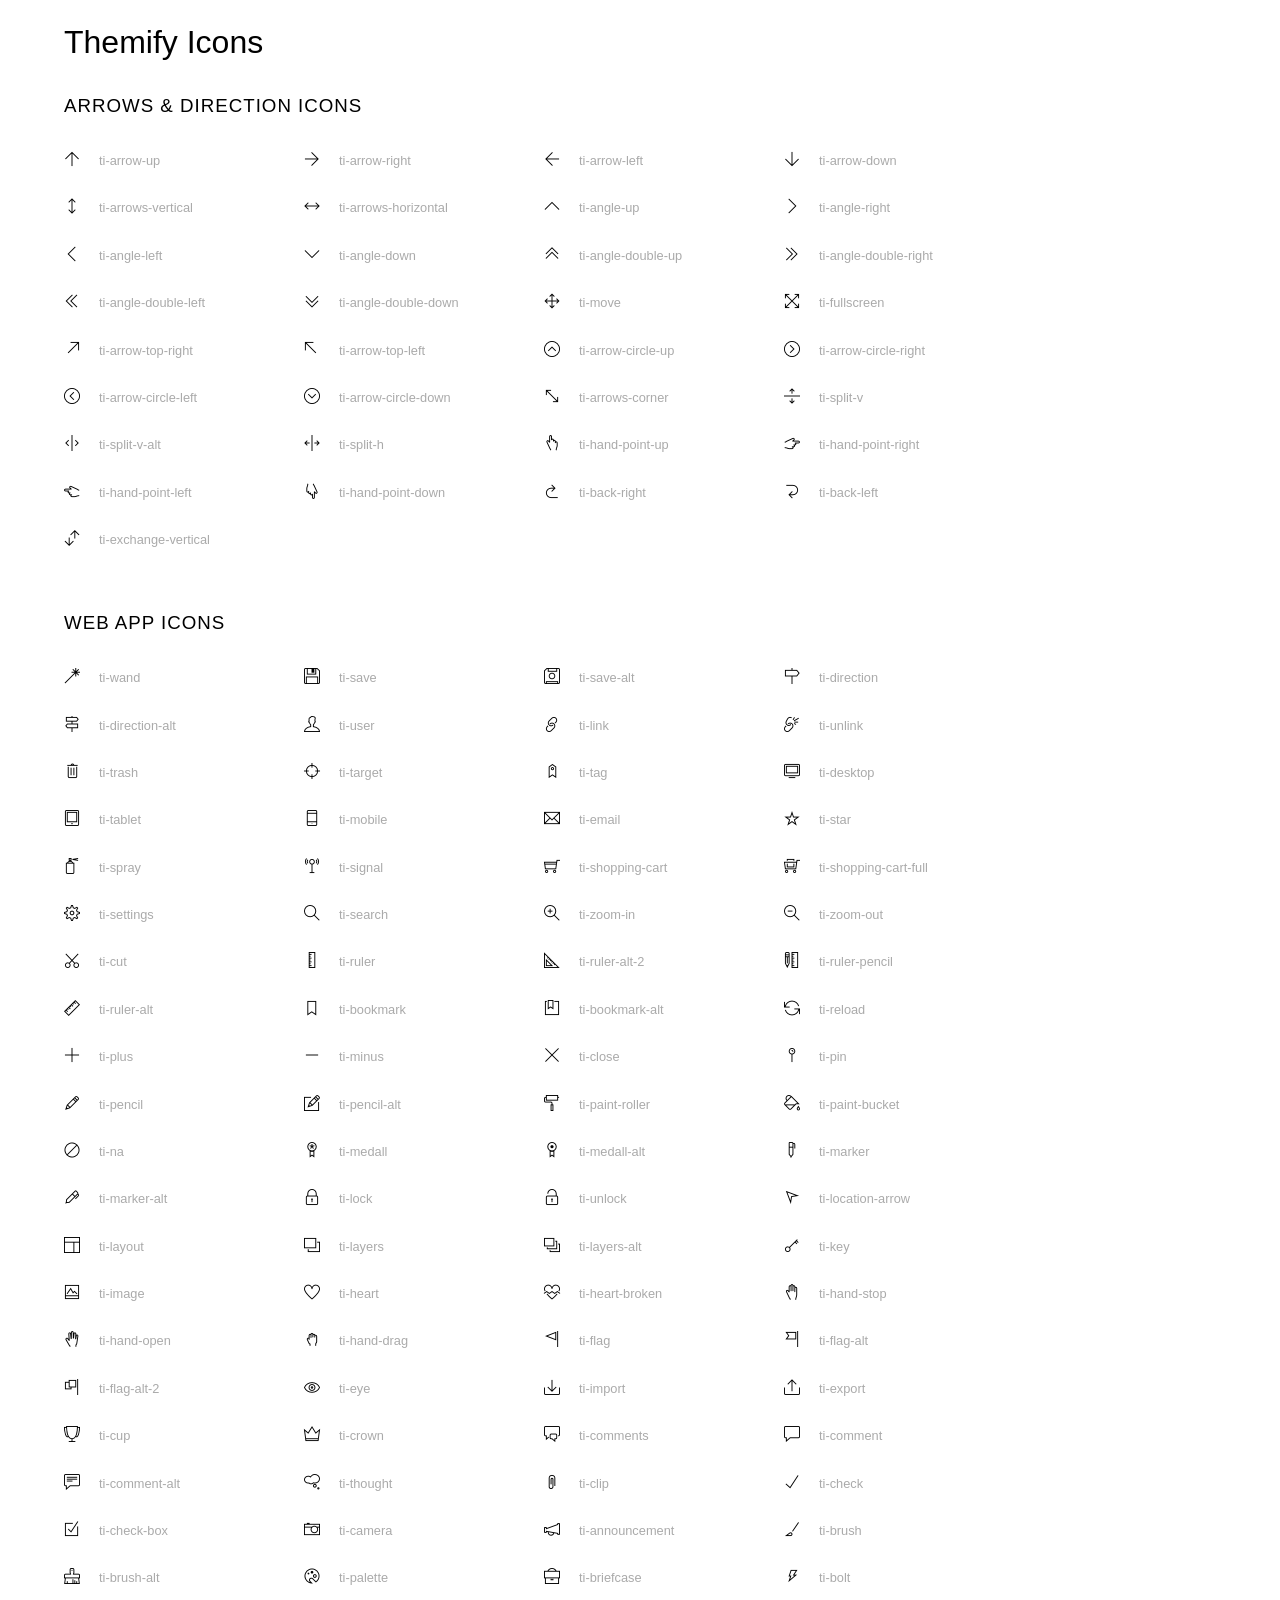
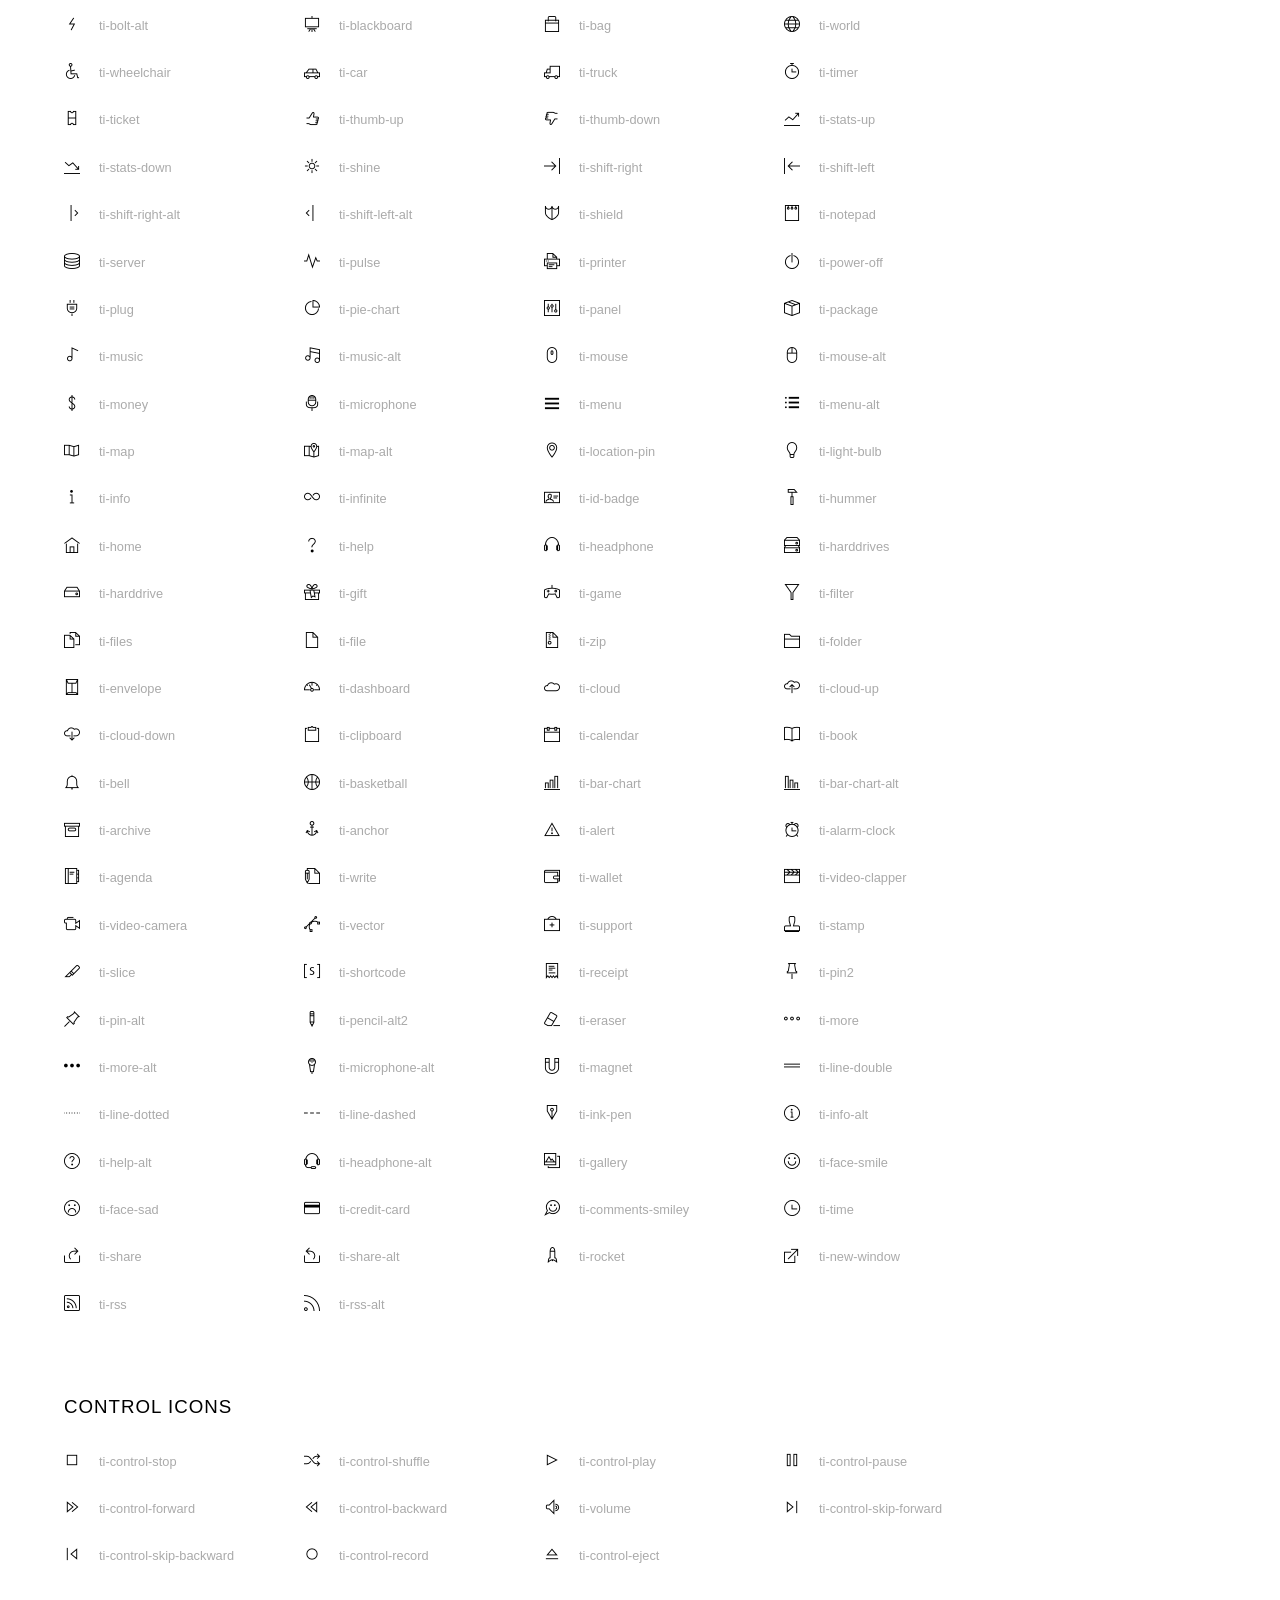
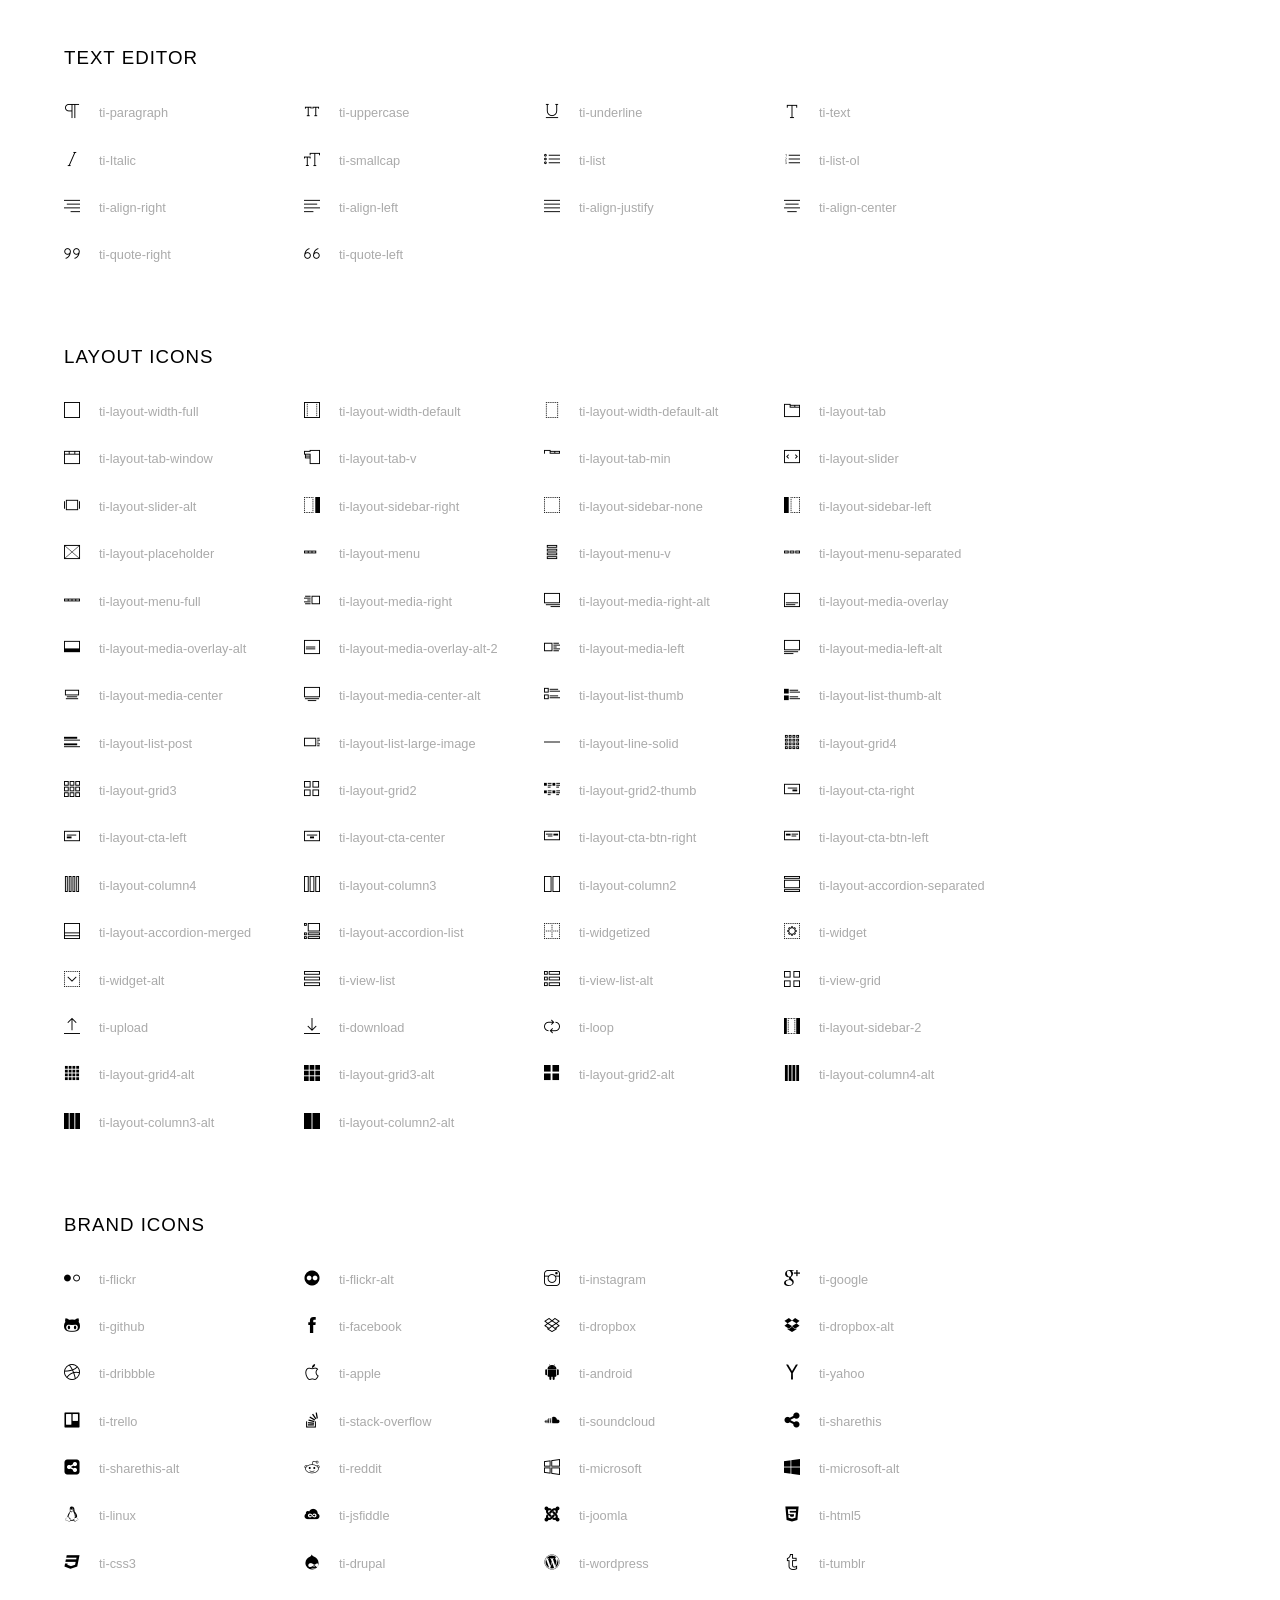
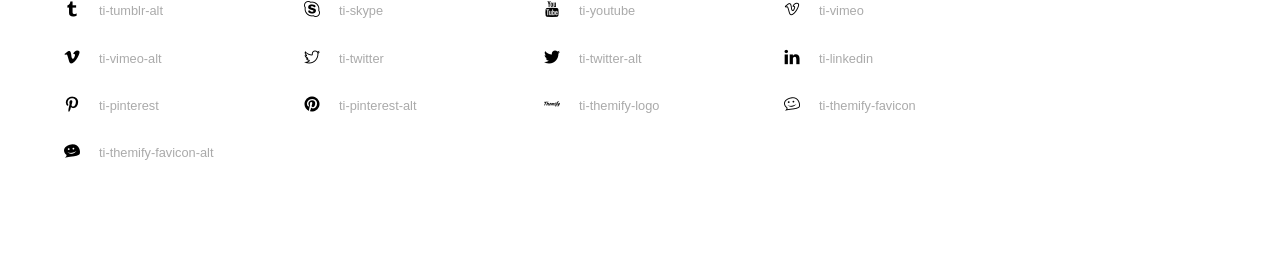
<file: css/icons/themify/index.html>
<!doctype html>
<html>
<head>
	<meta charset="utf-8">
	<title>Themify Icon Font</title>
	<meta name="viewport" content="width=device-width">
	<link rel="stylesheet" href="demo-files/demo.css">
	<link rel="stylesheet" href="style.css">
	<!--[if lt IE 8]><!-->
	<link rel="stylesheet" href="ie7/ie7.css">
	<!--<![endif]-->
</head>
<body>
	<h1>Themify Icons</h1>

	<div class="icon-section">

		<div class="icon-section">
			<h3>Arrows &amp; Direction Icons </h3>

			<div class="icon-container">
				<span class="ti-arrow-up"></span><span class="icon-name"> ti-arrow-up</span>
			</div>
			<div class="icon-container">
				<span class="ti-arrow-right"></span><span class="icon-name"> ti-arrow-right</span>
			</div>
			<div class="icon-container">
				<span class="ti-arrow-left"></span><span class="icon-name"> ti-arrow-left</span>
			</div>
			<div class="icon-container">
				<span class="ti-arrow-down"></span><span class="icon-name"> ti-arrow-down</span>
			</div>
			<div class="icon-container">
				<span class="ti-arrows-vertical"></span><span class="icon-name"> ti-arrows-vertical</span>
			</div>
			<div class="icon-container">
				<span class="ti-arrows-horizontal"></span><span class="icon-name"> ti-arrows-horizontal</span>
			</div>
			<div class="icon-container">
				<span class="ti-angle-up"></span><span class="icon-name"> ti-angle-up</span>
			</div>
			<div class="icon-container">
				<span class="ti-angle-right"></span><span class="icon-name"> ti-angle-right</span>
			</div>
			<div class="icon-container">
				<span class="ti-angle-left"></span><span class="icon-name"> ti-angle-left</span>
			</div>
			<div class="icon-container">
				<span class="ti-angle-down"></span><span class="icon-name"> ti-angle-down</span>
			</div>	
			<div class="icon-container">
				<span class="ti-angle-double-up"></span><span class="icon-name"> ti-angle-double-up</span>
			</div>
			<div class="icon-container">
				<span class="ti-angle-double-right"></span><span class="icon-name"> ti-angle-double-right</span>
			</div>
			<div class="icon-container">
				<span class="ti-angle-double-left"></span><span class="icon-name"> ti-angle-double-left</span>
			</div>
			<div class="icon-container">
				<span class="ti-angle-double-down"></span><span class="icon-name"> ti-angle-double-down</span>
			</div>					
			<div class="icon-container">
				<span class="ti-move"></span><span class="icon-name"> ti-move</span>
			</div>
			<div class="icon-container">
				<span class="ti-fullscreen"></span><span class="icon-name"> ti-fullscreen</span>
			</div>
			<div class="icon-container">
				<span class="ti-arrow-top-right"></span><span class="icon-name"> ti-arrow-top-right</span>
			</div>
			<div class="icon-container">
				<span class="ti-arrow-top-left"></span><span class="icon-name"> ti-arrow-top-left</span>
			</div>
			<div class="icon-container">
				<span class="ti-arrow-circle-up"></span><span class="icon-name"> ti-arrow-circle-up</span>
			</div>
			<div class="icon-container">
				<span class="ti-arrow-circle-right"></span><span class="icon-name"> ti-arrow-circle-right</span>
			</div>
			<div class="icon-container">
				<span class="ti-arrow-circle-left"></span><span class="icon-name"> ti-arrow-circle-left</span>
			</div>
			<div class="icon-container">
				<span class="ti-arrow-circle-down"></span><span class="icon-name"> ti-arrow-circle-down</span>
			</div>
			<div class="icon-container">
				<span class="ti-arrows-corner"></span><span class="icon-name"> ti-arrows-corner</span>
			</div>
			<div class="icon-container">
				<span class="ti-split-v"></span><span class="icon-name"> ti-split-v</span>
			</div>

			<div class="icon-container">
				<span class="ti-split-v-alt"></span><span class="icon-name"> ti-split-v-alt</span>
			</div>
			<div class="icon-container">
				<span class="ti-split-h"></span><span class="icon-name"> ti-split-h</span>
			</div>
			<div class="icon-container">
				<span class="ti-hand-point-up"></span><span class="icon-name"> ti-hand-point-up</span>
			</div>
			<div class="icon-container">
				<span class="ti-hand-point-right"></span><span class="icon-name"> ti-hand-point-right</span>
			</div>
			<div class="icon-container">
				<span class="ti-hand-point-left"></span><span class="icon-name"> ti-hand-point-left</span>
			</div>
			<div class="icon-container">
				<span class="ti-hand-point-down"></span><span class="icon-name"> ti-hand-point-down</span>
			</div>
			<div class="icon-container">
				<span class="ti-back-right"></span><span class="icon-name"> ti-back-right</span>
			</div>
			<div class="icon-container">
				<span class="ti-back-left"></span><span class="icon-name"> ti-back-left</span>
			</div>
			<div class="icon-container">
				<span class="ti-exchange-vertical"></span><span class="icon-name"> ti-exchange-vertical</span>
			</div>

		</div> <!-- Arrows Icons -->



		<h3>Web App Icons</h3>
		
		<div class="icon-section">

			<div class="icon-container">
				<span class="ti-wand"></span><span class="icon-name"> ti-wand</span>
			</div>
			<div class="icon-container">
				<span class="ti-save"></span><span class="icon-name"> ti-save</span>
			</div>
			<div class="icon-container">
				<span class="ti-save-alt"></span><span class="icon-name"> ti-save-alt</span>
			</div>

			<div class="icon-container">
				<span class="ti-direction"></span><span class="icon-name"> ti-direction</span>
			</div>
			<div class="icon-container">
				<span class="ti-direction-alt"></span><span class="icon-name"> ti-direction-alt</span>
			</div>
			<div class="icon-container">
				<span class="ti-user"></span><span class="icon-name"> ti-user</span>
			</div>
			<div class="icon-container">
				<span class="ti-link"></span><span class="icon-name"> ti-link</span>
			</div>
			<div class="icon-container">
				<span class="ti-unlink"></span><span class="icon-name"> ti-unlink</span>
			</div>
			<div class="icon-container">
				<span class="ti-trash"></span><span class="icon-name"> ti-trash</span>
			</div>
			<div class="icon-container">
				<span class="ti-target"></span><span class="icon-name"> ti-target</span>
			</div>
			<div class="icon-container">
				<span class="ti-tag"></span><span class="icon-name"> ti-tag</span>
			</div>
			<div class="icon-container">
				<span class="ti-desktop"></span><span class="icon-name"> ti-desktop</span>
			</div>
			<div class="icon-container">
				<span class="ti-tablet"></span><span class="icon-name"> ti-tablet</span>
			</div>
			<div class="icon-container">
				<span class="ti-mobile"></span><span class="icon-name"> ti-mobile</span>
			</div>
			<div class="icon-container">
				<span class="ti-email"></span><span class="icon-name"> ti-email</span>
			</div>	
			<div class="icon-container">
				<span class="ti-star"></span><span class="icon-name"> ti-star</span>
			</div>
			<div class="icon-container">
				<span class="ti-spray"></span><span class="icon-name"> ti-spray</span>
			</div>
			<div class="icon-container">
				<span class="ti-signal"></span><span class="icon-name"> ti-signal</span>
			</div>
			<div class="icon-container">
				<span class="ti-shopping-cart"></span><span class="icon-name"> ti-shopping-cart</span>
			</div>
			<div class="icon-container">
				<span class="ti-shopping-cart-full"></span><span class="icon-name"> ti-shopping-cart-full</span>
			</div>
			<div class="icon-container">
				<span class="ti-settings"></span><span class="icon-name"> ti-settings</span>
			</div>
			<div class="icon-container">
				<span class="ti-search"></span><span class="icon-name"> ti-search</span>
			</div>
			<div class="icon-container">
				<span class="ti-zoom-in"></span><span class="icon-name"> ti-zoom-in</span>
			</div>
			<div class="icon-container">
				<span class="ti-zoom-out"></span><span class="icon-name"> ti-zoom-out</span>
			</div>
			<div class="icon-container">
				<span class="ti-cut"></span><span class="icon-name"> ti-cut</span>
			</div>
			<div class="icon-container">
				<span class="ti-ruler"></span><span class="icon-name"> ti-ruler</span>
			</div>
			<div class="icon-container">
				<span class="ti-ruler-alt-2"></span><span class="icon-name"> ti-ruler-alt-2</span>
			</div>			
			<div class="icon-container">
				<span class="ti-ruler-pencil"></span><span class="icon-name"> ti-ruler-pencil</span>
			</div>
			<div class="icon-container">
				<span class="ti-ruler-alt"></span><span class="icon-name"> ti-ruler-alt</span>
			</div>
			<div class="icon-container">
				<span class="ti-bookmark"></span><span class="icon-name"> ti-bookmark</span>
			</div>
			<div class="icon-container">
				<span class="ti-bookmark-alt"></span><span class="icon-name"> ti-bookmark-alt</span>
			</div>
			<div class="icon-container">
				<span class="ti-reload"></span><span class="icon-name"> ti-reload</span>
			</div>
			<div class="icon-container">
				<span class="ti-plus"></span><span class="icon-name"> ti-plus</span>
			</div>
			<div class="icon-container">
				<span class="ti-minus"></span><span class="icon-name"> ti-minus</span>
			</div>
			<div class="icon-container">
				<span class="ti-close"></span><span class="icon-name"> ti-close</span>
			</div>			
			<div class="icon-container">
				<span class="ti-pin"></span><span class="icon-name"> ti-pin</span>
			</div>
			<div class="icon-container">
				<span class="ti-pencil"></span><span class="icon-name"> ti-pencil</span>
			</div>
					
		  	<div class="icon-container">
				<span class="ti-pencil-alt"></span><span class="icon-name"> ti-pencil-alt</span>
			</div>
			<div class="icon-container">
				<span class="ti-paint-roller"></span><span class="icon-name"> ti-paint-roller</span>
			</div>
			<div class="icon-container">
				<span class="ti-paint-bucket"></span><span class="icon-name"> ti-paint-bucket</span>
			</div>
			<div class="icon-container">
				<span class="ti-na"></span><span class="icon-name"> ti-na</span>
			</div>
			<div class="icon-container">
				<span class="ti-medall"></span><span class="icon-name"> ti-medall</span>
			</div>
			<div class="icon-container">
				<span class="ti-medall-alt"></span><span class="icon-name"> ti-medall-alt</span>
			</div>
			<div class="icon-container">
				<span class="ti-marker"></span><span class="icon-name"> ti-marker</span>
			</div>
			<div class="icon-container">
				<span class="ti-marker-alt"></span><span class="icon-name"> ti-marker-alt</span>
			</div>

			<div class="icon-container">
				<span class="ti-lock"></span><span class="icon-name"> ti-lock</span>
			</div>
			<div class="icon-container">
				<span class="ti-unlock"></span><span class="icon-name"> ti-unlock</span>
			</div>
			<div class="icon-container">
				<span class="ti-location-arrow"></span><span class="icon-name"> ti-location-arrow</span>
			</div>
			<div class="icon-container">
				<span class="ti-layout"></span><span class="icon-name"> ti-layout</span>
			</div>
			<div class="icon-container">
				<span class="ti-layers"></span><span class="icon-name"> ti-layers</span>
			</div>
			<div class="icon-container">
				<span class="ti-layers-alt"></span><span class="icon-name"> ti-layers-alt</span>
			</div>
			<div class="icon-container">
				<span class="ti-key"></span><span class="icon-name"> ti-key</span>
			</div>
			<div class="icon-container">
				<span class="ti-image"></span><span class="icon-name"> ti-image</span>
			</div>
			<div class="icon-container">
				<span class="ti-heart"></span><span class="icon-name"> ti-heart</span>
			</div>
			<div class="icon-container">
				<span class="ti-heart-broken"></span><span class="icon-name"> ti-heart-broken</span>
			</div>
			<div class="icon-container">
				<span class="ti-hand-stop"></span><span class="icon-name"> ti-hand-stop</span>
			</div>
			<div class="icon-container">
				<span class="ti-hand-open"></span><span class="icon-name"> ti-hand-open</span>
			</div>
			<div class="icon-container">
				<span class="ti-hand-drag"></span><span class="icon-name"> ti-hand-drag</span>
			</div>
			<div class="icon-container">
				<span class="ti-flag"></span><span class="icon-name"> ti-flag</span>
			</div>
			<div class="icon-container">
				<span class="ti-flag-alt"></span><span class="icon-name"> ti-flag-alt</span>
			</div>
			<div class="icon-container">
				<span class="ti-flag-alt-2"></span><span class="icon-name"> ti-flag-alt-2</span>
			</div>
			<div class="icon-container">
				<span class="ti-eye"></span><span class="icon-name"> ti-eye</span>
			</div>
			<div class="icon-container">
				<span class="ti-import"></span><span class="icon-name"> ti-import</span>
			</div>			
			<div class="icon-container">
				<span class="ti-export"></span><span class="icon-name"> ti-export</span>
			</div>
			<div class="icon-container">
				<span class="ti-cup"></span><span class="icon-name"> ti-cup</span>
			</div>
			<div class="icon-container">
				<span class="ti-crown"></span><span class="icon-name"> ti-crown</span>
			</div>
			<div class="icon-container">
				<span class="ti-comments"></span><span class="icon-name"> ti-comments</span>
			</div>
			<div class="icon-container">
				<span class="ti-comment"></span><span class="icon-name"> ti-comment</span>
			</div>
			<div class="icon-container">
				<span class="ti-comment-alt"></span><span class="icon-name"> ti-comment-alt</span>
			</div>
			<div class="icon-container">
				<span class="ti-thought"></span><span class="icon-name"> ti-thought</span>
			</div>			
			<div class="icon-container">
				<span class="ti-clip"></span><span class="icon-name"> ti-clip</span>
			</div>

			<div class="icon-container">
				<span class="ti-check"></span><span class="icon-name"> ti-check</span>
			</div>
			<div class="icon-container">
				<span class="ti-check-box"></span><span class="icon-name"> ti-check-box</span>
			</div>
			<div class="icon-container">
				<span class="ti-camera"></span><span class="icon-name"> ti-camera</span>
			</div>
			<div class="icon-container">
				<span class="ti-announcement"></span><span class="icon-name"> ti-announcement</span>
			</div>
			<div class="icon-container">
				<span class="ti-brush"></span><span class="icon-name"> ti-brush</span>
			</div>
			<div class="icon-container">
				<span class="ti-brush-alt"></span><span class="icon-name"> ti-brush-alt</span>
			</div>
			<div class="icon-container">
				<span class="ti-palette"></span><span class="icon-name"> ti-palette</span>
			</div>			
			<div class="icon-container">
				<span class="ti-briefcase"></span><span class="icon-name"> ti-briefcase</span>
			</div>
			<div class="icon-container">
				<span class="ti-bolt"></span><span class="icon-name"> ti-bolt</span>
			</div>
			<div class="icon-container">
				<span class="ti-bolt-alt"></span><span class="icon-name"> ti-bolt-alt</span>
			</div>
			<div class="icon-container">
				<span class="ti-blackboard"></span><span class="icon-name"> ti-blackboard</span>
			</div>
			<div class="icon-container">
				<span class="ti-bag"></span><span class="icon-name"> ti-bag</span>
			</div>
			<div class="icon-container">
				<span class="ti-world"></span><span class="icon-name"> ti-world</span>
			</div>
			<div class="icon-container">
				<span class="ti-wheelchair"></span><span class="icon-name"> ti-wheelchair</span>
			</div>
			<div class="icon-container">
				<span class="ti-car"></span><span class="icon-name"> ti-car</span>
			</div>
			<div class="icon-container">
				<span class="ti-truck"></span><span class="icon-name"> ti-truck</span>
			</div>
			<div class="icon-container">
				<span class="ti-timer"></span><span class="icon-name"> ti-timer</span>
			</div>
			<div class="icon-container">
				<span class="ti-ticket"></span><span class="icon-name"> ti-ticket</span>
			</div>
			<div class="icon-container">
				<span class="ti-thumb-up"></span><span class="icon-name"> ti-thumb-up</span>
			</div>
			<div class="icon-container">
				<span class="ti-thumb-down"></span><span class="icon-name"> ti-thumb-down</span>
			</div>

			<div class="icon-container">
				<span class="ti-stats-up"></span><span class="icon-name"> ti-stats-up</span>
			</div>
			<div class="icon-container">
				<span class="ti-stats-down"></span><span class="icon-name"> ti-stats-down</span>
			</div>
			<div class="icon-container">
				<span class="ti-shine"></span><span class="icon-name"> ti-shine</span>
			</div>
			<div class="icon-container">
				<span class="ti-shift-right"></span><span class="icon-name"> ti-shift-right</span>
			</div>
			<div class="icon-container">
				<span class="ti-shift-left"></span><span class="icon-name"> ti-shift-left</span>
			</div>

			<div class="icon-container">
				<span class="ti-shift-right-alt"></span><span class="icon-name"> ti-shift-right-alt</span>
			</div>
			<div class="icon-container">
				<span class="ti-shift-left-alt"></span><span class="icon-name"> ti-shift-left-alt</span>
			</div>
			<div class="icon-container">
				<span class="ti-shield"></span><span class="icon-name"> ti-shield</span>
			</div>
			<div class="icon-container">
				<span class="ti-notepad"></span><span class="icon-name"> ti-notepad</span>
			</div>
			<div class="icon-container">
				<span class="ti-server"></span><span class="icon-name"> ti-server</span>
			</div>

			<div class="icon-container">
				<span class="ti-pulse"></span><span class="icon-name"> ti-pulse</span>
			</div>
			<div class="icon-container">
				<span class="ti-printer"></span><span class="icon-name"> ti-printer</span>
			</div>
			<div class="icon-container">
				<span class="ti-power-off"></span><span class="icon-name"> ti-power-off</span>
			</div>
			<div class="icon-container">
				<span class="ti-plug"></span><span class="icon-name"> ti-plug</span>
			</div>
			<div class="icon-container">
				<span class="ti-pie-chart"></span><span class="icon-name"> ti-pie-chart</span>
			</div>

			<div class="icon-container">
				<span class="ti-panel"></span><span class="icon-name"> ti-panel</span>
			</div>
			<div class="icon-container">
				<span class="ti-package"></span><span class="icon-name"> ti-package</span>
			</div>
			<div class="icon-container">
				<span class="ti-music"></span><span class="icon-name"> ti-music</span>
			</div>
			<div class="icon-container">
				<span class="ti-music-alt"></span><span class="icon-name"> ti-music-alt</span>
			</div>
			<div class="icon-container">
				<span class="ti-mouse"></span><span class="icon-name"> ti-mouse</span>
			</div>
			<div class="icon-container">
				<span class="ti-mouse-alt"></span><span class="icon-name"> ti-mouse-alt</span>
			</div>
			<div class="icon-container">
				<span class="ti-money"></span><span class="icon-name"> ti-money</span>
			</div>
			<div class="icon-container">
				<span class="ti-microphone"></span><span class="icon-name"> ti-microphone</span>
			</div>
			<div class="icon-container">
				<span class="ti-menu"></span><span class="icon-name"> ti-menu</span>
			</div>
			<div class="icon-container">
				<span class="ti-menu-alt"></span><span class="icon-name"> ti-menu-alt</span>
			</div>
			<div class="icon-container">
				<span class="ti-map"></span><span class="icon-name"> ti-map</span>
			</div>
			<div class="icon-container">
				<span class="ti-map-alt"></span><span class="icon-name"> ti-map-alt</span>
			</div>

			<div class="icon-container">
				<span class="ti-location-pin"></span><span class="icon-name"> ti-location-pin</span>
			</div>

			<div class="icon-container">
				<span class="ti-light-bulb"></span><span class="icon-name"> ti-light-bulb</span>
			</div>
			<div class="icon-container">
				<span class="ti-info"></span><span class="icon-name"> ti-info</span>
			</div>
			<div class="icon-container">
				<span class="ti-infinite"></span><span class="icon-name"> ti-infinite</span>
			</div>
			<div class="icon-container">
				<span class="ti-id-badge"></span><span class="icon-name"> ti-id-badge</span>
			</div>
			<div class="icon-container">
				<span class="ti-hummer"></span><span class="icon-name"> ti-hummer</span>
			</div>
			<div class="icon-container">
				<span class="ti-home"></span><span class="icon-name"> ti-home</span>
			</div>
			<div class="icon-container">
				<span class="ti-help"></span><span class="icon-name"> ti-help</span>
			</div>
			<div class="icon-container">
				<span class="ti-headphone"></span><span class="icon-name"> ti-headphone</span>
			</div>
			<div class="icon-container">
				<span class="ti-harddrives"></span><span class="icon-name"> ti-harddrives</span>
			</div>
			<div class="icon-container">
				<span class="ti-harddrive"></span><span class="icon-name"> ti-harddrive</span>
			</div>
			<div class="icon-container">
				<span class="ti-gift"></span><span class="icon-name"> ti-gift</span>
			</div>
			<div class="icon-container">
				<span class="ti-game"></span><span class="icon-name"> ti-game</span>
			</div>
			<div class="icon-container">
				<span class="ti-filter"></span><span class="icon-name"> ti-filter</span>
			</div>
			<div class="icon-container">
				<span class="ti-files"></span><span class="icon-name"> ti-files</span>
			</div>
			<div class="icon-container">
				<span class="ti-file"></span><span class="icon-name"> ti-file</span>
			</div>
			<div class="icon-container">
				<span class="ti-zip"></span><span class="icon-name"> ti-zip</span>
			</div>
			<div class="icon-container">
				<span class="ti-folder"></span><span class="icon-name"> ti-folder</span>
			</div>			
			<div class="icon-container">
				<span class="ti-envelope"></span><span class="icon-name"> ti-envelope</span>
			</div>


			<div class="icon-container">
				<span class="ti-dashboard"></span><span class="icon-name"> ti-dashboard</span>
			</div>
			<div class="icon-container">
				<span class="ti-cloud"></span><span class="icon-name"> ti-cloud</span>
			</div>
			<div class="icon-container">
				<span class="ti-cloud-up"></span><span class="icon-name"> ti-cloud-up</span>
			</div>
			<div class="icon-container">
				<span class="ti-cloud-down"></span><span class="icon-name"> ti-cloud-down</span>
			</div>
			<div class="icon-container">
				<span class="ti-clipboard"></span><span class="icon-name"> ti-clipboard</span>
			</div>
			<div class="icon-container">
				<span class="ti-calendar"></span><span class="icon-name"> ti-calendar</span>
			</div>
			<div class="icon-container">
				<span class="ti-book"></span><span class="icon-name"> ti-book</span>
			</div>
			<div class="icon-container">
				<span class="ti-bell"></span><span class="icon-name"> ti-bell</span>
			</div>
			<div class="icon-container">
				<span class="ti-basketball"></span><span class="icon-name"> ti-basketball</span>
			</div>
			<div class="icon-container">
				<span class="ti-bar-chart"></span><span class="icon-name"> ti-bar-chart</span>
			</div>
			<div class="icon-container">
				<span class="ti-bar-chart-alt"></span><span class="icon-name"> ti-bar-chart-alt</span>
			</div>


			<div class="icon-container">
				<span class="ti-archive"></span><span class="icon-name"> ti-archive</span>
			</div>
			<div class="icon-container">
				<span class="ti-anchor"></span><span class="icon-name"> ti-anchor</span>
			</div>

			<div class="icon-container">
				<span class="ti-alert"></span><span class="icon-name"> ti-alert</span>
			</div>
			<div class="icon-container">
				<span class="ti-alarm-clock"></span><span class="icon-name"> ti-alarm-clock</span>
			</div>
			<div class="icon-container">
				<span class="ti-agenda"></span><span class="icon-name"> ti-agenda</span>
			</div>
			<div class="icon-container">
				<span class="ti-write"></span><span class="icon-name"> ti-write</span>
			</div>

			<div class="icon-container">
				<span class="ti-wallet"></span><span class="icon-name"> ti-wallet</span>
			</div>
			<div class="icon-container">
				<span class="ti-video-clapper"></span><span class="icon-name"> ti-video-clapper</span>
			</div>
			<div class="icon-container">
				<span class="ti-video-camera"></span><span class="icon-name"> ti-video-camera</span>
			</div>
			<div class="icon-container">
				<span class="ti-vector"></span><span class="icon-name"> ti-vector</span>
			</div>

			<div class="icon-container">
				<span class="ti-support"></span><span class="icon-name"> ti-support</span>
			</div>
			<div class="icon-container">
				<span class="ti-stamp"></span><span class="icon-name"> ti-stamp</span>
			</div>
			<div class="icon-container">
				<span class="ti-slice"></span><span class="icon-name"> ti-slice</span>
			</div>
			<div class="icon-container">
				<span class="ti-shortcode"></span><span class="icon-name"> ti-shortcode</span>
			</div>
			<div class="icon-container">
				<span class="ti-receipt"></span><span class="icon-name"> ti-receipt</span>
			</div>
			<div class="icon-container">
				<span class="ti-pin2"></span><span class="icon-name"> ti-pin2</span>
			</div>
			<div class="icon-container">
				<span class="ti-pin-alt"></span><span class="icon-name"> ti-pin-alt</span>
			</div>
			<div class="icon-container">
				<span class="ti-pencil-alt2"></span><span class="icon-name"> ti-pencil-alt2</span>
			</div>
			<div class="icon-container">
				<span class="ti-eraser"></span><span class="icon-name"> ti-eraser</span>
			</div>			
			<div class="icon-container">
				<span class="ti-more"></span><span class="icon-name"> ti-more</span>
			</div>
			<div class="icon-container">
				<span class="ti-more-alt"></span><span class="icon-name"> ti-more-alt</span>
			</div>
			<div class="icon-container">
				<span class="ti-microphone-alt"></span><span class="icon-name"> ti-microphone-alt</span>
			</div>
			<div class="icon-container">
				<span class="ti-magnet"></span><span class="icon-name"> ti-magnet</span>
			</div>
			<div class="icon-container">
				<span class="ti-line-double"></span><span class="icon-name"> ti-line-double</span>
			</div>
			<div class="icon-container">
				<span class="ti-line-dotted"></span><span class="icon-name"> ti-line-dotted</span>
			</div>
			<div class="icon-container">
				<span class="ti-line-dashed"></span><span class="icon-name"> ti-line-dashed</span>
			</div>

			<div class="icon-container">
				<span class="ti-ink-pen"></span><span class="icon-name"> ti-ink-pen</span>
			</div>
			<div class="icon-container">
				<span class="ti-info-alt"></span><span class="icon-name"> ti-info-alt</span>
			</div>
			<div class="icon-container">
				<span class="ti-help-alt"></span><span class="icon-name"> ti-help-alt</span>
			</div>
			<div class="icon-container">
				<span class="ti-headphone-alt"></span><span class="icon-name"> ti-headphone-alt</span>
			</div>

			<div class="icon-container">
				<span class="ti-gallery"></span><span class="icon-name"> ti-gallery</span>
			</div>
			<div class="icon-container">
				<span class="ti-face-smile"></span><span class="icon-name"> ti-face-smile</span>
			</div>
			<div class="icon-container">
				<span class="ti-face-sad"></span><span class="icon-name"> ti-face-sad</span>
			</div>
			<div class="icon-container">
				<span class="ti-credit-card"></span><span class="icon-name"> ti-credit-card</span>
			</div>
			<div class="icon-container">
				<span class="ti-comments-smiley"></span><span class="icon-name"> ti-comments-smiley</span>
			</div>
			<div class="icon-container">
				<span class="ti-time"></span><span class="icon-name"> ti-time</span>
			</div>
			<div class="icon-container">
				<span class="ti-share"></span><span class="icon-name"> ti-share</span>
			</div>
			<div class="icon-container">
				<span class="ti-share-alt"></span><span class="icon-name"> ti-share-alt</span>
			</div>
			<div class="icon-container">
				<span class="ti-rocket"></span><span class="icon-name"> ti-rocket</span>
			</div>

			<div class="icon-container">
				<span class="ti-new-window"></span><span class="icon-name"> ti-new-window</span>
			</div>

			<div class="icon-container">
				<span class="ti-rss"></span><span class="icon-name"> ti-rss</span>
			</div>

			<div class="icon-container">
				<span class="ti-rss-alt"></span><span class="icon-name"> ti-rss-alt</span>
			</div>
			
		</div><!-- Web App Icons -->


		<div class="icon-section">
			<h3>Control Icons</h3>
			<div class="icon-container">
				<span class="ti-control-stop"></span><span class="icon-name"> ti-control-stop</span>
			</div>
			<div class="icon-container">
				<span class="ti-control-shuffle"></span><span class="icon-name"> ti-control-shuffle</span>
			</div>
			<div class="icon-container">
				<span class="ti-control-play"></span><span class="icon-name"> ti-control-play</span>
			</div>
			<div class="icon-container">
				<span class="ti-control-pause"></span><span class="icon-name"> ti-control-pause</span>
			</div>
			<div class="icon-container">
				<span class="ti-control-forward"></span><span class="icon-name"> ti-control-forward</span>
			</div>
			<div class="icon-container">
				<span class="ti-control-backward"></span><span class="icon-name"> ti-control-backward</span>
			</div>	
			<div class="icon-container">
				<span class="ti-volume"></span><span class="icon-name"> ti-volume</span>
			</div>
			<div class="icon-container">
				<span class="ti-control-skip-forward"></span><span class="icon-name"> ti-control-skip-forward</span>
			</div>
			<div class="icon-container">
				<span class="ti-control-skip-backward"></span><span class="icon-name"> ti-control-skip-backward</span>
			</div>
			<div class="icon-container">
				<span class="ti-control-record"></span><span class="icon-name"> ti-control-record</span>
			</div>
			<div class="icon-container">
				<span class="ti-control-eject"></span><span class="icon-name"> ti-control-eject</span>
			</div>			
		</div> <!-- Control Icons -->


		<div class="icon-section">
			<h3>Text Editor</h3>

			<div class="icon-container">
				<span class="ti-paragraph"></span><span class="icon-name"> ti-paragraph</span>
			</div>
			<div class="icon-container">
				<span class="ti-uppercase"></span><span class="icon-name"> ti-uppercase</span>
			</div>

			<div class="icon-container">
				<span class="ti-underline"></span><span class="icon-name"> ti-underline</span>
			</div>
			<div class="icon-container">
				<span class="ti-text"></span><span class="icon-name"> ti-text</span>
			</div>
			<div class="icon-container">
				<span class="ti-Italic"></span><span class="icon-name"> ti-Italic</span>
			</div>
			<div class="icon-container">
				<span class="ti-smallcap"></span><span class="icon-name"> ti-smallcap</span>
			</div>
			<div class="icon-container">
				<span class="ti-list"></span><span class="icon-name"> ti-list</span>
			</div>
			<div class="icon-container">
				<span class="ti-list-ol"></span><span class="icon-name"> ti-list-ol</span>
			</div>
			<div class="icon-container">
				<span class="ti-align-right"></span><span class="icon-name"> ti-align-right</span>
			</div>
			<div class="icon-container">
				<span class="ti-align-left"></span><span class="icon-name"> ti-align-left</span>
			</div>
			<div class="icon-container">
				<span class="ti-align-justify"></span><span class="icon-name"> ti-align-justify</span>
			</div>
			<div class="icon-container">
				<span class="ti-align-center"></span><span class="icon-name"> ti-align-center</span>
			</div>
			<div class="icon-container">
				<span class="ti-quote-right"></span><span class="icon-name"> ti-quote-right</span>
			</div>
			<div class="icon-container">
				<span class="ti-quote-left"></span><span class="icon-name"> ti-quote-left</span>
			</div>

		</div> <!-- Text Editor -->



		<div class="icon-section">
			<h3>Layout Icons</h3>
			<div class="icon-container">
				<span class="ti-layout-width-full"></span><span class="icon-name"> ti-layout-width-full</span>
			</div>
			<div class="icon-container">
				<span class="ti-layout-width-default"></span><span class="icon-name"> ti-layout-width-default</span>
			</div>
			<div class="icon-container">
				<span class="ti-layout-width-default-alt"></span><span class="icon-name"> ti-layout-width-default-alt</span>
			</div>
			<div class="icon-container">
				<span class="ti-layout-tab"></span><span class="icon-name"> ti-layout-tab</span>
			</div>
			<div class="icon-container">
				<span class="ti-layout-tab-window"></span><span class="icon-name"> ti-layout-tab-window</span>
			</div>
			<div class="icon-container">
				<span class="ti-layout-tab-v"></span><span class="icon-name"> ti-layout-tab-v</span>
			</div>
			<div class="icon-container">
				<span class="ti-layout-tab-min"></span><span class="icon-name"> ti-layout-tab-min</span>
			</div>
			<div class="icon-container">
				<span class="ti-layout-slider"></span><span class="icon-name"> ti-layout-slider</span>
			</div>
			<div class="icon-container">
				<span class="ti-layout-slider-alt"></span><span class="icon-name"> ti-layout-slider-alt</span>
			</div>
			<div class="icon-container">
				<span class="ti-layout-sidebar-right"></span><span class="icon-name"> ti-layout-sidebar-right</span>
			</div>
			<div class="icon-container">
				<span class="ti-layout-sidebar-none"></span><span class="icon-name"> ti-layout-sidebar-none</span>
			</div>
			<div class="icon-container">
				<span class="ti-layout-sidebar-left"></span><span class="icon-name"> ti-layout-sidebar-left</span>
			</div>
			<div class="icon-container">
				<span class="ti-layout-placeholder"></span><span class="icon-name"> ti-layout-placeholder</span>
			</div>
			<div class="icon-container">
				<span class="ti-layout-menu"></span><span class="icon-name"> ti-layout-menu</span>
			</div>
			<div class="icon-container">
				<span class="ti-layout-menu-v"></span><span class="icon-name"> ti-layout-menu-v</span>
			</div>
			<div class="icon-container">
				<span class="ti-layout-menu-separated"></span><span class="icon-name"> ti-layout-menu-separated</span>
			</div>
			<div class="icon-container">
				<span class="ti-layout-menu-full"></span><span class="icon-name"> ti-layout-menu-full</span>
			</div>
			<div class="icon-container">
				<span class="ti-layout-media-right"></span><span class="icon-name"> ti-layout-media-right</span>
			</div>
			<div class="icon-container">
				<span class="ti-layout-media-right-alt"></span><span class="icon-name"> ti-layout-media-right-alt</span>
			</div>
			<div class="icon-container">
				<span class="ti-layout-media-overlay"></span><span class="icon-name"> ti-layout-media-overlay</span>
			</div>
			<div class="icon-container">
				<span class="ti-layout-media-overlay-alt"></span><span class="icon-name"> ti-layout-media-overlay-alt</span>
			</div>
			<div class="icon-container">
				<span class="ti-layout-media-overlay-alt-2"></span><span class="icon-name"> ti-layout-media-overlay-alt-2</span>
			</div>
			<div class="icon-container">
				<span class="ti-layout-media-left"></span><span class="icon-name"> ti-layout-media-left</span>
			</div>
			<div class="icon-container">
				<span class="ti-layout-media-left-alt"></span><span class="icon-name"> ti-layout-media-left-alt</span>
			</div>
			<div class="icon-container">
				<span class="ti-layout-media-center"></span><span class="icon-name"> ti-layout-media-center</span>
			</div>
			<div class="icon-container">
				<span class="ti-layout-media-center-alt"></span><span class="icon-name"> ti-layout-media-center-alt</span>
			</div>
			<div class="icon-container">
				<span class="ti-layout-list-thumb"></span><span class="icon-name"> ti-layout-list-thumb</span>
			</div>
			<div class="icon-container">
				<span class="ti-layout-list-thumb-alt"></span><span class="icon-name"> ti-layout-list-thumb-alt</span>
			</div>
			<div class="icon-container">
				<span class="ti-layout-list-post"></span><span class="icon-name"> ti-layout-list-post</span>
			</div>
			<div class="icon-container">
				<span class="ti-layout-list-large-image"></span><span class="icon-name"> ti-layout-list-large-image</span>
			</div>
			<div class="icon-container">
				<span class="ti-layout-line-solid"></span><span class="icon-name"> ti-layout-line-solid</span>
			</div>
			<div class="icon-container">
				<span class="ti-layout-grid4"></span><span class="icon-name"> ti-layout-grid4</span>
			</div>
			<div class="icon-container">
				<span class="ti-layout-grid3"></span><span class="icon-name"> ti-layout-grid3</span>
			</div>
			<div class="icon-container">
				<span class="ti-layout-grid2"></span><span class="icon-name"> ti-layout-grid2</span>
			</div>
			<div class="icon-container">
				<span class="ti-layout-grid2-thumb"></span><span class="icon-name"> ti-layout-grid2-thumb</span>
			</div>
			<div class="icon-container">
				<span class="ti-layout-cta-right"></span><span class="icon-name"> ti-layout-cta-right</span>
			</div>
			<div class="icon-container">
				<span class="ti-layout-cta-left"></span><span class="icon-name"> ti-layout-cta-left</span>
			</div>
			<div class="icon-container">
				<span class="ti-layout-cta-center"></span><span class="icon-name"> ti-layout-cta-center</span>
			</div>
			<div class="icon-container">
				<span class="ti-layout-cta-btn-right"></span><span class="icon-name"> ti-layout-cta-btn-right</span>
			</div>
			<div class="icon-container">
				<span class="ti-layout-cta-btn-left"></span><span class="icon-name"> ti-layout-cta-btn-left</span>
			</div>
			<div class="icon-container">
				<span class="ti-layout-column4"></span><span class="icon-name"> ti-layout-column4</span>
			</div>
			<div class="icon-container">
				<span class="ti-layout-column3"></span><span class="icon-name"> ti-layout-column3</span>
			</div>
			<div class="icon-container">
				<span class="ti-layout-column2"></span><span class="icon-name"> ti-layout-column2</span>
			</div>
			<div class="icon-container">
				<span class="ti-layout-accordion-separated"></span><span class="icon-name"> ti-layout-accordion-separated</span>
			</div>
			<div class="icon-container">
				<span class="ti-layout-accordion-merged"></span><span class="icon-name"> ti-layout-accordion-merged</span>
			</div>
			<div class="icon-container">
				<span class="ti-layout-accordion-list"></span><span class="icon-name"> ti-layout-accordion-list</span>
			</div>
			<div class="icon-container">
				<span class="ti-widgetized"></span><span class="icon-name"> ti-widgetized</span>
			</div>
			<div class="icon-container">
				<span class="ti-widget"></span><span class="icon-name"> ti-widget</span>
			</div>
			<div class="icon-container">
				<span class="ti-widget-alt"></span><span class="icon-name"> ti-widget-alt</span>
			</div>
			<div class="icon-container">
				<span class="ti-view-list"></span><span class="icon-name"> ti-view-list</span>
			</div>
			<div class="icon-container">
				<span class="ti-view-list-alt"></span><span class="icon-name"> ti-view-list-alt</span>
			</div>
			<div class="icon-container">
				<span class="ti-view-grid"></span><span class="icon-name"> ti-view-grid</span>
			</div>
			<div class="icon-container">
				<span class="ti-upload"></span><span class="icon-name"> ti-upload</span>
			</div>
			<div class="icon-container">
				<span class="ti-download"></span><span class="icon-name"> ti-download</span>
			</div>	
			<div class="icon-container">
				<span class="ti-loop"></span><span class="icon-name"> ti-loop</span>
			</div>
			<div class="icon-container">
				<span class="ti-layout-sidebar-2"></span><span class="icon-name"> ti-layout-sidebar-2</span>
			</div>
			<div class="icon-container">
				<span class="ti-layout-grid4-alt"></span><span class="icon-name"> ti-layout-grid4-alt</span>
			</div>
			<div class="icon-container">
				<span class="ti-layout-grid3-alt"></span><span class="icon-name"> ti-layout-grid3-alt</span>
			</div>
			<div class="icon-container">
				<span class="ti-layout-grid2-alt"></span><span class="icon-name"> ti-layout-grid2-alt</span>
			</div>
			<div class="icon-container">
				<span class="ti-layout-column4-alt"></span><span class="icon-name"> ti-layout-column4-alt</span>
			</div>
			<div class="icon-container">
				<span class="ti-layout-column3-alt"></span><span class="icon-name"> ti-layout-column3-alt</span>
			</div>
			<div class="icon-container">
				<span class="ti-layout-column2-alt"></span><span class="icon-name"> ti-layout-column2-alt</span>
			</div>		


		</div> <!-- Layout Icons -->


		<div class="icon-section">
			<h3>Brand Icons</h3>

			<div class="icon-container">
				<span class="ti-flickr"></span><span class="icon-name"> ti-flickr</span>
			</div>
			<div class="icon-container">
				<span class="ti-flickr-alt"></span><span class="icon-name"> ti-flickr-alt</span>
			</div>			
			<div class="icon-container">
				<span class="ti-instagram"></span><span class="icon-name"> ti-instagram</span>
			</div>
			<div class="icon-container">
				<span class="ti-google"></span><span class="icon-name"> ti-google</span>
			</div>
			<div class="icon-container">
				<span class="ti-github"></span><span class="icon-name"> ti-github</span>
			</div>

			<div class="icon-container">
				<span class="ti-facebook"></span><span class="icon-name"> ti-facebook</span>
			</div>
			<div class="icon-container">
				<span class="ti-dropbox"></span><span class="icon-name"> ti-dropbox</span>
			</div>
			<div class="icon-container">
				<span class="ti-dropbox-alt"></span><span class="icon-name"> ti-dropbox-alt</span>
			</div>
			<div class="icon-container">
				<span class="ti-dribbble"></span><span class="icon-name"> ti-dribbble</span>
			</div>
			<div class="icon-container">
				<span class="ti-apple"></span><span class="icon-name"> ti-apple</span>
			</div>
			<div class="icon-container">
				<span class="ti-android"></span><span class="icon-name"> ti-android</span>
			</div>
			<div class="icon-container">
				<span class="ti-yahoo"></span><span class="icon-name"> ti-yahoo</span>
			</div>
			<div class="icon-container">
				<span class="ti-trello"></span><span class="icon-name"> ti-trello</span>
			</div>
			<div class="icon-container">
				<span class="ti-stack-overflow"></span><span class="icon-name"> ti-stack-overflow</span>
			</div>
			<div class="icon-container">
				<span class="ti-soundcloud"></span><span class="icon-name"> ti-soundcloud</span>
			</div>
			<div class="icon-container">
				<span class="ti-sharethis"></span><span class="icon-name"> ti-sharethis</span>
			</div>
			<div class="icon-container">
				<span class="ti-sharethis-alt"></span><span class="icon-name"> ti-sharethis-alt</span>
			</div>
			<div class="icon-container">
				<span class="ti-reddit"></span><span class="icon-name"> ti-reddit</span>
			</div>

			<div class="icon-container">
				<span class="ti-microsoft"></span><span class="icon-name"> ti-microsoft</span>
			</div>
			<div class="icon-container">
				<span class="ti-microsoft-alt"></span><span class="icon-name"> ti-microsoft-alt</span>
			</div>
			<div class="icon-container">
				<span class="ti-linux"></span><span class="icon-name"> ti-linux</span>
			</div>
			<div class="icon-container">
				<span class="ti-jsfiddle"></span><span class="icon-name"> ti-jsfiddle</span>
			</div>
			<div class="icon-container">
				<span class="ti-joomla"></span><span class="icon-name"> ti-joomla</span>
			</div>
			<div class="icon-container">
				<span class="ti-html5"></span><span class="icon-name"> ti-html5</span>
			</div>
			<div class="icon-container">
				<span class="ti-css3"></span><span class="icon-name"> ti-css3</span>
			</div>	
			<div class="icon-container">
				<span class="ti-drupal"></span><span class="icon-name"> ti-drupal</span>
			</div>
			<div class="icon-container">
				<span class="ti-wordpress"></span><span class="icon-name"> ti-wordpress</span>
			</div>		
			<div class="icon-container">
				<span class="ti-tumblr"></span><span class="icon-name"> ti-tumblr</span>
			</div>
			<div class="icon-container">
				<span class="ti-tumblr-alt"></span><span class="icon-name"> ti-tumblr-alt</span>
			</div>
			<div class="icon-container">
				<span class="ti-skype"></span><span class="icon-name"> ti-skype</span>
			</div>
			<div class="icon-container">
				<span class="ti-youtube"></span><span class="icon-name"> ti-youtube</span>
			</div>
			<div class="icon-container">
				<span class="ti-vimeo"></span><span class="icon-name"> ti-vimeo</span>
			</div>
			<div class="icon-container">
				<span class="ti-vimeo-alt"></span><span class="icon-name"> ti-vimeo-alt</span>
			</div>			
			<div class="icon-container">
				<span class="ti-twitter"></span><span class="icon-name"> ti-twitter</span>
			</div>
			<div class="icon-container">
				<span class="ti-twitter-alt"></span><span class="icon-name"> ti-twitter-alt</span>
			</div>
			<div class="icon-container">
				<span class="ti-linkedin"></span><span class="icon-name"> ti-linkedin</span>
			</div>
			<div class="icon-container">
				<span class="ti-pinterest"></span><span class="icon-name"> ti-pinterest</span>
			</div>

			<div class="icon-container">
				<span class="ti-pinterest-alt"></span><span class="icon-name"> ti-pinterest-alt</span>
			</div>
			<div class="icon-container">
				<span class="ti-themify-logo"></span><span class="icon-name"> ti-themify-logo</span>
			</div>
			<div class="icon-container">
				<span class="ti-themify-favicon"></span><span class="icon-name"> ti-themify-favicon</span>
			</div>
			<div class="icon-container">
				<span class="ti-themify-favicon-alt"></span><span class="icon-name"> ti-themify-favicon-alt</span>
			</div>

		</div> <!-- brand Icons -->

	</div>

</body>
</html>
</file>
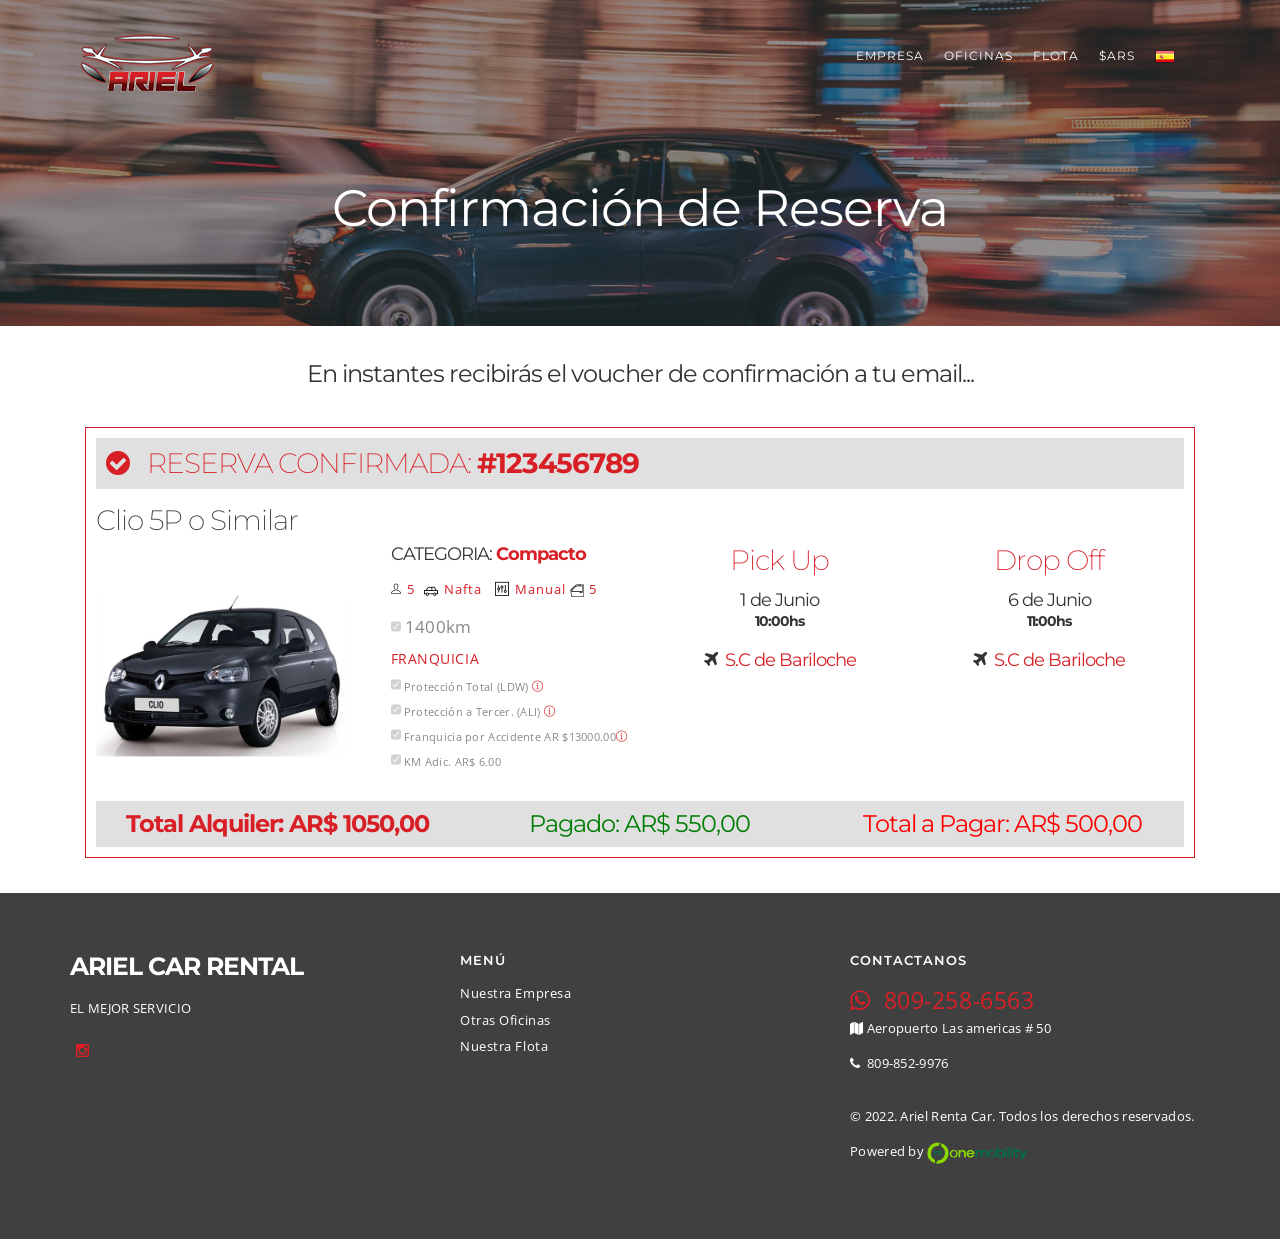
<file: confirmacion.html>
<!DOCTYPE html>
<html lang="en">
<head>

	<meta http-equiv="content-type" content="text/html; charset=UTF-8"> 

	<title>Confirmación | Ariel Car Rental</title>

	<meta name="viewport" content="width=device-width, initial-scale=1.0">
	<meta name="description" content="">
	<meta name="keywords" content="">
	<meta name="author" content="">

	<!-- FAVICON -->
	<link rel="shortcut icon" href="images/favicon.ico">

	<!-- BOOTSTRAP -->
	<link rel="stylesheet" href="css/bootstrap.min.css">

	<!-- ICONS -->
	<link rel="stylesheet" href="css/icons/fontawesome/css/style.css">
	<link rel="stylesheet" href="css/icons/themify/style.css">
	<link rel="stylesheet" href="css/icons/ionicons/css/style.css">
	<link rel="stylesheet" href="css/icons/icomoon/style.css">

	<!-- THEME / PLUGIN CSS -->
	<link rel="stylesheet" href="js/vendors/flexslider/flexslider.css">
	<link rel="stylesheet" href="js/vendors/slick/slick.css">
	<link rel="stylesheet" href="js/vendors/swipebox/css/swipebox.min.css">
	<link rel="stylesheet" href="css/style.css">

	<!-- SKIN -->
	<link rel="stylesheet" title="blue" href="css/skins/skin-blue.css"/>

    
	<!-- HTML5 Shim and Respond.js IE8 support of HTML5 elements and media queries -->
	<!-- WARNING: Respond.js doesn't work if you view the page via file:// -->
	<!--[if lt IE 9]>
		<script src="https://oss.maxcdn.com/libs/html5shiv/3.7.0/html5shiv.js"></script>
		<script src="https://oss.maxcdn.com/libs/respond.js/1.4.2/respond.min.js"></script>
	<![endif]-->

</head>
<body>


	<!--  MODALES LOGIN -->
	
<div id="reservas" class="modal fade">
    <div class="modal-dialog modal-md">
        <div class="modal-content">
           
            <div class="modal-body">
                <div class="row">
				
				 <div class="col-md-12">
                        <div class="tabs-wrapper content-tabs">
                            <ul class="nav nav-tabs">
                                <li class="active"><a href="#item-description" data-toggle="tab" class="trn">Mis Reservas</a></li>
                                <li><a href="#reviews" data-toggle="tab" class="trn">Iniciar Sesión</a></li>
                            </ul>
                            <div class="tab-content">
                                <div class="tab-pane fade in active" id="item-description">
                                  <div class="form-group">
								<label class="form-group trn" >Correo Electrónico</label>
                                    <div class="form-group"><input class="form-control apiom_email" type="text" ></div>
                                </div>
                                <div class="form-group">
								<label class="form-group trn" >Nº de confirmación</label>
                                    <div class="form-group"><input id="apiom_ confirmation_number" class="form-control " type="text" ></div>
                                </div>
                                
                                <div class="text-center-lg">
                                    <a class="forgot-password trn" href="#" data-toggle="modal" data-target="#numero">¿No sabes cual es tu Nº de confirmación?</a>
                                </div></br>
                                <div class="form-group">
                                    <a id="apiom_ submit_mis_reserva" class="btn btn-default trn  text-center" href="#">IR A LA RESERVA</a>
                                </div>
                                </div>
                                <div class="tab-pane fade" id="reviews">
                                  
                               
							  
                                <div class="form-group">
								<label class="form-group trn" >Correo Electrónico</label>
                                    <div class="form-group"><input class="form-control apiom_ email" type="text" ></div>
                                </div>
                                <div class="form-group">
								<label class="form-group trn" >Contraseña</label>
                                    <div class="form-group"><input id="apiom_ password" class="form-control" type="password" ></div>
                                </div>
                                
                                <div class=" text-center-lg">
                                    <a class="forgot-password" href="#" data-toggle="modal" data-target="#contraseña">¿Olvidaste tu contraseña?</a>
                                </div>
								  <div class=" text-center-lg">
                                    <a class="forgot-password trn" href="#" data-toggle="modal" data-target="#registrarse">¿Primera vez? <span style="text-decoration:underline;">REGISTRATE</span></a>
                                </div></br>
                                <div class="form-group">
                                    <a id="apiom_ submit_login" class="btn btn-default trn  text-center" href="#">INICIAR SESIÓN</a>
                                </div>
                                </div>
                            </div>
                        </div>
                    </div>
                                
              </div>
            </div>
        </div>
    </div>
</div>

 <div id="numero" class="modal fade">
    <div class="modal-dialog modal-sm">
        <div class="modal-content">
          
            <div class="modal-body">
                <button type="button" class="bootbox-close-button close" data-dismiss="modal" aria-hidden="true">×</button>
              <div class="row">
                    <div class="col-md-12">
						<div class="media-body text-center-lg trn">
                                   
                                    Te eviaremos tu Nº de reserva al mail registrado en nuestro sistema.
                                </div></br>
						 <div class="form-group">
								<label class="form-group trn" >Email</label>
                                    <div class="form-group trn"><input class="form-control" type="text" ></div>
                                </div>
                               
                                <div class="form-group">
                                    <a class="btn btn-default  trn text-center" href="#">Enviar</a>
                                </div>
                    </div>
					 </div>
                    
                </div>
            </div>
        </div>
    </div>

<div id="contraseña" class="modal fade">
    <div class="modal-dialog modal-sm">
        <div class="modal-content">
          
            <div class="modal-body">
                <button type="button" class="bootbox-close-button close" data-dismiss="modal" aria-hidden="true">×</button>
              <div class="row">
                    <div class="col-md-12">
						<div class="media-body text-center-lg trn">
                                   
                                    Te eviaremos tu contraseña al mail registrado en nuestro sistema.
                                </div></br>
						 <div class="form-group">
								<label class="form-group trn" >Email</label>
                                    <div class="form-group"><input class="form-control" type="text" ></div>
                                </div>
                               
                                <div class="form-group">
                                    <a class="btn btn-default trn  text-center" href="#">Enviar</a>
                                </div>
                    </div>
					 </div>
                    
                </div>
            </div>
        </div>
    </div>
	
	
	<div id="registrarse" class="modal fade">
    <div class="modal-dialog modal-md">
        <div class="modal-content">
          
            <div class="modal-body">
			 <button type="button" class="bootbox-close-button close" data-dismiss="modal" aria-hidden="true">×</button>
			<div class="modal-header row form-group">
                                   
                                    <h3 class="trn">Registrate </h3>
                                </div></br>
               
              <div class="row">
                    <div class="col-md-12" style="margin-top: 0px;">
						
								<div class="row">
								 <div class="col-md-6" style="margin-top: 0px;">
								<div class="form-group">
								<label class="form-group trn" >Nombre</label>
                                    <div class="form-group"><input class="form-control" type="text" ></div>
                                </div>
								 </div>
								  <div class="col-md-6" style="margin-top: 0px;">
								<div class="form-group">
								<label class="form-group trn" >Apellido</label>
                                    <div class="form-group"><input class="form-control" type="text" ></div>
                                </div>
								 </div>
								 <div class="col-md-12" style="margin-top: 0px;">
						 <div class="form-group">
								<label class="form-group trn" >Email</label>
                                    <div class="form-group"><input class="form-control" type="text" ></div>
                                </div>
								 </div>
                                 <div class="col-md-6"style="margin-top: 0px;">
                               <div class="form-group">
								<label class="form-group  trn" >Contraseña</label>
                                    <div class="form-group"><input class="form-control" type="password" ></div>
                                </div>
								 </div>
								 <div class="col-md-6" style="margin-top: 0px;">
								<div class="form-group">
								<label class="form-group trn" >Repetir Contraseña</label>
                                    <div class="form-group"><input class="form-control" type="password" ></div>
                                </div>
								 </div>
								  </div>
								  <div class="col-md-12 text-center" style="margin-top: 0px;">
                                <div class="form-group">
                                    <a class="btn btn-default trn  text-center" href="#" style="margin-left: auto;margin-right: auto;">Enviar</a>
                                </div>
								  </div>
                    </div>
					 </div>
                    
                </div>
            </div>
        </div>
    </div>
	
	
	<!-- END MODALES LOGIN -->
	
	
	
	

<div id="page-top"></div>
    
<div id="wrapper">
<!-- HEADER -->
	<header>
		<nav class="navbar navbar-default navbar-fixed-top">
			<div class="container">
				<div class="navbar-header pull-left">
					<!-- Logo -->
					<a class="navbar-brand" href="index.html">	<img  src="images/LOGO-ariel.png" alt=""></a>
				</div>
				<button type="button" class="navbar-toggle collapsed" data-toggle="collapse" data-target="#bs-example-navbar-collapse-1">
				<span class="icon-bar"></span>
				<span class="icon-bar"></span>
				<span class="icon-bar"></span>
				</button>
				<!-- <div class="top-contact pull-right editContent"> -->
					<!-- <i class="icon-phone"></i> <span class="trn">Llámenos</span>0810 1234 5678 -->
				<!-- </div> -->
				<!-- Navmenu -->
				<div class="collapse navbar-collapse" id="bs-example-navbar-collapse-1">
					<ul class="nav navbar-nav navbar-right">
						<li><a href="empresa.html" class="trn" >Empresa</a></li>
						<li><a href="oficinas.html" class="trn" >Oficinas</a></li>
						<li><a href="flota.html" class="trn" >Flota</a></li>
						
							
						<li class="dropdown"><a class="apiom_ul_monedas"  href="#"  >$ARS</a>
						<ul id="apiom_ulMonedaUsuario" class="dropdown-menu" role="menu">
								<li class="" data-to-currency="ARS" id="ARS"><a href="#">$ (ARS)</a></li>
								<li class="" data-to-currency="USD" id="USD"><a href="#">US$ (USD)</a></li>
								<li class="" data-to-currency="EUR" value="EUR" id="EUR"><a href="#">€ (EUR)</a></li>
								<li class="" data-to-currency="BRL" value="BRL" id="BRL"><a href="#">R$ (BRL)</a></li>
								<li class="" data-to-currency="UYU" value="UYU" id="UYU"><a href="#">$ (UYU)</a></li>
								
							</ul>
						
						</li>
						<li class="dropdown"><a class="lang_selector" id="idiomaES" data-value="es"
							onclick="setIdioma('ES', true);$('#idiomaSelector').html(getIdiomaCompleto())"><img class="bg-esp"  src="images/flag.png" alt=""></a>
					<ul class="dropdown-menu" role="menu">
					
				
												<li><a   class="lang_selector" id="idiomaEN" data-value="en" onclick="setIdioma('EN', true);$('#idiomaSelector').html(getIdiomaCompleto())"  ><img class="bg-bra" src="images/flag-uk.png" alt="">&nbsp; <span  class="trn">Inglés</span></a></li>
												<li><a   class="lang_selector" id="idiomaPT" data-value="pt" onclick="setIdioma('PT', true);$('#idiomaSelector').html(getIdiomaCompleto())"><img class="bg-ing trn" src="images/flag-br.png" alt="">&nbsp; <span  class="trn">Portugués</span></a></li>
						</ul>
						
						</li>
					</ul>
				</div>
			</div>
		</nav>
	</header>
	<!-- HEADER -->

	<!-- PAGE HEADER -->
	<div class="page-head">
		<div class="overlay"></div>
		<div class="container">
			<div class="row">
				<div class="col-md-12 text-center">
					<h1 class="page-header trn">Confirmación de Reserva</h1>
					
				</div>
			</div>
        </div>	
	</div>
	<!-- PAGE HEADER -->

	<!-- BLOG CONTENT -->
	<div class="blog-content blog-classic-side">
		<div class="container">
			<div class="row">
			
			
				
		
				<div class="col-md-12">
				
					<h3 class="text-center trn" style="padding: 20px;">En instantes recibirás el voucher de confirmación a tu email...</h3>
					
					<div  id=""  class="col-md-12">
					
					<!-- AUTO -->
					<article class="apiom_result_item mt-2">
					<h2 class="bg-auto trn reserva-confirmada-mobile3"> <i class="fa fa-check-circle"></i> &nbsp;	RESERVA CONFIRMADA: <span id="apiom_confirmation_number" class=" font-bold">#123456789	</span></h2>
						<div class="row ">
						<div class="col-md-12 col-sm-12 " id="content-desktop">
						
						</div>		
							<div class="col-md-3 col-sm-12">
								<h2 id="apiom_confirmation_model" class="trn">Clio 5P o Similar</h2>
								
								<img id="apiom_confirmation_photo" src="images/flota/1.jpg" class="img-responsive img-hover apiom_result_photo" alt="">
								
									
								
							</div>
							<div class="col-md-9 col-sm-12">
							
								
								<div class="row">
								<div class="col-md-12 col-xs-12" id="content-desktop">
								&nbsp;</br>&nbsp;
								</div>
								<div class="col-md-12 col-xs-12">
								 <div class="col-md-4">
								<h4 class="apiom_result_name trn">CATEGORIA:  <span id="apiom_confirmation_category" class="text-color-skin-blue font-bold">Compacto</span></h4>
								<div class="blog-meta"><i class="ti-user"></i><span id="apiom_confirmation_capacity" class="text-color-skin-blue"> 5</span><i class="ti-car"></i><span id="apiom_confirmation_tanktype" class="text-color-skin-blue trn"> Nafta</span> <i class="ti-panel"></i><span id="apiom_confirmation_transmission" class="text-color-skin-blue trn"> Manual </span><img src="images/puertas.png"><span id="apiom_confirmation_doors" class="text-color-skin-blue" > 5 </span></div>
								<p id="apiom_confirmation_kmtype" style="font-size:1.2em; margin-bottom:0px;"><input type="checkbox" checked="checked" disabled="disabled" class="free-benefits-title2" style="width: 10px;">
								  1400km  </p>
								 
								 <ul class="list-unstyled" style="margin-top:10px;margin-bottom:10px; ">
                                           <li style="padding-bottom: 5px;" class="text-color-skin-blue trn">FRANQUICIA </li>  <div id="faq-collapse2"  role="tabpanel" aria-labelledby="faq-heading2">           
										<li><p style="font-size:0.8em; margin-bottom:0px;"><input type="checkbox" checked="checked" disabled="disabled" class="free-benefits-title2 trn" style="width: 10px;">
      Protección Total (LDW)  <i class="ti-info-alt text-color-skin-blue" title="Protección contra robo, hurto, incendio y perdida total del vehículo, daños y averías causados al vehículo por colisión o accidente, causando que el Locatario deba abonar el arreglo del vehículo hasta el valor de la franquicia establecida en el contrato." alt="Protección contra robo, hurto, incendio y perdida total del vehículo, daños y averías causados al vehículo por colisión o accidente, causando que el Locatario deba abonar el arreglo del vehículo hasta el valor de la franquicia establecida en el contrato." style="width: 15px;"></i> </p>
									</li> 
									<li>
										<p style="font-size:0.8em; margin-bottom:0px;"><input type="checkbox" checked="checked" disabled="disabled" class="free-benefits-title2 trn" style="width: 10px;">
     Protección a Tercer. (ALI)  <i class="ti-info-alt text-color-skin-blue" title="Prote&#231;&#227;o contra danos materiais e pessoais causados a terceiros em raz&#227;o de acidentes com o VE&#205;CULO locado com participa&#231;&#227;o do LOCAT&#193;RIO em franquia at&#233; os valores estabelecidos no CONTRATO DE LOCA&#199;&#195;O." alt="Prote&#231;&#227;o contra danos materiais e pessoais causados a terceiros em raz&#227;o de acidentes com o VE&#205;CULO locado com participa&#231;&#227;o do LOCAT&#193;RIO em franquia at&#233; os valores estabelecidos no CONTRATO DE LOCA&#199;&#195;O." style="width: 15px;"></i></p>
									</li> 
									<li>
										<p style="font-size:0.8em; margin-bottom:0px;"><input type="checkbox" checked="checked" disabled="disabled" class="free-benefits-title2 trn" style="width: 10px;">
   Franquicia por Accidente AR $13000.00<i class="ti-info-alt text-color-skin-blue" title="Al momento de retirar el vehículo se efectuará un bloqueo de su tarjeta de crédito por el monto de la &quot;Franquicia por Accidente&quot;, de ser necesario se le pedirá más de una tarjeta, el cual se retorna al momento de la devolución del vehículo " alt="Al momento de retirar el vehículo se efectuará un bloqueo de su tarjeta de crédito por el monto de la &quot;Franquicia por Accidente&quot;, de ser necesario se le pedirá más de una tarjeta, el cual se retorna al momento de la devolución del vehículo " style="width: 15px;"></i></p>
   <p id="apiom_price_exceededkm" style="font-size:0.8em; margin-bottom:0px;"><input type="checkbox" checked="checked" disabled="disabled" class="free-benefits-title2" style="width: 10px;">
   KM Adic. AR$ 6.00 </i></p>
									</li> 
                                       </div>             
                                                </ul>
								  </div>
	  <div class="col-md-4">
			
					<div class="text-center">
						<div class="">
							<h2 class=" text-color-skin-blue trn">Pick Up</h2>
						</div>
						<h4><span class="text-color-skin-grey trn"><span id="apiom_confirmation_dia_desde"> 1 </span><span class="trn">de</span> <span id="apiom_confirmation_mes_desde"> Junio</span></span></h4>
						<h4> <span id="apiom_confirmation_hora_desde" style="font-size: 0.8em; font-weight: 700;"> 10:00hs</span></h4></br>
						<h4 class="text-color-skin-blue"><i  class="fa fa-plane text-color-skin-grey 	apiom_pickup_confirmation_place_icon">&nbsp;</i> <span id="apiom_confirmation_ciudad_desde"></span>  S.C de Bariloche</span></h4>
					</div>
					
				</div>
				<div class="col-md-4">
					<div class="text-center">
						<div class="">
							<h2 class=" text-color-skin-blue trn">Drop Off</h2>
						</div>
						<h4><span class="text-color-skin-grey trn"><span id="apiom_confirmation_dia_hasta"> 6 </span><span class="trn">de</span>  <span id="apiom_confirmation_mes_hasta"> Junio</span></span></h4>
						<h4> <span id="apiom_confirmation_hora_hasta" style="font-size: 0.8em; font-weight: 700;"> 11:00hs</span></h4></br>
						<h4 class="text-color-skin-blue"><i class=" apiom_dropoff_confirmation_place_icon fa fa-plane text-color-skin-grey">&nbsp;</i>  <span id="apiom_confirmation_ciudad_hasta"></span> S.C de Bariloche</span></h4>
					</div>
				</div>
							</div>
							
							
							</div>
						</div>
						
						<div class="col-md-12 confirmacion-mobile">
						<div class="col-md-4 col-xs-12 text-center bg-auto confirmacion-mobile2">
						<h3 class="text-color-skin-blue font-bold trn">Total Alquiler:   <span id="apiom_confirmation_total"><span class="currencies"> <span class="money_price">
							<abbr class="unit">AR$</abbr>
							<span class="amount Clase_del_espacio"> 1050,00</span>
							<abbr class="currency" title="ARS"></abbr>
							</span></span></span></h3>
						</div>
						<div class="col-md-4 col-xs-12 text-center bg-auto confirmacion-mobile2">
						<h3 class="text-color-skin-green trn">Pagado: <span id="apiom_confirmation_paid" ><span class="currencies"> <span class="money_price">
							<abbr class="unit">AR$</abbr>
							<span class="amount Clase_del_espacio"> 550,00</span>
							<abbr class="currency" title="ARS"></abbr>
							</span></span></span></h3>
							</div>
							
							<div class="col-md-4 col-xs-12 text-center bg-auto confirmacion-mobile2">
						<h3 class="text-color-skin-red  trn">Total a Pagar: <span id="apiom_confirmation_topay"><span class="currencies"> <span class="money_price">
							<abbr class="unit">AR$</abbr>
							<span class="amount Clase_del_espacio"> 500,00</span>
							<abbr class="currency" title="ARS"></abbr>
							</span></span></span></h3>
							</div>
							</div>
						
						
						
						
						</div>
						
					</article>
					<!-- AUTO -->
					
					
					
				
					
					</div>
					</div>
					
				
				
				
				
			</div>
		</div>
	</div>
	<!-- BLOG CONTENT -->

	
	<!-- FOOTER -->
	<footer>
		<div class="container">
			<div class="row">
				<div class="col-md-4">
					<h1 class="footer-logo"><a href="index.html">ARIEL CAR RENTAL </a></h1>
					<p class="trn">EL MEJOR SERVICIO</p>
					<ul class="footer-social">
						
						<li><a href="https://www.instagram.com/ariel_carrentar/" target="_blank"><i class="fa fa-instagram"></i></a></li>
					</ul>
				</div>
				<div class="col-md-4">
					<h4 class="trn">Menú</h4>
					<div class="row">
						<div class="col-md-12">
							<ul class="footer-list">
								<li><a class="trn" href="empresa.html">Nuestra Empresa</a></li>
								<li><a class="trn" href="oficinas.html">Otras Oficinas</a></li>
								<li><a class="trn" href="flota.html">Nuestra Flota</a></li>
								
							</ul>
						</div>
					
					</div>
				</div>
				<div class="col-md-4">
					<h4 class="trn">Contactanos</h4>
					<a class="text-color-skin-blue" href="https://walink.co/1fc699" target="_blank" style="font-size: 1.8em;"><i class="fa fa-whatsapp"></i> &nbsp;809-258-6563</a>
					<p><i class="fa fa-map"></i> Aeropuerto Las americas # 50</p>
					<p><i class="fa fa-phone"></i> <a href="tel:8098529976 "> &nbsp;809-852-9976 </a></p>
					
					<br>
					<p class="trn">&copy; 2022. Ariel Renta Car. Todos los derechos reservados.</p>
					<p class="trn">Powered by <a href="https://onemobility.tech/" target="_blank"><img src="images/logo-onemobility.png" width="100px"/></a></p>
				</div>
			</div>
		</div>
	</footer>
	<!-- FOOTER -->
</div>


<!-- JAVASCRIPT =============================-->
<script src="js/jquery.js"></script>
<script src="js/bootstrap.min.js"></script>
<script src="js/vendors/flexslider/flexslider.js"></script>
<script src="js/vendors/slick/slick.min.js"></script>
<script src="js/vendors/jquery.placeholder.js"></script>
<script src="js/vendors/jquery.easing.min.js"></script>
<script src="js/vendors/mc/jquery.ketchup.all.min.js"></script>
<script src="js/vendors/mc/main.js"></script>
<script src="js/vendors/jquery.countdown.min.js"></script>
<script src="js/vendors/swipebox/js/jquery.swipebox.min.js"></script>
<script src="js/main.js"></script>

</body>
</html>
</file>
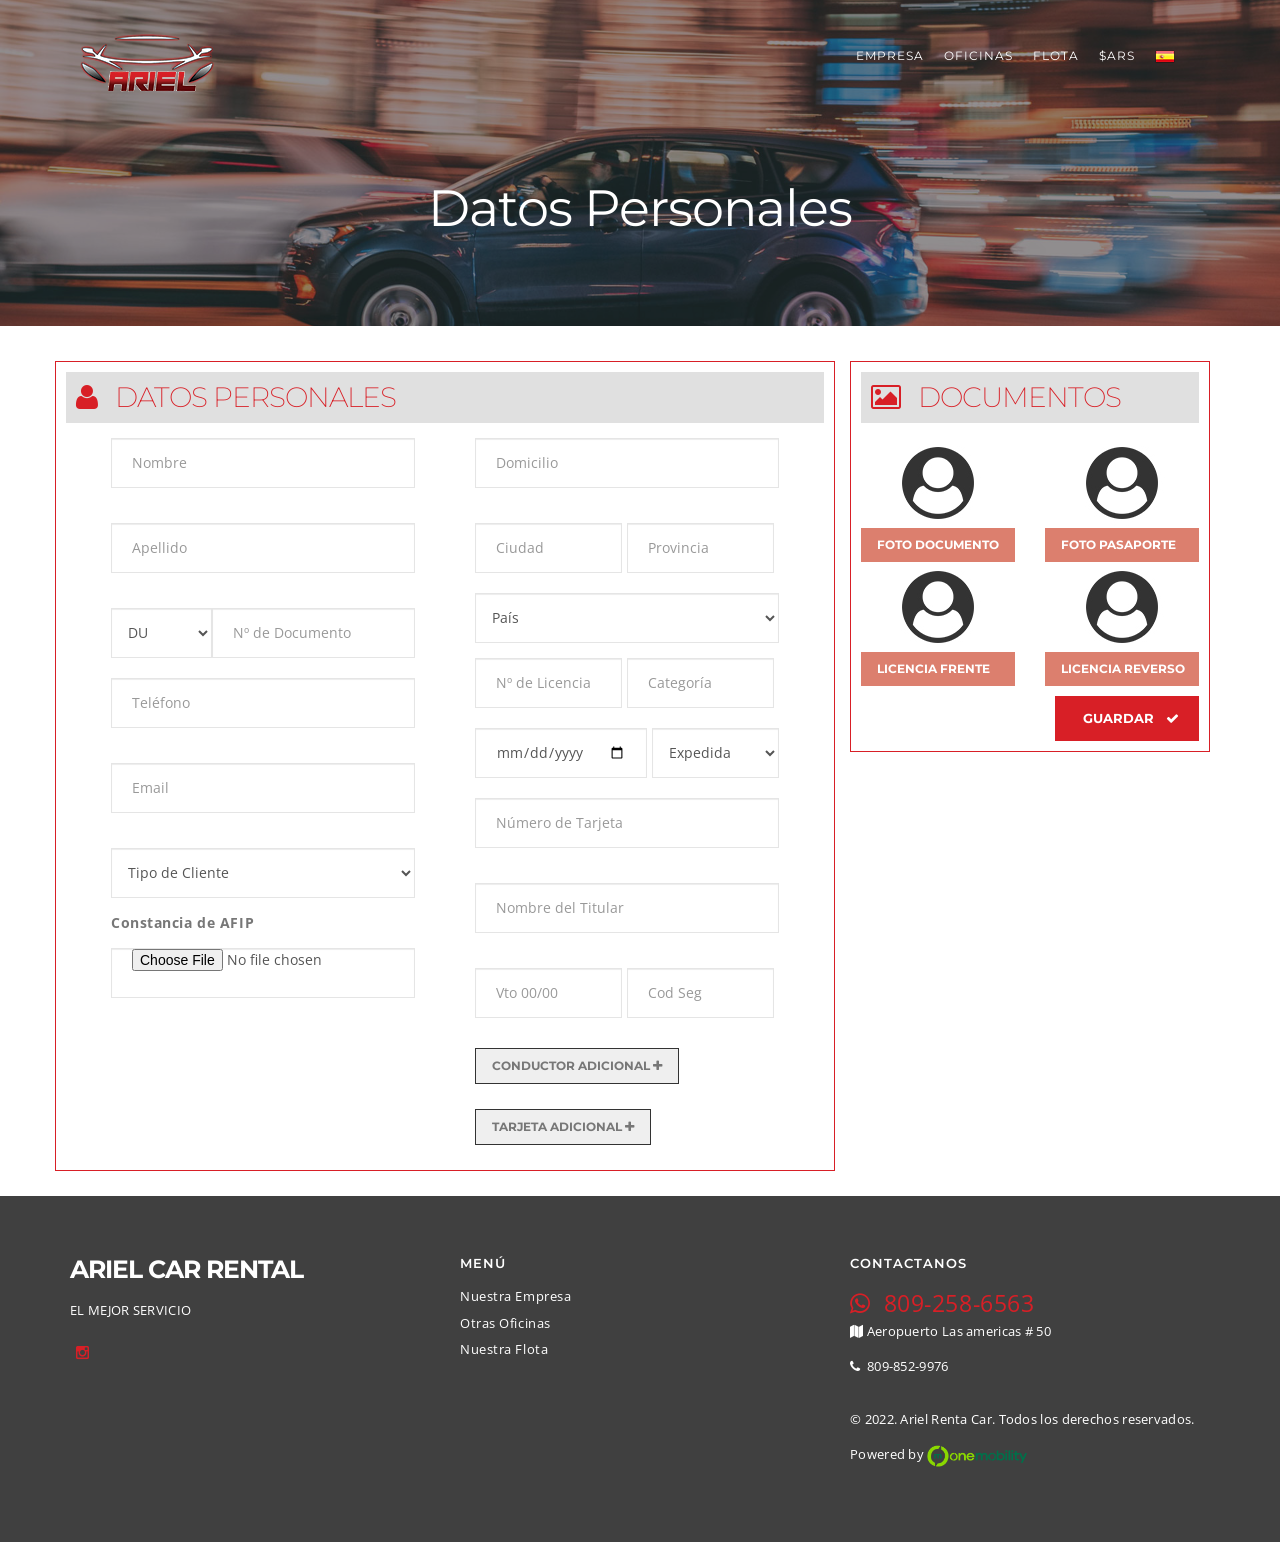
<file: datos-personales.html>
<!DOCTYPE html>
<html lang="en">
<head>

	<meta http-equiv="content-type" content="text/html; charset=UTF-8"> 

	<title>Datos Personales | Ariel Car Rental</title>

	<meta name="viewport" content="width=device-width, initial-scale=1.0">
	<meta name="description" content="">
	<meta name="keywords" content="">
	<meta name="author" content="">

	<!-- FAVICON -->
	<link rel="shortcut icon" href="images/favicon.ico">

	<!-- BOOTSTRAP -->
	<link rel="stylesheet" href="css/bootstrap.min.css">

	<!-- ICONS -->
	<link rel="stylesheet" href="css/icons/fontawesome/css/style.css">
	<link rel="stylesheet" href="css/icons/themify/style.css">
	<link rel="stylesheet" href="css/icons/ionicons/css/style.css">
	<link rel="stylesheet" href="css/icons/icomoon/style.css">

	<!-- THEME / PLUGIN CSS -->
	<link rel="stylesheet" href="js/vendors/flexslider/flexslider.css">
	<link rel="stylesheet" href="js/vendors/slick/slick.css">
	<link rel="stylesheet" href="js/vendors/swipebox/css/swipebox.min.css">
	<link rel="stylesheet" href="css/style.css">

	<!-- SKIN -->
	<link rel="stylesheet" title="blue" href="css/skins/skin-blue.css"/>

    
	<!-- HTML5 Shim and Respond.js IE8 support of HTML5 elements and media queries -->
	<!-- WARNING: Respond.js doesn't work if you view the page via file:// -->
	<!--[if lt IE 9]>
		<script src="https://oss.maxcdn.com/libs/html5shiv/3.7.0/html5shiv.js"></script>
		<script src="https://oss.maxcdn.com/libs/respond.js/1.4.2/respond.min.js"></script>
	<![endif]-->

</head>
<body>


	<!--  MODALES LOGIN -->
	
<div id="reservas" class="modal fade">
    <div class="modal-dialog modal-md">
        <div class="modal-content">
           
            <div class="modal-body">
                <div class="row">
				
				 <div class="col-md-12">
                        <div class="tabs-wrapper content-tabs">
                            <ul class="nav nav-tabs">
                                <li class="active"><a href="#item-description" data-toggle="tab" class="trn">Mis Reservas</a></li>
                                <li><a href="#reviews" data-toggle="tab" class="trn">Iniciar Sesión</a></li>
                            </ul>
                            <div class="tab-content">
                                <div class="tab-pane fade in active" id="item-description">
                                  <div class="form-group">
								<label class="form-group trn" >Correo Electrónico</label>
                                    <div class="form-group"><input class="form-control apiom_email" type="text" ></div>
                                </div>
                                <div class="form-group">
								<label class="form-group trn" >Nº de confirmación</label>
                                    <div class="form-group"><input id="apiom_ confirmation_number" class="form-control " type="text" ></div>
                                </div>
                                
                                <div class="text-center-lg">
                                    <a class="forgot-password trn" href="#" data-toggle="modal" data-target="#numero">¿No sabes cual es tu Nº de confirmación?</a>
                                </div></br>
                                <div class="form-group">
                                    <a id="apiom_ submit_mis_reserva" class="btn btn-default trn  text-center" href="#">IR A LA RESERVA</a>
                                </div>
                                </div>
                                <div class="tab-pane fade" id="reviews">
                                  
                               
							  
                                <div class="form-group">
								<label class="form-group trn" >Correo Electrónico</label>
                                    <div class="form-group"><input class="form-control apiom_ email" type="text" ></div>
                                </div>
                                <div class="form-group">
								<label class="form-group trn" >Contraseña</label>
                                    <div class="form-group"><input id="apiom_ password" class="form-control" type="password" ></div>
                                </div>
                                
                                <div class=" text-center-lg">
                                    <a class="forgot-password" href="#" data-toggle="modal" data-target="#contraseña">¿Olvidaste tu contraseña?</a>
                                </div>
								  <div class=" text-center-lg">
                                    <a class="forgot-password trn" href="#" data-toggle="modal" data-target="#registrarse">¿Primera vez? <span style="text-decoration:underline;">REGISTRATE</span></a>
                                </div></br>
                                <div class="form-group">
                                    <a id="apiom_ submit_login" class="btn btn-default trn  text-center" href="#">INICIAR SESIÓN</a>
                                </div>
                                </div>
                            </div>
                        </div>
                    </div>
                                
              </div>
            </div>
        </div>
    </div>
</div>

 <div id="numero" class="modal fade">
    <div class="modal-dialog modal-sm">
        <div class="modal-content">
          
            <div class="modal-body">
                <button type="button" class="bootbox-close-button close" data-dismiss="modal" aria-hidden="true">×</button>
              <div class="row">
                    <div class="col-md-12">
						<div class="media-body text-center-lg trn">
                                   
                                    Te eviaremos tu Nº de reserva al mail registrado en nuestro sistema.
                                </div></br>
						 <div class="form-group">
								<label class="form-group trn" >Email</label>
                                    <div class="form-group trn"><input class="form-control" type="text" ></div>
                                </div>
                               
                                <div class="form-group">
                                    <a class="btn btn-default  trn text-center" href="#">Enviar</a>
                                </div>
                    </div>
					 </div>
                    
                </div>
            </div>
        </div>
    </div>

<div id="contraseña" class="modal fade">
    <div class="modal-dialog modal-sm">
        <div class="modal-content">
          
            <div class="modal-body">
                <button type="button" class="bootbox-close-button close" data-dismiss="modal" aria-hidden="true">×</button>
              <div class="row">
                    <div class="col-md-12">
						<div class="media-body text-center-lg trn">
                                   
                                    Te eviaremos tu contraseña al mail registrado en nuestro sistema.
                                </div></br>
						 <div class="form-group">
								<label class="form-group trn" >Email</label>
                                    <div class="form-group"><input class="form-control" type="text" ></div>
                                </div>
                               
                                <div class="form-group">
                                    <a class="btn btn-default trn  text-center" href="#">Enviar</a>
                                </div>
                    </div>
					 </div>
                    
                </div>
            </div>
        </div>
    </div>
	
	
	<div id="registrarse" class="modal fade">
    <div class="modal-dialog modal-md">
        <div class="modal-content">
          
            <div class="modal-body">
			 <button type="button" class="bootbox-close-button close" data-dismiss="modal" aria-hidden="true">×</button>
			<div class="modal-header row form-group">
                                   
                                    <h3 class="trn">Registrate </h3>
                                </div></br>
               
              <div class="row">
                    <div class="col-md-12" style="margin-top: 0px;">
						
								<div class="row">
								 <div class="col-md-6" style="margin-top: 0px;">
								<div class="form-group">
								<label class="form-group trn" >Nombre</label>
                                    <div class="form-group"><input class="form-control" type="text" ></div>
                                </div>
								 </div>
								  <div class="col-md-6" style="margin-top: 0px;">
								<div class="form-group">
								<label class="form-group trn" >Apellido</label>
                                    <div class="form-group"><input class="form-control" type="text" ></div>
                                </div>
								 </div>
								 <div class="col-md-12" style="margin-top: 0px;">
						 <div class="form-group">
								<label class="form-group trn" >Email</label>
                                    <div class="form-group"><input class="form-control" type="text" ></div>
                                </div>
								 </div>
                                 <div class="col-md-6"style="margin-top: 0px;">
                               <div class="form-group">
								<label class="form-group  trn" >Contraseña</label>
                                    <div class="form-group"><input class="form-control" type="password" ></div>
                                </div>
								 </div>
								 <div class="col-md-6" style="margin-top: 0px;">
								<div class="form-group">
								<label class="form-group trn" >Repetir Contraseña</label>
                                    <div class="form-group"><input class="form-control" type="password" ></div>
                                </div>
								 </div>
								  </div>
								  <div class="col-md-12 text-center" style="margin-top: 0px;">
                                <div class="form-group">
                                    <a class="btn btn-default trn  text-center" href="#" style="margin-left: auto;margin-right: auto;">Enviar</a>
                                </div>
								  </div>
                    </div>
					 </div>
                    
                </div>
            </div>
        </div>
    </div>
	
	
	<!-- END MODALES LOGIN -->

<div id="page-top"></div>
    
<div id="wrapper">
<!-- HEADER -->
	<header>
		<nav class="navbar navbar-default navbar-fixed-top">
			<div class="container">
				<div class="navbar-header pull-left">
					<!-- Logo -->
					<a class="navbar-brand" href="index.html">	<img  src="images/LOGO-ariel.png" alt=""></a>
				</div>
				<button type="button" class="navbar-toggle collapsed" data-toggle="collapse" data-target="#bs-example-navbar-collapse-1">
				<span class="icon-bar"></span>
				<span class="icon-bar"></span>
				<span class="icon-bar"></span>
				</button>
				<!-- <div class="top-contact pull-right editContent"> -->
					<!-- <i class="icon-phone"></i> <span class="trn">Llámenos</span>0810 1234 5678 -->
				<!-- </div> -->
				<!-- Navmenu -->
				<div class="collapse navbar-collapse" id="bs-example-navbar-collapse-1">
					<ul class="nav navbar-nav navbar-right">
						<li><a href="empresa.html" class="trn" >Empresa</a></li>
						<li><a href="oficinas.html" class="trn" >Oficinas</a></li>
						<li><a href="flota.html" class="trn" >Flota</a></li>
						
							
						<li class="dropdown"><a class="apiom_ul_monedas"  href="#"  >$ARS</a>
						<ul id="apiom_ulMonedaUsuario" class="dropdown-menu" role="menu">
								<li class="" data-to-currency="ARS" id="ARS"><a href="#">$ (ARS)</a></li>
								<li class="" data-to-currency="USD" id="USD"><a href="#">US$ (USD)</a></li>
								<li class="" data-to-currency="EUR" value="EUR" id="EUR"><a href="#">€ (EUR)</a></li>
								<li class="" data-to-currency="BRL" value="BRL" id="BRL"><a href="#">R$ (BRL)</a></li>
								<li class="" data-to-currency="UYU" value="UYU" id="UYU"><a href="#">$ (UYU)</a></li>
								
							</ul>
						
						</li>
						<li class="dropdown"><a class="lang_selector" id="idiomaES" data-value="es"
							onclick="setIdioma('ES', true);$('#idiomaSelector').html(getIdiomaCompleto())"><img class="bg-esp"  src="images/flag.png" alt=""></a>
					<ul class="dropdown-menu" role="menu">
					
				
												<li><a   class="lang_selector" id="idiomaEN" data-value="en" onclick="setIdioma('EN', true);$('#idiomaSelector').html(getIdiomaCompleto())"  ><img class="bg-bra" src="images/flag-uk.png" alt="">&nbsp; <span  class="trn">Inglés</span></a></li>
												<li><a   class="lang_selector" id="idiomaPT" data-value="pt" onclick="setIdioma('PT', true);$('#idiomaSelector').html(getIdiomaCompleto())"><img class="bg-ing trn" src="images/flag-br.png" alt="">&nbsp; <span  class="trn">Portugués</span></a></li>
						</ul>
						
						</li>
					</ul>
				</div>
			</div>
		</nav>
	</header>
	<!-- HEADER -->
	<!-- PAGE HEADER -->
	<div class="page-head">
		<div class="overlay"></div>
		<div class="container">
			<div class="row">
				<div class="col-md-12 text-center">
					<h1 class="page-header">Datos Personales</h1>
					
				</div>
			</div>
        </div>	
	</div>
	<!-- PAGE HEADER -->

	
	
	
	
	
	<div class="blog-content blog-classic-side">
		<div class="container">
			
	<div class="row">
		 <article class="col-md-8" style="margin-bottom:10px;">
	<h2 class="bg-auto trn"> <i class="fa fa-user"></i> &nbsp;	DATOS PERSONALES	</h2>	  
	<div class="col-md-12 col-sm-12">		
    <div class="row">
	<div class="col-sm-12 col-carro" style="margin-top:0px;">
	<form name="sentMessage" id="contactForm" action="" method="post">
			<div class="col-sm-6" style="margin-top:0px;">
             
			<div class="form-group col-md-12">
												  
												  <input type="text" class="form-control" id="apiom_nombre"  placeholder="Nombre">
												</div>
												<div class="form-group col-md-12">
												  
												  <input type="Nombreyapellido" class="form-control" id="apiom_nombre"  placeholder="Apellido">
												</div>
												<div class="col-md-12">
												
												
												<div class="col-md-4" style="padding-left: 0px; padding-right:0px; ">
												<div class="form-group ">
												  <select id="apiom_tipo_documento" name="" required="" class="form-control trn" style="height:50px; border-radius:0px;border: 1px solid #e5e5e5;">
                                                         <option value="1">DU</option>
                                                        <option value="2">DNI</option>
                                                        <option value="3">Pas</option>
                                                        
                                                        </select>
														
														 </div>
														  </div>
														<div class="col-md-8" style="padding-left: 0px; padding-right:0px; ">
												<div class="form-group ">
												<input type="text" class="form-control trn" id="apiom_numero_documento"  name="documento" value="" placeholder="Nº de Documento">
											  </div>
											   </div>
											    </div>
											   
											   
												<div class="form-group col-md-12">
												 
												  <input type="text" class="form-control trn"  id="apiom_telefono" name="telefono" value="" placeholder="Teléfono">
												</div>
												<div class="form-group col-md-12">
												  
												  <input type="email" class="form-control trn" id="apiom_email" name="mail" value="" placeholder="Email">
												</div>
												<div class="form-group col-md-12">
												 
												  <select id="apiom_tipo_cliente" name="ubicacion" required="" class="form-control trn" style="height:50px; border-radius:0px;border: 1px solid #e5e5e5;">
                                                         <option value="1">Tipo de Cliente</option>
														  <option value="1">Consumidor Final</option>
                                                        <option value="2">Responsable Inscripto</option>
                                                        <option value="3">Monoitributista</option>
                                                        
                                                        </select>
												</div>
											 
											 <div class="form-group col-md-12">
											<div class="custom-file">
												
												  <label class="form-group trn " for="customFileLang">Constancia de AFIP</label>
												    <input type="file"  id="apiom_constancia_afip"  class="form-control trn">
												</div>
											  </div>
											 
			
						

			</div>
			
			<div class="col-sm-6" style="margin-top:0px;">
            
			
												<div class="form-group col-md-12">
												 
												  <input type="text" class="form-control trn" placeholder="Domicilio" id="apiom_domicilio" name="" value="" required="">
												</div>
												<div class=" col-md-12">
												
												
												<div class="col-md-6" style="padding-left: 0px; padding-right:5px; margin-bottom:0px; margin-top:0px;">
												<div class="form-group">
												
												   <input type="text" class="form-control trn" placeholder="Ciudad" id="apiom_ciudad" name="" value="" required="">
														 </div>
														 	 </div>
														<div class="col-md-6" style="padding-left: 0px; padding-right:5px; margin-bottom:0px; margin-top:0px;">
												<div class="form-group">
												
												   <input type="text" class="form-control trn" placeholder="Provincia" id="apiom_provincia" name="" value="" required="">
														 </div>
											   </div>
											   </div>
												<div class="form-group col-md-12">
												 
												   <select id="apiom_pais" name="apiom_pais" required="" class="form-control trn" style="height:50px; border-radius:0px;border: 1px solid #e5e5e5;">
                                                         <option value="1">País</option>
														 <option value="1">Argentina</option>
                                                        <option value="2">Afganistán</option>
                                                        <option value="3">Albania</option>
                                                        
                                                        </select>
												</div>
												<div class=" col-md-12">
												
												
												<div class="col-md-6" style="padding-left: 0px; padding-right:5px; margin-bottom:0px; margin-top:0px;">
												<div class="form-group">
												
												   <input type="text" class="form-control trn"  id="apiom_licencia" name="" value="" placeholder="Nº de Licencia">
														 </div>
														  </div>
														<div class="col-md-6" style="padding-left: 0px; padding-right:5px; margin-bottom:0px; margin-top:0px;">
												<div class="form-group">
												
												   <input type="text" class="form-control trn" placeholder="Categoría" id="apiom_categoria" name="" value="" required="">
														
														 </div> </div>
											   </div>
												<div class=" col-md-12">
												<div class=" col-md-7" style="padding-left: 0px; padding-right:5px; margin-bottom:0px;margin-top:0px; ">
												<div class="form-group">
												
												   <input type="date" class="form-control trn"  id="apiom_vencimiento_licencia" name="" placeholder="Vencimiento" required="">
														 </div>
														  </div>
														<div class=" col-md-5" style="padding-left: 0px; padding-right:0px; margin-bottom:0px; margin-top:0px;">
														<div class="form-group">
												
												    <select id="apiom_expedida" name="ubicacion" required="" class="form-control trn" style="height:50px; border-radius:0px;border: 1px solid #e5e5e5;">
                                                         <option value="">Expedida</option>
														  <option value="1">CABA</option>
                                                        <option value="2">Prov. Bs As</option>
                                                        <option value="3">Alemania</option>
                                                        
                                                        </select>
														 </div>
														  </div>
											   </div>
													<div class="form-group col-md-12">
												  
												  <input type="text" class="form-control trn" placeholder="Número de Tarjeta" id="apiom_numero_tarjeta" name="" value="" required="">
												</div>
												<div class="form-group col-md-12">
												 
												  <input type="text" class="form-control trn" placeholder="Nombre del Titular" id="apiom_nombre_titular" name="" value="" required="">
												</div>
												<div class=" col-md-12">
												
												
												<div class="col-md-6" style="padding-left: 0px; padding-right:5px; margin-bottom:0px;margin-top:0px; ">
												<div class="form-group">
												
												   <input type="text" class="form-control trn" placeholder="Vto 00/00" id="apiom_vencimiento_tarjeta" name="" value="" required="">
														 </div>
														  </div>
														<div class="col-md-6" style="padding-left: 0px; padding-right:5px; margin-bottom:0px; margin-top:0px;">
												<div class="form-group">
												
												   <input type="text" class="form-control trn" placeholder="Cod Seg" id="apiom_cod_seg" name="" value="" required="">
														
														 </div> </div>
											   </div>
												
												<div class="form-group col-md-12">
												 <button id="" type="submit" class="collapsed trn btn btn-secondary  btn-xs   text-center" style="margin-top: 10px;"  data-toggle="collapse" data-parent="#accordion" href="#collapse13" aria-expanded="false" aria-controls="collapse4">Conductor Adicional <i class="fa fa-plus"></i></button>
												 
												 
												 <article class="  panel-collapse collapse" id="collapse13"  role="tabpanel" aria-labelledby="heading4" aria-expanded="false">
												 
												 <div class="form-group">
												  
												  <input type="text" class="form-control trn" placeholder="Nombre completo" id="apiom_nombre_conductor_adicional" name="" value="" required="">
												</div>
												<div class="row">
												
													<div class="col-md-12">
												<div class="col-md-6" style="padding-left: 0px; padding-right:5px; margin-bottom:0px; margin-top:0px;">
												<div class="form-group">
												
												   <input type="text" class="form-control trn"  id="apiom_licencia_adicional" name="" value="" placeholder="Nº de Licencia">
														 </div>
														  </div>
														<div class="col-md-6" style="padding-left: 0px; padding-right:5px; margin-bottom:0px; margin-top:0px;">
												<div class="form-group">
												
												   <input type="text" class="form-control trn" placeholder="Categoría" id="apiom_categoria_adicional" name="" value="" required="">
														
														 </div> </div>
														 </div>
											   </div>
												<div class=" row">
												<div class="col-md-12">
												<div class=" col-md-7" style="padding-left: 0px; padding-right:5px; margin-bottom:0px;margin-top:0px; ">
												<div class="form-group">
												
												   <input type="date" class="form-control trn"  id="apiom_vencimiento_licencia_adicional" name="" placeholder="Vencimiento" required="">
														 </div>
														  </div>
														<div class=" col-md-5" style="padding-left: 0px; padding-right:0px; margin-bottom:0px; margin-top:0px;">
														<div class="form-group">
												
												    <select id="apiom_expedida_adicional" name="ubicacion" required="" class="form-control trn" style="height:50px; border-radius:0px;border: 1px solid #e5e5e5;">
                                                         <option value="">Expedida</option>
														  <option value="1">CABA</option>
                                                        <option value="2">Prov. Bs As</option>
                                                        <option value="3">Alemania</option>
                                                        
                                                        </select>
														 </div>
														  </div>
														  </div>
											   </div>
											   <div class="form-group ">
												 <button id="apiom_conductor_adicional" type="submit" class="trn btn btn-default btn-xs   text-center" style="margin-top: 10px;"  >Agregar <i class="fa fa-plus"></i></button>
												  </div>
												 </article>
												  </div>
												  
												  
												  
												<div class="form-group col-md-12">
												 <button id="" type="submit" class="collapsed trn btn btn-secondary  btn-xs   text-center" style="margin-top: 10px;"  data-toggle="collapse" data-parent="#accordion" href="#collapse14" aria-expanded="false" aria-controls="collapse4">Tarjeta Adicional <i class="fa fa-plus"></i></button>
												 
												 
												 <article class="  panel-collapse collapse" id="collapse14"  role="tabpanel" aria-labelledby="heading4" aria-expanded="false">
												 
												 <div class="form-group">
												  
												  <input type="text" class="form-control trn" placeholder="Número de Tarjeta" id="apiom_numero_tarjeta_adicional" name="" value="" required="">
												</div>
												<div class="form-group ">
												 
												  <input type="text" class="form-control trn" placeholder="Nombre del Titular" id="apiom_nombre_titular_adicional" name="" value="" required="">
												</div>
												<div class=" row">
												<div class="col-md-12">
												
												<div class="col-md-6" style="padding-left: 0px; padding-right:5px; margin-bottom:0px;margin-top:0px; ">
												<div class="form-group">
												
												   <input type="text" class="form-control trn" placeholder="Vto 00/00" id="apiom_vencimiento_tarjeta_adicional" name="" value="" required="">
														 </div>
														  </div>
														<div class="col-md-6" style="padding-left: 0px; padding-right:5px; margin-bottom:0px; margin-top:0px;">
												<div class="form-group">
												
												   <input type="text" class="form-control trn" placeholder="Cod Seg" id="apiom_cod_seg_adicional" name="" value="" required="">
														
														 </div> </div> </div>
											   </div>
											   <div class="form-group ">
												 <button id="apiom_tarjeta_adicional" type="submit" class="trn btn btn-default btn-xs   text-center" style="margin-top: 10px;"  >Agregar <i class="fa fa-plus"></i></button>
												  </div>
												 </article>
												  </div>
			</div>
			</form>
	</div>
    </div>
	</div>
	
	
    </article> <!-- CIERRA COLUMNA DERECHA GRANDE -->

		 <div class="col-md-4 sticky">
					<div class="side-widget">
					<article>
    
<h2 class="bg-auto trn"> <i class="fa fa-image"></i> &nbsp;	DOCUMENTOS	</h2>	  
    
       
		
		<div class="">
		
				
          
			  <div class="row">	
			   
			<div class="col-md-6">
						
							<div class=" text-center">
								<img src="images/user.jpg" alt="">
								
							</div>

					    	<div class=" text-center">
					    		
					    		<button type="submit" class="btn btn-warning btn-xs btn-ico btn-block trn">Foto Documento </button>

								
					    	</div>
				    	
					</div>
			
										<div class="col-md-6" >
						
							<div class=" text-center">
									<img src="images/user.jpg" alt="">
								
							</div>

					    	<div class=" text-center" >
					    		
					    		<button type="submit" class="btn btn-warning btn-xs btn-ico btn-block trn">Foto Pasaporte </button>

								
					    	</div>
				    	
					</div>			
												
						<div class="col-md-6" >
						
							<div class=" text-center">
								<img src="images/user.jpg" alt="">
								
							</div>

					    	<div class=" text-center" >
					    		
					    		<button type="submit" class="btn btn-warning btn-xs btn-ico btn-block trn">Licencia Frente</button>

								
					    	</div>
				    	
					</div>		
				<div class="col-md-6">
						
							<div class=" text-center">
									<img src="images/user.jpg" alt="">
								
							</div>

					    	<div class=" text-center" >
					    		
					    		<button type="submit" class="btn btn-warning btn-xs btn-ico btn-block trn">Licencia Reverso </button>

								
					    	</div>
				    	
					</div>	
</div>	
<div class="row" style="margin-top:10px;">
						
					<div class="col-xs-12 text-right" >			
                <button class="btn btn-default btn-md trn" id="apiom_guardar" >&nbsp; Guardar &nbsp; <i class="fa fa-check" ></i></button>
			</div>
			</div>
			</div>
			
			
			
            
       
		</article>
		</div>
		</div>
		
		
		</div>
		</div>
	
	</div>

	<!-- FOOTER -->
	<footer>
		<div class="container">
			<div class="row">
				<div class="col-md-4">
					<h1 class="footer-logo"><a href="index.html">ARIEL CAR RENTAL </a></h1>
					<p class="trn">EL MEJOR SERVICIO</p>
					<ul class="footer-social">
						
						<li><a href="https://www.instagram.com/ariel_carrentar/" target="_blank"><i class="fa fa-instagram"></i></a></li>
					</ul>
				</div>
				<div class="col-md-4">
					<h4 class="trn">Menú</h4>
					<div class="row">
						<div class="col-md-12">
							<ul class="footer-list">
								<li><a class="trn" href="empresa.html">Nuestra Empresa</a></li>
								<li><a class="trn" href="oficinas.html">Otras Oficinas</a></li>
								<li><a class="trn" href="flota.html">Nuestra Flota</a></li>
								
							</ul>
						</div>
					
					</div>
				</div>
				<div class="col-md-4">
					<h4 class="trn">Contactanos</h4>
					<a class="text-color-skin-blue" href="https://walink.co/1fc699" target="_blank" style="font-size: 1.8em;"><i class="fa fa-whatsapp"></i> &nbsp;809-258-6563</a>
					<p><i class="fa fa-map"></i> Aeropuerto Las americas # 50</p>
					<p><i class="fa fa-phone"></i> <a href="tel:8098529976 "> &nbsp;809-852-9976 </a></p>
					
					<br>
					<p class="trn">&copy; 2022. Ariel Renta Car. Todos los derechos reservados.</p>
					<p class="trn">Powered by <a href="https://onemobility.tech/" target="_blank"><img src="images/logo-onemobility.png" width="100px"/></a></p>
				</div>
			</div>
		</div>
	</footer>
	<!-- FOOTER -->
</div>


<!-- JAVASCRIPT =============================-->
<script src="js/jquery.js"></script>
<script src="js/bootstrap.min.js"></script>
<script src="js/vendors/flexslider/flexslider.js"></script>
<script src="js/vendors/slick/slick.min.js"></script>
<script src="js/vendors/jquery.placeholder.js"></script>
<script src="js/vendors/jquery.easing.min.js"></script>
<script src="js/vendors/mc/jquery.ketchup.all.min.js"></script>
<script src="js/vendors/mc/main.js"></script>
<script src="js/vendors/jquery.countdown.min.js"></script>
<script src="js/vendors/swipebox/js/jquery.swipebox.min.js"></script>
<script src="js/main.js"></script>

</body>
</html>
</file>
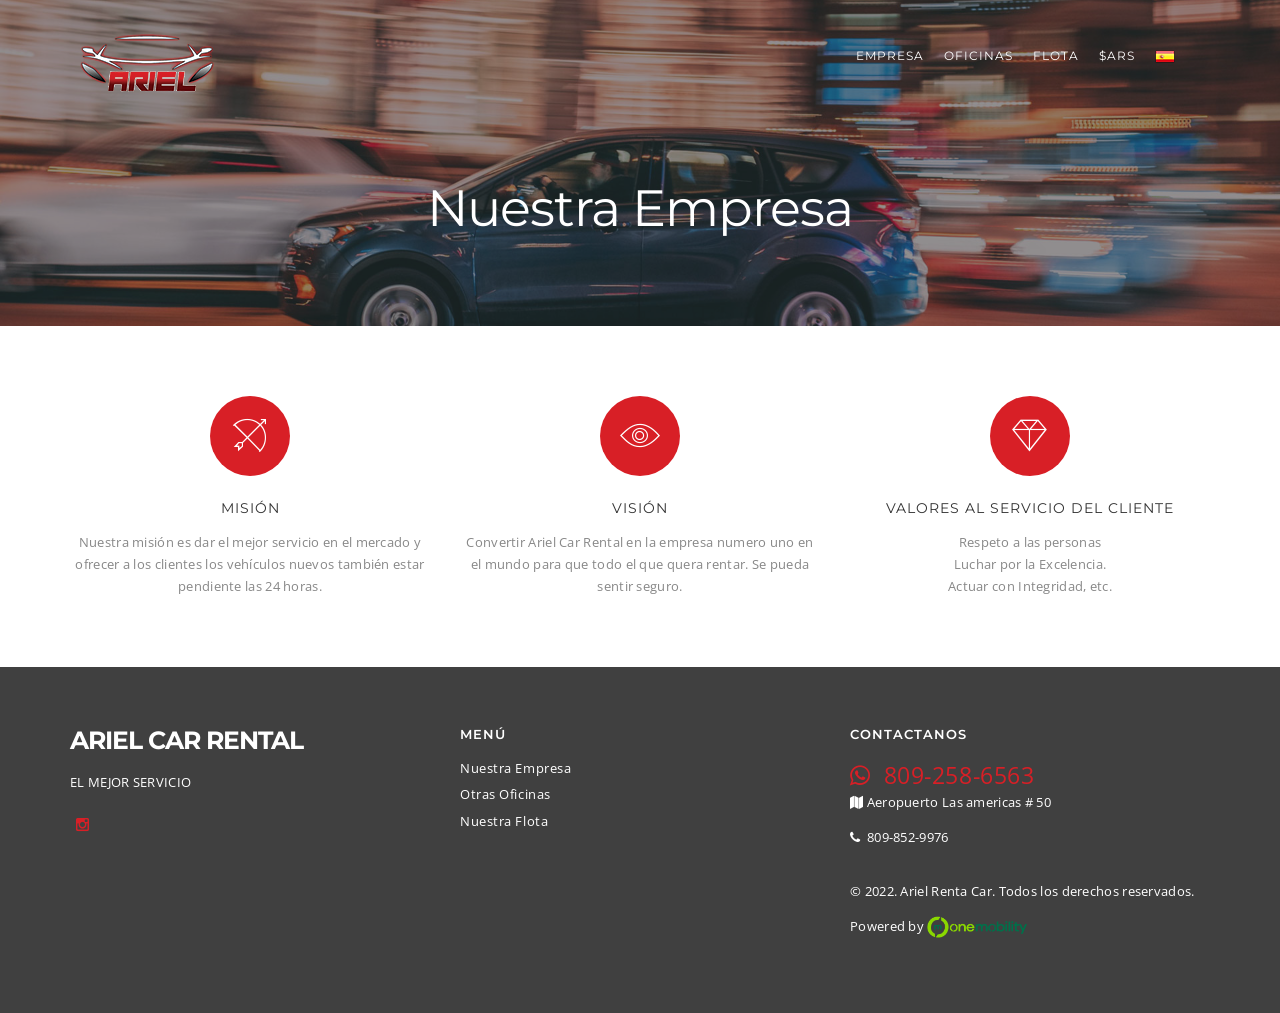
<file: empresa.html>
<!DOCTYPE html>
<html lang="en">
<head>

	<meta http-equiv="content-type" content="text/html; charset=UTF-8"> 

	<title>Nuestra Empresa | Ariel Car Rental S.R.L</title>

	<meta name="viewport" content="width=device-width, initial-scale=1.0">
	<meta name="description" content="">
	<meta name="keywords" content="">
	<meta name="author" content="">

	<!-- FAVICON -->
	<link rel="shortcut icon" href="images/favicon.ico">

	<!-- BOOTSTRAP -->
	<link rel="stylesheet" href="css/bootstrap.min.css">

	<!-- ICONS -->
	<link rel="stylesheet" href="css/icons/fontawesome/css/style.css">
	<link rel="stylesheet" href="css/icons/themify/style.css">
	<link rel="stylesheet" href="css/icons/ionicons/css/style.css">
	<link rel="stylesheet" href="css/icons/icomoon/style.css">

	<!-- THEME / PLUGIN CSS -->
	<link rel="stylesheet" href="js/vendors/flexslider/flexslider.css">
	<link rel="stylesheet" href="js/vendors/slick/slick.css">
	<link rel="stylesheet" href="js/vendors/swipebox/css/swipebox.min.css">
	<link rel="stylesheet" href="css/style.css">

	<!-- SKIN -->
	<link rel="stylesheet" title="blue" href="css/skins/skin-blue.css"/>

    
	<!-- HTML5 Shim and Respond.js IE8 support of HTML5 elements and media queries -->
	<!-- WARNING: Respond.js doesn't work if you view the page via file:// -->
	<!--[if lt IE 9]>
		<script src="https://oss.maxcdn.com/libs/html5shiv/3.7.0/html5shiv.js"></script>
		<script src="https://oss.maxcdn.com/libs/respond.js/1.4.2/respond.min.js"></script>
	<![endif]-->

</head>
<body>


	<!--  MODALES LOGIN -->
	
<div id="reservas" class="modal fade">
    <div class="modal-dialog modal-md">
        <div class="modal-content">
           
            <div class="modal-body">
                <div class="row">
				
				 <div class="col-md-12">
                        <div class="tabs-wrapper content-tabs">
                            <ul class="nav nav-tabs">
                                <li class="active"><a href="#item-description" data-toggle="tab" class="trn">Mis Reservas</a></li>
                                <li><a href="#reviews" data-toggle="tab" class="trn">Iniciar Sesión</a></li>
                            </ul>
                            <div class="tab-content">
                                <div class="tab-pane fade in active" id="item-description">
                                  <div class="form-group">
								<label class="form-group trn" >Correo Electrónico</label>
                                    <div class="form-group"><input class="form-control apiom_email" type="text" ></div>
                                </div>
                                <div class="form-group">
								<label class="form-group trn" >Nº de confirmación</label>
                                    <div class="form-group"><input id="apiom_ confirmation_number" class="form-control " type="text" ></div>
                                </div>
                                
                                <div class="text-center-lg">
                                    <a class="forgot-password trn" href="#" data-toggle="modal" data-target="#numero">¿No sabes cual es tu Nº de confirmación?</a>
                                </div></br>
                                <div class="form-group">
                                    <a id="apiom_ submit_mis_reserva" class="btn btn-default trn  text-center" href="#">IR A LA RESERVA</a>
                                </div>
                                </div>
                                <div class="tab-pane fade" id="reviews">
                                  
                               
							  
                                <div class="form-group">
								<label class="form-group trn" >Correo Electrónico</label>
                                    <div class="form-group"><input class="form-control apiom_ email" type="text" ></div>
                                </div>
                                <div class="form-group">
								<label class="form-group trn" >Contraseña</label>
                                    <div class="form-group"><input id="apiom_ password" class="form-control" type="password" ></div>
                                </div>
                                
                                <div class=" text-center-lg">
                                    <a class="forgot-password" href="#" data-toggle="modal" data-target="#contraseña">¿Olvidaste tu contraseña?</a>
                                </div>
								  <div class=" text-center-lg">
                                    <a class="forgot-password trn" href="#" data-toggle="modal" data-target="#registrarse">¿Primera vez? <span style="text-decoration:underline;">REGISTRATE</span></a>
                                </div></br>
                                <div class="form-group">
                                    <a id="apiom_ submit_login" class="btn btn-default trn  text-center" href="#">INICIAR SESIÓN</a>
                                </div>
                                </div>
                            </div>
                        </div>
                    </div>
                                
              </div>
            </div>
        </div>
    </div>
</div>

 <div id="numero" class="modal fade">
    <div class="modal-dialog modal-sm">
        <div class="modal-content">
          
            <div class="modal-body">
                <button type="button" class="bootbox-close-button close" data-dismiss="modal" aria-hidden="true">×</button>
              <div class="row">
                    <div class="col-md-12">
						<div class="media-body text-center-lg trn">
                                   
                                    Te eviaremos tu Nº de reserva al mail registrado en nuestro sistema.
                                </div></br>
						 <div class="form-group">
								<label class="form-group trn" >Email</label>
                                    <div class="form-group trn"><input class="form-control" type="text" ></div>
                                </div>
                               
                                <div class="form-group">
                                    <a class="btn btn-default  trn text-center" href="#">Enviar</a>
                                </div>
                    </div>
					 </div>
                    
                </div>
            </div>
        </div>
    </div>

<div id="contraseña" class="modal fade">
    <div class="modal-dialog modal-sm">
        <div class="modal-content">
          
            <div class="modal-body">
                <button type="button" class="bootbox-close-button close" data-dismiss="modal" aria-hidden="true">×</button>
              <div class="row">
                    <div class="col-md-12">
						<div class="media-body text-center-lg trn">
                                   
                                    Te eviaremos tu contraseña al mail registrado en nuestro sistema.
                                </div></br>
						 <div class="form-group">
								<label class="form-group trn" >Email</label>
                                    <div class="form-group"><input class="form-control" type="text" ></div>
                                </div>
                               
                                <div class="form-group">
                                    <a class="btn btn-default trn  text-center" href="#">Enviar</a>
                                </div>
                    </div>
					 </div>
                    
                </div>
            </div>
        </div>
    </div>
	
	
	<div id="registrarse" class="modal fade">
    <div class="modal-dialog modal-md">
        <div class="modal-content">
          
            <div class="modal-body">
			 <button type="button" class="bootbox-close-button close" data-dismiss="modal" aria-hidden="true">×</button>
			<div class="modal-header row form-group">
                                   
                                    <h3 class="trn">Registrate </h3>
                                </div></br>
               
              <div class="row">
                    <div class="col-md-12" style="margin-top: 0px;">
						
								<div class="row">
								 <div class="col-md-6" style="margin-top: 0px;">
								<div class="form-group">
								<label class="form-group trn" >Nombre</label>
                                    <div class="form-group"><input class="form-control" type="text" ></div>
                                </div>
								 </div>
								  <div class="col-md-6" style="margin-top: 0px;">
								<div class="form-group">
								<label class="form-group trn" >Apellido</label>
                                    <div class="form-group"><input class="form-control" type="text" ></div>
                                </div>
								 </div>
								 <div class="col-md-12" style="margin-top: 0px;">
						 <div class="form-group">
								<label class="form-group trn" >Email</label>
                                    <div class="form-group"><input class="form-control" type="text" ></div>
                                </div>
								 </div>
                                 <div class="col-md-6"style="margin-top: 0px;">
                               <div class="form-group">
								<label class="form-group  trn" >Contraseña</label>
                                    <div class="form-group"><input class="form-control" type="password" ></div>
                                </div>
								 </div>
								 <div class="col-md-6" style="margin-top: 0px;">
								<div class="form-group">
								<label class="form-group trn" >Repetir Contraseña</label>
                                    <div class="form-group"><input class="form-control" type="password" ></div>
                                </div>
								 </div>
								  </div>
								  <div class="col-md-12 text-center" style="margin-top: 0px;">
                                <div class="form-group">
                                    <a class="btn btn-default trn  text-center" href="#" style="margin-left: auto;margin-right: auto;">Enviar</a>
                                </div>
								  </div>
                    </div>
					 </div>
                    
                </div>
            </div>
        </div>
    </div>
	
	
	<!-- END MODALES LOGIN -->

<div id="page-top"></div>
    
<div id="wrapper">
<!-- HEADER -->
	<header>
		<nav class="navbar navbar-default navbar-fixed-top">
			<div class="container">
				<div class="navbar-header pull-left">
					<!-- Logo -->
					<a class="navbar-brand" href="index.html">	<img  src="images/LOGO-ariel.png" alt=""></a>
				</div>
				<button type="button" class="navbar-toggle collapsed" data-toggle="collapse" data-target="#bs-example-navbar-collapse-1">
				<span class="icon-bar"></span>
				<span class="icon-bar"></span>
				<span class="icon-bar"></span>
				</button>
				<!-- <div class="top-contact pull-right editContent"> -->
					<!-- <i class="icon-phone"></i> <span class="trn">Llámenos</span>0810 1234 5678 -->
				<!-- </div> -->
				<!-- Navmenu -->
				<div class="collapse navbar-collapse" id="bs-example-navbar-collapse-1">
					<ul class="nav navbar-nav navbar-right">
						<li><a href="empresa.html" class="trn" >Empresa</a></li>
						<li><a href="oficinas.html" class="trn" >Oficinas</a></li>
						<li><a href="flota.html" class="trn" >Flota</a></li>
						
						<li class="dropdown"><a class="apiom_ul_monedas"  href="#"  >$ARS</a>
						<ul id="apiom_ulMonedaUsuario" class="dropdown-menu" role="menu">
								<li class="" data-to-currency="ARS" id="ARS"><a href="#">$ (ARS)</a></li>
								<li class="" data-to-currency="USD" id="USD"><a href="#">US$ (USD)</a></li>
								<li class="" data-to-currency="EUR" value="EUR" id="EUR"><a href="#">€ (EUR)</a></li>
								<li class="" data-to-currency="BRL" value="BRL" id="BRL"><a href="#">R$ (BRL)</a></li>
								<li class="" data-to-currency="UYU" value="UYU" id="UYU"><a href="#">$ (UYU)</a></li>
								
							</ul>
						
						</li>
						<li class="dropdown"><a class="lang_selector" id="idiomaES" data-value="es"
							onclick="setIdioma('ES', true);$('#idiomaSelector').html(getIdiomaCompleto())"><img class="bg-esp"  src="images/flag.png" alt=""></a>
					<ul class="dropdown-menu" role="menu">
					
				
												<li><a   class="lang_selector" id="idiomaEN" data-value="en" onclick="setIdioma('EN', true);$('#idiomaSelector').html(getIdiomaCompleto())"  ><img class="bg-bra" src="images/flag-uk.png" alt="">&nbsp; <span  class="trn">Inglés</span></a></li>
												<li><a   class="lang_selector" id="idiomaPT" data-value="pt" onclick="setIdioma('PT', true);$('#idiomaSelector').html(getIdiomaCompleto())"><img class="bg-ing trn" src="images/flag-br.png" alt="">&nbsp; <span  class="trn">Portugués</span></a></li>
						</ul>
						
						</li>
					</ul>
				</div>
			</div>
		</nav>
	</header>
	<!-- HEADER -->
	<!-- PAGE HEADER -->
	<div class="page-head">
		<div class="overlay"></div>
		<div class="container">
			<div class="row">
				<div class="col-md-12 text-center">
					<h1 class="page-header">Nuestra Empresa</h1>
					
				</div>
			</div>
        </div>	
	</div>
	<!-- PAGE HEADER -->

	
	
	
	<!-- SERVICES -->
	<div class="service-content" id="services">
		<div class="container">
			
			<div class="row">
				<div class="col-md-4 col-sm-6">
					<div class="icon-box text-center">
						<span class="ico">
						<i class="fa icon-arc fa-stack-1x fa-inverse"></i>
						</span>
						<h4 class="trn">Misión</h4>
						<p class="trn">Nuestra misión es dar el mejor servicio en el mercado y ofrecer a los clientes los vehículos nuevos también estar pendiente las 24 horas.
						</p>
					</div>
				</div>
				<div class="col-md-4 col-sm-6">
					<div class="icon-box text-center">
						<span class="ico">
						<i class="fa icon-look fa-stack-1x fa-inverse"></i>
						</span>
						<h4 class="trn">Visión</h4>
							<p class="trn">Convertir Ariel Car Rental en la empresa numero uno en el mundo para que todo el que quera rentar. Se pueda sentir seguro.
							</p>
					</div>
				</div>
				<div class="col-md-4 col-sm-6">
					<div class="icon-box text-center">
						<span class="ico">
						<i class="fa icon-diamond fa-stack-1x fa-inverse"></i>
						</span>
						<h4 class="trn">Valores al servicio del cliente</h4>
							<p class="trn">Respeto a las personas </p>
							<p class="trn">Luchar por la Excelencia.</p>
							<p class="trn">Actuar con Integridad, etc.</p>
					</div>
				</div>
				
			</div>
		</div>
	</div>
	<!-- SERVICES -->
	
<!-- 	<div class="blog-single-excerpt container">
		<div class="row">
			<div class="col-md-7  col-sm-12">
			
				<h4 class="text-color-skin-blue trn">Lorem ipsum dolor sit amet, consectetur adipiscing elit. Etiam tellus mi, cursus vel laoreet eu, auctor nec tellus. Etiam semper molestie lacus, ut ullamcorper enim tincidunt vel.</h4></br>
				<p class="trn" >Nullam finibus varius pellentesque. Cras laoreet sem lectus, vitae accumsan dui placerat non. Aenean sed risus fermentum augue rhoncus scelerisque. Suspendisse ut est est. Donec auctor in tortor hendrerit pellentesque. Integer egestas massa vel neque consectetur, non dignissim odio ullamcorper. Curabitur eu faucibus augue. Ut eu condimentum lacus, in maximus urna. Duis nibh turpis, mollis ut sapien et, fermentum molestie dolor. </p>
				
				<div class="media v-align-children">
						<a class="pull-left" href="#">
						<img class="media-object" src="images/ceo.png" alt="">
						</a>
						<div class="media-body">
							<h4 class="media-heading text-color-skin-blue trn">Jorge Rodriguez
								
							</h4>
							<span class="trn">"Cras sit amet nibh libero, in gravida nulla. Nulla vel metus scelerisque ante sollicitudin commodo. Cras purus odio, vestibulum in vulputate at, tempus viverra turpis."<span>
						</div>
					</div>
		</div>
		
		<div class="col-md-5  col-sm-12">
		<img  src="images/oficina/oficina.jpg" alt="">
		</div>
		</div>
	</div> -->

		<!-- FOOTER -->
		<footer>
			<div class="container">
				<div class="row">
					<div class="col-md-4">
						<h1 class="footer-logo"><a href="index.html">ARIEL CAR RENTAL </a></h1>
						<p class="trn">EL MEJOR SERVICIO</p>
						<ul class="footer-social">
							
							<li><a href="https://www.instagram.com/ariel_carrentar/" target="_blank"><i class="fa fa-instagram"></i></a></li>
						</ul>
					</div>
					<div class="col-md-4">
						<h4 class="trn">Menú</h4>
						<div class="row">
							<div class="col-md-12">
								<ul class="footer-list">
									<li><a class="trn" href="empresa.html">Nuestra Empresa</a></li>
									<li><a class="trn" href="oficinas.html">Otras Oficinas</a></li>
									<li><a class="trn" href="flota.html">Nuestra Flota</a></li>
									
								</ul>
							</div>
						
						</div>
					</div>
					<div class="col-md-4">
						<h4 class="trn">Contactanos</h4>
						<a class="text-color-skin-blue" href="https://walink.co/1fc699" target="_blank" style="font-size: 1.8em;"><i class="fa fa-whatsapp"></i> &nbsp;809-258-6563</a>
						<p><i class="fa fa-map"></i> Aeropuerto Las americas # 50</p>
						<p><i class="fa fa-phone"></i> <a href="tel:8098529976 "> &nbsp;809-852-9976 </a></p>
						
						<br>
						<p class="trn">&copy; 2022. Ariel Renta Car. Todos los derechos reservados.</p>
						<p class="trn">Powered by <a href="https://onemobility.tech/" target="_blank"><img src="images/logo-onemobility.png" width="100px"/></a></p>
					</div>
				</div>
			</div>
		</footer>
		<!-- FOOTER -->
</div>


<!-- JAVASCRIPT =============================-->
<script src="js/jquery.js"></script>
<script src="js/bootstrap.min.js"></script>
<script src="js/vendors/flexslider/flexslider.js"></script>
<script src="js/vendors/slick/slick.min.js"></script>
<script src="js/vendors/jquery.placeholder.js"></script>
<script src="js/vendors/jquery.easing.min.js"></script>
<script src="js/vendors/mc/jquery.ketchup.all.min.js"></script>
<script src="js/vendors/mc/main.js"></script>
<script src="js/vendors/jquery.countdown.min.js"></script>
<script src="js/vendors/swipebox/js/jquery.swipebox.min.js"></script>
<script src="js/main.js"></script>

</body>
</html>
</file>
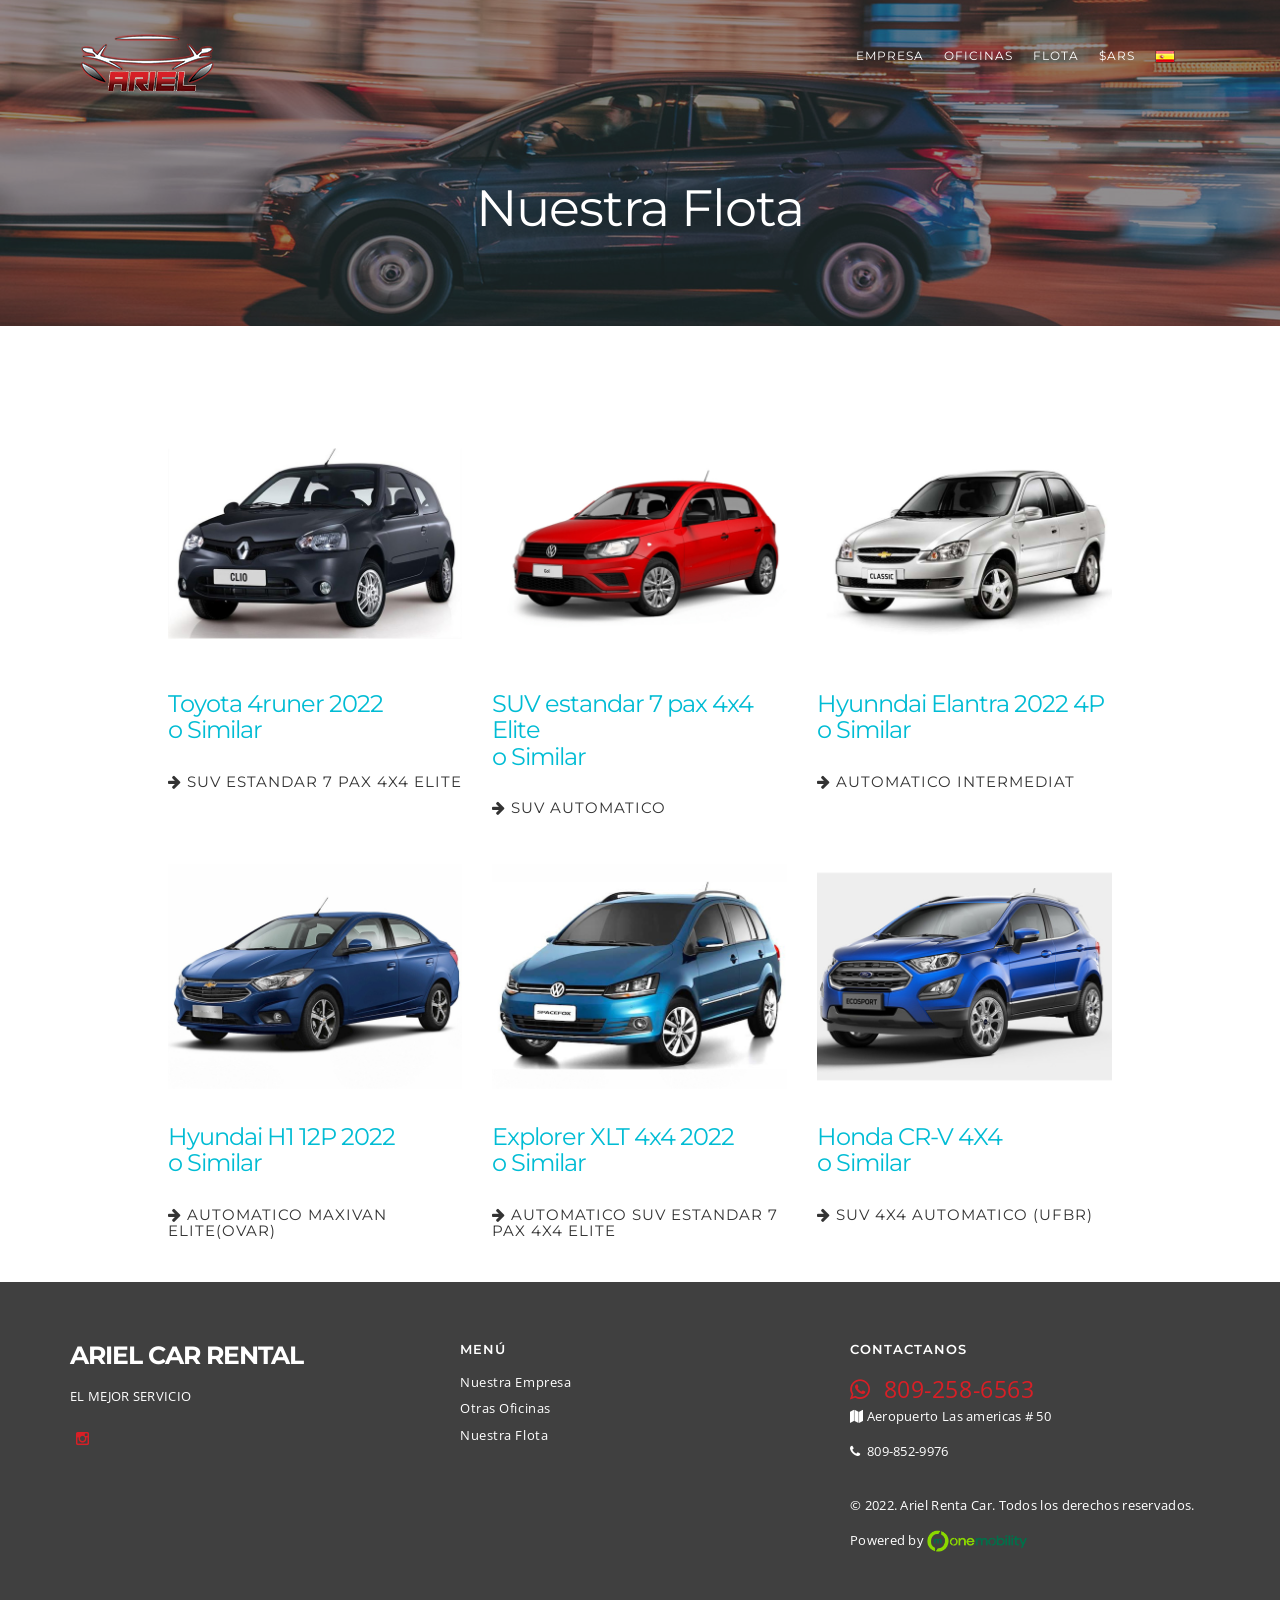
<file: flota.html>
<!DOCTYPE html>
<html lang="en">
<head>

	<meta http-equiv="content-type" content="text/html; charset=UTF-8"> 

	<title>Nuestra Flota | Ariel Car Rental</title>

	<meta name="viewport" content="width=device-width, initial-scale=1.0">
	<meta name="description" content="">
	<meta name="keywords" content="">
	<meta name="author" content="">

	<!-- FAVICON -->
	<link rel="shortcut icon" href="images/favicon.ico">

	<!-- BOOTSTRAP -->
	<link rel="stylesheet" href="css/bootstrap.min.css">

	<!-- ICONS -->
	<link rel="stylesheet" href="css/icons/fontawesome/css/style.css">
	<link rel="stylesheet" href="css/icons/themify/style.css">
	<link rel="stylesheet" href="css/icons/ionicons/css/style.css">
	<link rel="stylesheet" href="css/icons/icomoon/style.css">

	<!-- THEME / PLUGIN CSS -->
	<link rel="stylesheet" href="js/vendors/flexslider/flexslider.css">
	<link rel="stylesheet" href="js/vendors/slick/slick.css">
	<link rel="stylesheet" href="js/vendors/swipebox/css/swipebox.min.css">
	<link rel="stylesheet" href="css/style.css">

	<!-- SKIN -->
	<link rel="stylesheet" title="blue" href="css/skins/skin-blue.css"/>

    
	<!-- HTML5 Shim and Respond.js IE8 support of HTML5 elements and media queries -->
	<!-- WARNING: Respond.js doesn't work if you view the page via file:// -->
	<!--[if lt IE 9]>
		<script src="https://oss.maxcdn.com/libs/html5shiv/3.7.0/html5shiv.js"></script>
		<script src="https://oss.maxcdn.com/libs/respond.js/1.4.2/respond.min.js"></script>
	<![endif]-->

</head>
<body>


	<!--  MODALES LOGIN -->
	
<div id="reservas" class="modal fade">
    <div class="modal-dialog modal-md">
        <div class="modal-content">
           
            <div class="modal-body">
                <div class="row">
				
				 <div class="col-md-12">
                        <div class="tabs-wrapper content-tabs">
                            <ul class="nav nav-tabs">
                                <li class="active"><a href="#item-description" data-toggle="tab" class="trn">Mis Reservas</a></li>
                                <li><a href="#reviews" data-toggle="tab" class="trn">Iniciar Sesión</a></li>
                            </ul>
                            <div class="tab-content">
                                <div class="tab-pane fade in active" id="item-description">
                                  <div class="form-group">
								<label class="form-group trn" >Correo Electrónico</label>
                                    <div class="form-group"><input class="form-control apiom_email" type="text" ></div>
                                </div>
                                <div class="form-group">
								<label class="form-group trn" >Nº de confirmación</label>
                                    <div class="form-group"><input id="apiom_ confirmation_number" class="form-control " type="text" ></div>
                                </div>
                                
                                <div class="text-center-lg">
                                    <a class="forgot-password trn" href="#" data-toggle="modal" data-target="#numero">¿No sabes cual es tu Nº de confirmación?</a>
                                </div></br>
                                <div class="form-group">
                                    <a id="apiom_ submit_mis_reserva" class="btn btn-default trn  text-center" href="#">IR A LA RESERVA</a>
                                </div>
                                </div>
                                <div class="tab-pane fade" id="reviews">
                                  
                               
							  
                                <div class="form-group">
								<label class="form-group trn" >Correo Electrónico</label>
                                    <div class="form-group"><input class="form-control apiom_ email" type="text" ></div>
                                </div>
                                <div class="form-group">
								<label class="form-group trn" >Contraseña</label>
                                    <div class="form-group"><input id="apiom_ password" class="form-control" type="password" ></div>
                                </div>
                                
                                <div class=" text-center-lg">
                                    <a class="forgot-password" href="#" data-toggle="modal" data-target="#contraseña">¿Olvidaste tu contraseña?</a>
                                </div>
								  <div class=" text-center-lg">
                                    <a class="forgot-password trn" href="#" data-toggle="modal" data-target="#registrarse">¿Primera vez? <span style="text-decoration:underline;">REGISTRATE</span></a>
                                </div></br>
                                <div class="form-group">
                                    <a id="apiom_ submit_login" class="btn btn-default trn  text-center" href="#">INICIAR SESIÓN</a>
                                </div>
                                </div>
                            </div>
                        </div>
                    </div>
                                
              </div>
            </div>
        </div>
    </div>
</div>

 <div id="numero" class="modal fade">
    <div class="modal-dialog modal-sm">
        <div class="modal-content">
          
            <div class="modal-body">
                <button type="button" class="bootbox-close-button close" data-dismiss="modal" aria-hidden="true">×</button>
              <div class="row">
                    <div class="col-md-12">
						<div class="media-body text-center-lg trn">
                                   
                                    Te eviaremos tu Nº de reserva al mail registrado en nuestro sistema.
                                </div></br>
						 <div class="form-group">
								<label class="form-group trn" >Email</label>
                                    <div class="form-group trn"><input class="form-control" type="text" ></div>
                                </div>
                               
                                <div class="form-group">
                                    <a class="btn btn-default  trn text-center" href="#">Enviar</a>
                                </div>
                    </div>
					 </div>
                    
                </div>
            </div>
        </div>
    </div>

<div id="contraseña" class="modal fade">
    <div class="modal-dialog modal-sm">
        <div class="modal-content">
          
            <div class="modal-body">
                <button type="button" class="bootbox-close-button close" data-dismiss="modal" aria-hidden="true">×</button>
              <div class="row">
                    <div class="col-md-12">
						<div class="media-body text-center-lg trn">
                                   
                                    Te eviaremos tu contraseña al mail registrado en nuestro sistema.
                                </div></br>
						 <div class="form-group">
								<label class="form-group trn" >Email</label>
                                    <div class="form-group"><input class="form-control" type="text" ></div>
                                </div>
                               
                                <div class="form-group">
                                    <a class="btn btn-default trn  text-center" href="#">Enviar</a>
                                </div>
                    </div>
					 </div>
                    
                </div>
            </div>
        </div>
    </div>
	
	
	<div id="registrarse" class="modal fade">
    <div class="modal-dialog modal-md">
        <div class="modal-content">
          
            <div class="modal-body">
			 <button type="button" class="bootbox-close-button close" data-dismiss="modal" aria-hidden="true">×</button>
			<div class="modal-header row form-group">
                                   
                                    <h3 class="trn">Registrate </h3>
                                </div></br>
               
              <div class="row">
                    <div class="col-md-12" style="margin-top: 0px;">
						
								<div class="row">
								 <div class="col-md-6" style="margin-top: 0px;">
								<div class="form-group">
								<label class="form-group trn" >Nombre</label>
                                    <div class="form-group"><input class="form-control" type="text" ></div>
                                </div>
								 </div>
								  <div class="col-md-6" style="margin-top: 0px;">
								<div class="form-group">
								<label class="form-group trn" >Apellido</label>
                                    <div class="form-group"><input class="form-control" type="text" ></div>
                                </div>
								 </div>
								 <div class="col-md-12" style="margin-top: 0px;">
						 <div class="form-group">
								<label class="form-group trn" >Email</label>
                                    <div class="form-group"><input class="form-control" type="text" ></div>
                                </div>
								 </div>
                                 <div class="col-md-6"style="margin-top: 0px;">
                               <div class="form-group">
								<label class="form-group  trn" >Contraseña</label>
                                    <div class="form-group"><input class="form-control" type="password" ></div>
                                </div>
								 </div>
								 <div class="col-md-6" style="margin-top: 0px;">
								<div class="form-group">
								<label class="form-group trn" >Repetir Contraseña</label>
                                    <div class="form-group"><input class="form-control" type="password" ></div>
                                </div>
								 </div>
								  </div>
								  <div class="col-md-12 text-center" style="margin-top: 0px;">
                                <div class="form-group">
                                    <a class="btn btn-default trn  text-center" href="#" style="margin-left: auto;margin-right: auto;">Enviar</a>
                                </div>
								  </div>
                    </div>
					 </div>
                    
                </div>
            </div>
        </div>
    </div>
	
	
	<!-- END MODALES LOGIN -->
	
	
<div id="page-top"></div>
    
<div id="wrapper">
<!-- HEADER -->
	<header>
		<nav class="navbar navbar-default navbar-fixed-top">
			<div class="container">
				<div class="navbar-header pull-left">
					<!-- Logo -->
					<a class="navbar-brand" href="index.html">	<img  src="images/LOGO-ariel.png" alt=""></a>
				</div>
				<button type="button" class="navbar-toggle collapsed" data-toggle="collapse" data-target="#bs-example-navbar-collapse-1">
				<span class="icon-bar"></span>
				<span class="icon-bar"></span>
				<span class="icon-bar"></span>
				</button>
				<!-- <div class="top-contact pull-right editContent"> -->
					<!-- <i class="icon-phone"></i> <span class="trn">Llámenos</span>0810 1234 5678 -->
				<!-- </div> -->
				<!-- Navmenu -->
				<div class="collapse navbar-collapse" id="bs-example-navbar-collapse-1">
					<ul class="nav navbar-nav navbar-right">
						<li><a href="empresa.html" class="trn" >Empresa</a></li>
						<li><a href="oficinas.html" class="trn" >Oficinas</a></li>
						<li><a href="flota.html" class="trn" >Flota</a></li>
					
							
						<li class="dropdown"><a class="apiom_ul_monedas"  href="#"  >$ARS</a>
						<ul id="apiom_ulMonedaUsuario" class="dropdown-menu" role="menu">
								<li class="" data-to-currency="ARS" id="ARS"><a href="#">$ (ARS)</a></li>
								<li class="" data-to-currency="USD" id="USD"><a href="#">US$ (USD)</a></li>
								<li class="" data-to-currency="EUR" value="EUR" id="EUR"><a href="#">€ (EUR)</a></li>
								<li class="" data-to-currency="BRL" value="BRL" id="BRL"><a href="#">R$ (BRL)</a></li>
								<li class="" data-to-currency="UYU" value="UYU" id="UYU"><a href="#">$ (UYU)</a></li>
								
							</ul>
						
						</li>
						<li class="dropdown"><a class="lang_selector" id="idiomaES" data-value="es"
							onclick="setIdioma('ES', true);$('#idiomaSelector').html(getIdiomaCompleto())"><img class="bg-esp"  src="images/flag.png" alt=""></a>
					<ul class="dropdown-menu" role="menu">
					
				
												<li><a   class="lang_selector" id="idiomaEN" data-value="en" onclick="setIdioma('EN', true);$('#idiomaSelector').html(getIdiomaCompleto())"  ><img class="bg-bra" src="images/flag-uk.png" alt="">&nbsp; <span  class="trn">Inglés</span></a></li>
												<li><a   class="lang_selector" id="idiomaPT" data-value="pt" onclick="setIdioma('PT', true);$('#idiomaSelector').html(getIdiomaCompleto())"><img class="bg-ing trn" src="images/flag-br.png" alt="">&nbsp; <span  class="trn">Portugués</span></a></li>
						</ul>
						</li>
					</ul>
				</div>
			</div>
		</nav>
	</header>
	<!-- HEADER -->

	<!-- BLOG SINGLE -->
	<div class="page-head" style="background-image: url('images/bg/flota.jpg')">
	<div class="overlay"></div>
		<div class="container">
			<div class="row">
				<div class="col-md-10 col-md-offset-1 col-sm-12">
					<div class="post-heading text-center">
						<h1 class="page-header trn">Nuestra Flota</h1>
						
					</div>
				</div>
			</div>
		</div>
	</div>

	<div class="blog-single-excerpt container">
		<div class="row">
			<div class="col-md-10 col-md-offset-1 col-sm-12 ">
				
				<div class="space20"></div>
				<div class="row">
					<div class="col-md-4 fc-inner">
					<div class="fc-thumb">
						<img src="images/flota/1.jpg" class="img-responsive" alt="">
					</div>
					<h3  class="trn" style="color: #00BCD4;">Toyota 4runer 2022   </br>o Similar</h3>
					<h4 class="trn" style="color: #333;"><i class="fa fa-arrow-right"></i> SUV estandar 7 pax 4x4 Elite </h4>
					
				</div>
					<div class="col-md-4 fc-inner">
					<div class="fc-thumb">
						<img src="images/flota/2.jpg" class="img-responsive" alt="">
					</div>
					<h3 class="trn" style="color: #00BCD4;">SUV estandar 7 pax 4x4 Elite </br>o Similar</h3>
					<h4 class="trn" style="color: #333;"><i class="fa fa-arrow-right"></i> SUV Automatico</h4>
					
				</div>
				<div class="col-md-4 fc-inner">
					<div class="fc-thumb">
						<img src="images/flota/3.jpg" class="img-responsive" alt="">
					</div>
					<h3 class="trn" style="color: #00BCD4;">Hyunndai Elantra 2022 4P  </br>o Similar</h3>
					<h4 class="trn" style="color: #333;"><i class="fa fa-arrow-right"></i> Automatico Intermediat</h4>
					
				</div>
			
				</div>
				
				<div class="row">
					<div class="col-md-4 fc-inner">
						<div class="fc-thumb">
							<img src="images/flota/4.jpg" class="img-responsive" alt="">
						</div>
						<h3 class="trn" style="color: #00BCD4;">Hyundai H1 12P  2022  </br>o Similar</h3>
						<h4 class="trn" style="color: #333;"><i class="fa fa-arrow-right"></i> Automatico  MaxiVan Elite(OVAR)</h4>
						
					</div>
					<div class="col-md-4 fc-inner">
					<div class="fc-thumb">
						<img src="images/flota/5.jpg" class="img-responsive" alt="">
					</div>
					<h3 class="trn" style="color: #00BCD4;">               Explorer XLT 4x4  2022 </br>o Similar</h3>
					<h4 class="trn" style="color: #333;"><i class="fa fa-arrow-right"></i> Automatico  SUV estandar 7 pax 4x4 Elite</h4>
					
				</div>
					
				<div class="col-md-4 fc-inner">
					<div class="fc-thumb">
						<img src="images/flota/7.jpg" class="img-responsive" alt="">
					</div>
					<h3 class="trn" style="color: #00BCD4;">Honda CR-V 4X4   </br>o Similar</h34>
					<h4 class="trn" style="color: #333;"><i class="fa fa-arrow-right"></i> SUV 4x4 Automatico (UFBR)</h4>
					
				</div>
			
				</div>
				
				

				
			</div>
		</div>
	</div>
	<!-- BLOG SINGLE -->

	

	<!-- FOOTER -->
	<footer>
		<div class="container">
			<div class="row">
				<div class="col-md-4">
					<h1 class="footer-logo"><a href="index.html">ARIEL CAR RENTAL </a></h1>
					<p class="trn">EL MEJOR SERVICIO</p>
					<ul class="footer-social">
						
						<li><a href="https://www.instagram.com/ariel_carrentar/" target="_blank"><i class="fa fa-instagram"></i></a></li>
					</ul>
				</div>
				<div class="col-md-4">
					<h4 class="trn">Menú</h4>
					<div class="row">
						<div class="col-md-12">
							<ul class="footer-list">
								<li><a class="trn" href="empresa.html">Nuestra Empresa</a></li>
								<li><a class="trn" href="oficinas.html">Otras Oficinas</a></li>
								<li><a class="trn" href="flota.html">Nuestra Flota</a></li>
								
							</ul>
						</div>
					
					</div>
				</div>
				<div class="col-md-4">
					<h4 class="trn">Contactanos</h4>
					<a class="text-color-skin-blue" href="https://walink.co/1fc699" target="_blank" style="font-size: 1.8em;"><i class="fa fa-whatsapp"></i> &nbsp;809-258-6563</a>
					<p><i class="fa fa-map"></i> Aeropuerto Las americas # 50</p>
					<p><i class="fa fa-phone"></i> <a href="tel:8098529976 "> &nbsp;809-852-9976 </a></p>
					
					<br>
					<p class="trn">&copy; 2022. Ariel Renta Car. Todos los derechos reservados.</p>
					<p class="trn">Powered by <a href="https://onemobility.tech/" target="_blank"><img src="images/logo-onemobility.png" width="100px"/></a></p>
				</div>
			</div>
		</div>
	</footer>
	<!-- FOOTER -->
</div>


<!-- JAVASCRIPT =============================-->
<script src="js/jquery.js"></script>
<script src="js/bootstrap.min.js"></script>
<script src="js/vendors/flexslider/flexslider.js"></script>
<script src="js/vendors/slick/slick.min.js"></script>
<script src="js/vendors/jquery.placeholder.js"></script>
<script src="js/vendors/jquery.easing.min.js"></script>
<script src="js/vendors/mc/jquery.ketchup.all.min.js"></script>
<script src="js/vendors/mc/main.js"></script>
<script src="js/vendors/jquery.countdown.min.js"></script>
<script src="js/vendors/swipebox/js/jquery.swipebox.min.js"></script>
<script src="js/main.js"></script>

</body>
</html>
</file>
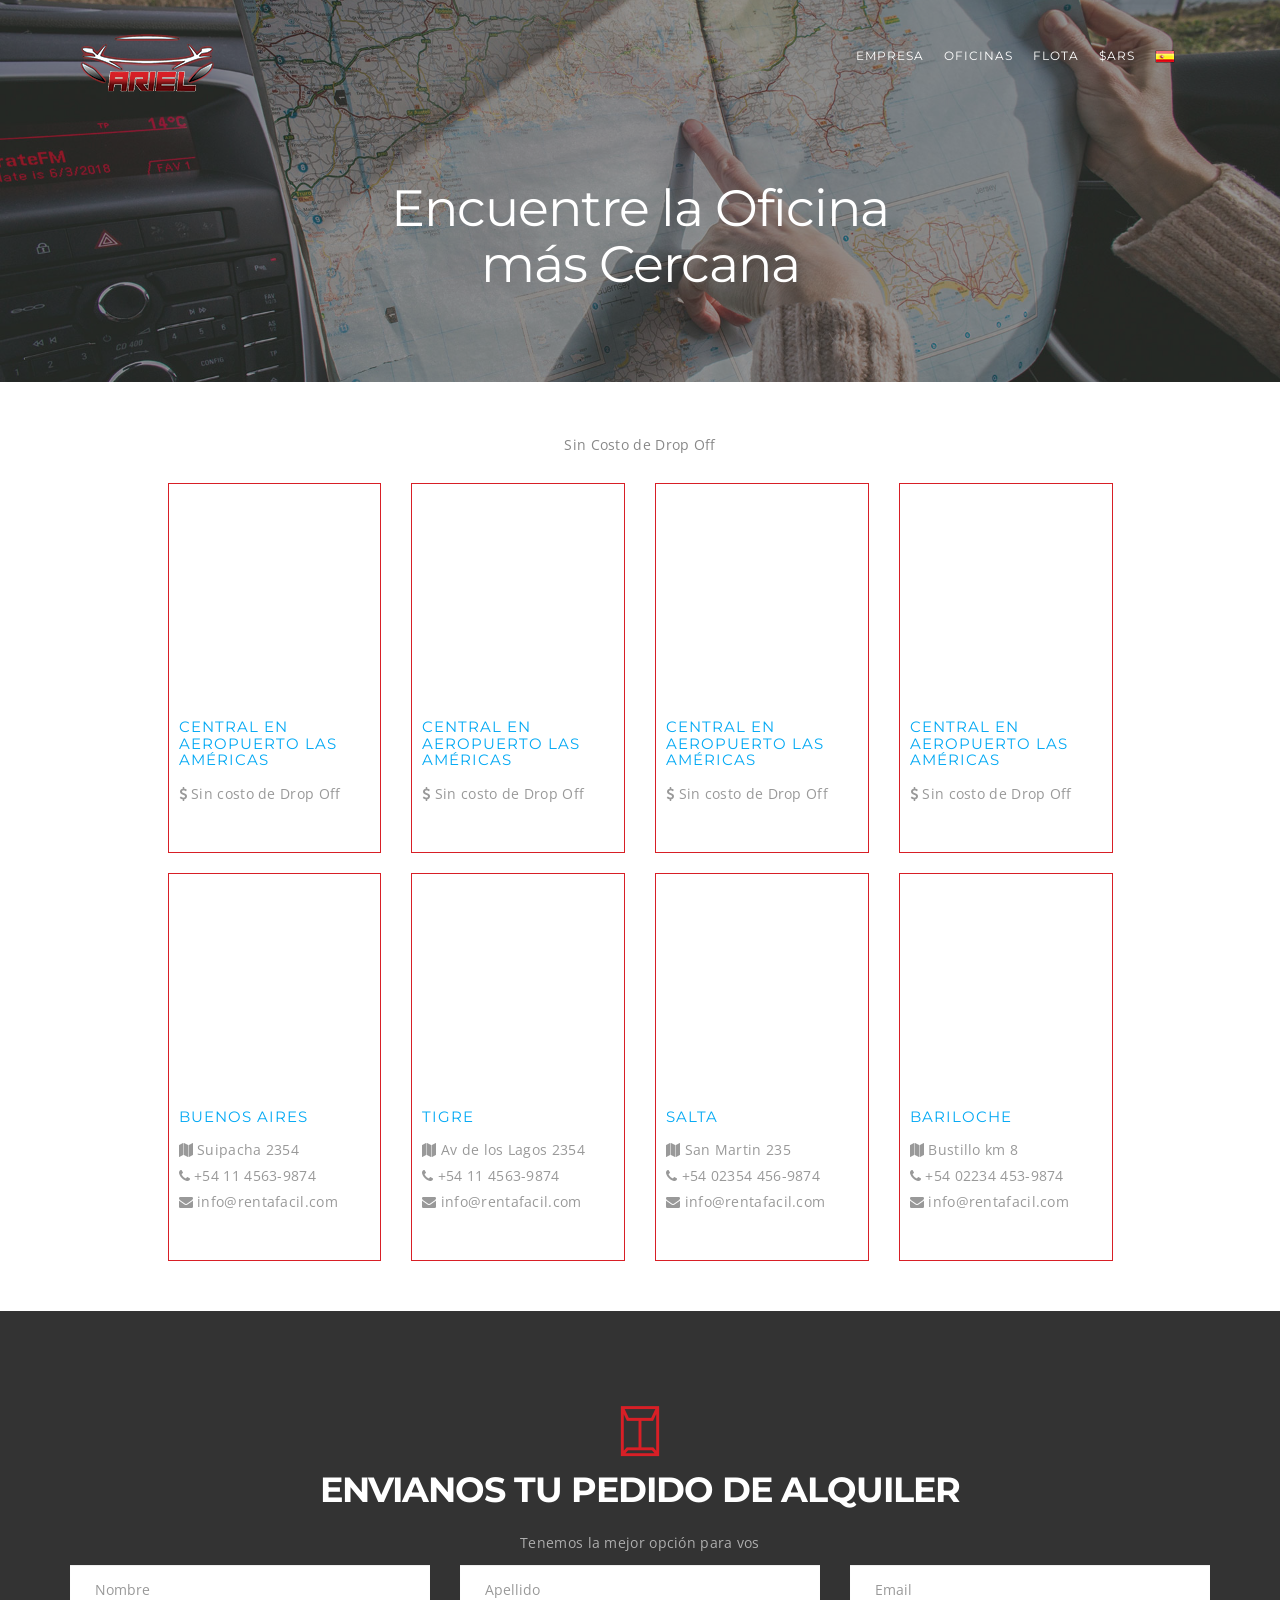
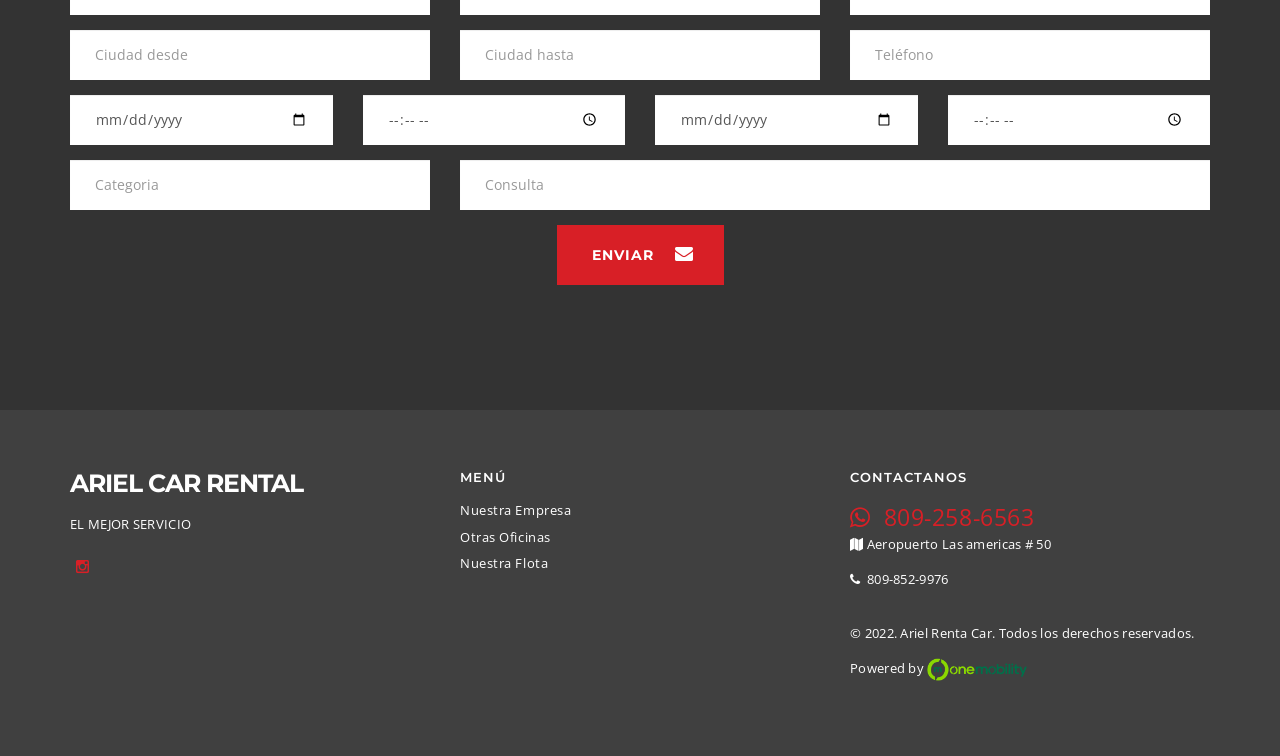
<file: oficinasXX.html>
<!DOCTYPE html>
<html lang="en">
<head>

	<meta http-equiv="content-type" content="text/html; charset=UTF-8"> 

	<title>Oficinas | Ariel Car Rental</title>

	<meta name="viewport" content="width=device-width, initial-scale=1.0">
	<meta name="description" content="">
	<meta name="keywords" content="">
	<meta name="author" content="">

	<!-- FAVICON -->
	<link rel="shortcut icon" href="images/favicon.ico">

	<!-- BOOTSTRAP -->
	<link rel="stylesheet" href="css/bootstrap.min.css">

	<!-- ICONS -->
	<link rel="stylesheet" href="css/icons/fontawesome/css/style.css">
	<link rel="stylesheet" href="css/icons/themify/style.css">
	<link rel="stylesheet" href="css/icons/ionicons/css/style.css">
	<link rel="stylesheet" href="css/icons/icomoon/style.css">

	<!-- THEME / PLUGIN CSS -->
	<link rel="stylesheet" href="js/vendors/flexslider/flexslider.css">
	<link rel="stylesheet" href="js/vendors/slick/slick.css">
	<link rel="stylesheet" href="js/vendors/swipebox/css/swipebox.min.css">
	<link rel="stylesheet" href="css/style.css">

	<!-- SKIN -->
	<link rel="stylesheet" title="blue" href="css/skins/skin-blue.css"/>

    
	<!-- HTML5 Shim and Respond.js IE8 support of HTML5 elements and media queries -->
	<!-- WARNING: Respond.js doesn't work if you view the page via file:// -->
	<!--[if lt IE 9]>
		<script src="https://oss.maxcdn.com/libs/html5shiv/3.7.0/html5shiv.js"></script>
		<script src="https://oss.maxcdn.com/libs/respond.js/1.4.2/respond.min.js"></script>
	<![endif]-->

</head>
<body>


	<!--  MODALES LOGIN -->
	
<div id="reservas" class="modal fade">
    <div class="modal-dialog modal-md">
        <div class="modal-content">
           
            <div class="modal-body">
                <div class="row">
				
				 <div class="col-md-12">
                        <div class="tabs-wrapper content-tabs">
                            <ul class="nav nav-tabs">
                                <li class="active"><a href="#item-description" data-toggle="tab" class="trn">Mis Reservas</a></li>
                                <li><a href="#reviews" data-toggle="tab" class="trn">Iniciar Sesión</a></li>
                            </ul>
                            <div class="tab-content">
                                <div class="tab-pane fade in active" id="item-description">
                                  <div class="form-group">
								<label class="form-group trn" >Correo Electrónico</label>
                                    <div class="form-group"><input class="form-control apiom_email" type="text" ></div>
                                </div>
                                <div class="form-group">
								<label class="form-group trn" >Nº de confirmación</label>
                                    <div class="form-group"><input id="apiom_ confirmation_number" class="form-control " type="text" ></div>
                                </div>
                                
                                <div class="text-center-lg">
                                    <a class="forgot-password trn" href="#" data-toggle="modal" data-target="#numero">¿No sabes cual es tu Nº de confirmación?</a>
                                </div></br>
                                <div class="form-group">
                                    <a id="apiom_ submit_mis_reserva" class="btn btn-default trn  text-center" href="#">IR A LA RESERVA</a>
                                </div>
                                </div>
                                <div class="tab-pane fade" id="reviews">
                                  
                               
							  
                                <div class="form-group">
								<label class="form-group trn" >Correo Electrónico</label>
                                    <div class="form-group"><input class="form-control apiom_ email" type="text" ></div>
                                </div>
                                <div class="form-group">
								<label class="form-group trn" >Contraseña</label>
                                    <div class="form-group"><input id="apiom_ password" class="form-control" type="password" ></div>
                                </div>
                                
                                <div class=" text-center-lg">
                                    <a class="forgot-password" href="#" data-toggle="modal" data-target="#contraseña">¿Olvidaste tu contraseña?</a>
                                </div>
								  <div class=" text-center-lg">
                                    <a class="forgot-password trn" href="#" data-toggle="modal" data-target="#registrarse">¿Primera vez? <span style="text-decoration:underline;">REGISTRATE</span></a>
                                </div></br>
                                <div class="form-group">
                                    <a id="apiom_ submit_login" class="btn btn-default trn  text-center" href="#">INICIAR SESIÓN</a>
                                </div>
                                </div>
                            </div>
                        </div>
                    </div>
                                
              </div>
            </div>
        </div>
    </div>
</div>

 <div id="numero" class="modal fade">
    <div class="modal-dialog modal-sm">
        <div class="modal-content">
          
            <div class="modal-body">
                <button type="button" class="bootbox-close-button close" data-dismiss="modal" aria-hidden="true">×</button>
              <div class="row">
                    <div class="col-md-12">
						<div class="media-body text-center-lg trn">
                                   
                                    Te eviaremos tu Nº de reserva al mail registrado en nuestro sistema.
                                </div></br>
						 <div class="form-group">
								<label class="form-group trn" >Email</label>
                                    <div class="form-group trn"><input class="form-control" type="text" ></div>
                                </div>
                               
                                <div class="form-group">
                                    <a class="btn btn-default  trn text-center" href="#">Enviar</a>
                                </div>
                    </div>
					 </div>
                    
                </div>
            </div>
        </div>
    </div>

<div id="contraseña" class="modal fade">
    <div class="modal-dialog modal-sm">
        <div class="modal-content">
          
            <div class="modal-body">
                <button type="button" class="bootbox-close-button close" data-dismiss="modal" aria-hidden="true">×</button>
              <div class="row">
                    <div class="col-md-12">
						<div class="media-body text-center-lg trn">
                                   
                                    Te eviaremos tu contraseña al mail registrado en nuestro sistema.
                                </div></br>
						 <div class="form-group">
								<label class="form-group trn" >Email</label>
                                    <div class="form-group"><input class="form-control" type="text" ></div>
                                </div>
                               
                                <div class="form-group">
                                    <a class="btn btn-default trn  text-center" href="#">Enviar</a>
                                </div>
                    </div>
					 </div>
                    
                </div>
            </div>
        </div>
    </div>
	
	
	<div id="registrarse" class="modal fade">
    <div class="modal-dialog modal-md">
        <div class="modal-content">
          
            <div class="modal-body">
			 <button type="button" class="bootbox-close-button close" data-dismiss="modal" aria-hidden="true">×</button>
			<div class="modal-header row form-group">
                                   
                                    <h3 class="trn">Registrate </h3>
                                </div></br>
               
              <div class="row">
                    <div class="col-md-12" style="margin-top: 0px;">
						
								<div class="row">
								 <div class="col-md-6" style="margin-top: 0px;">
								<div class="form-group">
								<label class="form-group trn" >Nombre</label>
                                    <div class="form-group"><input class="form-control" type="text" ></div>
                                </div>
								 </div>
								  <div class="col-md-6" style="margin-top: 0px;">
								<div class="form-group">
								<label class="form-group trn" >Apellido</label>
                                    <div class="form-group"><input class="form-control" type="text" ></div>
                                </div>
								 </div>
								 <div class="col-md-12" style="margin-top: 0px;">
						 <div class="form-group">
								<label class="form-group trn" >Email</label>
                                    <div class="form-group"><input class="form-control" type="text" ></div>
                                </div>
								 </div>
                                 <div class="col-md-6"style="margin-top: 0px;">
                               <div class="form-group">
								<label class="form-group  trn" >Contraseña</label>
                                    <div class="form-group"><input class="form-control" type="password" ></div>
                                </div>
								 </div>
								 <div class="col-md-6" style="margin-top: 0px;">
								<div class="form-group">
								<label class="form-group trn" >Repetir Contraseña</label>
                                    <div class="form-group"><input class="form-control" type="password" ></div>
                                </div>
								 </div>
								  </div>
								  <div class="col-md-12 text-center" style="margin-top: 0px;">
                                <div class="form-group">
                                    <a class="btn btn-default trn  text-center" href="#" style="margin-left: auto;margin-right: auto;">Enviar</a>
                                </div>
								  </div>
                    </div>
					 </div>
                    
                </div>
            </div>
        </div>
    </div>
	
	
	<!-- END MODALES LOGIN -->

<div id="page-top"></div>
    
<div id="wrapper">
<!-- HEADER -->
	<header>
		<nav class="navbar navbar-default navbar-fixed-top">
			<div class="container">
				<div class="navbar-header pull-left">
					<!-- Logo -->
					<a class="navbar-brand" href="index.html">	<img  src="images/LOGO-ariel.png" alt=""></a>
				</div>
				<button type="button" class="navbar-toggle collapsed" data-toggle="collapse" data-target="#bs-example-navbar-collapse-1">
				<span class="icon-bar"></span>
				<span class="icon-bar"></span>
				<span class="icon-bar"></span>
				</button>
				<!-- <div class="top-contact pull-right editContent"> -->
					<!-- <i class="icon-phone"></i> <span class="trn">Llámenos</span>0810 1234 5678 -->
				<!-- </div> -->
				<!-- Navmenu -->
				<div class="collapse navbar-collapse" id="bs-example-navbar-collapse-1">
					<ul class="nav navbar-nav navbar-right">
						<li><a href="empresa.html" class="trn" >Empresa</a></li>
						<li><a href="oficinas.html" class="trn" >Oficinas</a></li>
						<li><a href="flota.html" class="trn" >Flota</a></li>
					
							
						<li class="dropdown"><a class="apiom_ul_monedas"  href="#"  >$ARS</a>
						<ul id="apiom_ulMonedaUsuario" class="dropdown-menu" role="menu">
								<li class="" data-to-currency="ARS" id="ARS"><a href="#">$ (ARS)</a></li>
								<li class="" data-to-currency="USD" id="USD"><a href="#">US$ (USD)</a></li>
								<li class="" data-to-currency="EUR" value="EUR" id="EUR"><a href="#">€ (EUR)</a></li>
								<li class="" data-to-currency="BRL" value="BRL" id="BRL"><a href="#">R$ (BRL)</a></li>
								<li class="" data-to-currency="UYU" value="UYU" id="UYU"><a href="#">$ (UYU)</a></li>
								
							</ul>
						
						</li>
						<li class="dropdown"><a class="lang_selector" id="idiomaES" data-value="es"
							onclick="setIdioma('ES', true);$('#idiomaSelector').html(getIdiomaCompleto())"><img class="bg-esp"  src="images/flag.png" alt=""></a>
					<ul class="dropdown-menu" role="menu">
					
				
												<li><a   class="lang_selector" id="idiomaEN" data-value="en" onclick="setIdioma('EN', true);$('#idiomaSelector').html(getIdiomaCompleto())"  ><img class="bg-bra" src="images/flag-uk.png" alt="">&nbsp; <span  class="trn">Inglés</span></a></li>
												<li><a   class="lang_selector" id="idiomaPT" data-value="pt" onclick="setIdioma('PT', true);$('#idiomaSelector').html(getIdiomaCompleto())"><img class="bg-ing trn" src="images/flag-br.png" alt="">&nbsp; <span  class="trn">Portugués</span></a></li>
						</ul>
						
						</li>
					</ul>
				</div>
			</div>
		</nav>
	</header>
	<!-- HEADER -->

	<!-- BLOG SINGLE -->
	<div class="page-head" style="background-image: url('images/oficina/oficina-bg.jpg')">
	<div class="overlay"></div>
		<div class="container">
			<div class="row">
				<div class="col-md-10 col-md-offset-1 col-sm-12">
					<div class="post-heading text-center">
						<h1 class="page-header trn">Encuentre la Oficina<br>más Cercana</h1>
						
					</div>
				</div>
			</div>
		</div>
	</div>

	<div class="blog-single-excerpt container">
		<div class="row">
			<div class="col-md-10 col-md-offset-1 col-sm-12 ">
				<p class="text-center trn">Sin Costo de Drop Off</p>
				<div class="space20"></div>
				<div class="row">
					<div class="col-md-3 fc-inner">
					<div class="oficinas">
					<div class="fc-thumb">
						<iframe src="https://www.google.com/maps/embed?pb=!1m18!1m12!1m3!1d3784.7835500518727!2d-69.683781585797!3d18.448134276201976!2m3!1f0!2f0!3f0!3m2!1i1024!2i768!4f13.1!3m3!1m2!1s0x8eaf81406837bd6f%3A0xf22e8f7e08ee77cb!2sAriel%20Car%20Rental!5e0!3m2!1ses!2sar!4v1662469995136!5m2!1ses!2sar" width="100%" height="200" style="border:0;" allowfullscreen="" loading="lazy" referrerpolicy="no-referrer-when-downgrade"></iframe>
					</div>
					<div class="oficinas2">
					<h4 style="color: #03A9F4;">Central en aeropuerto las Américas </h4>
					<p><i class="fa fa-dollar"></i> Sin costo de Drop Off </br>
				
					</p>
					</div>
					</div>
					</div>
			
					<div class="col-md-3 fc-inner">
						<div class="oficinas">
						<div class="fc-thumb">
							<iframe src="https://www.google.com/maps/embed?pb=!1m18!1m12!1m3!1d3784.7835500518727!2d-69.683781585797!3d18.448134276201976!2m3!1f0!2f0!3f0!3m2!1i1024!2i768!4f13.1!3m3!1m2!1s0x8eaf81406837bd6f%3A0xf22e8f7e08ee77cb!2sAriel%20Car%20Rental!5e0!3m2!1ses!2sar!4v1662469995136!5m2!1ses!2sar" width="100%" height="200" style="border:0;" allowfullscreen="" loading="lazy" referrerpolicy="no-referrer-when-downgrade"></iframe>
						</div>
						<div class="oficinas2">
						<h4 style="color: #03A9F4;">Central en aeropuerto las Américas </h4>
						<p><i class="fa fa-dollar"></i> Sin costo de Drop Off </br>
					
						</p>
						</div>
						</div>
						</div>
						<div class="col-md-3 fc-inner">
							<div class="oficinas">
							<div class="fc-thumb">
								<iframe src="https://www.google.com/maps/embed?pb=!1m18!1m12!1m3!1d3784.7835500518727!2d-69.683781585797!3d18.448134276201976!2m3!1f0!2f0!3f0!3m2!1i1024!2i768!4f13.1!3m3!1m2!1s0x8eaf81406837bd6f%3A0xf22e8f7e08ee77cb!2sAriel%20Car%20Rental!5e0!3m2!1ses!2sar!4v1662469995136!5m2!1ses!2sar" width="100%" height="200" style="border:0;" allowfullscreen="" loading="lazy" referrerpolicy="no-referrer-when-downgrade"></iframe>
							</div>
							<div class="oficinas2">
							<h4 style="color: #03A9F4;">Central en aeropuerto las Américas </h4>
							<p><i class="fa fa-dollar"></i> Sin costo de Drop Off </br>
						
							</p>
							</div>
							</div>
							</div>
							<div class="col-md-3 fc-inner">
								<div class="oficinas">
								<div class="fc-thumb">
									<iframe src="https://www.google.com/maps/embed?pb=!1m18!1m12!1m3!1d3784.7835500518727!2d-69.683781585797!3d18.448134276201976!2m3!1f0!2f0!3f0!3m2!1i1024!2i768!4f13.1!3m3!1m2!1s0x8eaf81406837bd6f%3A0xf22e8f7e08ee77cb!2sAriel%20Car%20Rental!5e0!3m2!1ses!2sar!4v1662469995136!5m2!1ses!2sar" width="100%" height="200" style="border:0;" allowfullscreen="" loading="lazy" referrerpolicy="no-referrer-when-downgrade"></iframe>
								</div>
								<div class="oficinas2">
								<h4 style="color: #03A9F4;">Central en aeropuerto las Américas </h4>
								<p><i class="fa fa-dollar"></i> Sin costo de Drop Off </br>
							
								</p>
								</div>
								</div>
								</div>
				</div>
				
				<div class="row">
					<div class="col-md-3 fc-inner">
					<div class="oficinas">
					<div class="fc-thumb">
						<iframe src="https://www.google.com/maps/embed?pb=!1m18!1m12!1m3!1d13167.798566009507!2d-58.67723237256728!3d-34.40262588364553!2m3!1f0!2f0!3f0!3m2!1i1024!2i768!4f13.1!3m3!1m2!1s0x95bca141d4279f95%3A0xe04c023895a15ca2!2sNordelta%2C%20Benavidez%2C%20Provincia%20de%20Buenos%20Aires!5e0!3m2!1ses!2sar!4v1621605242303!5m2!1ses!2sar" width="100%" height="200" style="border:0;" allowfullscreen="" loading="lazy"></iframe>
					</div>
					<div class="oficinas2">
					<h4 style="color: #03A9F4;">Buenos Aires</h4>
					<p><i class="fa fa-map"></i> Suipacha 2354 </br>
					<i class="fa fa-phone"></i> +54 11 4563-9874</br>
					<i class="fa fa-envelope"></i> info@rentafacil.com
					</p>
					</div>
					</div>
					</div>
			
					<div class="col-md-3 fc-inner">
					<div class="oficinas">
					<div class="fc-thumb">
						<iframe src="https://www.google.com/maps/embed?pb=!1m18!1m12!1m3!1d13167.798566009507!2d-58.67723237256728!3d-34.40262588364553!2m3!1f0!2f0!3f0!3m2!1i1024!2i768!4f13.1!3m3!1m2!1s0x95bca141d4279f95%3A0xe04c023895a15ca2!2sNordelta%2C%20Benavidez%2C%20Provincia%20de%20Buenos%20Aires!5e0!3m2!1ses!2sar!4v1621605242303!5m2!1ses!2sar" width="100%" height="200" style="border:0;" allowfullscreen="" loading="lazy"></iframe>
					</div>
					
					<div class="oficinas2">
					<h4 style="color: #03A9F4;">Tigre</h4>
					<p><i class="fa fa-map"></i> Av de los Lagos 2354 </br>
					<i class="fa fa-phone"></i> +54 11 4563-9874</br>
					<i class="fa fa-envelope"></i> info@rentafacil.com
					</p>
					</div>
					</div>
				</div>
				<div class="col-md-3 fc-inner">
				<div class="oficinas">
					<div class="fc-thumb">
					<iframe src="https://www.google.com/maps/embed?pb=!1m18!1m12!1m3!1d13167.798566009507!2d-58.67723237256728!3d-34.40262588364553!2m3!1f0!2f0!3f0!3m2!1i1024!2i768!4f13.1!3m3!1m2!1s0x95bca141d4279f95%3A0xe04c023895a15ca2!2sNordelta%2C%20Benavidez%2C%20Provincia%20de%20Buenos%20Aires!5e0!3m2!1ses!2sar!4v1621605242303!5m2!1ses!2sar" width="100%" height="200" style="border:0;" allowfullscreen="" loading="lazy"></iframe>
					</div>
					
					<div class="oficinas2">
					<h4 style="color: #03A9F4;">Salta</h4>
					<p><i class="fa fa-map"></i> San Martin 235 </br>
					<i class="fa fa-phone"></i> +54 02354 456-9874</br>
					<i class="fa fa-envelope"></i> info@rentafacil.com
					</p>
					</div>
					</div>
				</div>
				<div class="col-md-3 fc-inner">
				<div class="oficinas">
					<div class="fc-thumb">
						<iframe src="https://www.google.com/maps/embed?pb=!1m18!1m12!1m3!1d13167.798566009507!2d-58.67723237256728!3d-34.40262588364553!2m3!1f0!2f0!3f0!3m2!1i1024!2i768!4f13.1!3m3!1m2!1s0x95bca141d4279f95%3A0xe04c023895a15ca2!2sNordelta%2C%20Benavidez%2C%20Provincia%20de%20Buenos%20Aires!5e0!3m2!1ses!2sar!4v1621605242303!5m2!1ses!2sar" width="100%" height="200" style="border:0;" allowfullscreen="" loading="lazy"></iframe>
					</div>
					
					<div class="oficinas2">
					<h4 style="color: #03A9F4;">Bariloche</h4>
					<p><i class="fa fa-map"></i> Bustillo km 8 </br>
					<i class="fa fa-phone"></i> +54 02234 453-9874</br>
					<i class="fa fa-envelope"></i> info@rentafacil.com
					</p>
					</div>
					</div>
				</div>
				</div>
				
				

				
			</div>
		</div>
	</div>
	<!-- BLOG SINGLE -->

	<!-- CALL TO ACTION -->
	<div class="cta-content">
		<div class="container">
			<div class="row text-center">
				<div class="col-md-12">
					<i class="ti-envelope head-ico"></i>
					<h3 class="trn">Envianos tu pedido de alquiler</h3>
					<form class="introform" action="#" id="" method="POST">
						
						<p class="trn">Tenemos la mejor opción para vos</p>
						<div class="row">
							<div class="col-xs-12 col-sm-12 col-md-4">
							<input type="text" name="fname" id="apiom_nane" class="form-control trn" placeholder="Nombre">
								
								
								
							</div>
							<div class="col-xs-12 col-sm-12 col-md-4">
						<input type="text" name="fname" id="apiom_surename" class="form-control trn" placeholder="Apellido">
								
							</div>
							<div class="col-xs-12 col-sm-12 col-md-4">
									<input type="text" name="apiom_email" id="fname" class="form-control trn" placeholder="Email">
							
							
								
							</div>
						</div>
						<div class="row">
							<div class="col-xs-12 col-sm-12 col-md-4">
						<input type="text" name="fname" id="apiom_ciudad_desde" class="form-control trn" placeholder="Ciudad desde">
								
								
								
							</div>
							<div class="col-xs-12 col-sm-12 col-md-4">
						<input type="text" name="lname" id="apiom_ciudad_hasta" class="form-control trn" placeholder="Ciudad hasta">
								
							</div>
							<div class="col-xs-12 col-sm-12 col-md-4">
									<input type="text" class="form-control" placeholder="Teléfono" name="Teléfono" id="apiom_phone" >
							
							
								
							</div>
						</div>
						<div class="row">
							<div class="col-xs-6 col-sm-12 col-md-3">
							<input type="date" name="fname" id="apiom_fecha_desde" class="form-control trn" placeholder="Fecha desde">
								
								
								
							</div>
							<div class="col-xs-6 col-sm-12 col-md-3">
						<input type="time" class="form-control" placeholder="Hora desde trn" name="" id="apiom_hora__desde" >
							
							</div>
							<div class="col-xs-6 col-sm-12 col-md-3">
								<input type="date" name="lname" id="apiom_fecha_hasta" class="form-control trn" placeholder="Fecha hasta">
								
									
							
							
								
							</div>
							<div class="col-xs-6 col-sm-12 col-md-3">
								
								<input type="time" class="form-control" placeholder="Hora desde trn" name="" id="apiom_hora_hasta" >
									
							
							
								
							</div>
						</div>
						
						<div class="row">
							
							<div class="col-xs-12 col-sm-12 col-md-4">
							<input type="text" name="fname" id="apiom_categoria" class="form-control trn" placeholder="Categoria">
								
								
							</div>
							<div class="col-xs-12 col-sm-12 col-md-8">
						
								<input type="text" name="fname" id="apiom_mensaje" class="form-control trn"  rows="5" placeholder="Consulta">
							</div>
							<div class="col-xs-4 col-sm-12 col-md-4">
						
						</div>
					
							<div class="col-xs-12 col-sm-12 col-md-4">
						<button id="apiom_submit" type="submit" class="btn btn-default trn  btn-ico" >Enviar <i class="fa fa-envelope"></i></button>
						</div>
						<div class="col-xs-4 col-sm-12 col-md-4">
						
						</div>
					
						</div>
						
						<p>&nbsp;</p>
					</form>
				</div>
			</div>
		</div>
	</div>
	<!-- CALL TO ACTION -->

	<!-- FOOTER -->
	<footer>
		<div class="container">
			<div class="row">
				<div class="col-md-4">
					<h1 class="footer-logo"><a href="index.html">ARIEL CAR RENTAL </a></h1>
					<p class="trn">EL MEJOR SERVICIO</p>
					<ul class="footer-social">
						
						<li><a href="https://www.instagram.com/ariel_carrentar/" target="_blank"><i class="fa fa-instagram"></i></a></li>
					</ul>
				</div>
				<div class="col-md-4">
					<h4 class="trn">Menú</h4>
					<div class="row">
						<div class="col-md-12">
							<ul class="footer-list">
								<li><a class="trn" href="empresa.html">Nuestra Empresa</a></li>
								<li><a class="trn" href="oficinas.html">Otras Oficinas</a></li>
								<li><a class="trn" href="flota.html">Nuestra Flota</a></li>
								
							</ul>
						</div>
					
					</div>
				</div>
				<div class="col-md-4">
					<h4 class="trn">Contactanos</h4>
					<a class="text-color-skin-blue" href="https://walink.co/1fc699" target="_blank" style="font-size: 1.8em;"><i class="fa fa-whatsapp"></i> &nbsp;809-258-6563</a>
					<p><i class="fa fa-map"></i> Aeropuerto Las americas # 50</p>
					<p><i class="fa fa-phone"></i> <a href="tel:8098529976 "> &nbsp;809-852-9976 </a></p>
					
					<br>
					<p class="trn">&copy; 2022. Ariel Renta Car. Todos los derechos reservados.</p>
					<p class="trn">Powered by <a href="https://onemobility.tech/" target="_blank"><img src="images/logo-onemobility.png" width="100px"/></a></p>
				</div>
			</div>
		</div>
	</footer>
	<!-- FOOTER -->
</div>


<!-- JAVASCRIPT =============================-->
<script src="js/jquery.js"></script>
<script src="js/bootstrap.min.js"></script>
<script src="js/vendors/flexslider/flexslider.js"></script>
<script src="js/vendors/slick/slick.min.js"></script>
<script src="js/vendors/jquery.placeholder.js"></script>
<script src="js/vendors/jquery.easing.min.js"></script>
<script src="js/vendors/mc/jquery.ketchup.all.min.js"></script>
<script src="js/vendors/mc/main.js"></script>
<script src="js/vendors/jquery.countdown.min.js"></script>
<script src="js/vendors/swipebox/js/jquery.swipebox.min.js"></script>
<script src="js/main.js"></script>

</body>
</html>
</file>
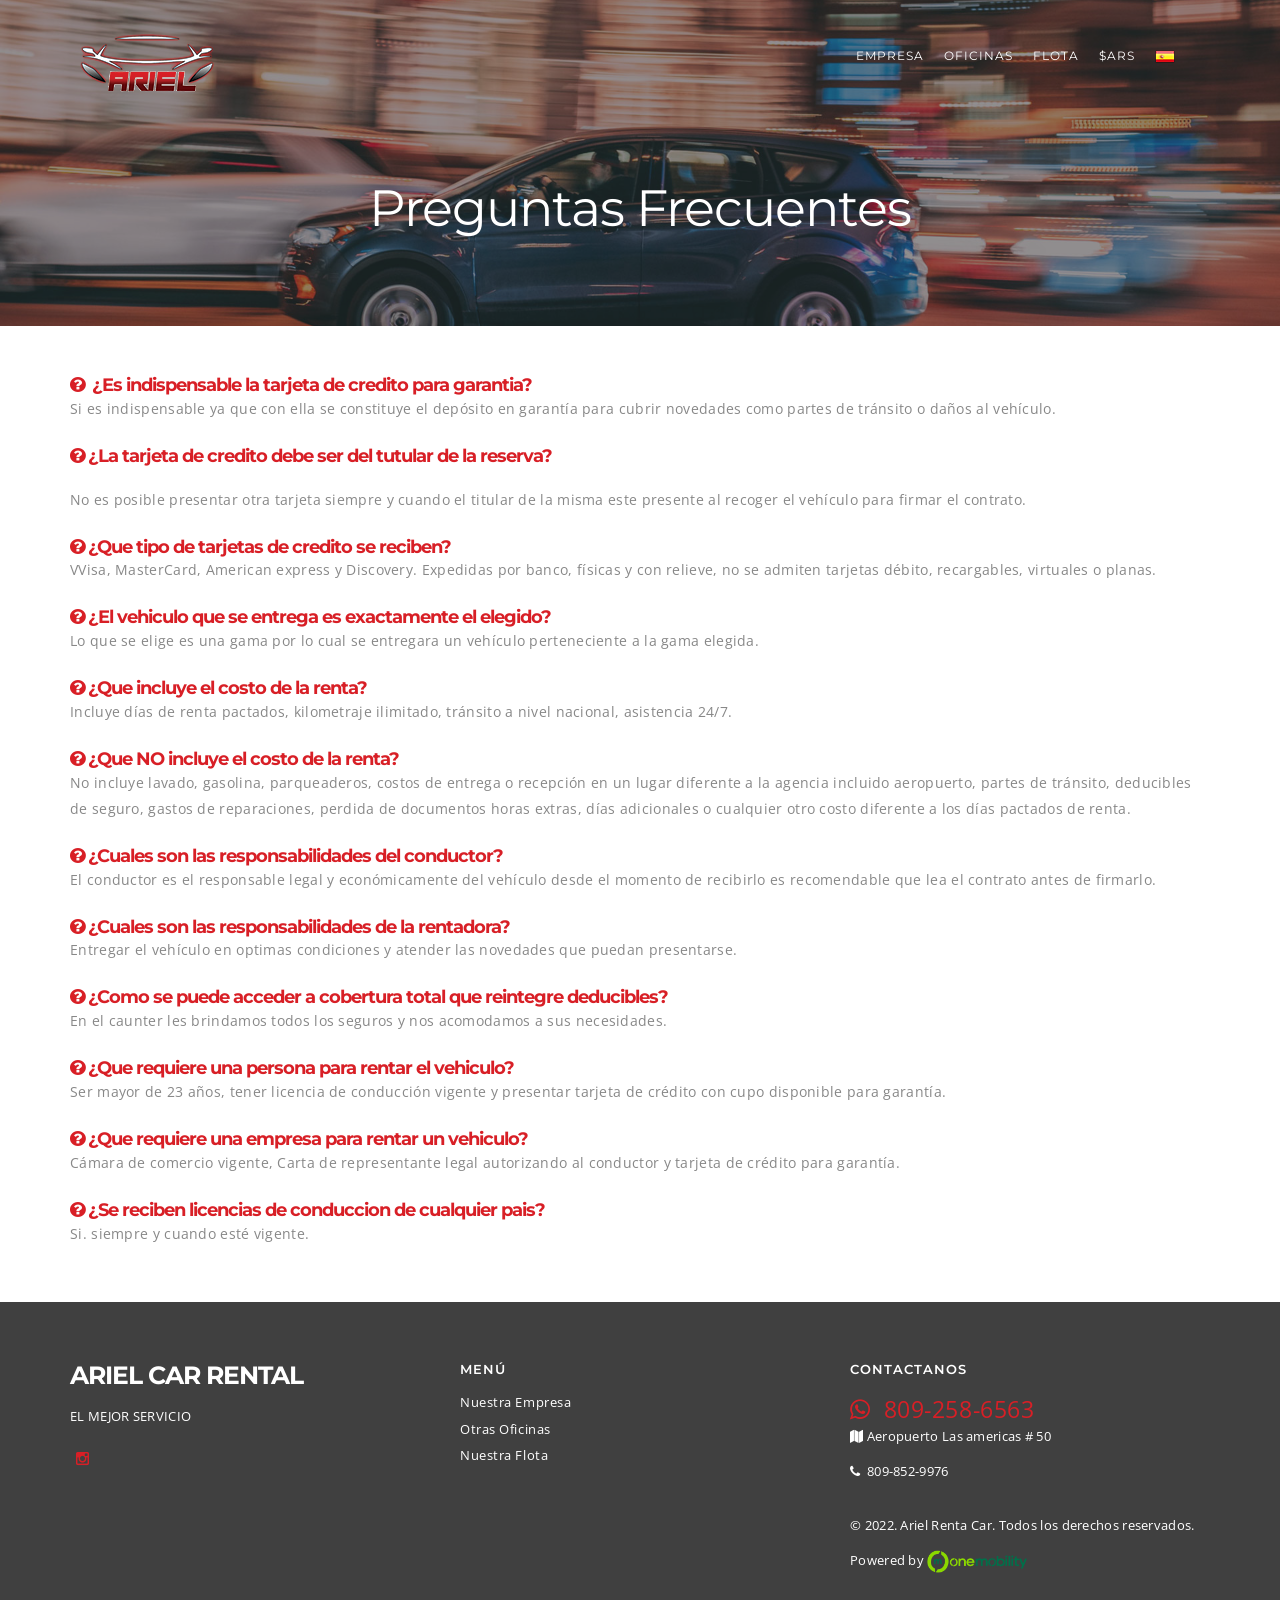
<file: preguntas-frecuentes.html>
<!DOCTYPE html>
<html lang="en">
<head>

	<meta http-equiv="content-type" content="text/html; charset=UTF-8"> 

	<title>Preguntas Frecuentes | Ariel Car Rental</title>

	<meta name="viewport" content="width=device-width, initial-scale=1.0">
	<meta name="description" content="">
	<meta name="keywords" content="">
	<meta name="author" content="">

	<!-- FAVICON -->
	<link rel="shortcut icon" href="images/favicon.ico">

	<!-- BOOTSTRAP -->
	<link rel="stylesheet" href="css/bootstrap.min.css">

	<!-- ICONS -->
	<link rel="stylesheet" href="css/icons/fontawesome/css/style.css">
	<link rel="stylesheet" href="css/icons/themify/style.css">
	<link rel="stylesheet" href="css/icons/ionicons/css/style.css">
	<link rel="stylesheet" href="css/icons/icomoon/style.css">

	<!-- THEME / PLUGIN CSS -->
	<link rel="stylesheet" href="js/vendors/flexslider/flexslider.css">
	<link rel="stylesheet" href="js/vendors/slick/slick.css">
	<link rel="stylesheet" href="js/vendors/swipebox/css/swipebox.min.css">
	<link rel="stylesheet" href="css/style.css">

	<!-- SKIN -->
	<link rel="stylesheet" title="blue" href="css/skins/skin-blue.css"/>

    
	<!-- HTML5 Shim and Respond.js IE8 support of HTML5 elements and media queries -->
	<!-- WARNING: Respond.js doesn't work if you view the page via file:// -->
	<!--[if lt IE 9]>
		<script src="https://oss.maxcdn.com/libs/html5shiv/3.7.0/html5shiv.js"></script>
		<script src="https://oss.maxcdn.com/libs/respond.js/1.4.2/respond.min.js"></script>
	<![endif]-->

</head>
<body>

	<!--  MODALES LOGIN -->
	
<div id="reservas" class="modal fade">
    <div class="modal-dialog modal-md">
        <div class="modal-content">
           
            <div class="modal-body">
                <div class="row">
				
				 <div class="col-md-12">
                        <div class="tabs-wrapper content-tabs">
                            <ul class="nav nav-tabs">
                                <li class="active"><a href="#item-description" data-toggle="tab" class="trn">Mis Reservas</a></li>
                                <li><a href="#reviews" data-toggle="tab" class="trn">Iniciar Sesión</a></li>
                            </ul>
                            <div class="tab-content">
                                <div class="tab-pane fade in active" id="item-description">
                                  <div class="form-group">
								<label class="form-group trn" >Correo Electrónico</label>
                                    <div class="form-group"><input class="form-control apiom_email" type="text" ></div>
                                </div>
                                <div class="form-group">
								<label class="form-group trn" >Nº de confirmación</label>
                                    <div class="form-group"><input id="apiom_ confirmation_number" class="form-control " type="text" ></div>
                                </div>
                                
                                <div class="text-center-lg">
                                    <a class="forgot-password trn" href="#" data-toggle="modal" data-target="#numero">¿No sabes cual es tu Nº de confirmación?</a>
                                </div></br>
                                <div class="form-group">
                                    <a id="apiom_ submit_mis_reserva" class="btn btn-default trn  text-center" href="#">IR A LA RESERVA</a>
                                </div>
                                </div>
                                <div class="tab-pane fade" id="reviews">
                                  
                               
							  
                                <div class="form-group">
								<label class="form-group trn" >Correo Electrónico</label>
                                    <div class="form-group"><input class="form-control apiom_ email" type="text" ></div>
                                </div>
                                <div class="form-group">
								<label class="form-group trn" >Contraseña</label>
                                    <div class="form-group"><input id="apiom_ password" class="form-control" type="password" ></div>
                                </div>
                                
                                <div class=" text-center-lg">
                                    <a class="forgot-password" href="#" data-toggle="modal" data-target="#contraseña">¿Olvidaste tu contraseña?</a>
                                </div>
								  <div class=" text-center-lg">
                                    <a class="forgot-password trn" href="#" data-toggle="modal" data-target="#registrarse">¿Primera vez? <span style="text-decoration:underline;">REGISTRATE</span></a>
                                </div></br>
                                <div class="form-group">
                                    <a id="apiom_ submit_login" class="btn btn-default trn  text-center" href="#">INICIAR SESIÓN</a>
                                </div>
                                </div>
                            </div>
                        </div>
                    </div>
                                
              </div>
            </div>
        </div>
    </div>
</div>

 <div id="numero" class="modal fade">
    <div class="modal-dialog modal-sm">
        <div class="modal-content">
          
            <div class="modal-body">
                <button type="button" class="bootbox-close-button close" data-dismiss="modal" aria-hidden="true">×</button>
              <div class="row">
                    <div class="col-md-12">
						<div class="media-body text-center-lg trn">
                                   
                                    Te eviaremos tu Nº de reserva al mail registrado en nuestro sistema.
                                </div></br>
						 <div class="form-group">
								<label class="form-group trn" >Email</label>
                                    <div class="form-group trn"><input class="form-control" type="text" ></div>
                                </div>
                               
                                <div class="form-group">
                                    <a class="btn btn-default  trn text-center" href="#">Enviar</a>
                                </div>
                    </div>
					 </div>
                    
                </div>
            </div>
        </div>
    </div>

<div id="contraseña" class="modal fade">
    <div class="modal-dialog modal-sm">
        <div class="modal-content">
          
            <div class="modal-body">
                <button type="button" class="bootbox-close-button close" data-dismiss="modal" aria-hidden="true">×</button>
              <div class="row">
                    <div class="col-md-12">
						<div class="media-body text-center-lg trn">
                                   
                                    Te eviaremos tu contraseña al mail registrado en nuestro sistema.
                                </div></br>
						 <div class="form-group">
								<label class="form-group trn" >Email</label>
                                    <div class="form-group"><input class="form-control" type="text" ></div>
                                </div>
                               
                                <div class="form-group">
                                    <a class="btn btn-default trn  text-center" href="#">Enviar</a>
                                </div>
                    </div>
					 </div>
                    
                </div>
            </div>
        </div>
    </div>
	
	
	<div id="registrarse" class="modal fade">
    <div class="modal-dialog modal-md">
        <div class="modal-content">
          
            <div class="modal-body">
			 <button type="button" class="bootbox-close-button close" data-dismiss="modal" aria-hidden="true">×</button>
			<div class="modal-header row form-group">
                                   
                                    <h3 class="trn">Registrate </h3>
                                </div></br>
               
              <div class="row">
                    <div class="col-md-12" style="margin-top: 0px;">
						
								<div class="row">
								 <div class="col-md-6" style="margin-top: 0px;">
								<div class="form-group">
								<label class="form-group trn" >Nombre</label>
                                    <div class="form-group"><input class="form-control" type="text" ></div>
                                </div>
								 </div>
								  <div class="col-md-6" style="margin-top: 0px;">
								<div class="form-group">
								<label class="form-group trn" >Apellido</label>
                                    <div class="form-group"><input class="form-control" type="text" ></div>
                                </div>
								 </div>
								 <div class="col-md-12" style="margin-top: 0px;">
						 <div class="form-group">
								<label class="form-group trn" >Email</label>
                                    <div class="form-group"><input class="form-control" type="text" ></div>
                                </div>
								 </div>
                                 <div class="col-md-6"style="margin-top: 0px;">
                               <div class="form-group">
								<label class="form-group  trn" >Contraseña</label>
                                    <div class="form-group"><input class="form-control" type="password" ></div>
                                </div>
								 </div>
								 <div class="col-md-6" style="margin-top: 0px;">
								<div class="form-group">
								<label class="form-group trn" >Repetir Contraseña</label>
                                    <div class="form-group"><input class="form-control" type="password" ></div>
                                </div>
								 </div>
								  </div>
								  <div class="col-md-12 text-center" style="margin-top: 0px;">
                                <div class="form-group">
                                    <a class="btn btn-default trn  text-center" href="#" style="margin-left: auto;margin-right: auto;">Enviar</a>
                                </div>
								  </div>
                    </div>
					 </div>
                    
                </div>
            </div>
        </div>
    </div>
	
	
	<!-- END MODALES LOGIN -->

<div id="page-top"></div>
    
<div id="wrapper">
<!-- HEADER -->
	<header>
		<nav class="navbar navbar-default navbar-fixed-top">
			<div class="container">
				<div class="navbar-header pull-left">
					<!-- Logo -->
					<a class="navbar-brand" href="index.html">	<img  src="images/LOGO-ariel.png" alt=""></a>
				</div>
				<button type="button" class="navbar-toggle collapsed" data-toggle="collapse" data-target="#bs-example-navbar-collapse-1">
				<span class="icon-bar"></span>
				<span class="icon-bar"></span>
				<span class="icon-bar"></span>
				</button>
				<!-- <div class="top-contact pull-right editContent"> -->
					<!-- <i class="icon-phone"></i> <span class="trn">Llámenos</span>0810 1234 5678 -->
				<!-- </div> -->
				<!-- Navmenu -->
				<div class="collapse navbar-collapse" id="bs-example-navbar-collapse-1">
					<ul class="nav navbar-nav navbar-right">
						<li><a href="empresa.html" class="trn" >Empresa</a></li>
						<li><a href="oficinas.html" class="trn" >Oficinas</a></li>
						<li><a href="flota.html" class="trn" >Flota</a></li>
						
							
						<li class="dropdown"><a class="apiom_ul_monedas"  href="#"  >$ARS</a>
						<ul id="apiom_ulMonedaUsuario" class="dropdown-menu" role="menu">
								<li class="" data-to-currency="ARS" id="ARS"><a href="#">$ (ARS)</a></li>
								<li class="" data-to-currency="USD" id="USD"><a href="#">US$ (USD)</a></li>
								<li class="" data-to-currency="EUR" value="EUR" id="EUR"><a href="#">€ (EUR)</a></li>
								<li class="" data-to-currency="BRL" value="BRL" id="BRL"><a href="#">R$ (BRL)</a></li>
								<li class="" data-to-currency="UYU" value="UYU" id="UYU"><a href="#">$ (UYU)</a></li>
								
							</ul>
						
						</li>
						<li class="dropdown"><a class="lang_selector" id="idiomaES" data-value="es"
							onclick="setIdioma('ES', true);$('#idiomaSelector').html(getIdiomaCompleto())"><img class="bg-esp"  src="images/flag.png" alt=""></a>
					<ul class="dropdown-menu" role="menu">
					
				
												<li><a   class="lang_selector" id="idiomaEN" data-value="en" onclick="setIdioma('EN', true);$('#idiomaSelector').html(getIdiomaCompleto())"  ><img class="bg-bra" src="images/flag-uk.png" alt="">&nbsp; <span  class="trn">Inglés</span></a></li>
												<li><a   class="lang_selector" id="idiomaPT" data-value="pt" onclick="setIdioma('PT', true);$('#idiomaSelector').html(getIdiomaCompleto())"><img class="bg-ing trn" src="images/flag-br.png" alt="">&nbsp; <span  class="trn">Portugués</span></a></li>
						</ul>
						
						</li>
					</ul>
				</div>
			</div>
		</nav>
	</header>
	<!-- HEADER -->
	<!-- PAGE HEADER -->
	<div class="page-head">
		<div class="overlay"></div>
		<div class="container">
			<div class="row">
				<div class="col-md-12 text-center">
					<h1 class="page-header trn">Preguntas Frecuentes</h1>
					
				</div>
			</div>
        </div>	
	</div>
	<!-- PAGE HEADER -->

	
	<div class="blog-single-excerpt container">
		<div class="row">
			<div class="col-md-12  col-sm-12">
			<div class="vce-text-block-wrapper vce" id="el-92355f79" data-vce-do-apply="all el-92355f79">
<ul>
<li><h4 class="text-color-skin-blue font-bold trn"><i class="fa fa-question-circle"></i>&nbsp;&nbsp;<span class="trn">¿Es indispensable la tarjeta de credito para garantia?</span></h4></li>
</ul>
<p class="trn">Si es indispensable ya que con ella se constituye el depósito en garantía para cubrir novedades como partes de tránsito o daños al vehículo.</p>
<ul>
<li><h4 class="text-color-skin-blue font-bold trn"><i class="fa fa-question-circle"></i>&nbsp;<span class="trn">¿La tarjeta de credito debe ser del tutular de la reserva?</span></h4>&nbsp;</li>
</ul>
<p class="trn">No es posible presentar otra tarjeta siempre y cuando el titular de la misma este presente al recoger el vehículo para firmar el contrato.</p>
<ul>
<li><h4 class="text-color-skin-blue font-bold trn"><i class="fa fa-question-circle"></i>&nbsp;<span class="trn">¿Que tipo de tarjetas de credito se reciben?</span></h4></li>
</ul>
<p class="trn">VVisa, MasterCard, American express y Discovery. Expedidas por banco, físicas y con relieve, no se admiten tarjetas débito, recargables, virtuales o planas.</p>
<ul>
<li><h4 class="text-color-skin-blue font-bold trn"><i class="fa fa-question-circle"></i>&nbsp;<span class="trn">¿El vehiculo que se entrega es exactamente el elegido?</span></h4></li>
</ul>
<p class="trn">Lo que se elige es una gama por lo cual se entregara un vehículo perteneciente a la gama elegida.</p>
<ul>
<li><h4 class="text-color-skin-blue font-bold trn"><i class="fa fa-question-circle"></i>&nbsp;<span class="trn">¿Que incluye el costo de la renta?</span></h4></li>
</ul>
<p class="trn">Incluye días de renta pactados, kilometraje ilimitado, tránsito a nivel nacional, asistencia 24/7.</p>
<ul>
<li><h4 class="text-color-skin-blue font-bold trn"><i class="fa fa-question-circle"></i>&nbsp;<span class="trn">¿Que NO incluye el costo de la renta?</span></h4></li>
</ul>
<p class="trn"> No incluye lavado, gasolina, parqueaderos, costos de entrega o recepción en un lugar diferente a la agencia incluido aeropuerto, partes de tránsito, deducibles de seguro, gastos de reparaciones, perdida de documentos horas extras, días adicionales o cualquier otro costo diferente a los días pactados de renta.</p>
<ul>
<li><h4 class="text-color-skin-blue font-bold trn"><i class="fa fa-question-circle"></i>&nbsp;<span class="trn">¿Cuales son las responsabilidades del conductor?</span></h4></li>
</ul>
<p class="trn">El conductor es el responsable legal y económicamente del vehículo desde el momento de recibirlo es recomendable que lea el contrato antes de firmarlo.</p>
<ul>
<li><h4 class="text-color-skin-blue font-bold trn"><i class="fa fa-question-circle"></i>&nbsp;<span class="trn">¿Cuales son las responsabilidades de la rentadora?</span></h4></li>
</ul>
<p class="trn">Entregar el vehículo en optimas condiciones y atender las novedades que puedan presentarse.</p>
<ul>
<li><h4 class="text-color-skin-blue font-bold trn"><i class="fa fa-question-circle"></i>&nbsp;<span class="trn">¿Como se puede acceder a cobertura total que reintegre deducibles?</span></h4></li>
</ul>
<p class="trn">En el caunter les brindamos todos los seguros y nos acomodamos a sus necesidades.</p>
<ul>
<li><h4 class="text-color-skin-blue font-bold trn"><i class="fa fa-question-circle"></i>&nbsp;<span class="trn">¿Que requiere una persona para rentar el vehiculo?</span></h4></li>
</ul>
<p class="trn">Ser mayor de 23 años, tener licencia de conducción vigente y presentar tarjeta de crédito con cupo disponible para garantía.</p>
<ul>
<li><h4 class="text-color-skin-blue font-bold trn"><i class="fa fa-question-circle"></i>&nbsp;<span class="trn">¿Que requiere una empresa para rentar un vehiculo?</span></h4></li>
</ul>
<p class="trn">Cámara de comercio vigente, Carta de representante legal autorizando al conductor y tarjeta de crédito para garantía.</p>
<ul>
<li><h4 class="text-color-skin-blue font-bold trn"><i class="fa fa-question-circle"></i>&nbsp;<span class="trn">¿Se reciben licencias de conduccion de cualquier pais?</span></h4></li>
</ul>
<p class="trn">Si. siempre y cuando esté vigente.</p>

</div>
				
		</div>
		
		
		</div>
	</div>
	
	
	<!-- FOOTER -->
	<footer>
		<div class="container">
			<div class="row">
				<div class="col-md-4">
					<h1 class="footer-logo"><a href="index.html">ARIEL CAR RENTAL </a></h1>
					<p class="trn">EL MEJOR SERVICIO</p>
					<ul class="footer-social">
						
						<li><a href="https://www.instagram.com/ariel_carrentar/" target="_blank"><i class="fa fa-instagram"></i></a></li>
					</ul>
				</div>
				<div class="col-md-4">
					<h4 class="trn">Menú</h4>
					<div class="row">
						<div class="col-md-12">
							<ul class="footer-list">
								<li><a class="trn" href="empresa.html">Nuestra Empresa</a></li>
								<li><a class="trn" href="oficinas.html">Otras Oficinas</a></li>
								<li><a class="trn" href="flota.html">Nuestra Flota</a></li>
								
							</ul>
						</div>
					
					</div>
				</div>
				<div class="col-md-4">
					<h4 class="trn">Contactanos</h4>
					<a class="text-color-skin-blue" href="https://walink.co/1fc699" target="_blank" style="font-size: 1.8em;"><i class="fa fa-whatsapp"></i> &nbsp;809-258-6563</a>
					<p><i class="fa fa-map"></i> Aeropuerto Las americas # 50</p>
					<p><i class="fa fa-phone"></i> <a href="tel:8098529976 "> &nbsp;809-852-9976 </a></p>
					
					<br>
					<p class="trn">&copy; 2022. Ariel Renta Car. Todos los derechos reservados.</p>
					<p class="trn">Powered by <a href="https://onemobility.tech/" target="_blank"><img src="images/logo-onemobility.png" width="100px"/></a></p>
				</div>
			</div>
		</div>
	</footer>
	<!-- FOOTER -->
</div>


<!-- JAVASCRIPT =============================-->
<script src="js/jquery.js"></script>
<script src="js/bootstrap.min.js"></script>
<script src="js/vendors/flexslider/flexslider.js"></script>
<script src="js/vendors/slick/slick.min.js"></script>
<script src="js/vendors/jquery.placeholder.js"></script>
<script src="js/vendors/jquery.easing.min.js"></script>
<script src="js/vendors/mc/jquery.ketchup.all.min.js"></script>
<script src="js/vendors/mc/main.js"></script>
<script src="js/vendors/jquery.countdown.min.js"></script>
<script src="js/vendors/swipebox/js/jquery.swipebox.min.js"></script>
<script src="js/main.js"></script>

</body>
</html>
</file>
<file: css/icons/themify/demo-files/demo.css>
body {
	font: normal 1em/1.5em Arial, Helvetica, sans-serif;
	max-width: 90%;
	margin: 30px auto 0;
}
h1, h3 {
	font-weight: normal;
}
h3 {
	font-size: 1.4;
	text-transform: uppercase;
	letter-spacing: 1px;
}

.icon-section {
	margin: 0 0 3em;
	clear: both;
	overflow: hidden;
}
.icon-container {
	width: 240px; 
	padding: .7em 0;
	float: left; 
	position: relative;
	text-align: left;
}
.icon-container [class^="ti-"], 
.icon-container [class*=" ti-"] {
	color: #000;
	position: absolute;
	margin-top: 3px;
	transition: .3s;
}
.icon-container:hover [class^="ti-"],
.icon-container:hover [class*=" ti-"] {
	font-size: 2.2em;
	margin-top: -5px;
}
.icon-container:hover .icon-name {
	color: #000;
}
.icon-name {
	color: #aaa;
	margin-left: 35px;
	font-size: .8em;
	transition: .3s;
}
.icon-container:hover .icon-name {
	margin-left: 45px;
}
</file>
<file: css/icons/themify/style.css>
@font-face {
	font-family: 'themify';
	src:url('fonts/themify.eot?-fvbane');
	src:url('fonts/themify.eot?#iefix-fvbane') format('embedded-opentype'),
		url('fonts/themify.woff?-fvbane') format('woff'),
		url('fonts/themify.ttf?-fvbane') format('truetype'),
		url('fonts/themify.svg?-fvbane#themify') format('svg');
	font-weight: normal;
	font-style: normal;
}

[class^="ti-"], [class*=" ti-"] {
	font-family: 'themify';
	speak: none;
	font-style: normal;
	font-weight: normal;
	font-variant: normal;
	text-transform: none;
	line-height: 1;

	/* Better Font Rendering =========== */
	-webkit-font-smoothing: antialiased;
	-moz-osx-font-smoothing: grayscale;
}

.ti-wand:before {
	content: "\e600";
}
.ti-volume:before {
	content: "\e601";
}
.ti-user:before {
	content: "\e602";
}
.ti-unlock:before {
	content: "\e603";
}
.ti-unlink:before {
	content: "\e604";
}
.ti-trash:before {
	content: "\e605";
}
.ti-thought:before {
	content: "\e606";
}
.ti-target:before {
	content: "\e607";
}
.ti-tag:before {
	content: "\e608";
}
.ti-tablet:before {
	content: "\e609";
}
.ti-star:before {
	content: "\e60a";
}
.ti-spray:before {
	content: "\e60b";
}
.ti-signal:before {
	content: "\e60c";
}
.ti-shopping-cart:before {
	content: "\e60d";
}
.ti-shopping-cart-full:before {
	content: "\e60e";
}
.ti-settings:before {
	content: "\e60f";
}
.ti-search:before {
	content: "\e610";
}
.ti-zoom-in:before {
	content: "\e611";
}
.ti-zoom-out:before {
	content: "\e612";
}
.ti-cut:before {
	content: "\e613";
}
.ti-ruler:before {
	content: "\e614";
}
.ti-ruler-pencil:before {
	content: "\e615";
}
.ti-ruler-alt:before {
	content: "\e616";
}
.ti-bookmark:before {
	content: "\e617";
}
.ti-bookmark-alt:before {
	content: "\e618";
}
.ti-reload:before {
	content: "\e619";
}
.ti-plus:before {
	content: "\e61a";
}
.ti-pin:before {
	content: "\e61b";
}
.ti-pencil:before {
	content: "\e61c";
}
.ti-pencil-alt:before {
	content: "\e61d";
}
.ti-paint-roller:before {
	content: "\e61e";
}
.ti-paint-bucket:before {
	content: "\e61f";
}
.ti-na:before {
	content: "\e620";
}
.ti-mobile:before {
	content: "\e621";
}
.ti-minus:before {
	content: "\e622";
}
.ti-medall:before {
	content: "\e623";
}
.ti-medall-alt:before {
	content: "\e624";
}
.ti-marker:before {
	content: "\e625";
}
.ti-marker-alt:before {
	content: "\e626";
}
.ti-arrow-up:before {
	content: "\e627";
}
.ti-arrow-right:before {
	content: "\e628";
}
.ti-arrow-left:before {
	content: "\e629";
}
.ti-arrow-down:before {
	content: "\e62a";
}
.ti-lock:before {
	content: "\e62b";
}
.ti-location-arrow:before {
	content: "\e62c";
}
.ti-link:before {
	content: "\e62d";
}
.ti-layout:before {
	content: "\e62e";
}
.ti-layers:before {
	content: "\e62f";
}
.ti-layers-alt:before {
	content: "\e630";
}
.ti-key:before {
	content: "\e631";
}
.ti-import:before {
	content: "\e632";
}
.ti-image:before {
	content: "\e633";
}
.ti-heart:before {
	content: "\e634";
}
.ti-heart-broken:before {
	content: "\e635";
}
.ti-hand-stop:before {
	content: "\e636";
}
.ti-hand-open:before {
	content: "\e637";
}
.ti-hand-drag:before {
	content: "\e638";
}
.ti-folder:before {
	content: "\e639";
}
.ti-flag:before {
	content: "\e63a";
}
.ti-flag-alt:before {
	content: "\e63b";
}
.ti-flag-alt-2:before {
	content: "\e63c";
}
.ti-eye:before {
	content: "\e63d";
}
.ti-export:before {
	content: "\e63e";
}
.ti-exchange-vertical:before {
	content: "\e63f";
}
.ti-desktop:before {
	content: "\e640";
}
.ti-cup:before {
	content: "\e641";
}
.ti-crown:before {
	content: "\e642";
}
.ti-comments:before {
	content: "\e643";
}
.ti-comment:before {
	content: "\e644";
}
.ti-comment-alt:before {
	content: "\e645";
}
.ti-close:before {
	content: "\e646";
}
.ti-clip:before {
	content: "\e647";
}
.ti-angle-up:before {
	content: "\e648";
}
.ti-angle-right:before {
	content: "\e649";
}
.ti-angle-left:before {
	content: "\e64a";
}
.ti-angle-down:before {
	content: "\e64b";
}
.ti-check:before {
	content: "\e64c";
}
.ti-check-box:before {
	content: "\e64d";
}
.ti-camera:before {
	content: "\e64e";
}
.ti-announcement:before {
	content: "\e64f";
}
.ti-brush:before {
	content: "\e650";
}
.ti-briefcase:before {
	content: "\e651";
}
.ti-bolt:before {
	content: "\e652";
}
.ti-bolt-alt:before {
	content: "\e653";
}
.ti-blackboard:before {
	content: "\e654";
}
.ti-bag:before {
	content: "\e655";
}
.ti-move:before {
	content: "\e656";
}
.ti-arrows-vertical:before {
	content: "\e657";
}
.ti-arrows-horizontal:before {
	content: "\e658";
}
.ti-fullscreen:before {
	content: "\e659";
}
.ti-arrow-top-right:before {
	content: "\e65a";
}
.ti-arrow-top-left:before {
	content: "\e65b";
}
.ti-arrow-circle-up:before {
	content: "\e65c";
}
.ti-arrow-circle-right:before {
	content: "\e65d";
}
.ti-arrow-circle-left:before {
	content: "\e65e";
}
.ti-arrow-circle-down:before {
	content: "\e65f";
}
.ti-angle-double-up:before {
	content: "\e660";
}
.ti-angle-double-right:before {
	content: "\e661";
}
.ti-angle-double-left:before {
	content: "\e662";
}
.ti-angle-double-down:before {
	content: "\e663";
}
.ti-zip:before {
	content: "\e664";
}
.ti-world:before {
	content: "\e665";
}
.ti-wheelchair:before {
	content: "\e666";
}
.ti-view-list:before {
	content: "\e667";
}
.ti-view-list-alt:before {
	content: "\e668";
}
.ti-view-grid:before {
	content: "\e669";
}
.ti-uppercase:before {
	content: "\e66a";
}
.ti-upload:before {
	content: "\e66b";
}
.ti-underline:before {
	content: "\e66c";
}
.ti-truck:before {
	content: "\e66d";
}
.ti-timer:before {
	content: "\e66e";
}
.ti-ticket:before {
	content: "\e66f";
}
.ti-thumb-up:before {
	content: "\e670";
}
.ti-thumb-down:before {
	content: "\e671";
}
.ti-text:before {
	content: "\e672";
}
.ti-stats-up:before {
	content: "\e673";
}
.ti-stats-down:before {
	content: "\e674";
}
.ti-split-v:before {
	content: "\e675";
}
.ti-split-h:before {
	content: "\e676";
}
.ti-smallcap:before {
	content: "\e677";
}
.ti-shine:before {
	content: "\e678";
}
.ti-shift-right:before {
	content: "\e679";
}
.ti-shift-left:before {
	content: "\e67a";
}
.ti-shield:before {
	content: "\e67b";
}
.ti-notepad:before {
	content: "\e67c";
}
.ti-server:before {
	content: "\e67d";
}
.ti-quote-right:before {
	content: "\e67e";
}
.ti-quote-left:before {
	content: "\e67f";
}
.ti-pulse:before {
	content: "\e680";
}
.ti-printer:before {
	content: "\e681";
}
.ti-power-off:before {
	content: "\e682";
}
.ti-plug:before {
	content: "\e683";
}
.ti-pie-chart:before {
	content: "\e684";
}
.ti-paragraph:before {
	content: "\e685";
}
.ti-panel:before {
	content: "\e686";
}
.ti-package:before {
	content: "\e687";
}
.ti-music:before {
	content: "\e688";
}
.ti-music-alt:before {
	content: "\e689";
}
.ti-mouse:before {
	content: "\e68a";
}
.ti-mouse-alt:before {
	content: "\e68b";
}
.ti-money:before {
	content: "\e68c";
}
.ti-microphone:before {
	content: "\e68d";
}
.ti-menu:before {
	content: "\e68e";
}
.ti-menu-alt:before {
	content: "\e68f";
}
.ti-map:before {
	content: "\e690";
}
.ti-map-alt:before {
	content: "\e691";
}
.ti-loop:before {
	content: "\e692";
}
.ti-location-pin:before {
	content: "\e693";
}
.ti-list:before {
	content: "\e694";
}
.ti-light-bulb:before {
	content: "\e695";
}
.ti-Italic:before {
	content: "\e696";
}
.ti-info:before {
	content: "\e697";
}
.ti-infinite:before {
	content: "\e698";
}
.ti-id-badge:before {
	content: "\e699";
}
.ti-hummer:before {
	content: "\e69a";
}
.ti-home:before {
	content: "\e69b";
}
.ti-help:before {
	content: "\e69c";
}
.ti-headphone:before {
	content: "\e69d";
}
.ti-harddrives:before {
	content: "\e69e";
}
.ti-harddrive:before {
	content: "\e69f";
}
.ti-gift:before {
	content: "\e6a0";
}
.ti-game:before {
	content: "\e6a1";
}
.ti-filter:before {
	content: "\e6a2";
}
.ti-files:before {
	content: "\e6a3";
}
.ti-file:before {
	content: "\e6a4";
}
.ti-eraser:before {
	content: "\e6a5";
}
.ti-envelope:before {
	content: "\e6a6";
}
.ti-download:before {
	content: "\e6a7";
}
.ti-direction:before {
	content: "\e6a8";
}
.ti-direction-alt:before {
	content: "\e6a9";
}
.ti-dashboard:before {
	content: "\e6aa";
}
.ti-control-stop:before {
	content: "\e6ab";
}
.ti-control-shuffle:before {
	content: "\e6ac";
}
.ti-control-play:before {
	content: "\e6ad";
}
.ti-control-pause:before {
	content: "\e6ae";
}
.ti-control-forward:before {
	content: "\e6af";
}
.ti-control-backward:before {
	content: "\e6b0";
}
.ti-cloud:before {
	content: "\e6b1";
}
.ti-cloud-up:before {
	content: "\e6b2";
}
.ti-cloud-down:before {
	content: "\e6b3";
}
.ti-clipboard:before {
	content: "\e6b4";
}
.ti-car:before {
	content: "\e6b5";
}
.ti-calendar:before {
	content: "\e6b6";
}
.ti-book:before {
	content: "\e6b7";
}
.ti-bell:before {
	content: "\e6b8";
}
.ti-basketball:before {
	content: "\e6b9";
}
.ti-bar-chart:before {
	content: "\e6ba";
}
.ti-bar-chart-alt:before {
	content: "\e6bb";
}
.ti-back-right:before {
	content: "\e6bc";
}
.ti-back-left:before {
	content: "\e6bd";
}
.ti-arrows-corner:before {
	content: "\e6be";
}
.ti-archive:before {
	content: "\e6bf";
}
.ti-anchor:before {
	content: "\e6c0";
}
.ti-align-right:before {
	content: "\e6c1";
}
.ti-align-left:before {
	content: "\e6c2";
}
.ti-align-justify:before {
	content: "\e6c3";
}
.ti-align-center:before {
	content: "\e6c4";
}
.ti-alert:before {
	content: "\e6c5";
}
.ti-alarm-clock:before {
	content: "\e6c6";
}
.ti-agenda:before {
	content: "\e6c7";
}
.ti-write:before {
	content: "\e6c8";
}
.ti-window:before {
	content: "\e6c9";
}
.ti-widgetized:before {
	content: "\e6ca";
}
.ti-widget:before {
	content: "\e6cb";
}
.ti-widget-alt:before {
	content: "\e6cc";
}
.ti-wallet:before {
	content: "\e6cd";
}
.ti-video-clapper:before {
	content: "\e6ce";
}
.ti-video-camera:before {
	content: "\e6cf";
}
.ti-vector:before {
	content: "\e6d0";
}
.ti-themify-logo:before {
	content: "\e6d1";
}
.ti-themify-favicon:before {
	content: "\e6d2";
}
.ti-themify-favicon-alt:before {
	content: "\e6d3";
}
.ti-support:before {
	content: "\e6d4";
}
.ti-stamp:before {
	content: "\e6d5";
}
.ti-split-v-alt:before {
	content: "\e6d6";
}
.ti-slice:before {
	content: "\e6d7";
}
.ti-shortcode:before {
	content: "\e6d8";
}
.ti-shift-right-alt:before {
	content: "\e6d9";
}
.ti-shift-left-alt:before {
	content: "\e6da";
}
.ti-ruler-alt-2:before {
	content: "\e6db";
}
.ti-receipt:before {
	content: "\e6dc";
}
.ti-pin2:before {
	content: "\e6dd";
}
.ti-pin-alt:before {
	content: "\e6de";
}
.ti-pencil-alt2:before {
	content: "\e6df";
}
.ti-palette:before {
	content: "\e6e0";
}
.ti-more:before {
	content: "\e6e1";
}
.ti-more-alt:before {
	content: "\e6e2";
}
.ti-microphone-alt:before {
	content: "\e6e3";
}
.ti-magnet:before {
	content: "\e6e4";
}
.ti-line-double:before {
	content: "\e6e5";
}
.ti-line-dotted:before {
	content: "\e6e6";
}
.ti-line-dashed:before {
	content: "\e6e7";
}
.ti-layout-width-full:before {
	content: "\e6e8";
}
.ti-layout-width-default:before {
	content: "\e6e9";
}
.ti-layout-width-default-alt:before {
	content: "\e6ea";
}
.ti-layout-tab:before {
	content: "\e6eb";
}
.ti-layout-tab-window:before {
	content: "\e6ec";
}
.ti-layout-tab-v:before {
	content: "\e6ed";
}
.ti-layout-tab-min:before {
	content: "\e6ee";
}
.ti-layout-slider:before {
	content: "\e6ef";
}
.ti-layout-slider-alt:before {
	content: "\e6f0";
}
.ti-layout-sidebar-right:before {
	content: "\e6f1";
}
.ti-layout-sidebar-none:before {
	content: "\e6f2";
}
.ti-layout-sidebar-left:before {
	content: "\e6f3";
}
.ti-layout-placeholder:before {
	content: "\e6f4";
}
.ti-layout-menu:before {
	content: "\e6f5";
}
.ti-layout-menu-v:before {
	content: "\e6f6";
}
.ti-layout-menu-separated:before {
	content: "\e6f7";
}
.ti-layout-menu-full:before {
	content: "\e6f8";
}
.ti-layout-media-right-alt:before {
	content: "\e6f9";
}
.ti-layout-media-right:before {
	content: "\e6fa";
}
.ti-layout-media-overlay:before {
	content: "\e6fb";
}
.ti-layout-media-overlay-alt:before {
	content: "\e6fc";
}
.ti-layout-media-overlay-alt-2:before {
	content: "\e6fd";
}
.ti-layout-media-left-alt:before {
	content: "\e6fe";
}
.ti-layout-media-left:before {
	content: "\e6ff";
}
.ti-layout-media-center-alt:before {
	content: "\e700";
}
.ti-layout-media-center:before {
	content: "\e701";
}
.ti-layout-list-thumb:before {
	content: "\e702";
}
.ti-layout-list-thumb-alt:before {
	content: "\e703";
}
.ti-layout-list-post:before {
	content: "\e704";
}
.ti-layout-list-large-image:before {
	content: "\e705";
}
.ti-layout-line-solid:before {
	content: "\e706";
}
.ti-layout-grid4:before {
	content: "\e707";
}
.ti-layout-grid3:before {
	content: "\e708";
}
.ti-layout-grid2:before {
	content: "\e709";
}
.ti-layout-grid2-thumb:before {
	content: "\e70a";
}
.ti-layout-cta-right:before {
	content: "\e70b";
}
.ti-layout-cta-left:before {
	content: "\e70c";
}
.ti-layout-cta-center:before {
	content: "\e70d";
}
.ti-layout-cta-btn-right:before {
	content: "\e70e";
}
.ti-layout-cta-btn-left:before {
	content: "\e70f";
}
.ti-layout-column4:before {
	content: "\e710";
}
.ti-layout-column3:before {
	content: "\e711";
}
.ti-layout-column2:before {
	content: "\e712";
}
.ti-layout-accordion-separated:before {
	content: "\e713";
}
.ti-layout-accordion-merged:before {
	content: "\e714";
}
.ti-layout-accordion-list:before {
	content: "\e715";
}
.ti-ink-pen:before {
	content: "\e716";
}
.ti-info-alt:before {
	content: "\e717";
}
.ti-help-alt:before {
	content: "\e718";
}
.ti-headphone-alt:before {
	content: "\e719";
}
.ti-hand-point-up:before {
	content: "\e71a";
}
.ti-hand-point-right:before {
	content: "\e71b";
}
.ti-hand-point-left:before {
	content: "\e71c";
}
.ti-hand-point-down:before {
	content: "\e71d";
}
.ti-gallery:before {
	content: "\e71e";
}
.ti-face-smile:before {
	content: "\e71f";
}
.ti-face-sad:before {
	content: "\e720";
}
.ti-credit-card:before {
	content: "\e721";
}
.ti-control-skip-forward:before {
	content: "\e722";
}
.ti-control-skip-backward:before {
	content: "\e723";
}
.ti-control-record:before {
	content: "\e724";
}
.ti-control-eject:before {
	content: "\e725";
}
.ti-comments-smiley:before {
	content: "\e726";
}
.ti-brush-alt:before {
	content: "\e727";
}
.ti-youtube:before {
	content: "\e728";
}
.ti-vimeo:before {
	content: "\e729";
}
.ti-twitter:before {
	content: "\e72a";
}
.ti-time:before {
	content: "\e72b";
}
.ti-tumblr:before {
	content: "\e72c";
}
.ti-skype:before {
	content: "\e72d";
}
.ti-share:before {
	content: "\e72e";
}
.ti-share-alt:before {
	content: "\e72f";
}
.ti-rocket:before {
	content: "\e730";
}
.ti-pinterest:before {
	content: "\e731";
}
.ti-new-window:before {
	content: "\e732";
}
.ti-microsoft:before {
	content: "\e733";
}
.ti-list-ol:before {
	content: "\e734";
}
.ti-linkedin:before {
	content: "\e735";
}
.ti-layout-sidebar-2:before {
	content: "\e736";
}
.ti-layout-grid4-alt:before {
	content: "\e737";
}
.ti-layout-grid3-alt:before {
	content: "\e738";
}
.ti-layout-grid2-alt:before {
	content: "\e739";
}
.ti-layout-column4-alt:before {
	content: "\e73a";
}
.ti-layout-column3-alt:before {
	content: "\e73b";
}
.ti-layout-column2-alt:before {
	content: "\e73c";
}
.ti-instagram:before {
	content: "\e73d";
}
.ti-google:before {
	content: "\e73e";
}
.ti-github:before {
	content: "\e73f";
}
.ti-flickr:before {
	content: "\e740";
}
.ti-facebook:before {
	content: "\e741";
}
.ti-dropbox:before {
	content: "\e742";
}
.ti-dribbble:before {
	content: "\e743";
}
.ti-apple:before {
	content: "\e744";
}
.ti-android:before {
	content: "\e745";
}
.ti-save:before {
	content: "\e746";
}
.ti-save-alt:before {
	content: "\e747";
}
.ti-yahoo:before {
	content: "\e748";
}
.ti-wordpress:before {
	content: "\e749";
}
.ti-vimeo-alt:before {
	content: "\e74a";
}
.ti-twitter-alt:before {
	content: "\e74b";
}
.ti-tumblr-alt:before {
	content: "\e74c";
}
.ti-trello:before {
	content: "\e74d";
}
.ti-stack-overflow:before {
	content: "\e74e";
}
.ti-soundcloud:before {
	content: "\e74f";
}
.ti-sharethis:before {
	content: "\e750";
}
.ti-sharethis-alt:before {
	content: "\e751";
}
.ti-reddit:before {
	content: "\e752";
}
.ti-pinterest-alt:before {
	content: "\e753";
}
.ti-microsoft-alt:before {
	content: "\e754";
}
.ti-linux:before {
	content: "\e755";
}
.ti-jsfiddle:before {
	content: "\e756";
}
.ti-joomla:before {
	content: "\e757";
}
.ti-html5:before {
	content: "\e758";
}
.ti-flickr-alt:before {
	content: "\e759";
}
.ti-email:before {
	content: "\e75a";
}
.ti-drupal:before {
	content: "\e75b";
}
.ti-dropbox-alt:before {
	content: "\e75c";
}
.ti-css3:before {
	content: "\e75d";
}
.ti-rss:before {
	content: "\e75e";
}
.ti-rss-alt:before {
	content: "\e75f";
}
</file>
<file: css/icons/themify/ie7/ie7.css>
.ti-wand {
	*zoom: expression(this.runtimeStyle['zoom'] = '1', this.innerHTML = '&#xe600;');
}
.ti-volume {
	*zoom: expression(this.runtimeStyle['zoom'] = '1', this.innerHTML = '&#xe601;');
}
.ti-user {
	*zoom: expression(this.runtimeStyle['zoom'] = '1', this.innerHTML = '&#xe602;');
}
.ti-unlock {
	*zoom: expression(this.runtimeStyle['zoom'] = '1', this.innerHTML = '&#xe603;');
}
.ti-unlink {
	*zoom: expression(this.runtimeStyle['zoom'] = '1', this.innerHTML = '&#xe604;');
}
.ti-trash {
	*zoom: expression(this.runtimeStyle['zoom'] = '1', this.innerHTML = '&#xe605;');
}
.ti-thought {
	*zoom: expression(this.runtimeStyle['zoom'] = '1', this.innerHTML = '&#xe606;');
}
.ti-target {
	*zoom: expression(this.runtimeStyle['zoom'] = '1', this.innerHTML = '&#xe607;');
}
.ti-tag {
	*zoom: expression(this.runtimeStyle['zoom'] = '1', this.innerHTML = '&#xe608;');
}
.ti-tablet {
	*zoom: expression(this.runtimeStyle['zoom'] = '1', this.innerHTML = '&#xe609;');
}
.ti-star {
	*zoom: expression(this.runtimeStyle['zoom'] = '1', this.innerHTML = '&#xe60a;');
}
.ti-spray {
	*zoom: expression(this.runtimeStyle['zoom'] = '1', this.innerHTML = '&#xe60b;');
}
.ti-signal {
	*zoom: expression(this.runtimeStyle['zoom'] = '1', this.innerHTML = '&#xe60c;');
}
.ti-shopping-cart {
	*zoom: expression(this.runtimeStyle['zoom'] = '1', this.innerHTML = '&#xe60d;');
}
.ti-shopping-cart-full {
	*zoom: expression(this.runtimeStyle['zoom'] = '1', this.innerHTML = '&#xe60e;');
}
.ti-settings {
	*zoom: expression(this.runtimeStyle['zoom'] = '1', this.innerHTML = '&#xe60f;');
}
.ti-search {
	*zoom: expression(this.runtimeStyle['zoom'] = '1', this.innerHTML = '&#xe610;');
}
.ti-zoom-in {
	*zoom: expression(this.runtimeStyle['zoom'] = '1', this.innerHTML = '&#xe611;');
}
.ti-zoom-out {
	*zoom: expression(this.runtimeStyle['zoom'] = '1', this.innerHTML = '&#xe612;');
}
.ti-cut {
	*zoom: expression(this.runtimeStyle['zoom'] = '1', this.innerHTML = '&#xe613;');
}
.ti-ruler {
	*zoom: expression(this.runtimeStyle['zoom'] = '1', this.innerHTML = '&#xe614;');
}
.ti-ruler-pencil {
	*zoom: expression(this.runtimeStyle['zoom'] = '1', this.innerHTML = '&#xe615;');
}
.ti-ruler-alt {
	*zoom: expression(this.runtimeStyle['zoom'] = '1', this.innerHTML = '&#xe616;');
}
.ti-bookmark {
	*zoom: expression(this.runtimeStyle['zoom'] = '1', this.innerHTML = '&#xe617;');
}
.ti-bookmark-alt {
	*zoom: expression(this.runtimeStyle['zoom'] = '1', this.innerHTML = '&#xe618;');
}
.ti-reload {
	*zoom: expression(this.runtimeStyle['zoom'] = '1', this.innerHTML = '&#xe619;');
}
.ti-plus {
	*zoom: expression(this.runtimeStyle['zoom'] = '1', this.innerHTML = '&#xe61a;');
}
.ti-pin {
	*zoom: expression(this.runtimeStyle['zoom'] = '1', this.innerHTML = '&#xe61b;');
}
.ti-pencil {
	*zoom: expression(this.runtimeStyle['zoom'] = '1', this.innerHTML = '&#xe61c;');
}
.ti-pencil-alt {
	*zoom: expression(this.runtimeStyle['zoom'] = '1', this.innerHTML = '&#xe61d;');
}
.ti-paint-roller {
	*zoom: expression(this.runtimeStyle['zoom'] = '1', this.innerHTML = '&#xe61e;');
}
.ti-paint-bucket {
	*zoom: expression(this.runtimeStyle['zoom'] = '1', this.innerHTML = '&#xe61f;');
}
.ti-na {
	*zoom: expression(this.runtimeStyle['zoom'] = '1', this.innerHTML = '&#xe620;');
}
.ti-mobile {
	*zoom: expression(this.runtimeStyle['zoom'] = '1', this.innerHTML = '&#xe621;');
}
.ti-minus {
	*zoom: expression(this.runtimeStyle['zoom'] = '1', this.innerHTML = '&#xe622;');
}
.ti-medall {
	*zoom: expression(this.runtimeStyle['zoom'] = '1', this.innerHTML = '&#xe623;');
}
.ti-medall-alt {
	*zoom: expression(this.runtimeStyle['zoom'] = '1', this.innerHTML = '&#xe624;');
}
.ti-marker {
	*zoom: expression(this.runtimeStyle['zoom'] = '1', this.innerHTML = '&#xe625;');
}
.ti-marker-alt {
	*zoom: expression(this.runtimeStyle['zoom'] = '1', this.innerHTML = '&#xe626;');
}
.ti-arrow-up {
	*zoom: expression(this.runtimeStyle['zoom'] = '1', this.innerHTML = '&#xe627;');
}
.ti-arrow-right {
	*zoom: expression(this.runtimeStyle['zoom'] = '1', this.innerHTML = '&#xe628;');
}
.ti-arrow-left {
	*zoom: expression(this.runtimeStyle['zoom'] = '1', this.innerHTML = '&#xe629;');
}
.ti-arrow-down {
	*zoom: expression(this.runtimeStyle['zoom'] = '1', this.innerHTML = '&#xe62a;');
}
.ti-lock {
	*zoom: expression(this.runtimeStyle['zoom'] = '1', this.innerHTML = '&#xe62b;');
}
.ti-location-arrow {
	*zoom: expression(this.runtimeStyle['zoom'] = '1', this.innerHTML = '&#xe62c;');
}
.ti-link {
	*zoom: expression(this.runtimeStyle['zoom'] = '1', this.innerHTML = '&#xe62d;');
}
.ti-layout {
	*zoom: expression(this.runtimeStyle['zoom'] = '1', this.innerHTML = '&#xe62e;');
}
.ti-layers {
	*zoom: expression(this.runtimeStyle['zoom'] = '1', this.innerHTML = '&#xe62f;');
}
.ti-layers-alt {
	*zoom: expression(this.runtimeStyle['zoom'] = '1', this.innerHTML = '&#xe630;');
}
.ti-key {
	*zoom: expression(this.runtimeStyle['zoom'] = '1', this.innerHTML = '&#xe631;');
}
.ti-import {
	*zoom: expression(this.runtimeStyle['zoom'] = '1', this.innerHTML = '&#xe632;');
}
.ti-image {
	*zoom: expression(this.runtimeStyle['zoom'] = '1', this.innerHTML = '&#xe633;');
}
.ti-heart {
	*zoom: expression(this.runtimeStyle['zoom'] = '1', this.innerHTML = '&#xe634;');
}
.ti-heart-broken {
	*zoom: expression(this.runtimeStyle['zoom'] = '1', this.innerHTML = '&#xe635;');
}
.ti-hand-stop {
	*zoom: expression(this.runtimeStyle['zoom'] = '1', this.innerHTML = '&#xe636;');
}
.ti-hand-open {
	*zoom: expression(this.runtimeStyle['zoom'] = '1', this.innerHTML = '&#xe637;');
}
.ti-hand-drag {
	*zoom: expression(this.runtimeStyle['zoom'] = '1', this.innerHTML = '&#xe638;');
}
.ti-folder {
	*zoom: expression(this.runtimeStyle['zoom'] = '1', this.innerHTML = '&#xe639;');
}
.ti-flag {
	*zoom: expression(this.runtimeStyle['zoom'] = '1', this.innerHTML = '&#xe63a;');
}
.ti-flag-alt {
	*zoom: expression(this.runtimeStyle['zoom'] = '1', this.innerHTML = '&#xe63b;');
}
.ti-flag-alt-2 {
	*zoom: expression(this.runtimeStyle['zoom'] = '1', this.innerHTML = '&#xe63c;');
}
.ti-eye {
	*zoom: expression(this.runtimeStyle['zoom'] = '1', this.innerHTML = '&#xe63d;');
}
.ti-export {
	*zoom: expression(this.runtimeStyle['zoom'] = '1', this.innerHTML = '&#xe63e;');
}
.ti-exchange-vertical {
	*zoom: expression(this.runtimeStyle['zoom'] = '1', this.innerHTML = '&#xe63f;');
}
.ti-desktop {
	*zoom: expression(this.runtimeStyle['zoom'] = '1', this.innerHTML = '&#xe640;');
}
.ti-cup {
	*zoom: expression(this.runtimeStyle['zoom'] = '1', this.innerHTML = '&#xe641;');
}
.ti-crown {
	*zoom: expression(this.runtimeStyle['zoom'] = '1', this.innerHTML = '&#xe642;');
}
.ti-comments {
	*zoom: expression(this.runtimeStyle['zoom'] = '1', this.innerHTML = '&#xe643;');
}
.ti-comment {
	*zoom: expression(this.runtimeStyle['zoom'] = '1', this.innerHTML = '&#xe644;');
}
.ti-comment-alt {
	*zoom: expression(this.runtimeStyle['zoom'] = '1', this.innerHTML = '&#xe645;');
}
.ti-close {
	*zoom: expression(this.runtimeStyle['zoom'] = '1', this.innerHTML = '&#xe646;');
}
.ti-clip {
	*zoom: expression(this.runtimeStyle['zoom'] = '1', this.innerHTML = '&#xe647;');
}
.ti-angle-up {
	*zoom: expression(this.runtimeStyle['zoom'] = '1', this.innerHTML = '&#xe648;');
}
.ti-angle-right {
	*zoom: expression(this.runtimeStyle['zoom'] = '1', this.innerHTML = '&#xe649;');
}
.ti-angle-left {
	*zoom: expression(this.runtimeStyle['zoom'] = '1', this.innerHTML = '&#xe64a;');
}
.ti-angle-down {
	*zoom: expression(this.runtimeStyle['zoom'] = '1', this.innerHTML = '&#xe64b;');
}
.ti-check {
	*zoom: expression(this.runtimeStyle['zoom'] = '1', this.innerHTML = '&#xe64c;');
}
.ti-check-box {
	*zoom: expression(this.runtimeStyle['zoom'] = '1', this.innerHTML = '&#xe64d;');
}
.ti-camera {
	*zoom: expression(this.runtimeStyle['zoom'] = '1', this.innerHTML = '&#xe64e;');
}
.ti-announcement {
	*zoom: expression(this.runtimeStyle['zoom'] = '1', this.innerHTML = '&#xe64f;');
}
.ti-brush {
	*zoom: expression(this.runtimeStyle['zoom'] = '1', this.innerHTML = '&#xe650;');
}
.ti-briefcase {
	*zoom: expression(this.runtimeStyle['zoom'] = '1', this.innerHTML = '&#xe651;');
}
.ti-bolt {
	*zoom: expression(this.runtimeStyle['zoom'] = '1', this.innerHTML = '&#xe652;');
}
.ti-bolt-alt {
	*zoom: expression(this.runtimeStyle['zoom'] = '1', this.innerHTML = '&#xe653;');
}
.ti-blackboard {
	*zoom: expression(this.runtimeStyle['zoom'] = '1', this.innerHTML = '&#xe654;');
}
.ti-bag {
	*zoom: expression(this.runtimeStyle['zoom'] = '1', this.innerHTML = '&#xe655;');
}
.ti-move {
	*zoom: expression(this.runtimeStyle['zoom'] = '1', this.innerHTML = '&#xe656;');
}
.ti-arrows-vertical {
	*zoom: expression(this.runtimeStyle['zoom'] = '1', this.innerHTML = '&#xe657;');
}
.ti-arrows-horizontal {
	*zoom: expression(this.runtimeStyle['zoom'] = '1', this.innerHTML = '&#xe658;');
}
.ti-fullscreen {
	*zoom: expression(this.runtimeStyle['zoom'] = '1', this.innerHTML = '&#xe659;');
}
.ti-arrow-top-right {
	*zoom: expression(this.runtimeStyle['zoom'] = '1', this.innerHTML = '&#xe65a;');
}
.ti-arrow-top-left {
	*zoom: expression(this.runtimeStyle['zoom'] = '1', this.innerHTML = '&#xe65b;');
}
.ti-arrow-circle-up {
	*zoom: expression(this.runtimeStyle['zoom'] = '1', this.innerHTML = '&#xe65c;');
}
.ti-arrow-circle-right {
	*zoom: expression(this.runtimeStyle['zoom'] = '1', this.innerHTML = '&#xe65d;');
}
.ti-arrow-circle-left {
	*zoom: expression(this.runtimeStyle['zoom'] = '1', this.innerHTML = '&#xe65e;');
}
.ti-arrow-circle-down {
	*zoom: expression(this.runtimeStyle['zoom'] = '1', this.innerHTML = '&#xe65f;');
}
.ti-angle-double-up {
	*zoom: expression(this.runtimeStyle['zoom'] = '1', this.innerHTML = '&#xe660;');
}
.ti-angle-double-right {
	*zoom: expression(this.runtimeStyle['zoom'] = '1', this.innerHTML = '&#xe661;');
}
.ti-angle-double-left {
	*zoom: expression(this.runtimeStyle['zoom'] = '1', this.innerHTML = '&#xe662;');
}
.ti-angle-double-down {
	*zoom: expression(this.runtimeStyle['zoom'] = '1', this.innerHTML = '&#xe663;');
}
.ti-zip {
	*zoom: expression(this.runtimeStyle['zoom'] = '1', this.innerHTML = '&#xe664;');
}
.ti-world {
	*zoom: expression(this.runtimeStyle['zoom'] = '1', this.innerHTML = '&#xe665;');
}
.ti-wheelchair {
	*zoom: expression(this.runtimeStyle['zoom'] = '1', this.innerHTML = '&#xe666;');
}
.ti-view-list {
	*zoom: expression(this.runtimeStyle['zoom'] = '1', this.innerHTML = '&#xe667;');
}
.ti-view-list-alt {
	*zoom: expression(this.runtimeStyle['zoom'] = '1', this.innerHTML = '&#xe668;');
}
.ti-view-grid {
	*zoom: expression(this.runtimeStyle['zoom'] = '1', this.innerHTML = '&#xe669;');
}
.ti-uppercase {
	*zoom: expression(this.runtimeStyle['zoom'] = '1', this.innerHTML = '&#xe66a;');
}
.ti-upload {
	*zoom: expression(this.runtimeStyle['zoom'] = '1', this.innerHTML = '&#xe66b;');
}
.ti-underline {
	*zoom: expression(this.runtimeStyle['zoom'] = '1', this.innerHTML = '&#xe66c;');
}
.ti-truck {
	*zoom: expression(this.runtimeStyle['zoom'] = '1', this.innerHTML = '&#xe66d;');
}
.ti-timer {
	*zoom: expression(this.runtimeStyle['zoom'] = '1', this.innerHTML = '&#xe66e;');
}
.ti-ticket {
	*zoom: expression(this.runtimeStyle['zoom'] = '1', this.innerHTML = '&#xe66f;');
}
.ti-thumb-up {
	*zoom: expression(this.runtimeStyle['zoom'] = '1', this.innerHTML = '&#xe670;');
}
.ti-thumb-down {
	*zoom: expression(this.runtimeStyle['zoom'] = '1', this.innerHTML = '&#xe671;');
}
.ti-text {
	*zoom: expression(this.runtimeStyle['zoom'] = '1', this.innerHTML = '&#xe672;');
}
.ti-stats-up {
	*zoom: expression(this.runtimeStyle['zoom'] = '1', this.innerHTML = '&#xe673;');
}
.ti-stats-down {
	*zoom: expression(this.runtimeStyle['zoom'] = '1', this.innerHTML = '&#xe674;');
}
.ti-split-v {
	*zoom: expression(this.runtimeStyle['zoom'] = '1', this.innerHTML = '&#xe675;');
}
.ti-split-h {
	*zoom: expression(this.runtimeStyle['zoom'] = '1', this.innerHTML = '&#xe676;');
}
.ti-smallcap {
	*zoom: expression(this.runtimeStyle['zoom'] = '1', this.innerHTML = '&#xe677;');
}
.ti-shine {
	*zoom: expression(this.runtimeStyle['zoom'] = '1', this.innerHTML = '&#xe678;');
}
.ti-shift-right {
	*zoom: expression(this.runtimeStyle['zoom'] = '1', this.innerHTML = '&#xe679;');
}
.ti-shift-left {
	*zoom: expression(this.runtimeStyle['zoom'] = '1', this.innerHTML = '&#xe67a;');
}
.ti-shield {
	*zoom: expression(this.runtimeStyle['zoom'] = '1', this.innerHTML = '&#xe67b;');
}
.ti-notepad {
	*zoom: expression(this.runtimeStyle['zoom'] = '1', this.innerHTML = '&#xe67c;');
}
.ti-server {
	*zoom: expression(this.runtimeStyle['zoom'] = '1', this.innerHTML = '&#xe67d;');
}
.ti-quote-right {
	*zoom: expression(this.runtimeStyle['zoom'] = '1', this.innerHTML = '&#xe67e;');
}
.ti-quote-left {
	*zoom: expression(this.runtimeStyle['zoom'] = '1', this.innerHTML = '&#xe67f;');
}
.ti-pulse {
	*zoom: expression(this.runtimeStyle['zoom'] = '1', this.innerHTML = '&#xe680;');
}
.ti-printer {
	*zoom: expression(this.runtimeStyle['zoom'] = '1', this.innerHTML = '&#xe681;');
}
.ti-power-off {
	*zoom: expression(this.runtimeStyle['zoom'] = '1', this.innerHTML = '&#xe682;');
}
.ti-plug {
	*zoom: expression(this.runtimeStyle['zoom'] = '1', this.innerHTML = '&#xe683;');
}
.ti-pie-chart {
	*zoom: expression(this.runtimeStyle['zoom'] = '1', this.innerHTML = '&#xe684;');
}
.ti-paragraph {
	*zoom: expression(this.runtimeStyle['zoom'] = '1', this.innerHTML = '&#xe685;');
}
.ti-panel {
	*zoom: expression(this.runtimeStyle['zoom'] = '1', this.innerHTML = '&#xe686;');
}
.ti-package {
	*zoom: expression(this.runtimeStyle['zoom'] = '1', this.innerHTML = '&#xe687;');
}
.ti-music {
	*zoom: expression(this.runtimeStyle['zoom'] = '1', this.innerHTML = '&#xe688;');
}
.ti-music-alt {
	*zoom: expression(this.runtimeStyle['zoom'] = '1', this.innerHTML = '&#xe689;');
}
.ti-mouse {
	*zoom: expression(this.runtimeStyle['zoom'] = '1', this.innerHTML = '&#xe68a;');
}
.ti-mouse-alt {
	*zoom: expression(this.runtimeStyle['zoom'] = '1', this.innerHTML = '&#xe68b;');
}
.ti-money {
	*zoom: expression(this.runtimeStyle['zoom'] = '1', this.innerHTML = '&#xe68c;');
}
.ti-microphone {
	*zoom: expression(this.runtimeStyle['zoom'] = '1', this.innerHTML = '&#xe68d;');
}
.ti-menu {
	*zoom: expression(this.runtimeStyle['zoom'] = '1', this.innerHTML = '&#xe68e;');
}
.ti-menu-alt {
	*zoom: expression(this.runtimeStyle['zoom'] = '1', this.innerHTML = '&#xe68f;');
}
.ti-map {
	*zoom: expression(this.runtimeStyle['zoom'] = '1', this.innerHTML = '&#xe690;');
}
.ti-map-alt {
	*zoom: expression(this.runtimeStyle['zoom'] = '1', this.innerHTML = '&#xe691;');
}
.ti-loop {
	*zoom: expression(this.runtimeStyle['zoom'] = '1', this.innerHTML = '&#xe692;');
}
.ti-location-pin {
	*zoom: expression(this.runtimeStyle['zoom'] = '1', this.innerHTML = '&#xe693;');
}
.ti-list {
	*zoom: expression(this.runtimeStyle['zoom'] = '1', this.innerHTML = '&#xe694;');
}
.ti-light-bulb {
	*zoom: expression(this.runtimeStyle['zoom'] = '1', this.innerHTML = '&#xe695;');
}
.ti-Italic {
	*zoom: expression(this.runtimeStyle['zoom'] = '1', this.innerHTML = '&#xe696;');
}
.ti-info {
	*zoom: expression(this.runtimeStyle['zoom'] = '1', this.innerHTML = '&#xe697;');
}
.ti-infinite {
	*zoom: expression(this.runtimeStyle['zoom'] = '1', this.innerHTML = '&#xe698;');
}
.ti-id-badge {
	*zoom: expression(this.runtimeStyle['zoom'] = '1', this.innerHTML = '&#xe699;');
}
.ti-hummer {
	*zoom: expression(this.runtimeStyle['zoom'] = '1', this.innerHTML = '&#xe69a;');
}
.ti-home {
	*zoom: expression(this.runtimeStyle['zoom'] = '1', this.innerHTML = '&#xe69b;');
}
.ti-help {
	*zoom: expression(this.runtimeStyle['zoom'] = '1', this.innerHTML = '&#xe69c;');
}
.ti-headphone {
	*zoom: expression(this.runtimeStyle['zoom'] = '1', this.innerHTML = '&#xe69d;');
}
.ti-harddrives {
	*zoom: expression(this.runtimeStyle['zoom'] = '1', this.innerHTML = '&#xe69e;');
}
.ti-harddrive {
	*zoom: expression(this.runtimeStyle['zoom'] = '1', this.innerHTML = '&#xe69f;');
}
.ti-gift {
	*zoom: expression(this.runtimeStyle['zoom'] = '1', this.innerHTML = '&#xe6a0;');
}
.ti-game {
	*zoom: expression(this.runtimeStyle['zoom'] = '1', this.innerHTML = '&#xe6a1;');
}
.ti-filter {
	*zoom: expression(this.runtimeStyle['zoom'] = '1', this.innerHTML = '&#xe6a2;');
}
.ti-files {
	*zoom: expression(this.runtimeStyle['zoom'] = '1', this.innerHTML = '&#xe6a3;');
}
.ti-file {
	*zoom: expression(this.runtimeStyle['zoom'] = '1', this.innerHTML = '&#xe6a4;');
}
.ti-eraser {
	*zoom: expression(this.runtimeStyle['zoom'] = '1', this.innerHTML = '&#xe6a5;');
}
.ti-envelope {
	*zoom: expression(this.runtimeStyle['zoom'] = '1', this.innerHTML = '&#xe6a6;');
}
.ti-download {
	*zoom: expression(this.runtimeStyle['zoom'] = '1', this.innerHTML = '&#xe6a7;');
}
.ti-direction {
	*zoom: expression(this.runtimeStyle['zoom'] = '1', this.innerHTML = '&#xe6a8;');
}
.ti-direction-alt {
	*zoom: expression(this.runtimeStyle['zoom'] = '1', this.innerHTML = '&#xe6a9;');
}
.ti-dashboard {
	*zoom: expression(this.runtimeStyle['zoom'] = '1', this.innerHTML = '&#xe6aa;');
}
.ti-control-stop {
	*zoom: expression(this.runtimeStyle['zoom'] = '1', this.innerHTML = '&#xe6ab;');
}
.ti-control-shuffle {
	*zoom: expression(this.runtimeStyle['zoom'] = '1', this.innerHTML = '&#xe6ac;');
}
.ti-control-play {
	*zoom: expression(this.runtimeStyle['zoom'] = '1', this.innerHTML = '&#xe6ad;');
}
.ti-control-pause {
	*zoom: expression(this.runtimeStyle['zoom'] = '1', this.innerHTML = '&#xe6ae;');
}
.ti-control-forward {
	*zoom: expression(this.runtimeStyle['zoom'] = '1', this.innerHTML = '&#xe6af;');
}
.ti-control-backward {
	*zoom: expression(this.runtimeStyle['zoom'] = '1', this.innerHTML = '&#xe6b0;');
}
.ti-cloud {
	*zoom: expression(this.runtimeStyle['zoom'] = '1', this.innerHTML = '&#xe6b1;');
}
.ti-cloud-up {
	*zoom: expression(this.runtimeStyle['zoom'] = '1', this.innerHTML = '&#xe6b2;');
}
.ti-cloud-down {
	*zoom: expression(this.runtimeStyle['zoom'] = '1', this.innerHTML = '&#xe6b3;');
}
.ti-clipboard {
	*zoom: expression(this.runtimeStyle['zoom'] = '1', this.innerHTML = '&#xe6b4;');
}
.ti-car {
	*zoom: expression(this.runtimeStyle['zoom'] = '1', this.innerHTML = '&#xe6b5;');
}
.ti-calendar {
	*zoom: expression(this.runtimeStyle['zoom'] = '1', this.innerHTML = '&#xe6b6;');
}
.ti-book {
	*zoom: expression(this.runtimeStyle['zoom'] = '1', this.innerHTML = '&#xe6b7;');
}
.ti-bell {
	*zoom: expression(this.runtimeStyle['zoom'] = '1', this.innerHTML = '&#xe6b8;');
}
.ti-basketball {
	*zoom: expression(this.runtimeStyle['zoom'] = '1', this.innerHTML = '&#xe6b9;');
}
.ti-bar-chart {
	*zoom: expression(this.runtimeStyle['zoom'] = '1', this.innerHTML = '&#xe6ba;');
}
.ti-bar-chart-alt {
	*zoom: expression(this.runtimeStyle['zoom'] = '1', this.innerHTML = '&#xe6bb;');
}
.ti-back-right {
	*zoom: expression(this.runtimeStyle['zoom'] = '1', this.innerHTML = '&#xe6bc;');
}
.ti-back-left {
	*zoom: expression(this.runtimeStyle['zoom'] = '1', this.innerHTML = '&#xe6bd;');
}
.ti-arrows-corner {
	*zoom: expression(this.runtimeStyle['zoom'] = '1', this.innerHTML = '&#xe6be;');
}
.ti-archive {
	*zoom: expression(this.runtimeStyle['zoom'] = '1', this.innerHTML = '&#xe6bf;');
}
.ti-anchor {
	*zoom: expression(this.runtimeStyle['zoom'] = '1', this.innerHTML = '&#xe6c0;');
}
.ti-align-right {
	*zoom: expression(this.runtimeStyle['zoom'] = '1', this.innerHTML = '&#xe6c1;');
}
.ti-align-left {
	*zoom: expression(this.runtimeStyle['zoom'] = '1', this.innerHTML = '&#xe6c2;');
}
.ti-align-justify {
	*zoom: expression(this.runtimeStyle['zoom'] = '1', this.innerHTML = '&#xe6c3;');
}
.ti-align-center {
	*zoom: expression(this.runtimeStyle['zoom'] = '1', this.innerHTML = '&#xe6c4;');
}
.ti-alert {
	*zoom: expression(this.runtimeStyle['zoom'] = '1', this.innerHTML = '&#xe6c5;');
}
.ti-alarm-clock {
	*zoom: expression(this.runtimeStyle['zoom'] = '1', this.innerHTML = '&#xe6c6;');
}
.ti-agenda {
	*zoom: expression(this.runtimeStyle['zoom'] = '1', this.innerHTML = '&#xe6c7;');
}
.ti-write {
	*zoom: expression(this.runtimeStyle['zoom'] = '1', this.innerHTML = '&#xe6c8;');
}
.ti-window {
	*zoom: expression(this.runtimeStyle['zoom'] = '1', this.innerHTML = '&#xe6c9;');
}
.ti-widgetized {
	*zoom: expression(this.runtimeStyle['zoom'] = '1', this.innerHTML = '&#xe6ca;');
}
.ti-widget {
	*zoom: expression(this.runtimeStyle['zoom'] = '1', this.innerHTML = '&#xe6cb;');
}
.ti-widget-alt {
	*zoom: expression(this.runtimeStyle['zoom'] = '1', this.innerHTML = '&#xe6cc;');
}
.ti-wallet {
	*zoom: expression(this.runtimeStyle['zoom'] = '1', this.innerHTML = '&#xe6cd;');
}
.ti-video-clapper {
	*zoom: expression(this.runtimeStyle['zoom'] = '1', this.innerHTML = '&#xe6ce;');
}
.ti-video-camera {
	*zoom: expression(this.runtimeStyle['zoom'] = '1', this.innerHTML = '&#xe6cf;');
}
.ti-vector {
	*zoom: expression(this.runtimeStyle['zoom'] = '1', this.innerHTML = '&#xe6d0;');
}
.ti-themify-logo {
	*zoom: expression(this.runtimeStyle['zoom'] = '1', this.innerHTML = '&#xe6d1;');
}
.ti-themify-favicon {
	*zoom: expression(this.runtimeStyle['zoom'] = '1', this.innerHTML = '&#xe6d2;');
}
.ti-themify-favicon-alt {
	*zoom: expression(this.runtimeStyle['zoom'] = '1', this.innerHTML = '&#xe6d3;');
}
.ti-support {
	*zoom: expression(this.runtimeStyle['zoom'] = '1', this.innerHTML = '&#xe6d4;');
}
.ti-stamp {
	*zoom: expression(this.runtimeStyle['zoom'] = '1', this.innerHTML = '&#xe6d5;');
}
.ti-split-v-alt {
	*zoom: expression(this.runtimeStyle['zoom'] = '1', this.innerHTML = '&#xe6d6;');
}
.ti-slice {
	*zoom: expression(this.runtimeStyle['zoom'] = '1', this.innerHTML = '&#xe6d7;');
}
.ti-shortcode {
	*zoom: expression(this.runtimeStyle['zoom'] = '1', this.innerHTML = '&#xe6d8;');
}
.ti-shift-right-alt {
	*zoom: expression(this.runtimeStyle['zoom'] = '1', this.innerHTML = '&#xe6d9;');
}
.ti-shift-left-alt {
	*zoom: expression(this.runtimeStyle['zoom'] = '1', this.innerHTML = '&#xe6da;');
}
.ti-ruler-alt-2 {
	*zoom: expression(this.runtimeStyle['zoom'] = '1', this.innerHTML = '&#xe6db;');
}
.ti-receipt {
	*zoom: expression(this.runtimeStyle['zoom'] = '1', this.innerHTML = '&#xe6dc;');
}
.ti-pin2 {
	*zoom: expression(this.runtimeStyle['zoom'] = '1', this.innerHTML = '&#xe6dd;');
}
.ti-pin-alt {
	*zoom: expression(this.runtimeStyle['zoom'] = '1', this.innerHTML = '&#xe6de;');
}
.ti-pencil-alt2 {
	*zoom: expression(this.runtimeStyle['zoom'] = '1', this.innerHTML = '&#xe6df;');
}
.ti-palette {
	*zoom: expression(this.runtimeStyle['zoom'] = '1', this.innerHTML = '&#xe6e0;');
}
.ti-more {
	*zoom: expression(this.runtimeStyle['zoom'] = '1', this.innerHTML = '&#xe6e1;');
}
.ti-more-alt {
	*zoom: expression(this.runtimeStyle['zoom'] = '1', this.innerHTML = '&#xe6e2;');
}
.ti-microphone-alt {
	*zoom: expression(this.runtimeStyle['zoom'] = '1', this.innerHTML = '&#xe6e3;');
}
.ti-magnet {
	*zoom: expression(this.runtimeStyle['zoom'] = '1', this.innerHTML = '&#xe6e4;');
}
.ti-line-double {
	*zoom: expression(this.runtimeStyle['zoom'] = '1', this.innerHTML = '&#xe6e5;');
}
.ti-line-dotted {
	*zoom: expression(this.runtimeStyle['zoom'] = '1', this.innerHTML = '&#xe6e6;');
}
.ti-line-dashed {
	*zoom: expression(this.runtimeStyle['zoom'] = '1', this.innerHTML = '&#xe6e7;');
}
.ti-layout-width-full {
	*zoom: expression(this.runtimeStyle['zoom'] = '1', this.innerHTML = '&#xe6e8;');
}
.ti-layout-width-default {
	*zoom: expression(this.runtimeStyle['zoom'] = '1', this.innerHTML = '&#xe6e9;');
}
.ti-layout-width-default-alt {
	*zoom: expression(this.runtimeStyle['zoom'] = '1', this.innerHTML = '&#xe6ea;');
}
.ti-layout-tab {
	*zoom: expression(this.runtimeStyle['zoom'] = '1', this.innerHTML = '&#xe6eb;');
}
.ti-layout-tab-window {
	*zoom: expression(this.runtimeStyle['zoom'] = '1', this.innerHTML = '&#xe6ec;');
}
.ti-layout-tab-v {
	*zoom: expression(this.runtimeStyle['zoom'] = '1', this.innerHTML = '&#xe6ed;');
}
.ti-layout-tab-min {
	*zoom: expression(this.runtimeStyle['zoom'] = '1', this.innerHTML = '&#xe6ee;');
}
.ti-layout-slider {
	*zoom: expression(this.runtimeStyle['zoom'] = '1', this.innerHTML = '&#xe6ef;');
}
.ti-layout-slider-alt {
	*zoom: expression(this.runtimeStyle['zoom'] = '1', this.innerHTML = '&#xe6f0;');
}
.ti-layout-sidebar-right {
	*zoom: expression(this.runtimeStyle['zoom'] = '1', this.innerHTML = '&#xe6f1;');
}
.ti-layout-sidebar-none {
	*zoom: expression(this.runtimeStyle['zoom'] = '1', this.innerHTML = '&#xe6f2;');
}
.ti-layout-sidebar-left {
	*zoom: expression(this.runtimeStyle['zoom'] = '1', this.innerHTML = '&#xe6f3;');
}
.ti-layout-placeholder {
	*zoom: expression(this.runtimeStyle['zoom'] = '1', this.innerHTML = '&#xe6f4;');
}
.ti-layout-menu {
	*zoom: expression(this.runtimeStyle['zoom'] = '1', this.innerHTML = '&#xe6f5;');
}
.ti-layout-menu-v {
	*zoom: expression(this.runtimeStyle['zoom'] = '1', this.innerHTML = '&#xe6f6;');
}
.ti-layout-menu-separated {
	*zoom: expression(this.runtimeStyle['zoom'] = '1', this.innerHTML = '&#xe6f7;');
}
.ti-layout-menu-full {
	*zoom: expression(this.runtimeStyle['zoom'] = '1', this.innerHTML = '&#xe6f8;');
}
.ti-layout-media-right-alt {
	*zoom: expression(this.runtimeStyle['zoom'] = '1', this.innerHTML = '&#xe6f9;');
}
.ti-layout-media-right {
	*zoom: expression(this.runtimeStyle['zoom'] = '1', this.innerHTML = '&#xe6fa;');
}
.ti-layout-media-overlay {
	*zoom: expression(this.runtimeStyle['zoom'] = '1', this.innerHTML = '&#xe6fb;');
}
.ti-layout-media-overlay-alt {
	*zoom: expression(this.runtimeStyle['zoom'] = '1', this.innerHTML = '&#xe6fc;');
}
.ti-layout-media-overlay-alt-2 {
	*zoom: expression(this.runtimeStyle['zoom'] = '1', this.innerHTML = '&#xe6fd;');
}
.ti-layout-media-left-alt {
	*zoom: expression(this.runtimeStyle['zoom'] = '1', this.innerHTML = '&#xe6fe;');
}
.ti-layout-media-left {
	*zoom: expression(this.runtimeStyle['zoom'] = '1', this.innerHTML = '&#xe6ff;');
}
.ti-layout-media-center-alt {
	*zoom: expression(this.runtimeStyle['zoom'] = '1', this.innerHTML = '&#xe700;');
}
.ti-layout-media-center {
	*zoom: expression(this.runtimeStyle['zoom'] = '1', this.innerHTML = '&#xe701;');
}
.ti-layout-list-thumb {
	*zoom: expression(this.runtimeStyle['zoom'] = '1', this.innerHTML = '&#xe702;');
}
.ti-layout-list-thumb-alt {
	*zoom: expression(this.runtimeStyle['zoom'] = '1', this.innerHTML = '&#xe703;');
}
.ti-layout-list-post {
	*zoom: expression(this.runtimeStyle['zoom'] = '1', this.innerHTML = '&#xe704;');
}
.ti-layout-list-large-image {
	*zoom: expression(this.runtimeStyle['zoom'] = '1', this.innerHTML = '&#xe705;');
}
.ti-layout-line-solid {
	*zoom: expression(this.runtimeStyle['zoom'] = '1', this.innerHTML = '&#xe706;');
}
.ti-layout-grid4 {
	*zoom: expression(this.runtimeStyle['zoom'] = '1', this.innerHTML = '&#xe707;');
}
.ti-layout-grid3 {
	*zoom: expression(this.runtimeStyle['zoom'] = '1', this.innerHTML = '&#xe708;');
}
.ti-layout-grid2 {
	*zoom: expression(this.runtimeStyle['zoom'] = '1', this.innerHTML = '&#xe709;');
}
.ti-layout-grid2-thumb {
	*zoom: expression(this.runtimeStyle['zoom'] = '1', this.innerHTML = '&#xe70a;');
}
.ti-layout-cta-right {
	*zoom: expression(this.runtimeStyle['zoom'] = '1', this.innerHTML = '&#xe70b;');
}
.ti-layout-cta-left {
	*zoom: expression(this.runtimeStyle['zoom'] = '1', this.innerHTML = '&#xe70c;');
}
.ti-layout-cta-center {
	*zoom: expression(this.runtimeStyle['zoom'] = '1', this.innerHTML = '&#xe70d;');
}
.ti-layout-cta-btn-right {
	*zoom: expression(this.runtimeStyle['zoom'] = '1', this.innerHTML = '&#xe70e;');
}
.ti-layout-cta-btn-left {
	*zoom: expression(this.runtimeStyle['zoom'] = '1', this.innerHTML = '&#xe70f;');
}
.ti-layout-column4 {
	*zoom: expression(this.runtimeStyle['zoom'] = '1', this.innerHTML = '&#xe710;');
}
.ti-layout-column3 {
	*zoom: expression(this.runtimeStyle['zoom'] = '1', this.innerHTML = '&#xe711;');
}
.ti-layout-column2 {
	*zoom: expression(this.runtimeStyle['zoom'] = '1', this.innerHTML = '&#xe712;');
}
.ti-layout-accordion-separated {
	*zoom: expression(this.runtimeStyle['zoom'] = '1', this.innerHTML = '&#xe713;');
}
.ti-layout-accordion-merged {
	*zoom: expression(this.runtimeStyle['zoom'] = '1', this.innerHTML = '&#xe714;');
}
.ti-layout-accordion-list {
	*zoom: expression(this.runtimeStyle['zoom'] = '1', this.innerHTML = '&#xe715;');
}
.ti-ink-pen {
	*zoom: expression(this.runtimeStyle['zoom'] = '1', this.innerHTML = '&#xe716;');
}
.ti-info-alt {
	*zoom: expression(this.runtimeStyle['zoom'] = '1', this.innerHTML = '&#xe717;');
}
.ti-help-alt {
	*zoom: expression(this.runtimeStyle['zoom'] = '1', this.innerHTML = '&#xe718;');
}
.ti-headphone-alt {
	*zoom: expression(this.runtimeStyle['zoom'] = '1', this.innerHTML = '&#xe719;');
}
.ti-hand-point-up {
	*zoom: expression(this.runtimeStyle['zoom'] = '1', this.innerHTML = '&#xe71a;');
}
.ti-hand-point-right {
	*zoom: expression(this.runtimeStyle['zoom'] = '1', this.innerHTML = '&#xe71b;');
}
.ti-hand-point-left {
	*zoom: expression(this.runtimeStyle['zoom'] = '1', this.innerHTML = '&#xe71c;');
}
.ti-hand-point-down {
	*zoom: expression(this.runtimeStyle['zoom'] = '1', this.innerHTML = '&#xe71d;');
}
.ti-gallery {
	*zoom: expression(this.runtimeStyle['zoom'] = '1', this.innerHTML = '&#xe71e;');
}
.ti-face-smile {
	*zoom: expression(this.runtimeStyle['zoom'] = '1', this.innerHTML = '&#xe71f;');
}
.ti-face-sad {
	*zoom: expression(this.runtimeStyle['zoom'] = '1', this.innerHTML = '&#xe720;');
}
.ti-credit-card {
	*zoom: expression(this.runtimeStyle['zoom'] = '1', this.innerHTML = '&#xe721;');
}
.ti-control-skip-forward {
	*zoom: expression(this.runtimeStyle['zoom'] = '1', this.innerHTML = '&#xe722;');
}
.ti-control-skip-backward {
	*zoom: expression(this.runtimeStyle['zoom'] = '1', this.innerHTML = '&#xe723;');
}
.ti-control-record {
	*zoom: expression(this.runtimeStyle['zoom'] = '1', this.innerHTML = '&#xe724;');
}
.ti-control-eject {
	*zoom: expression(this.runtimeStyle['zoom'] = '1', this.innerHTML = '&#xe725;');
}
.ti-comments-smiley {
	*zoom: expression(this.runtimeStyle['zoom'] = '1', this.innerHTML = '&#xe726;');
}
.ti-brush-alt {
	*zoom: expression(this.runtimeStyle['zoom'] = '1', this.innerHTML = '&#xe727;');
}
.ti-youtube {
	*zoom: expression(this.runtimeStyle['zoom'] = '1', this.innerHTML = '&#xe728;');
}
.ti-vimeo {
	*zoom: expression(this.runtimeStyle['zoom'] = '1', this.innerHTML = '&#xe729;');
}
.ti-twitter {
	*zoom: expression(this.runtimeStyle['zoom'] = '1', this.innerHTML = '&#xe72a;');
}
.ti-time {
	*zoom: expression(this.runtimeStyle['zoom'] = '1', this.innerHTML = '&#xe72b;');
}
.ti-tumblr {
	*zoom: expression(this.runtimeStyle['zoom'] = '1', this.innerHTML = '&#xe72c;');
}
.ti-skype {
	*zoom: expression(this.runtimeStyle['zoom'] = '1', this.innerHTML = '&#xe72d;');
}
.ti-share {
	*zoom: expression(this.runtimeStyle['zoom'] = '1', this.innerHTML = '&#xe72e;');
}
.ti-share-alt {
	*zoom: expression(this.runtimeStyle['zoom'] = '1', this.innerHTML = '&#xe72f;');
}
.ti-rocket {
	*zoom: expression(this.runtimeStyle['zoom'] = '1', this.innerHTML = '&#xe730;');
}
.ti-pinterest {
	*zoom: expression(this.runtimeStyle['zoom'] = '1', this.innerHTML = '&#xe731;');
}
.ti-new-window {
	*zoom: expression(this.runtimeStyle['zoom'] = '1', this.innerHTML = '&#xe732;');
}
.ti-microsoft {
	*zoom: expression(this.runtimeStyle['zoom'] = '1', this.innerHTML = '&#xe733;');
}
.ti-list-ol {
	*zoom: expression(this.runtimeStyle['zoom'] = '1', this.innerHTML = '&#xe734;');
}
.ti-linkedin {
	*zoom: expression(this.runtimeStyle['zoom'] = '1', this.innerHTML = '&#xe735;');
}
.ti-layout-sidebar-2 {
	*zoom: expression(this.runtimeStyle['zoom'] = '1', this.innerHTML = '&#xe736;');
}
.ti-layout-grid4-alt {
	*zoom: expression(this.runtimeStyle['zoom'] = '1', this.innerHTML = '&#xe737;');
}
.ti-layout-grid3-alt {
	*zoom: expression(this.runtimeStyle['zoom'] = '1', this.innerHTML = '&#xe738;');
}
.ti-layout-grid2-alt {
	*zoom: expression(this.runtimeStyle['zoom'] = '1', this.innerHTML = '&#xe739;');
}
.ti-layout-column4-alt {
	*zoom: expression(this.runtimeStyle['zoom'] = '1', this.innerHTML = '&#xe73a;');
}
.ti-layout-column3-alt {
	*zoom: expression(this.runtimeStyle['zoom'] = '1', this.innerHTML = '&#xe73b;');
}
.ti-layout-column2-alt {
	*zoom: expression(this.runtimeStyle['zoom'] = '1', this.innerHTML = '&#xe73c;');
}
.ti-instagram {
	*zoom: expression(this.runtimeStyle['zoom'] = '1', this.innerHTML = '&#xe73d;');
}
.ti-google {
	*zoom: expression(this.runtimeStyle['zoom'] = '1', this.innerHTML = '&#xe73e;');
}
.ti-github {
	*zoom: expression(this.runtimeStyle['zoom'] = '1', this.innerHTML = '&#xe73f;');
}
.ti-flickr {
	*zoom: expression(this.runtimeStyle['zoom'] = '1', this.innerHTML = '&#xe740;');
}
.ti-facebook {
	*zoom: expression(this.runtimeStyle['zoom'] = '1', this.innerHTML = '&#xe741;');
}
.ti-dropbox {
	*zoom: expression(this.runtimeStyle['zoom'] = '1', this.innerHTML = '&#xe742;');
}
.ti-dribbble {
	*zoom: expression(this.runtimeStyle['zoom'] = '1', this.innerHTML = '&#xe743;');
}
.ti-apple {
	*zoom: expression(this.runtimeStyle['zoom'] = '1', this.innerHTML = '&#xe744;');
}
.ti-android {
	*zoom: expression(this.runtimeStyle['zoom'] = '1', this.innerHTML = '&#xe745;');
}
.ti-save {
	*zoom: expression(this.runtimeStyle['zoom'] = '1', this.innerHTML = '&#xe746;');
}
.ti-save-alt {
	*zoom: expression(this.runtimeStyle['zoom'] = '1', this.innerHTML = '&#xe747;');
}
.ti-yahoo {
	*zoom: expression(this.runtimeStyle['zoom'] = '1', this.innerHTML = '&#xe748;');
}
.ti-wordpress {
	*zoom: expression(this.runtimeStyle['zoom'] = '1', this.innerHTML = '&#xe749;');
}
.ti-vimeo-alt {
	*zoom: expression(this.runtimeStyle['zoom'] = '1', this.innerHTML = '&#xe74a;');
}
.ti-twitter-alt {
	*zoom: expression(this.runtimeStyle['zoom'] = '1', this.innerHTML = '&#xe74b;');
}
.ti-tumblr-alt {
	*zoom: expression(this.runtimeStyle['zoom'] = '1', this.innerHTML = '&#xe74c;');
}
.ti-trello {
	*zoom: expression(this.runtimeStyle['zoom'] = '1', this.innerHTML = '&#xe74d;');
}
.ti-stack-overflow {
	*zoom: expression(this.runtimeStyle['zoom'] = '1', this.innerHTML = '&#xe74e;');
}
.ti-soundcloud {
	*zoom: expression(this.runtimeStyle['zoom'] = '1', this.innerHTML = '&#xe74f;');
}
.ti-sharethis {
	*zoom: expression(this.runtimeStyle['zoom'] = '1', this.innerHTML = '&#xe750;');
}
.ti-sharethis-alt {
	*zoom: expression(this.runtimeStyle['zoom'] = '1', this.innerHTML = '&#xe751;');
}
.ti-reddit {
	*zoom: expression(this.runtimeStyle['zoom'] = '1', this.innerHTML = '&#xe752;');
}
.ti-pinterest-alt {
	*zoom: expression(this.runtimeStyle['zoom'] = '1', this.innerHTML = '&#xe753;');
}
.ti-microsoft-alt {
	*zoom: expression(this.runtimeStyle['zoom'] = '1', this.innerHTML = '&#xe754;');
}
.ti-linux {
	*zoom: expression(this.runtimeStyle['zoom'] = '1', this.innerHTML = '&#xe755;');
}
.ti-jsfiddle {
	*zoom: expression(this.runtimeStyle['zoom'] = '1', this.innerHTML = '&#xe756;');
}
.ti-joomla {
	*zoom: expression(this.runtimeStyle['zoom'] = '1', this.innerHTML = '&#xe757;');
}
.ti-html5 {
	*zoom: expression(this.runtimeStyle['zoom'] = '1', this.innerHTML = '&#xe758;');
}
.ti-flickr-alt {
	*zoom: expression(this.runtimeStyle['zoom'] = '1', this.innerHTML = '&#xe759;');
}
.ti-email {
	*zoom: expression(this.runtimeStyle['zoom'] = '1', this.innerHTML = '&#xe75a;');
}
.ti-drupal {
	*zoom: expression(this.runtimeStyle['zoom'] = '1', this.innerHTML = '&#xe75b;');
}
.ti-dropbox-alt {
	*zoom: expression(this.runtimeStyle['zoom'] = '1', this.innerHTML = '&#xe75c;');
}
.ti-css3 {
	*zoom: expression(this.runtimeStyle['zoom'] = '1', this.innerHTML = '&#xe75d;');
}
.ti-rss {
	*zoom: expression(this.runtimeStyle['zoom'] = '1', this.innerHTML = '&#xe75e;');
}
.ti-rss-alt {
	*zoom: expression(this.runtimeStyle['zoom'] = '1', this.innerHTML = '&#xe75f;');
}
</file>
<file: css/icons/icomoon/style.css>
@font-face {
    font-family: 'un';
    src:    url('fonts/un.eot?9qj9rk');
    src:    url('fonts/un.eot?9qj9rk#iefix') format('embedded-opentype'),
        url('fonts/un.ttf?9qj9rk') format('truetype'),
        url('fonts/un.woff?9qj9rk') format('woff'),
        url('fonts/un.svg?9qj9rk#un') format('svg');
    font-weight: normal;
    font-style: normal;
}

[class^="icon-"], [class*=" icon-"] {
    /* use !important to prevent issues with browser extensions that change fonts */
    font-family: 'un' !important;
    speak: none;
    font-style: normal;
    font-weight: normal;
    font-variant: normal;
    text-transform: none;
    line-height: 1;

    /* Better Font Rendering =========== */
    -webkit-font-smoothing: antialiased;
    -moz-osx-font-smoothing: grayscale;
}

.icon-add-user:before {
    content: "\e900";
}
.icon-airplay:before {
    content: "\e901";
}
.icon-alarm:before {
    content: "\e902";
}
.icon-album:before {
    content: "\e903";
}
.icon-albums:before {
    content: "\e904";
}
.icon-anchor:before {
    content: "\e905";
}
.icon-angle-down:before {
    content: "\e906";
}
.icon-angle-down-circle:before {
    content: "\e907";
}
.icon-angle-left:before {
    content: "\e908";
}
.icon-angle-left-circle:before {
    content: "\e909";
}
.icon-angle-right:before {
    content: "\e90a";
}
.icon-angle-right-circle:before {
    content: "\e90b";
}
.icon-angle-up:before {
    content: "\e90c";
}
.icon-angle-up-circle:before {
    content: "\e90d";
}
.icon-arc:before {
    content: "\e90e";
}
.icon-attention:before {
    content: "\e90f";
}
.icon-back:before {
    content: "\e910";
}
.icon-back-2:before {
    content: "\e911";
}
.icon-ball:before {
    content: "\e912";
}
.icon-bandaid:before {
    content: "\e913";
}
.icon-battery:before {
    content: "\e914";
}
.icon-bell:before {
    content: "\e915";
}
.icon-bicycle:before {
    content: "\e916";
}
.icon-bluetooth:before {
    content: "\e917";
}
.icon-bookmarks:before {
    content: "\e918";
}
.icon-bottom-arrow:before {
    content: "\e919";
}
.icon-box1:before {
    content: "\e91a";
}
.icon-box2:before {
    content: "\e91b";
}
.icon-browser:before {
    content: "\e91c";
}
.icon-calculator:before {
    content: "\e91d";
}
.icon-call:before {
    content: "\e91e";
}
.icon-camera:before {
    content: "\e91f";
}
.icon-car:before {
    content: "\e920";
}
.icon-cart:before {
    content: "\e921";
}
.icon-cash:before {
    content: "\e922";
}
.icon-chat:before {
    content: "\e923";
}
.icon-check:before {
    content: "\e924";
}
.icon-clock:before {
    content: "\e925";
}
.icon-close:before {
    content: "\e926";
}
.icon-close-circle:before {
    content: "\e927";
}
.icon-cloud:before {
    content: "\e928";
}
.icon-cloud-download:before {
    content: "\e929";
}
.icon-cloud-upload:before {
    content: "\e92a";
}
.icon-coffee:before {
    content: "\e92b";
}
.icon-comment:before {
    content: "\e92c";
}
.icon-compass:before {
    content: "\e92d";
}
.icon-config:before {
    content: "\e92e";
}
.icon-copy-file:before {
    content: "\e92f";
}
.icon-credit:before {
    content: "\e930";
}
.icon-crop:before {
    content: "\e931";
}
.icon-culture:before {
    content: "\e932";
}
.icon-cup:before {
    content: "\e933";
}
.icon-date:before {
    content: "\e934";
}
.icon-delete-user:before {
    content: "\e935";
}
.icon-diamond:before {
    content: "\e936";
}
.icon-disk:before {
    content: "\e937";
}
.icon-diskette:before {
    content: "\e938";
}
.icon-display1:before {
    content: "\e939";
}
.icon-display2:before {
    content: "\e93a";
}
.icon-door-lock:before {
    content: "\e93b";
}
.icon-download:before {
    content: "\e93c";
}
.icon-drawer:before {
    content: "\e93d";
}
.icon-drop:before {
    content: "\e93e";
}
.icon-edit:before {
    content: "\e93f";
}
.icon-exapnd2:before {
    content: "\e940";
}
.icon-expand1:before {
    content: "\e941";
}
.icon-eyedropper:before {
    content: "\e942";
}
.icon-female:before {
    content: "\e943";
}
.icon-file:before {
    content: "\e944";
}
.icon-film:before {
    content: "\e945";
}
.icon-filter:before {
    content: "\e946";
}
.icon-flag:before {
    content: "\e947";
}
.icon-folder:before {
    content: "\e948";
}
.icon-gift:before {
    content: "\e949";
}
.icon-glasses:before {
    content: "\e94a";
}
.icon-gleam:before {
    content: "\e94b";
}
.icon-global:before {
    content: "\e94c";
}
.icon-graph:before {
    content: "\e94d";
}
.icon-graph1:before {
    content: "\e94e";
}
.icon-graph2:before {
    content: "\e94f";
}
.icon-graph3:before {
    content: "\e950";
}
.icon-gym:before {
    content: "\e951";
}
.icon-hammer:before {
    content: "\e952";
}
.icon-headphones:before {
    content: "\e953";
}
.icon-helm:before {
    content: "\e954";
}
.icon-help1:before {
    content: "\e955";
}
.icon-help2:before {
    content: "\e956";
}
.icon-home:before {
    content: "\e957";
}
.icon-hourglass:before {
    content: "\e958";
}
.icon-id:before {
    content: "\e959";
}
.icon-info:before {
    content: "\e95a";
}
.icon-joy:before {
    content: "\e95b";
}
.icon-junk:before {
    content: "\e95c";
}
.icon-key:before {
    content: "\e95d";
}
.icon-keypad:before {
    content: "\e95e";
}
.icon-leaf:before {
    content: "\e95f";
}
.icon-left-arrow:before {
    content: "\e960";
}
.icon-less:before {
    content: "\e961";
}
.icon-light:before {
    content: "\e962";
}
.icon-like:before {
    content: "\e963";
}
.icon-like2:before {
    content: "\e964";
}
.icon-link:before {
    content: "\e965";
}
.icon-lintern:before {
    content: "\e966";
}
.icon-lock:before {
    content: "\e967";
}
.icon-look:before {
    content: "\e968";
}
.icon-loop:before {
    content: "\e969";
}
.icon-magic-wand:before {
    content: "\e96a";
}
.icon-magnet:before {
    content: "\e96b";
}
.icon-mail:before {
    content: "\e96c";
}
.icon-mail-open:before {
    content: "\e96d";
}
.icon-mail-open-file:before {
    content: "\e96e";
}
.icon-male:before {
    content: "\e96f";
}
.icon-map:before {
    content: "\e970";
}
.icon-map-2:before {
    content: "\e971";
}
.icon-map-marker:before {
    content: "\e972";
}
.icon-medal:before {
    content: "\e973";
}
.icon-menu:before {
    content: "\e974";
}
.icon-micro:before {
    content: "\e975";
}
.icon-monitor:before {
    content: "\e976";
}
.icon-moon:before {
    content: "\e977";
}
.icon-more:before {
    content: "\e978";
}
.icon-mouse:before {
    content: "\e979";
}
.icon-music:before {
    content: "\e97a";
}
.icon-musiclist:before {
    content: "\e97b";
}
.icon-mute:before {
    content: "\e97c";
}
.icon-network:before {
    content: "\e97d";
}
.icon-news-paper:before {
    content: "\e97e";
}
.icon-next:before {
    content: "\e97f";
}
.icon-next-2:before {
    content: "\e980";
}
.icon-note:before {
    content: "\e981";
}
.icon-note2:before {
    content: "\e982";
}
.icon-notebook:before {
    content: "\e983";
}
.icon-paint:before {
    content: "\e984";
}
.icon-paint-bucket:before {
    content: "\e985";
}
.icon-paperclip:before {
    content: "\e986";
}
.icon-paper-plane:before {
    content: "\e987";
}
.icon-pen:before {
    content: "\e988";
}
.icon-pendrive:before {
    content: "\e989";
}
.icon-phone:before {
    content: "\e98a";
}
.icon-photo:before {
    content: "\e98b";
}
.icon-photo-gallery:before {
    content: "\e98c";
}
.icon-piggy:before {
    content: "\e98d";
}
.icon-pin:before {
    content: "\e98e";
}
.icon-plane:before {
    content: "\e98f";
}
.icon-play:before {
    content: "\e990";
}
.icon-plug:before {
    content: "\e991";
}
.icon-plugin:before {
    content: "\e992";
}
.icon-plus:before {
    content: "\e993";
}
.icon-portfolio:before {
    content: "\e994";
}
.icon-power:before {
    content: "\e995";
}
.icon-prev:before {
    content: "\e996";
}
.icon-print:before {
    content: "\e997";
}
.icon-radio:before {
    content: "\e998";
}
.icon-refresh:before {
    content: "\e999";
}
.icon-refresh-2:before {
    content: "\e99a";
}
.icon-refresh-cloud:before {
    content: "\e99b";
}
.icon-repeat:before {
    content: "\e99c";
}
.icon-ribbon:before {
    content: "\e99d";
}
.icon-right-arrow:before {
    content: "\e99e";
}
.icon-rocket:before {
    content: "\e99f";
}
.icon-safe:before {
    content: "\e9a0";
}
.icon-science:before {
    content: "\e9a1";
}
.icon-scissors:before {
    content: "\e9a2";
}
.icon-search:before {
    content: "\e9a3";
}
.icon-server:before {
    content: "\e9a4";
}
.icon-settings:before {
    content: "\e9a5";
}
.icon-share:before {
    content: "\e9a6";
}
.icon-shield:before {
    content: "\e9a7";
}
.icon-shopbag:before {
    content: "\e9a8";
}
.icon-shuffle:before {
    content: "\e9a9";
}
.icon-signal:before {
    content: "\e9aa";
}
.icon-smile:before {
    content: "\e9ab";
}
.icon-speaker:before {
    content: "\e9ac";
}
.icon-star:before {
    content: "\e9ad";
}
.icon-stopwatch:before {
    content: "\e9ae";
}
.icon-study:before {
    content: "\e9af";
}
.icon-sun:before {
    content: "\e9b0";
}
.icon-switch:before {
    content: "\e9b1";
}
.icon-target:before {
    content: "\e9b2";
}
.icon-ticket:before {
    content: "\e9b3";
}
.icon-timer:before {
    content: "\e9b4";
}
.icon-tools:before {
    content: "\e9b5";
}
.icon-trash:before {
    content: "\e9b6";
}
.icon-umbrella:before {
    content: "\e9b7";
}
.icon-unlock:before {
    content: "\e9b8";
}
.icon-up-arrow:before {
    content: "\e9b9";
}
.icon-upload:before {
    content: "\e9ba";
}
.icon-usb:before {
    content: "\e9bb";
}
.icon-user:before {
    content: "\e9bc";
}
.icon-user-female:before {
    content: "\e9bd";
}
.icon-users:before {
    content: "\e9be";
}
.icon-vector:before {
    content: "\e9bf";
}
.icon-video:before {
    content: "\e9c0";
}
.icon-voicemail:before {
    content: "\e9c1";
}
.icon-volume:before {
    content: "\e9c2";
}
.icon-volume1:before {
    content: "\e9c3";
}
.icon-volume2:before {
    content: "\e9c4";
}
.icon-wallet:before {
    content: "\e9c5";
}
.icon-way:before {
    content: "\e9c6";
}
.icon-wine:before {
    content: "\e9c7";
}
.icon-world:before {
    content: "\e9c8";
}
.icon-wristwatch:before {
    content: "\e9c9";
}
.icon-devices:before {
    content: "\e1b1";
}
.icon-now_wallpaper:before {
    content: "\e1bc";
}
.icon-screen_rotation:before {
    content: "\e1c1";
}
.icon-insert_chart:before {
    content: "\e24b";
}
.icon-insert_comment:before {
    content: "\e24c";
}
.icon-devices_other:before {
    content: "\e337";
}
.icon-filter_hdr:before {
    content: "\e3df";
}
.icon-portrait:before {
    content: "\e416";
}
.icon-slideshow:before {
    content: "\e41b";
}
.icon-tag_faces:before {
    content: "\e420";
}
.icon-local_mall:before {
    content: "\e54c";
}
.icon-check2:before {
    content: "\e5ca";
}
.icon-close2:before {
    content: "\e5cd";
}
.icon-person_outline:before {
    content: "\e7ff";
}
.icon-android2:before {
    content: "\e859";
}
.icon-favorite_outline:before {
    content: "\e87e";
}
.icon-info_outline:before {
    content: "\e88f";
}
.icon-label:before {
    content: "\e892";
}
.icon-label_outline:before {
    content: "\e893";
}
.icon-lock_open:before {
    content: "\e898";
}
.icon-lock_outline:before {
    content: "\e899";
}
.icon-restore:before {
    content: "\e8b3";
}
.icon-search2:before {
    content: "\e8b6";
}
.icon-shop:before {
    content: "\e8c9";
}
.icon-supervisor_account:before {
    content: "\e8d3";
}
.icon-touch_app:before {
    content: "\e9ca";
}
</file>
<file: css/style.css>
/*------------------------------------------------------------------
[TABLE OF CONTENTS]

	1. GLOBAL STYLES
	2. HEADER STYLES 
	3. INTRO STYLES
		3.1. Intro / 1 
		3.2. Intro / 2 
		3.3. Intro / 3 
		3.4. Intro / 4 
		3.5. Intro / 5 
		3.6. Intro / 6 
		3.7. Intro / 7 
		3.8. Intro / 8
		3.9. Intro / 9 
		3.10. Intro / 10 
	4. ICON BOX / SERVICES STYLES 
	5. DUAL CONTENT STYLES
	6. INFO CONTENT
	7. FEATURE CONTENT 
	8. TESTIMONIALS 
	9. CTA CONTENT 
	10. CLIENTS 
	11. PRICING TABLE
	12. SUBPAGE HEADER 
	13. BLOG 
	14. SIDEBAR 
	15. COMMENTS 
	16. GOOGLE MAP 
	17. CONTACT 
	18. MAILCHIMP 
	19. FOOTER / COPYRIGHT
	20. RESPONSIVE STYLES
	
-------------------------------------------------------------------*/

@import url(https://fonts.googleapis.com/css?family=Open+Sans:400,300,300italic,400italic,600,700,800);
@import url(https://fonts.googleapis.com/css?family=Montserrat:400,700);

/* 1. GLOBAL STYLES */

body {
	background: #fff;
	font-family: 'Open Sans', sans-serif;
	overflow-x: hidden;
	color: #777;
	font-weight: 400;
	font-size: 14px;
	letter-spacing: 0.04em;
}



.content-desktop {
    display: block;
}

.content-mobile {
    display: none;
}


h1,h2,h3,h4,h5,h6 {
	color: #333;
	font-family: 'Montserrat', sans-serif;
	font-weight: 400;
	letter-spacing: -1px;
	margin: 0;
}

p {
	font-size: 14px;
	color: #888;
	line-height: 25px;
	font-weight: 400;
	font-family: 'Open Sans', sans-serif;
	letter-spacing: 0.3px;
}

b, strong {
	font-weight: 700;
}

a {
	color: #333;
}

a:hover {
	color: #933ded;
}

a, a:hover, a:focus, button, button:hover {
	outline: 0;
	text-decoration: none;
	transition: .4s;
}

ul, ol, li {
	margin: 0;
	padding: 0;
	list-style: none;
}

.color-hr{
	
	border-top: 2px solid #3a5199;
}


.space20 {
	margin-bottom: 20px;
}

.space30 {
	margin-bottom: 30px;
}

.space40 {
	margin-bottom: 40px;
}

.space50 {
	margin-bottom: 50px;
}

.space60 {
	margin-bottom: 60px;
}

.space70 {
	margin-bottom: 70px;
}

.space80 {
	margin-bottom: 80px;
}

.space90 {
	margin-bottom: 90px;
}

.no-padding {
	padding: 0;
}

input:focus, button:focus, .slick-slide {
	outline:none;
	box-shadow:none;
}

.font-bold{
	font-weight: bold;
}

.video {
	position: relative;
	padding-bottom: 56.25%;
	height: 0;
	overflow: hidden;
}

.video iframe,
.video object,  
.video embed {
	position: absolute;
	top: 0;
	left: 0;
	width: 100%;
	height: 100%;
	border: none;
}

.btn {
	padding: 0px 40px;
	line-height: 50px;
	font-size: 13px;
	font-weight: 700;
	border: medium none;
	text-transform: uppercase;
	letter-spacing: 0;
	border-radius: 0px;
	text-align: left;
	font-family: 'Montserrat', sans-serif;
}

.btn-secondary{
	    border: 1px #333 solid;
}

.btn-md {
	padding: 0px 20px;
	line-height: 45px;
}

.btn-lg {
	padding: 0px 40px;
	line-height: 55px;
	font-size: 15px;
}

.btn-xs {
	padding: 0px 16px;
	line-height: 34px;
	font-size: 12px;
}

.btn-ico {
	padding-right: 70px;
	position: relative;
}

.btn-ico i {
	font-size: 11px;
	display: block;
	position: absolute;
	top: 5px;
	text-align: right;
	line-height: 40px;
	right: 30px;
}

.btn-default {
	color: #FFF;
	background-color: #933ded;
}

.btn-default2 {
	color: #FFF;
	background-color: #000;
}

.btn-default2:hover {
	color: #fff;
	background-color: #933ded;
}

.btn-default3 {
	color: #933ded;
	background-color: #fff;
}

.btn-white:hover,
.btn-default:hover {
	background: #404040;
	color: #fff;
}

.btn-border {
	border: 2px solid #fff;
	color: #fff;
	background: transparent;
	line-height: 46px;
}

.btn-border:hover {
	border: 2px solid #933ded;
	background: #933ded;
	color: #fff;
}

.padding-80 {
	padding: 100px 0;
}

.overlay {
	background: #2f2f2fa6;
	position: absolute;
	top: 0px;
	left: 0px;
	right: 0px;
	width: 100%;
	height: 100%;
	opacity: 0.50;
}

/* .content-head {
} */

.content-head h2 {
	margin: 0px 0px 10px;
	font-size: 38px;
	letter-spacing: -1px;
}

.content-head p {
	opacity: 0.8;
	padding: 0px 24%;
	font-size: 15px;
	letter-spacing: 0.04em;
}

.content-head.text-left p {
	opacity: 0.8;
	padding: 0px 46% 0 0;
	font-size: 17px;
}

.content-head-lite {
	margin-bottom: 50px;
}

.content-head-lite h2 {
	margin: 0px 0px 10px;
	font-size: 38px;
	color: #FFF;
	letter-spacing: -1px;
}

.content-head-lite p {
	opacity: 0.6;
	color: #fff;
	padding: 0px 24%;
	font-size: 15px;
	letter-spacing: 0.04em;
}

.bg-gray {
	background: #f5f5f5;
}

/* 2. HEADER STYLES */

.navbar-default {
	position: fixed;
	border: none;
	border-radius: 0px;
	padding: 12px 0;
	transition: .4s;
	background: transparent;
	margin: 0;
	height: 109px;
	font-family: 'Montserrat', sans-serif;
	z-index: 8888;
}

.navbar-brand {
	color: #fff !important;
	font-size: 30px;
	/* margin-top: 19px; */
	font-weight: 700;
	transition: all 0.4s ease 0s;
	letter-spacing: -1px;
	padding: 22px 0 0;
	line-height: 0;
}

.navbar-nav > li > a {
	padding: 34px 10px 32px;
	font-family: 'Montserrat', sans-serif;
}

.navbar-nav.navbar-right:last-child {
	margin-right: 25px;
}

.navbar-default .navbar-nav > li > a {
	color: #fff !important;
	font-size: 12px;
	font-weight: 400;
	text-transform: uppercase;
	letter-spacing: 1px;
}

.navbar-default .navbar-nav > li.active > a ,
.navbar-default .navbar-nav > li > a:hover {
	color: #933ded !important;
	background: transparent !important;
}

/* .navbar-default {
} */

.navbar-nav > li > .dropdown-menu ,
.navbar-nav > li > .dropdown-menu ul {
	background: #933ded;
	border: none;
	border-radius: 0;
	padding: 0;
	border: none;
	position: absolute;
	min-width: 180px;
	background-size: 175px;
	left: 0px;
	right: auto;
}

.navbar-nav > li > .dropdown-menu {
	margin-top: 30px;
	display: block !important;
	opacity: 0;
	visibility: hidden;
	transition: .4s;
}

.navbar-nav > li:hover > .dropdown-menu {
	margin-top: 0px;
	display: block;
	opacity: 1;
	visibility: visible;
	transition: .4s;
}

.navbar-nav > li > .dropdown-menu li {
	position: relative;
}

.navbar-nav > li > .dropdown-menu ul.dropdown-menu {
	top: 30px;
	left: -100%;
	margin-left: -21px;
	display: block !important;
	opacity: 0;
	visibility: hidden;
	transition: .4s;
}

.navbar-nav > li > .dropdown-menu li:hover .dropdown-menu {
	top: -2px;
	display: block;
	opacity: 1;
	visibility: visible;
	transition: .4s;
}

.navbar-nav > li > .dropdown-menu.dropdown-mega {
	background: #933ded;
	border: none;
	border-radius: 0;
	padding: 0;
	border: none;
	position: absolute;
	min-width: 400px;
	background-size: 175px;
	left: 0px;
	right: auto;
}

.dropdown-menu.dropdown-mega li {
	width: 50%;
	float: left;
	padding: 0;
}

.dropdown-menu li a {
	padding: 15px 25px;
	color: #fff;
	border-bottom: 1px solid rgba(255,255,255,0.15);
	font-size: 11px;
	text-transform: uppercase;
	display: table;
	letter-spacing: 1px;
	width: 100%;
}

.dropdown-menu li a:hover {
	background: rgba(0,0,0,0.1);
	color: #fff;
}

.dropdown-menu li h5 {
	color: #FFF;
	font-weight: 400;
	margin: 0px 0px 15px;
	text-transform: uppercase;
	font-size: 12px;
	letter-spacing: 1px;
}

.mega-menu {
	border-right: 1px solid rgba(255,255,255,0.15);
}

.dropdown-menu li:last-child .mega-menu {
	border-right: none;
}

.navbar-default .navbar-toggle ,
.navbar-default .navbar-toggle:hover ,
.navbar-default .navbar-toggle:focus {
	border: none;
	background: transparent;
}

.navbar-default .navbar-toggle .icon-bar {
	background-color: #fff;
}

.navbar-scroll {
	background: #fff;
}

.navbar-scroll .navbar-nav > li > a {
	padding: 25px 15px !important;
}

.navbar-scroll .navbar-brand {
	margin-top: 5px;
}

.navbar-scroll .navbar-brand > img {
	display: block;
	max-width: 170px;
	transition: .4s;
}

.navbar-scroll .top-contact {
	margin: 13px 0px 0px 13px !important;
}

.navbar-toggle {
	padding: 9px 0px 9px 10px;
	margin-right: 5px;
}

.navbar-collapse {
	overflow: hidden !important;
}

.top-contact {
	color: #fff;
	padding: 20px 30px 0px 45px;
	font-size: 23px;
	display: table;
	z-index: 999;
	transition: all 0.4s ease 0s;
	cursor: pointer;
	height: 75px;
	position: relative;
	font-weight: 700;
	letter-spacing: -1px;
}

.top-contact span {
	display: block;
	font-size: 11px;
	text-transform: uppercase;
	color: #933ded;
	margin-bottom: -4px;
	letter-spacing: 0px;
	font-weight: 600;
}

.top-contact i {
	position: absolute;
	height: 100%;
	top: 4px;
	left: 0px;
	text-align: center;
	color: #933ded;
	font-size: 39px;
	line-height: 77px;
	width: 40px;
}

.top-contact:hover {
	right: -0px;
	transition: .4s;
}

/* 3. INTRO STYLES */

/* 3.1. Intro / 1 */

.intro1 {
	background: #333 url(../images/bg/1.jpg) no-repeat center bottom;
	background-size: cover;
	position: relative;
	height: 100vh;
	padding: 30px 0;
}

.intro1 .container ,
.intro1 .row {
	height: 100vh;
}

.intro1 a {
	margin: 0 5px;
}

.intro1 .container {
	position: relative;
	z-index: 55;
}

.intro1 h2 {
	color: #FFF;
	font-size: 55px;
	line-height: 50px;
	font-weight: 400;
	margin: 0px 0px 15px;
	letter-spacing: -1px;
}

.intro1 p {
	color: #FFF;
	font-size: 15px;
	line-height: 27px;
	padding: 0px 25%;
	opacity: 0.85;
}

/* 3.2. Intro / 2 */

.intro2 {
	background: #333 url(../images/bg/2.jpg) no-repeat center;
	background-size: cover;
	padding: 100px 0 0px;
	position: relative;
}

.intro2 .overlay {
	opacity: 0.3;
}

.intro2 .container {
	position: relative;
	z-index: 55;
}

.intro2 h2 {
	color: #FFF;
	font-size: 57px;
	font-weight: 100;
	line-height: 56px;
	margin: 115px 0px 26px;
	text-transform: uppercase;
	padding-right: 100px;
}

.intro2 p {
	color: #FFF;
	font-size: 15px;
	line-height: 27px;
	opacity: 0.8;
	margin-bottom: 35px;
}

.introform input {
	border: none;
	height: 50px;
	margin-bottom: 15px;
	padding: 0 25px;
	border-radius: 0px;
}

.introform select {
    border: none;
    height: 50px;
    margin-bottom: 15px;
    padding: 0 25px;
    border-radius: 0px;
	color: #9e9e9e;
}


select::after {
  
  padding-right: 25px;
 
}

.introform h4 span {
	color: #933ded;
}

.introform h4 {
	font-size: 36px;
	color: #FFF;
	margin: 0px 0px 5px;
	letter-spacing: -1px;
	font-weight: 200;
}

.introform p.small {
	font-size: 12px;
	color: #FFF;
	margin: 15px 0px 0px;
	opacity: 0.5;
	text-align: center;
}

/* 3.3. Intro / 3 */

.intro3 {
	background: #333 url(../images/bg/3.jpg) no-repeat center bottom;
	background-size: cover;
	padding: 70px 0 0px;
	position: relative;
	margin-bottom: 50px;
}

.intro3 h2 {
	color: #FFF;
	font-size: 55px;
	margin: 40px 0px 25px;
	font-weight: normal;
	letter-spacing: -1px;
	text-align: left;
	line-height: 63px;
}

.intro3 h2 span {
	color: #933ded;
}

.intro3 p {
	padding-right: 41%;
	color: #fff;
	opacity: 0.8;
	margin: 0 0 17px;
	text-align: left;
	font-size: 14px;
}

.intro3 small {
	color: #fff;
}

.intro3 small a {
	color: #fff;
	opacity: 0.5;
}

#main-slider {
	max-width: 90%;
	margin: 0 5%;
}

.flexslider {
	position: relative;
	z-index: 900;
	top: 100px;
}

.app-btn {
	background: #933ded;
	color: #fff;
	text-transform: uppercase;
	padding: 12px 30px 8px 55px;
	position: relative;
	font-size: 26px;
	text-align: left;
	display: table;
	margin-bottom: 11px;
	float: left;
	margin-right: 10px;
	border-radius: 3px;
	font-weight: 700;
}

.app-btn span {
	display: block;
	font-weight: 400;
	text-transform: none;
	font-size: 12px;
	margin-bottom: -4px;
}

.app-btn i {
	position: absolute;
	left: 23px;
	top: 14px;
	font-size: 45px;
}

.app-btn:hover {
	background: #000;
	color: #fff;
}

/* 3.4. Intro / 4 */

.intro4 {
	background: #333 url(../images/bg/4.jpg) no-repeat center;
	background-size: cover;
	padding: 165px 0 0px;
	position: relative;
	margin-bottom: 15px;
}

.intro4 .container {
	position: relative;
	z-index: 55;
}

.intro4 h2 {
	color: #FFF;
	font-size: 60px;
	line-height: 65px;
	margin: 0px 0px 17px;
	letter-spacing: 2px;
	font-weight: 300;
	padding: 0px 19%;
	text-transform: uppercase;
}

.intro4 p {
	color: #FFF;
	font-size: 17px;
	line-height: 27px;
	padding: 0px 22%;
	opacity: 0.7;
}

.laptop-slider .bg-img {
	width: 950px;
	height: 574px;
}

.laptop-slider {
	position: relative;
	top: 50px;
	width: 950px;
	height: 574px;
	margin: 20px auto 0;
}

#laptop-slider {
	position: absolute;
	width: 704px;
	top: 37px;
	left: 4px;
	right: 0px;
	margin: 0px auto;
}

#laptop-slider .slides img {
	width: 100%;
	display: block;
	height: 442px;
}

#laptop-slider .ls-prev {
	position: absolute;
	height: 40px;
	width: 40px;
	top: 50%;
	left: 10px;
	z-indeX: 999;
	margin-top: -20px;
	color: #fff;
	line-height: 40px;
	text-align: center;
	font-size: 40px;
	cursor: pointer;
	opacity: 0.4;
	transition: .4s;
}

#laptop-slider .ls-next {
	position: absolute;
	height: 40px;
	width: 40px;
	top: 50%;
	right: 10px;
	z-indeX: 999;
	margin-top: -20px;
	color: #fff;
	line-height: 40px;
	text-align: center;
	font-size: 40px;
	cursor: pointer;
	opacity: 0.4;
	transition: .4s;
}

#laptop-slider .ls-prev:hover,
#laptop-slider .ls-next:hover {
	opacity: 1;
	transition: .4s;
}

/* 3.5. Intro / 5 */

.intro5 {
	background: #333 url(../images/bg/5.jpg) no-repeat center bottom;
	background-size: cover;
	padding: 100px 0 0px;
	position: relative;
}

.intro5 .overlay {
	opacity: 0.3;
}

.intro5 .container {
	position: relative;
	z-index: 55;
}

.intro5 h2 {
	color: #FFF;
	font-size: 67px;
	line-height: 68px;
	font-weight: 100;
	margin: -20px 0px 20px;
}

.intro5 p {
	color: #FFF;
	font-size: 16px;
	line-height: 25px;
	opacity: 0.9;
}

.intro5 .check-list {
	padding: 15px 0 25px;
}

.intro5 .check-list li {
	position: relative;
	padding-left: 65px;
	margin-bottom: 20px;
	list-style: outside none none;
	font-size: 15px;
	padding-right: 12%;
	line-height: 26px;
	color: #FFF;
	text-align: right;
}

.intro5 .check-list li span {
	position: absolute;
	top: 0;
	left: 90%;
	font-size: 37px;
	color: #fff;
	opacity: 1;
	padding: 4px;
	border-radius: 50%;
	
}

/* 3.6. Intro / 6 */

.intro6 {
	background: #333 url(../images/bg/6.jpg) no-repeat center bottom;
	background-size: cover;
	padding: 150px 0 0px;
	position: relative;
	overflow: hidden;
}

.intro6 .container {
	position: relative;
	z-index: 55;
}

.intro6 h2 {
	color: #FFF;
	font-size: 55px;
	line-height: 60px;
	margin: -40px 0px 20px;
	text-transform: uppercase;
}

.intro6 p {
	color: #FFF;
	font-size: 14px;
	line-height: 27px;
	padding: 0px;
	opacity: 0.7;
}

#intro6-slider {
	position: relative;
	top: 0px;
}

#intro6-slider .is-prev {
	position: absolute;
	height: 80px;
	width: 80px;
	top: 50%;
	left: 20px;
	z-indeX: 999;
	margin-top: -50px;
	color: #fff;
	line-height: 93px;
	text-align: center;
	font-size: 50px;
	cursor: pointer;
	opacity: 0.4;
	transition: .4s;
}

#intro6-slider .is-next {
	position: absolute;
	height: 80px;
	width: 80px;
	top: 50%;
	right: 20px;
	z-indeX: 999;
	margin-top: -50px;
	color: #fff;
	line-height: 93px;
	text-align: center;
	font-size: 50px;
	cursor: pointer;
	opacity: 0.4;
	transition: .4s;
}

#intro6-slider .is-prev:hover,
#intro6-slider .is-next:hover {
	opacity: 1;
	transition: .4s;
}

#intro6-slider .flex-direction-nav {
	display: none;
}

/* 3.7. Intro / 7 */

.intro7 {
	background: #333 url(../images/bg/7.jpg) no-repeat center bottom;
	background-size: cover;
	padding: 180px 0 150px;
	position: relative;
	overflow: hidden;
}

.intro7 .container {
	position: relative;
	z-index: 55;
}

.intro7 h2 {
	color: #FFF;
	font-size: 60px;
	line-height: 70px;
	font-weight: 100;
	margin: 0 0 30px;
}

.intro7 p {
	color: #FFF;
	font-size: 15px;
	line-height: 27px;
	padding: 0px 25%;
	opacity: 0.7;
}

.play-video {
	border: 1px solid #FFF;
	display: table;
	margin: 0px auto 40px;
	border-radius: 50%;
	color: #FFF;
	text-transform: uppercase;
	font-weight: 700;
	width: 70px;
	height: 70px;
	line-height: 0px;
	text-align: center;
	font-size: 22px;
	padding-top: 23px;
}

/* .intro-newsletter {
} */

.intro-newsletter .row {
	margin: 0 -2px;
}

.intro-newsletter .col-md-4 {
	padding: 0 2px;
}

.intro-newsletter input {
	height: 50px;
	padding: 0 25px;
	font-size: 13px;
	letter-spacing: 0.04em;
	font-weight: 400;
	width: 100%;
	border: none;
	border-radius: 0px;
	color: #000;
	background: #fff;
}

.intro-newsletter p ,
.intro10 .intro-newsletter p {
	margin: 0;
	font-size: 13px;
	color: #fff;
	opacity: 0.7;
	padding-top: 15px;
	display: table;
	width: 100%;
	letter-spacing: 1px;
}

/* 3.8. Intro / 8 */

.intro8 {
	background: #333 url(../images/bg/8.jpg) no-repeat center bottom;
	background-size: cover;
	padding: 220px 0 180px;
	position: relative;
}

.intro8 .overlay {
	opacity: 0.45;
}

.intro8 .container {
	position: relative;
	z-index: 55;
}

.intro8 h3 {
	color: #FFF;
	font-size: 50px;
	line-height: 55px;
	margin: 0px 0px 10px;
	letter-spacing: -1.5px;
}

.intro8 p.lead {
	color: #FFF;
	font-size: 20px;
	line-height: 29px;
	padding: 10px 22% 20px 0;
	margin: 0;
	opacity: 1;
}

.intro8 p {
	color: #FFF;
	font-size: 13px;
	line-height: 26px;
	padding: 0px 22% 0px 0;
	opacity: 0.60;
}

.intro-video {
	padding: 10px;
	background: rgba(0,0,0,0.3);
}

/* 3.9. Intro / 9 */

.intro9 {
	padding: 273px 0 205px;
	background: #000 url(../images/bg/9.jpg) no-repeat center;
	background-size: cover;
	position: relative;
	overflow: hidden;
}

.intro9 h2 {
	color: #FFF;
	font-size: 55px;
	line-height: 50px;
	font-weight: 400;
	margin: 0px 0px 15px;
	letter-spacing: -1px;
}

.intro9 p {
	color: #FFF;
	font-size: 15px;
	line-height: 27px;
	padding: 0px 25% 30px;
	opacity: 0.85;
}

.countdown.styled {
	width: 100%;
	max-width: 900px;
	margin: -25px auto 0;
	padding: 0 15px;
}

.countdown.styled div {
	font-family: 'Montserrat', sans-serif;
	width: 25%;
	float: left;
	color: #fff;
	font-size: 85px;
	font-weight: 700;
	text-align: center;
}

.countdown.styled div span {
	display: block;
	font-size: 16px;
	letter-spacing: 5px;
	text-transform: uppercase;
	font-weight: 700;
	color: #933ded;
	display: table;
	margin: 0 auto;
	padding: 5px 10px;
	border-radius: 5px;
}

/* 3.10. Intro / 10 */

.intro10 {
	background: #333 url(../images/bg/10.jpg) no-repeat center bottom;
	background-size: cover;
	position: relative;
	padding: 180px 0 110px;
}

.intro10 .container {
	position: relative;
	z-index: 55;
}

.intro10 h2 {
	color: #FFF;
	font-size: 50px;
	line-height: 50px;
	font-weight: 400;
	margin: 0px 0px 15px;
	letter-spacing: -1px;
}

.intro10 p {
	color: #FFF;
	font-size: 15px;
	line-height: 27px;
	padding: 0px 25%;
	opacity: 0.85;
}

/* 4. ICON BOX / SERVICES STYLES */

.service-content {
	padding: 70px 0 70px;
}

.service-content h2 {
	text-align: center;
	padding: 0px 23%;
	font-size: 40px;
	text-transform: none;
	line-height: 45px;
	margin: 0px 0px 60px;
	font-weight: 200;
}

.ico {
	width: 80px;
	height: 80px;
	display: table;
	background: #933ded;
	margin: 0 auto 25px;
	border-radius: 50%;
}

.icon-box .fa-stack-1x {
	font-size: 40px;
	line-height: 80px;
	color: #fff;
}

.icon-box h4 {
	font-size: 14px;
	letter-spacing: 1px;
	font-weight: 400;
	margin: 20px 0px 15px;
	text-transform: uppercase;
}

.icon-box p {
	font-size: 13px;
	line-height: 22px;
	margin: 0px;
}

.icon-box .text-primary {
	color: #f5f5f5;
}

/* 5. DUAL CONTENT STYLES */

.dual-content {
	position: relative;
	background: #933ded;
}

.dual-img {
	background: url(../images/other/1.jpg) no-repeat right;
	background-size: cover;
	position: absolute;
	height: 100%;
	width: 50%;
	top: 0;
}

.dc-info {
	padding: 120px 60px 100px;
}

.dc-info h3 {
	color: #fff;
	font-size: 40px;
	line-height: 45px;
}

.dc-info h4 {
	margin: 0px 0px 28px;
	font-size: 45px;
	line-height: 50px;
	color: #FFF;
	letter-spacing: -1px;
}

.dc-info p {
	color: #fff;
	margin-bottom: 25px;
	line-height: 30px;
}

.dc-info li {
	font-size: 14px;
	line-height: 23px;
	padding: 7px 0px 10px;
	font-weight: normal;
	letter-spacing: 0.04em;
}

.dc-info li span {
	font-size: 16px;
	color: #fff;
	margin-right: 15px;
	position: relative;
	top: 1px;
}

.dc-info li a {
	color: #fff;
}

/* 6. INFO CONTENT */

.info-content {
	padding: 100px 0;
}

.info-content h4 {
	margin: -20px 0px 20px;
	font-size: 45px;
	line-height: 50px;
	color: #111;
	letter-spacing: -1px;
}

.info-content p {
	margin-bottom: 30px;
}

/* 7. FEATURE CONTENT */

.feature-content {
	background: #222;
	position: relative;
	padding: 100px 0px;
}

.fc-thumb {
	position: relative;
}

.fc-inner h4 {
	padding: 30px 0px 12px;
	margin: 0;
	font-size: 15px;
	letter-spacing: 1px;
	text-transform: uppercase;
	color: #fff;
}

.fc-inner p {
	font-size: 13px;
	line-height: 22px;
	padding: 0 0 20px;
	color: #999;
}

/* 8. TESTIMONIALS */

.testimonials {
	padding: 100px 0;
}

.quote-info {
	padding: 35px 30px;
	border: 1px solid #D81F26;
}

.quote-info .quote {
	font-size: 15px;
	line-height: 26px;
	color: #787878;
	margin: 0px 0px 30px;
	letter-spacing: 0.5px;
}

.quote-info .author {
	display: block;
	overflow: hidden;
}

.quote-info .author-avatar {
	width: 54px;
	height: 54px;
	border-radius: 99px;
	float: left;
}

.quote-info .author-info {
	font-size: 14px;
	font-weight: bold;
	float: left;
	margin-left: 16px;
	font-style: normal;
	margin-top: 6px;
}

.quote-info .author-info .name {
	color: #444;
	text-transform: uppercase;
	font-size: 13px;
	letter-spacing: 1px;
}

.quote-info .author-info .company {
	color: #933ded;
	font-weight: 500;
	font-size: 14px;
}

.quote-item {
	padding: 0 15px;
}

.slick-dots {
	display: table;
	margin: 20px auto 0;
}

.slick-dots li {
	float: left;
	margin: 0 3px;
}

.slick-dots li button {
	font-size: 0px;
	width: 9px;
	height: 9px;
	padding: 0;
	background: transparent;
	border: 1px solid #933ded;
	border-radius: 50%;
}

.slick-dots li.slick-active button {
	background: #933ded;
}

/* 9. CTA CONTENT */

.cta-content {
	padding: 90px 0;
	background: #333;
	position: relative;
}

.head-ico {
	width: 60px;
	height: 60px;
	display: table;
	margin: 0px auto;
	line-height: 60px;
	color: #933ded;
	font-size: 50px;
}

.cta-content h3 {
	font-size: 35px;
	color: #FFF;
	margin: 10px 0px 20px;
	text-transform: uppercase;
	letter-spacing: -1px;
	font-weight: 700;
}

.cta-content p {
	color: #fff;
	opacity: 0.6;
}

.cta-content .btn {
	background: #933ded;
	font-size: 14px;
	line-height: 60px;
	padding: 0px 70px 0 35px;
	letter-spacing: 1px;
	color: #fff;
}

.cta-content .btn i {
	font-size: 18px;
	top: 9px;
}

/* 10. CLIENTS */

.clients {
	padding: 30px 0;
	position: relative;
	z-index: 77;
	margin-top: 0px;
}

.clients .container {
	padding: 0 100px;
}

.clients img {
	max-width: 140px;
	transition: all 0.3s ease 0s;
	/* opacity: 0.2; */
	/* filter: grayscale(1); */
}

.clients img:hover {
	transition: all 0.3s ease 0s;
	opacity: 1;
	filter: grayscale(0);
	cursor: pointer;
}

.clients .col-md-2 {
	width: 20%;
}

/* 11. PRICING TABLE */

.pricing {
	padding: 90px 0 120px;
}

.price {
	/* font-size: 45px; */
	font-weight: 400;
	/* color: #000; */
	padding: 10px 0 0;
}

.price-cents {
	vertical-align: super;
	font-size: 50%;
}

#pricing .list-group-item {
	color: #666;
	font-size: 13px;
	border: medium none;
	margin: 0px;
	text-transform: none;
	letter-spacing: 0px;
	padding: 12px 15px;
}

.list-group {
	padding: 15px 0px;
	overflow: hidden;
	background: transparent;
}

.list-group li {
	background: transparent;
}

#pricing .panel-body {
	font-size: 12px;
	line-height: 25px;
	font-weight: 400;
	color: #000;
	padding: 15px 0;
	background: #f57e37;
}

.buy-btn {
	background: transparent;
	display: table;
	color: #000;
	text-transform: uppercase;
	letter-spacing: 2px;
	font-weight: bold;
	padding: 18px 15px;
	font-size: 12px;
	margin: 0 auto;
	width: 100%;
}

#pricing .panel-body {
	background: transparent;
}

#pricing .panel-default {
	text-transform: uppercase;
	padding: 40px 15px 20px;
	font-size: 16px;
	border: none;
	letter-spacing: 2px;
	color: #000;
	border-radius: 0;
	margin: 0 0 -15px;
	box-shadow: none;
	border: 1px solid #e5e5e5;
}

#pricing .panel-default > .panel-heading {
	font-size: 16px;
	border: none;
	letter-spacing: 2px;
	color: #933ded;
	border-radius: 0;
	background: transparent;
	margin: 0 0 -15px;
	padding: 0px 0 10px;
	font-family: 'Montserrat', sans-serif;
}

#pricing .col-md-3 {
	padding: 0;
	margin-right: -1px;
}

#pricing .panel-default > .panel-heading span {
	top: -2px;
	position: relative;
}

.panel-default.active {
	background: #933ded;
	border: 1px solid #933ded !important;
	transform: scale(1.05);
	position: relative;
	z-index: 777;
}

#pricing .panel-default.active ,
#pricing .panel-default.active .buy-btn ,
#pricing .panel-default.active .panel-body ,
#pricing .panel-default.active .list-group-item ,
#pricing .panel-default.active .price ,
#pricing .panel-default.active,
#pricing .panel-default.active .panel-heading {
	color: #fff;
}

#pricing .panel-default.active i {
	position: absolute;
	font-size: 18px;
	top: 15px;
	right: 11px;
	color: #fff;
	padding: 0;
	border-radius: 50%;
	width: 50px;
	height: 50px;
	line-height: 50px;
	background: rgba(0,0,0,0.1);
}

/* 12. SUBPAGE HEADER */

.page-head {
	background: #222 Url(../images/bg/8.jpg) no-repeat center;
	background-size: cover;
	padding: 180px 0 90px;
	position: relative;
}

.page-head .overlay {
	opacity: 0.80;
}

.page-header {
	padding-bottom: 0px;
	margin: 0px;
	border: medium none;
	font-size: 51px;
	color: #FFF;
	letter-spacing: -1px;
}

.breadcrumb {
	background: transparent;
	margin-top: 5px;
	margin-bottom:0px;
}

.breadcrumb li {
	color: #fff;
	font-size: 13px;
	letter-spacing: 2px;
}

.breadcrumb li a {
	color: #fff;
}

.breadcrumb > .active {
	color: #fff;
}

/* 13. BLOG */

.vehicle-filter {
    display: block;
	
}

.vehicle-filter__list {
    padding: 0;
    margin: 0;
    /* float: left; */
	margin-bottom: 20px;
    
}
.vehicle-filter__list-item {
    display: inline-block;
   
}

.vehicle-filter .btn {
    font-family: GillSansNova,sans-serif;
    font-weight: 500;
    padding: 4px 8px 8px;
}
.vehicle-filter__list-item .btn {
    background: hsl(358deg 75% 48%);;
    color: #ffffff;
    font-size: 14px;
}
.blog-content {
	padding: 15px 0;
}

.blog-content article {
	margin-bottom: 20px;
	margin-top:20px;
	padding: 10px;
	border: 1px solid #D81F26;
   
	
}


.oficinas{
	margin-bottom: 20px;
	margin-top:0px;
	
	border: 1px solid #D81F26;
	
}

.oficinas2{
	padding-left:10px;
	
}

.bg-auto{
	background:#e0e0e0;
	padding: 10px;
	color: #D81F26;
	
}
.bg-pagar{
	
    background:#D81F26; 
	padding: 10px;
	color: #ffffff;
	
}

.reserva-padding {
	padding-top: 20px;
	
}

.sticky {
    position: -webkit-sticky;
    position: sticky;
    top: 40px;
}


.blog-content article h2 {
	font-size: 28px;
	letter-spacing: auto;
	margin: 0px 0px 15px !important;
	font-weight: 200;
}

.blog-content article h2 a {
	color: #000;
}

.blog-meta {
	font-size: 13px;
	margin-bottom: 15px;
	margin-top:15px;
	position: relative;
	left: -9px;
	letter-spacing: 1px;
}

.blog-meta .ti-user {
	font-size: 10px;
	position: relative;
	top: -1px;
}

.blog-content article p {
	font-size: 13px;
	margin-bottom: 30px;
}

.blog-meta i {
	color: #000;
	position: relative;
	top: 1px;
	margin-left: 9px;
	font-size: 14px;
	margin-right: 1px;
}

/* 14. SIDEBAR */

.side-widget {
	margin-bottom: 30px;
}

.side-widget .well {
	margin: 0;
	border-radius: 0px;
	background: transparent;
}

.side-widget .well p {
	margin: 0px;
	font-size: 13px;
}

.side-widget h4 {
	margin: 0px 0px 15px;
	text-transform: uppercase;
	font-size: 12px;
	letter-spacing: 3px;
	font-weight: 600;
}

.search {
	position: relative;
}

.search input {
	border: 1px solid #e5e5e5;
	border-radius: 0px;
	height: 49px;
	padding: 0 20px;
	color: #000;
}

.search button {
	background: #933ded;
	border: none;
	color: #fff;
	height: 45px;
	width: 45px;
	position: absolute;
	top: 2px;
	right: 2px;
}

.blog-cat li a {
	font-size: 12px;
	margin-bottom: 7px;
	display: table;
	color: #888;
}

.blog-classic-side article h2 {
	margin: 0px 0px 10px;
}

.blog-classic-side article p {
	margin-bottom: 20px;
}

.rmore i {
	margin-left: 15px;
}

.pagination li a {
	border-radius: 0px !important;
}

.pagination > li > a, .pagination > li > span {
	padding: 0px 10px;
	line-height: 45px;
	height: 43px;
	min-width: 45px;
	color: #666;
}

.pagination li a:hover, .pagination > .active > a, .pagination > .active > span, .pagination > .active > a:hover, .pagination > .active > span:hover, .pagination > .active > a:focus, .pagination > .active > span:focus {
	background-color: #fff;
	border-color: #933ded;
	color: #933ded;
}

.blog-thumb {
	padding: 300px 0 50px;
	background-size: cover;
}

.blog-thumb h1 {
	color: #FFF;
	font-size: 50px;
	letter-spacing: 1px;
	margin: 0px 0px 22px;
	font-weight: 100;
}

.blog-thumb .blog-meta {
	color: #eee;
}

.blog-thumb .blog-meta i {
	color: #933ded;
}

.blog-single-excerpt {
	padding: 50px 15px 30px;
}

.blog-single-excerpt p {
	font-size: 14px;
	margin-bottom: 25px;
	line-height: 26px;
}

blockquote {
	padding: 11px 20px;
	margin: 8px 5% 23px;
	border-left: 5px solid #EEE;
	line-height: 31px;
	font-style: italic;
	color: #333;
	font-size: 16px;
}

/* 15. COMMENTS */

/* .comments {
} */

.comments h2 {
	margin: 40px 0px 30px;
	letter-spacing: 4px;
	font-size: 21px;
	text-transform: uppercase;
	font-weight: 500;
}

.comments .media {
	margin: 0px 0px 20px;
	padding: 25px 0;
	border-bottom: 1px solid #e5e5e5;
}

.media-sub {
	width: 95%;
	margin-left: 5% !important;
}

.media-object {
	display: block;
	border-radius: 50%;
	max-width: 80px;
}

.media-heading {
	margin: 0px 0px 12px;
	font-size: 15px;
	letter-spacing: 0;
	text-transform: uppercase;
}

.media-heading small {
	letter-spacing: 0;
}

.media-body {
	font-size: 13px;
	line-height: 22px;
}

/* .blog-comment {
} */

.blog-comment h2 {
	margin: 70px 0px 30px;
	letter-spacing: 4px;
	font-size: 21px;
	text-transform: uppercase;
	font-weight: 500;
}

.comment-form input {
	border: 1px solid #e5e5e5;
	height: 50px;
	margin-bottom: 15px;
	padding: 0 25px;
	border-radius: 0;
	width: 100%;
}

.comment-form textarea {
	border: 1px solid #e5e5e5;
	height: 120px;
	margin-bottom: 15px;
	padding: 25px 25px;
	border-radius: 0;
	width: 100%;
}

/* 16. GOOGLE MAP */

.gmap {
	padding: 0px;
	height: 500px;
	width: 100%;
	background: #111;
}

.gmap div {
	-webkit-box-sizing: content-box;
	-moz-box-sizing: content-box;
	box-sizing: content-box;
}

#map {
	display: block;
	width: 100%;
	height: 100%;
	margin: 0 auto;
}

#map.large {
	height: 100%;
}

#map img {
	max-width: none !important;
}

/* 17. CONTACT */

/* .contact {
}
 */
.contact h3 {
	margin: 0px 0px 30px;
	letter-spacing: 3px;
	text-transform: uppercase;
	font-size: 17px;
	font-weight: 500;
}

/* #contactForm {
}
 */
#contactForm input {
	height: 50px;
	padding: 0 20px;
	font-size: 14px;
	letter-spacing: 0;
	font-weight: 400;
	width: 100%;
	margin: 0 0 20px;
	border: 1px solid #e5e5e5;
	border-radius: 0px;
}

#contactForm textarea {
	height: 130px;
	padding: 20px;
	font-size: 14px;
	letter-spacing: 0;
	font-weight: 400;
	width: 100%;
	margin: 0 0 20px;
	border: 1px solid #e5e5e5;
	border-radius: 0px;
}

#rentForm input {
	height: 50px;
	padding: 0 20px;
	font-size: 14px;
	letter-spacing: 0;
	font-weight: 400;
	width: 100%;
	margin: 0 0 20px;
	border: 1px solid #e5e5e5;
	border-radius: 0px;
}

#rentForm textarea {
	height: 130px;
	padding: 20px;
	font-size: 14px;
	letter-spacing: 0;
	font-weight: 400;
	width: 100%;
	margin: 0 0 20px;
	border: 1px solid #e5e5e5;
	border-radius: 0px;
}

.error-info {
	padding: 180px 0;
}

.error-info h1 {
	font-size: 200px;
}

.error-info p {
	padding: 0px 25%;
}

.statusMessage,.successmessage,.errormessage {
	display: none;
	width: 100%;
	background: #fff;
	border: 1px solid #e5e5e5;
	margin: 0px auto 15px;
	padding: 20px;
	border-radius: 0px;
}

.errormessage p, .statusMessage p, .successmessage p {
	margin: 0px !important;
	color: #999;
	font-size: 14px;
	margin: 0 !important;
}

.success-ico {
	background: url(../images/success.png);
	width: 25px;
	height: 25px;
	float: left;
	margin-right: 15px;
	position: relative;
	top: 0px;
	background-size: 25px;
}

.error-ico {
	background: url(../images/error.png);
	width: 25px;
	height: 25px;
	float: left;
	margin-right: 15px;
	position: relative;
	top: 0px;
	background-size: 25px;
}

#sendingMessage i {
	color:#00BCD4;
	font-size:18px;
	margin-right:10px;
}

/* 18. MAILCHIMP */

.ketchup-error {
	display: none !important;
}

#result {
	width: 100%;
	display: table;
	text-align: center;
	font-size: 12px;
	padding: 5px 15px;
	margin-top: 5px;
}

/* 19. FOOTER / COPYRIGHT */

footer {
	padding: 60px 0;
	background: #404040;
}

footer , footer p, footer a {
	color: #fff;
	font-size: 13px;
}

footer .footer-logo {
	margin: -10px 0 15px;
}

footer .footer-logo a {
	color: #fff !important;
	font-size: 25px;
	margin-top: 5px;
	font-weight: 700;
	letter-spacing: -1px;
	transition: all 0.4s ease 0s;
}

footer h4 {
	color: #fff;
	text-transform: uppercase;
	font-size: 13px;
	margin: 0px 0px 17px;
	letter-spacing: 1px;
	font-weight: 600;
}

.footer-list li {
	margin-bottom: 8px;
}

.footer-list li a:hover {
	color: #933ded;
}

.footer-social li {
	margin-right: 7px;
	float: left;
}

.footer-social li a {
	width: 25px;
	height: 35px;
	display: table;
	text-align: center;
	line-height: 35px;
	color: #933ded;
	font-size: 15px;
	border-radius: 50%;
}

.footer-social li a:hover {
	color: #fff;
}

footer p {
	line-height: 20px;
	margin-bottom: 15px;
}

.footer-payment {
	margin: -9px -10px -10px;
	display: table;
}

.footer-payment li {
	float: left;
	width: 20%;
	padding: 0 10px;
	opacity: 0.4;
}

.footer-payment li img {
	max-width: 100%;
}

/* 20. RESPONSIVE STYLES */

@media only screen and (min-width: 993px)  and (max-width: 4000px)  {

.center-content {
	display: flex;
	align-items: center;
	flex-direction: row;
}

}

/* Desktop (1051 - 1200px) */
@media only screen and (min-width: 1051px)  and (max-width: 1200px)  {

.navbar-default .navbar-nav > li > a {
	font-size: 10px;
	padding-left: 6px;
	padding-right: 6px;
}

}

/* Ipad - Desktop (768 - 1050px) */
@media only screen and (min-width: 768px)  and (max-width: 1050px)  {

#wrapper {
	position: relative;
	overflow: hidden;
}

.top-contact {
	display: none;
}

.navbar-default .navbar-nav > li > a {
	font-size: 11px;
}

.navbar-nav.navbar-right:last-child {
	margin-right: 0;
}

.navbar-brand {
	padding: 22px 15px 0;
}

.navbar-nav > li > a {
	padding: 34px 6px 32px;
}

.intro1 h2 {
	font-size: 46px;
}

.intro1 p {
	padding: 0px 10%;
}

.clients .col-md-2 {
	width: 20%;
	float: left;
}

.clients .col-md-2 img {
	width: 100%;
}

.service-content h2 {
	padding: 0px 15px;
}

.icon-box p {
	font-size: 13px;
	line-height: 22px;
	margin: 0 0 30px;
	padding: 0 25px;
}

.service-content {
	padding: 70px 0 40px;
}

.intro1 {
	height: auto;
	padding: 215px 0 150px;
}

.intro1 .container, .intro1 .row {
	height: auto;
}

.info-content h4 {
	margin: 0px 0px 20px;
}

.info-content h4 br {
	display: none;
}

#dual-info .col-md-6 {
	width: 50%;
	float: left;
}

.dc-info {
	padding: 90px 20px 80px;
}

.dc-info h4 {
	font-size: 38px;
}

#features .fc-inner {
	width: 60%;
	margin: 0 20% 40px;
}

.feature-content {
	padding: 90px 0px 50px;
}

#pricing .col-md-3 {
	width: 50%;
	float: left;
}

.panel-default.active {
	transform: scale(1);
}

footer .col-md-4 {
	width: 33.3333%;
	float: left;
}

.footer-list li {
	margin-bottom: 8px;
	width: 50%;
	float: left;
}

.introform h4 {
	font-size: 26px;
	margin: 25px 0px 5px;
	letter-spacing: -1px;
	font-weight: 200;
}

.introform p.small {
	font-size: 10px;
	margin: 10px 0px 0px;
	letter-spacing: 0;
}

.intro2 {
	padding: 120px 0 0px;
}

.intro3 h2 {
	font-size: 39px;
	margin: 40px 0px 15px;
	font-weight: normal;
	letter-spacing: -1px;
	text-align: left;
	line-height: 41px;
}

.intro3 .row {
	display: flex;
	align-items: center;
	flex-direction: row;
}

.intro3 p {
	padding-right: 0;
	margin: 0 0 17px;
	text-align: left;
	font-size: 13px;
}

.intro3 {
	padding: 40px 0 0px;
}

.flexslider {
	top: 88px;
}

.intro4 h2 {
	font-size: 50px;
	line-height: 62px;
	padding: 0px 0;
}

.intro4 p {
	font-size: 14px;
	line-height: 27px;
	padding: 0px 14%;
}

.laptop-slider {
	width: 600px;
	height: 363px;
	margin: 28px auto 18px;
}

.laptop-slider .bg-img {
	width: 600px;
	height: 363px;
}

#laptop-slider {
	position: absolute;
	width: 445px;
	top: 24px;
	left: 4px;
	right: 0px;
	margin: 0px auto;
}

#laptop-slider .slides img {
	width: 445px;
	display: block;
	height: 280px;
}

.intro5 {
	padding: 110px 0 0px;
}

.intro5 img {
	max-width: 100%;
}

.intro5 h2 {
	font-size: 34px;
	line-height: 40px;
	margin: 5px 0px 0px;
}

.intro5 .check-list li {
	padding-left: 65px;
	margin-bottom: 20px;
	font-size: 12px;
	padding-right: 0;
	line-height: 21px;
}

.intro5 .check-list {
	padding: 22px 0 10px;
}

.intro6 h2 {
	font-size: 45px;
	line-height: 44px;
	margin: 0px 0px 20px;
}

.intro6 p {
	font-size: 13px;
	line-height: 26px;
	padding: 0px;
}

.intro6 p br {
	display: none;
}

#intro6-slider img {
	margin-top: 50px;
}

.intro7 {
	padding: 180px 0 120px;
}

.intro7 p {
	padding: 0px 10%;
}

.intro8 {
	background: #333 url(../images/bg/8.jpg) no-repeat left bottom;
	background-size: cover;
	padding: 170px 0 130px;
}

.intro8 .intro-video {
	margin-top: 40px;
}

.intro9 {
	padding: 200px 0 140px;
}

.intro9 p {
	padding: 0px 10% 30px;
}

.intro10 p {
	padding: 0px 10%;
}

.blog-classic-side article p {
	margin-bottom: 20px;
	font-size: 11px;
	line-height: 21px;
}

}

/* Ipad - Desktop (960 - 1150px) */
@media only screen and (min-width: 250px)  and (max-width: 767px)  {

#wrapper {
	position: relative;
	overflow: hidden;
}

.container {
	max-width: 400px;
	margin: 0 auto;
}

p {
	font-size: 13px;
	line-height: 24px;
}

.intro1 {
	height: auto;
	padding: 130px 0 80px;
}

.intro1 .container ,
.intro1 .row {
	height: auto;
}

.top-contact {
	display: none;
}

.navbar-brand {
	padding: 6px 0 0;
	margin-left: 15px;
}

.navbar-default {
	max-height: 60px;
}

.intro1 h2 {
	font-size: 37px;
	line-height: 45px;
}

.intro1 p {
	font-size: 13px;
	line-height: 23px;
	padding: 0 5px;
}

.intro1 .btn {
	min-width: 230px;
	margin-bottom: 5px;
}

.clients .col-md-2 {
	width: 50%;
	float: left;
}

.clients .col-md-2:last-child {
	width: 100%;
}

.clients .container {
	padding: 0 10px;
}

.service-content h2 {
	font-size: 26px;
	line-height: 35px;
	padding: 0;
	margin: 0px 0px 40px;
}

.service-content {
	padding: 70px 0 40px;
}

.icon-box p {
	margin: 0 0 30px;
}

.info-content h4 {
	margin: 20px 0px 20px;
	font-size: 38px;
	line-height: 44px;
}

.dual-img {
	height: 400px;
	width: 100%;
	position: relative;
}

.dc-info h4 {
	margin: 0px 0px 22px;
	font-size: 34px;
	line-height: 43px;
}

.content-head h2 ,
.content-head-lite h2 {
	font-size: 30px;
}

.content-head p ,
.content-head-lite p {
	padding: 0px 0;
	font-size: 13px;
}

.feature-content {
	padding: 90px 0px 50px;
}

.fc-inner {
	margin-bottom: 40px;
}

#pricing .col-md-3 {
	padding: 0 15px;
	margin-right: 0;
	margin-bottom: 30px;
}

.panel-default.active {
	transform: scale(1);
}

.cta-content .btn {
	font-size: 11px;
}

footer {
	padding: 70px 0 30px;
}

.footer-social {
	display: table;
}

footer .col-md-4 {
	margin-bottom: 40px;
}

.dc-info {
	padding: 60px 15px 40px;
	max-width: 400px;
	margin: 0 auto;
}

.navbar-default .navbar-collapse {
	top: 60px;
	position: absolute;
	width: 100%;
	left: 0px;
	right: 0px;
	background: #000;
	margin: 0px auto;
	max-width: 400px;
	border: medium none;
}

.nav {
	height: 48vh !important;
	overflow: scroll;
}

.navbar-nav > li > a {
	padding: 10px 20px 10px;
}

.navbar-nav > li > .dropdown-menu.dropdown-mega ,
.navbar-nav > li > .dropdown-menu,
.navbar-nav > li > .dropdown-menu ul {
	position: relative;
	min-width: 100%;
	opacity: 1 !important;
	visibility: visible !important;
	margin: 0 0 15px;
}

.navbar-nav.navbar-right:last-child {
	margin-right: 0;
}

.navbar-nav {
	margin: 7.5px 0px;
}

.navbar-collapse {
	padding-right: 0;
	padding-left: 0;
}

.navbar-nav > li > .dropdown-menu ul.dropdown-menu {
	top: 0px;
	left: 0;
	margin-left: 0;
	display: block !important;
	opacity: 0;
	visibility: hidden;
	transition: .4s;
	box-shadow: none;
	margin-bottom: 0px;
}

.navbar-toggle {
	padding: 11px 0px 9px 10px;
}

.intro2 {
	padding: 110px 0 0px;
}

.intro3 h2 {
	font-size: 45px;
	line-height: 50px;
}

.intro3 p {
	padding-right: 0;
}

#main-slider {
	max-width: 90%;
	margin: 0 5%;
	display: table;
	width: 100%;
	top: 50px;
	margin-bottom: -50px;
}

.intro4 {
	margin-bottom: 0;
	padding: 115px 0 0px;
}

.intro4 h2 {
	font-size: 50px;
	line-height: 60px;
	padding: 0px 0;
}

.intro4 p {
	font-size: 14px;
	line-height: 27px;
	padding: 0px 0;
}

.laptop-slider {
	width: 300px;
	height: 181px;
	margin: 28px auto 33px;
}

.laptop-slider .bg-img {
	width: 300px;
	height: 181px;
}

#laptop-slider {
	position: absolute;
	width: 225px;
	top: 13px;
	left: 4px;
	right: 0px;
	margin: 0px auto;
}

#laptop-slider .slides img {
	width: 224px;
	display: block;
	height: 139px;
}

.intro5 {
	padding: 120px 0 0px;
}

.intro5 img {
	max-width: 100%;
	margin-top: 35px;
}

.intro5 h2 {
	font-size: 38px;
	line-height: 47px;
	margin: 0px 0px 10px;
}

.intro5 .check-list {
	padding: 15px 0 10px;
}

.intro5 .check-list li {
	margin-bottom: 20px;
	font-size: 13px;
	padding-right: 18%;
	line-height: 26px;
}

.intro6 h2 {
	font-size: 44px;
	line-height: 51px;
	margin: 0px 0px 20px;
}

.intro6 p br {
	display: none;
}

.intro6 p {
	font-size: 13px;
	line-height: 26px;
}

.intro6 img {
	margin-top: 45px;
}

.intro7 {
	padding: 130px 0 80px;
}

.intro7 h2 {
	font-size: 40px;
	line-height: 50px;
	margin: 0 0 25px;
}

.intro7 p {
	font-size: 14px;
	line-height: 27px;
	padding: 0px 0;
}

.intro-newsletter .col-md-4 {
	padding: 0 2px 2px;
}

.intro-newsletter p, .intro10 .intro-newsletter p {
	margin: 0;
	font-size: 11px !important;
	opacity: 0.7;
	padding-top: 15px !important;
	letter-spacing: 0;
}

.intro8 {
	background: #333 url(../images/bg/8.jpg) no-repeat left top;
	background-size: cover;
	padding: 130px 0 90px;
}

.intro8 p {
	font-size: 13px;
	line-height: 26px;
	padding: 0px 0 0px 0;
	opacity: 0.80;
}

.intro8 p.lead {
	padding: 10px 0 20px 0;
}

.intro8 .intro-video {
	margin-top: 40px;
}

.intro9 {
	padding: 130px 0 90px;
}

.intro9 h2 {
	font-size: 38px;
	line-height: 47px;
}

.intro9 p {
	font-size: 13px;
	line-height: 26px;
	padding: 0 0 30px;
}

.countdown.styled div {
	width: 50%;
	font-size: 50px;
	font-weight: 700;
	text-align: center;
}

.countdown.styled div span {
	font-size: 15px;
}

.intro10 {
	padding: 130px 0 90px;
}

.intro10 h2 {
	font-size: 38px;
	line-height: 46px;
}

.intro10 p {
	font-size: 13px;
	line-height: 25px;
	padding: 0px 0;
}

.intro-newsletter .col-md-8 {
	padding: 0 2px 2px;
}

.page-header {
	font-size: 40px;
}

.page-head {
	padding: 130px 0 55px;
}

.blog-meta {
	font-size: 11px;
	left: -7px;
	letter-spacing: 0.5px;
}

.blog-content article h2 {
	margin: 25px 0px 15px !important;
}

.pagination > li > a {
	line-height: 37px;
	height: 37px;
	min-width: 38px;
}

.cta-content p br {
	display: none;
}

.intro5 .check-list li span {
	position: absolute;
	top: 0;
	left: 90%;
	font-size: 37px;
	color: #fff;
	opacity: 1;
	padding: 4px;
	border-radius: 50%;
	
}



.vehicle-filter {
    display: block;
	margin: 2px;
}

.vehicle-filter__list {
    padding: 0;
    margin: 0;
    float: left;
	margin-bottom: 20px;
    
}
.vehicle-filter__list-item {
    display: inline-block;
   margin: 2px;
}

.vehicle-filter .btn {
    font-family: GillSansNova,sans-serif;
    font-weight: 500;
    padding: 0px 8px 0px;
}
.vehicle-filter__list-item .btn {
    background: hsl(199deg 98% 48%);
    color: #ffffff;
    font-size: 10px;
}
.img-promo{
	
	width: 100%;
}


.content-desktop {
    display: none !important;
}

.content-mobile {
    display: block !important;
}


.seguro{

	font-size: 12px;
}

.espacio-lista {
line-height: 33px;

}

.price {
  /*   font-size: 35px; */
    font-weight: 400;
    /* color: #000; */
    padding: 0px 0 0;
}


.confirmacion-mobile{
	
	margin: 10px;
	
}
.confirmacion-mobile2{
	
	margin-bottom: 10px;
	
}

.confirmacion-mobile h3{
	
	font-size: 1.5em;
	
	
}

.blog-content article h2 {
    
    font-weight: 500;
}


.blog-content article h2 {
    font-size: 1.3em;
}

.panel-body {
    padding: 0px;
}

.blog-content article h2 {
    margin: 0px 0px 15px !important;
}

.franquicia-mobile{
	
	text-align: left !important;
}


.blog-content article h2 {
    margin: 0px 0px 5px !important;
}

}

@media only screen and (min-width: 400px)  and (max-width: 767px)  {
	
	.content-desktop {
    display: none !important;
}

.content-mobile {
    display: block !important;
}

.panel-body {
    padding: 0px;
}

.blog-content article h2 {
    margin: 0px 0px 15px !important;
}

.price {
    font-size: 35px;
    font-weight: 400;
    color: #000;
    padding: 0px 0 0;
}
	
	.vehicle-filter {
    display: block;
	margin: 2px;
	
}

.vehicle-filter__list {
    padding: 0;
    margin: 0;
    float: left;
	margin-bottom: 20px;
    
}
.vehicle-filter__list-item {
    display: inline-block;
   
}

.vehicle-filter .btn {
    font-family: GillSansNova,sans-serif;
    font-weight: 500;
    padding: 0px 8px 0px;
}
.vehicle-filter__list-item .btn {
    background: hsl(199deg 98% 48%);
    color: #ffffff;
    font-size: 10px;
}


.img-promo{
	
	width: 100%;
}

.reserva-padding {
	padding-top: 0px;
	
}

.intro5 .check-list li span {
	position: absolute;
	top: 0;
	left: 90%;
	font-size: 37px;
	color: #fff;
	opacity: 1;
	padding: 4px;
	border-radius: 50%;
	
}
.laptop-slider {
	width: 380px;
	height: 230px;
	margin: 15px auto 30px;
}

.laptop-slider .bg-img {
	width: 380px;
	height: 230px;
}

#laptop-slider {
	position: absolute;
	width: 282px;
	top: 13px;
	left: 2px;
	right: 0px;
	margin: 0px auto;
}

#laptop-slider .slides img {
	width: 283px;
	display: block;
	height: 180px;
}

}
</file>
<file: css/skins/skin-blue.css>
a:hover {
	color: #D81F26;
}

.btn-default {
	background-color: #D81F26;
}

.btn-default2:hover {
	background-color: #D81F26;
}

.btn-default3 {
	color: #D81F26;
}

.btn-border:hover {
	border: 2px solid #D81F26;
	background: #D81F26;
}

.navbar-default .navbar-nav > li.active > a ,
.navbar-default .navbar-nav > li > a:hover {
	color: #D81F26 !important;
}

.navbar-nav > li > .dropdown-menu ,
.navbar-nav > li > .dropdown-menu ul {
	background: #D81F26;
}

.navbar-nav > li > .dropdown-menu.dropdown-mega {
	background: #D81F26;
}

.top-contact span {
    color: #D81F26;
}

.top-contact i {
    color: #D81F26;
}

.introform h4 span {
    color: #D81F26;
}

.intro3 h2 span {
    color: #D81F26;
}

.app-btn {
    background: #D81F26;
}

.countdown.styled div span {
	color:#D81F26;
}

.ico {
    background: #D81F26;
}

.dual-content {
	background:#D81F26;
}

.quote-info .author-info .company {
    color: #D81F26;
}

.slick-dots li button {
    border: 1px solid #D81F26;
}

.slick-dots li.slick-active button {
    background: #D81F26;
}

.head-ico {
    color: #D81F26;
}

.cta-content .btn {
    background: #D81F26;
}

#pricing .panel-default > .panel-heading {
	color: #D81F26;
}

.panel-default.active {
background:#D81F26;
border:1px solid #D81F26 !important;
}

.footer-list li a:hover {
	color:#D81F26;
}

.footer-social li a {
    color: #D81F26;
}

.search button {
    background: #D81F26;
}

.pagination li a:hover, .pagination > .active > a, .pagination > .active > span, .pagination > .active > a:hover, .pagination > .active > span:hover, .pagination > .active > a:focus, .pagination > .active > span:focus {
    border-color: #D81F26;
	color:#D81F26;
}

.blog-thumb .blog-meta i {
	color:#D81F26;
}

.text-color-skin-blue {
	color:#D81F26;
}
.text-color-skin-grey {
	color:#333333;
}

.text-color-skin-red {
	color:#ff0000;
}

.text-color-skin-green {
	color:#007d04;
}
</file>
<file: css/icons/fontawesome/css/style.css>
/*!
 *  Font Awesome 4.5.0 by @davegandy - http://fontawesome.io - @fontawesome
 *  License - http://fontawesome.io/license (Font: SIL OFL 1.1, CSS: MIT License)
 */
/* FONT PATH
 * -------------------------- */
@font-face {
  font-family: 'FontAwesome';
  src: url('../fonts/fontawesome-webfont.eot?v=4.5.0');
  src: url('../fonts/fontawesome-webfont.eot?#iefix&v=4.5.0') format('embedded-opentype'), url('../fonts/fontawesome-webfont.woff2?v=4.5.0') format('woff2'), url('../fonts/fontawesome-webfont.woff?v=4.5.0') format('woff'), url('../fonts/fontawesome-webfont.ttf?v=4.5.0') format('truetype'), url('../fonts/fontawesome-webfont.svg?v=4.5.0#fontawesomeregular') format('svg');
  font-weight: normal;
  font-style: normal;
}
.fa {
  display: inline-block;
  font: normal normal normal 14px/1 FontAwesome;
  font-size: inherit;
  text-rendering: auto;
  -webkit-font-smoothing: antialiased;
  -moz-osx-font-smoothing: grayscale;
}
/* makes the font 33% larger relative to the icon container */
.fa-lg {
  font-size: 1.33333333em;
  line-height: 0.75em;
  vertical-align: -15%;
}
.fa-2x {
  font-size: 2em;
}
.fa-3x {
  font-size: 3em;
}
.fa-4x {
  font-size: 4em;
}
.fa-5x {
  font-size: 5em;
}
.fa-fw {
  width: 1.28571429em;
  text-align: center;
}
.fa-ul {
  padding-left: 0;
  margin-left: 2.14285714em;
  list-style-type: none;
}
.fa-ul > li {
  position: relative;
}
.fa-li {
  position: absolute;
  left: -2.14285714em;
  width: 2.14285714em;
  top: 0.14285714em;
  text-align: center;
}
.fa-li.fa-lg {
  left: -1.85714286em;
}
.fa-border {
  padding: .2em .25em .15em;
  border: solid 0.08em #eeeeee;
  border-radius: .1em;
}
.fa-pull-left {
  float: left;
}
.fa-pull-right {
  float: right;
}
.fa.fa-pull-left {
  margin-right: .3em;
}
.fa.fa-pull-right {
  margin-left: .3em;
}
/* Deprecated as of 4.4.0 */
.pull-right {
  float: right;
}
.pull-left {
  float: left;
}
.fa.pull-left {
  margin-right: .3em;
}
.fa.pull-right {
  margin-left: .3em;
}
.fa-spin {
  -webkit-animation: fa-spin 2s infinite linear;
  animation: fa-spin 2s infinite linear;
}
.fa-pulse {
  -webkit-animation: fa-spin 1s infinite steps(8);
  animation: fa-spin 1s infinite steps(8);
}
@-webkit-keyframes fa-spin {
  0% {
    -webkit-transform: rotate(0deg);
    transform: rotate(0deg);
  }
  100% {
    -webkit-transform: rotate(359deg);
    transform: rotate(359deg);
  }
}
@keyframes fa-spin {
  0% {
    -webkit-transform: rotate(0deg);
    transform: rotate(0deg);
  }
  100% {
    -webkit-transform: rotate(359deg);
    transform: rotate(359deg);
  }
}
.fa-rotate-90 {
  filter: progid:DXImageTransform.Microsoft.BasicImage(rotation=1);
  -webkit-transform: rotate(90deg);
  -ms-transform: rotate(90deg);
  transform: rotate(90deg);
}
.fa-rotate-180 {
  filter: progid:DXImageTransform.Microsoft.BasicImage(rotation=2);
  -webkit-transform: rotate(180deg);
  -ms-transform: rotate(180deg);
  transform: rotate(180deg);
}
.fa-rotate-270 {
  filter: progid:DXImageTransform.Microsoft.BasicImage(rotation=3);
  -webkit-transform: rotate(270deg);
  -ms-transform: rotate(270deg);
  transform: rotate(270deg);
}
.fa-flip-horizontal {
  filter: progid:DXImageTransform.Microsoft.BasicImage(rotation=0, mirror=1);
  -webkit-transform: scale(-1, 1);
  -ms-transform: scale(-1, 1);
  transform: scale(-1, 1);
}
.fa-flip-vertical {
  filter: progid:DXImageTransform.Microsoft.BasicImage(rotation=2, mirror=1);
  -webkit-transform: scale(1, -1);
  -ms-transform: scale(1, -1);
  transform: scale(1, -1);
}
:root .fa-rotate-90,
:root .fa-rotate-180,
:root .fa-rotate-270,
:root .fa-flip-horizontal,
:root .fa-flip-vertical {
  filter: none;
}
.fa-stack {
  position: relative;
  display: inline-block;
  width: 2em;
  height: 2em;
  line-height: 2em;
  vertical-align: middle;
}
.fa-stack-1x,
.fa-stack-2x {
  position: absolute;
  left: 0;
  width: 100%;
  text-align: center;
}
.fa-stack-1x {
  line-height: inherit;
}
.fa-stack-2x {
  font-size: 2em;
}
.fa-inverse {
  color: #ffffff;
}
/* Font Awesome uses the Unicode Private Use Area (PUA) to ensure screen
   readers do not read off random characters that represent icons */
.fa-glass:before {
  content: "\f000";
}
.fa-music:before {
  content: "\f001";
}
.fa-search:before {
  content: "\f002";
}
.fa-envelope-o:before {
  content: "\f003";
}
.fa-heart:before {
  content: "\f004";
}
.fa-star:before {
  content: "\f005";
}
.fa-star-o:before {
  content: "\f006";
}
.fa-user:before {
  content: "\f007";
}
.fa-film:before {
  content: "\f008";
}
.fa-th-large:before {
  content: "\f009";
}
.fa-th:before {
  content: "\f00a";
}
.fa-th-list:before {
  content: "\f00b";
}
.fa-check:before {
  content: "\f00c";
}
.fa-remove:before,
.fa-close:before,
.fa-times:before {
  content: "\f00d";
}
.fa-search-plus:before {
  content: "\f00e";
}
.fa-search-minus:before {
  content: "\f010";
}
.fa-power-off:before {
  content: "\f011";
}
.fa-signal:before {
  content: "\f012";
}
.fa-gear:before,
.fa-cog:before {
  content: "\f013";
}
.fa-trash-o:before {
  content: "\f014";
}
.fa-home:before {
  content: "\f015";
}
.fa-file-o:before {
  content: "\f016";
}
.fa-clock-o:before {
  content: "\f017";
}
.fa-road:before {
  content: "\f018";
}
.fa-download:before {
  content: "\f019";
}
.fa-arrow-circle-o-down:before {
  content: "\f01a";
}
.fa-arrow-circle-o-up:before {
  content: "\f01b";
}
.fa-inbox:before {
  content: "\f01c";
}
.fa-play-circle-o:before {
  content: "\f01d";
}
.fa-rotate-right:before,
.fa-repeat:before {
  content: "\f01e";
}
.fa-refresh:before {
  content: "\f021";
}
.fa-list-alt:before {
  content: "\f022";
}
.fa-lock:before {
  content: "\f023";
}
.fa-flag:before {
  content: "\f024";
}
.fa-headphones:before {
  content: "\f025";
}
.fa-volume-off:before {
  content: "\f026";
}
.fa-volume-down:before {
  content: "\f027";
}
.fa-volume-up:before {
  content: "\f028";
}
.fa-qrcode:before {
  content: "\f029";
}
.fa-barcode:before {
  content: "\f02a";
}
.fa-tag:before {
  content: "\f02b";
}
.fa-tags:before {
  content: "\f02c";
}
.fa-book:before {
  content: "\f02d";
}
.fa-bookmark:before {
  content: "\f02e";
}
.fa-print:before {
  content: "\f02f";
}
.fa-camera:before {
  content: "\f030";
}
.fa-font:before {
  content: "\f031";
}
.fa-bold:before {
  content: "\f032";
}
.fa-italic:before {
  content: "\f033";
}
.fa-text-height:before {
  content: "\f034";
}
.fa-text-width:before {
  content: "\f035";
}
.fa-align-left:before {
  content: "\f036";
}
.fa-align-center:before {
  content: "\f037";
}
.fa-align-right:before {
  content: "\f038";
}
.fa-align-justify:before {
  content: "\f039";
}
.fa-list:before {
  content: "\f03a";
}
.fa-dedent:before,
.fa-outdent:before {
  content: "\f03b";
}
.fa-indent:before {
  content: "\f03c";
}
.fa-video-camera:before {
  content: "\f03d";
}
.fa-photo:before,
.fa-image:before,
.fa-picture-o:before {
  content: "\f03e";
}
.fa-pencil:before {
  content: "\f040";
}
.fa-map-marker:before {
  content: "\f041";
}
.fa-adjust:before {
  content: "\f042";
}
.fa-tint:before {
  content: "\f043";
}
.fa-edit:before,
.fa-pencil-square-o:before {
  content: "\f044";
}
.fa-share-square-o:before {
  content: "\f045";
}
.fa-check-square-o:before {
  content: "\f046";
}
.fa-arrows:before {
  content: "\f047";
}
.fa-step-backward:before {
  content: "\f048";
}
.fa-fast-backward:before {
  content: "\f049";
}
.fa-backward:before {
  content: "\f04a";
}
.fa-play:before {
  content: "\f04b";
}
.fa-pause:before {
  content: "\f04c";
}
.fa-stop:before {
  content: "\f04d";
}
.fa-forward:before {
  content: "\f04e";
}
.fa-fast-forward:before {
  content: "\f050";
}
.fa-step-forward:before {
  content: "\f051";
}
.fa-eject:before {
  content: "\f052";
}
.fa-chevron-left:before {
  content: "\f053";
}
.fa-chevron-right:before {
  content: "\f054";
}
.fa-plus-circle:before {
  content: "\f055";
}
.fa-minus-circle:before {
  content: "\f056";
}
.fa-times-circle:before {
  content: "\f057";
}
.fa-check-circle:before {
  content: "\f058";
}
.fa-question-circle:before {
  content: "\f059";
}
.fa-info-circle:before {
  content: "\f05a";
}
.fa-crosshairs:before {
  content: "\f05b";
}
.fa-times-circle-o:before {
  content: "\f05c";
}
.fa-check-circle-o:before {
  content: "\f05d";
}
.fa-ban:before {
  content: "\f05e";
}
.fa-arrow-left:before {
  content: "\f060";
}
.fa-arrow-right:before {
  content: "\f061";
}
.fa-arrow-up:before {
  content: "\f062";
}
.fa-arrow-down:before {
  content: "\f063";
}
.fa-mail-forward:before,
.fa-share:before {
  content: "\f064";
}
.fa-expand:before {
  content: "\f065";
}
.fa-compress:before {
  content: "\f066";
}
.fa-plus:before {
  content: "\f067";
}
.fa-minus:before {
  content: "\f068";
}
.fa-asterisk:before {
  content: "\f069";
}
.fa-exclamation-circle:before {
  content: "\f06a";
}
.fa-gift:before {
  content: "\f06b";
}
.fa-leaf:before {
  content: "\f06c";
}
.fa-fire:before {
  content: "\f06d";
}
.fa-eye:before {
  content: "\f06e";
}
.fa-eye-slash:before {
  content: "\f070";
}
.fa-warning:before,
.fa-exclamation-triangle:before {
  content: "\f071";
}
.fa-plane:before {
  content: "\f072";
}
.fa-calendar:before {
  content: "\f073";
}
.fa-random:before {
  content: "\f074";
}
.fa-comment:before {
  content: "\f075";
}
.fa-magnet:before {
  content: "\f076";
}
.fa-chevron-up:before {
  content: "\f077";
}
.fa-chevron-down:before {
  content: "\f078";
}
.fa-retweet:before {
  content: "\f079";
}
.fa-shopping-cart:before {
  content: "\f07a";
}
.fa-folder:before {
  content: "\f07b";
}
.fa-folder-open:before {
  content: "\f07c";
}
.fa-arrows-v:before {
  content: "\f07d";
}
.fa-arrows-h:before {
  content: "\f07e";
}
.fa-bar-chart-o:before,
.fa-bar-chart:before {
  content: "\f080";
}
.fa-twitter-square:before {
  content: "\f081";
}
.fa-facebook-square:before {
  content: "\f082";
}
.fa-camera-retro:before {
  content: "\f083";
}
.fa-key:before {
  content: "\f084";
}
.fa-gears:before,
.fa-cogs:before {
  content: "\f085";
}
.fa-comments:before {
  content: "\f086";
}
.fa-thumbs-o-up:before {
  content: "\f087";
}
.fa-thumbs-o-down:before {
  content: "\f088";
}
.fa-star-half:before {
  content: "\f089";
}
.fa-heart-o:before {
  content: "\f08a";
}
.fa-sign-out:before {
  content: "\f08b";
}
.fa-linkedin-square:before {
  content: "\f08c";
}
.fa-thumb-tack:before {
  content: "\f08d";
}
.fa-external-link:before {
  content: "\f08e";
}
.fa-sign-in:before {
  content: "\f090";
}
.fa-trophy:before {
  content: "\f091";
}
.fa-github-square:before {
  content: "\f092";
}
.fa-upload:before {
  content: "\f093";
}
.fa-lemon-o:before {
  content: "\f094";
}
.fa-phone:before {
  content: "\f095";
}
.fa-square-o:before {
  content: "\f096";
}
.fa-bookmark-o:before {
  content: "\f097";
}
.fa-phone-square:before {
  content: "\f098";
}
.fa-twitter:before {
  content: "\f099";
}
.fa-facebook-f:before,
.fa-facebook:before {
  content: "\f09a";
}
.fa-github:before {
  content: "\f09b";
}
.fa-unlock:before {
  content: "\f09c";
}
.fa-credit-card:before {
  content: "\f09d";
}
.fa-feed:before,
.fa-rss:before {
  content: "\f09e";
}
.fa-hdd-o:before {
  content: "\f0a0";
}
.fa-bullhorn:before {
  content: "\f0a1";
}
.fa-bell:before {
  content: "\f0f3";
}
.fa-certificate:before {
  content: "\f0a3";
}
.fa-hand-o-right:before {
  content: "\f0a4";
}
.fa-hand-o-left:before {
  content: "\f0a5";
}
.fa-hand-o-up:before {
  content: "\f0a6";
}
.fa-hand-o-down:before {
  content: "\f0a7";
}
.fa-arrow-circle-left:before {
  content: "\f0a8";
}
.fa-arrow-circle-right:before {
  content: "\f0a9";
}
.fa-arrow-circle-up:before {
  content: "\f0aa";
}
.fa-arrow-circle-down:before {
  content: "\f0ab";
}
.fa-globe:before {
  content: "\f0ac";
}
.fa-wrench:before {
  content: "\f0ad";
}
.fa-tasks:before {
  content: "\f0ae";
}
.fa-filter:before {
  content: "\f0b0";
}
.fa-briefcase:before {
  content: "\f0b1";
}
.fa-arrows-alt:before {
  content: "\f0b2";
}
.fa-group:before,
.fa-users:before {
  content: "\f0c0";
}
.fa-chain:before,
.fa-link:before {
  content: "\f0c1";
}
.fa-cloud:before {
  content: "\f0c2";
}
.fa-flask:before {
  content: "\f0c3";
}
.fa-cut:before,
.fa-scissors:before {
  content: "\f0c4";
}
.fa-copy:before,
.fa-files-o:before {
  content: "\f0c5";
}
.fa-paperclip:before {
  content: "\f0c6";
}
.fa-save:before,
.fa-floppy-o:before {
  content: "\f0c7";
}
.fa-square:before {
  content: "\f0c8";
}
.fa-navicon:before,
.fa-reorder:before,
.fa-bars:before {
  content: "\f0c9";
}
.fa-list-ul:before {
  content: "\f0ca";
}
.fa-list-ol:before {
  content: "\f0cb";
}
.fa-strikethrough:before {
  content: "\f0cc";
}
.fa-underline:before {
  content: "\f0cd";
}
.fa-table:before {
  content: "\f0ce";
}
.fa-magic:before {
  content: "\f0d0";
}
.fa-truck:before {
  content: "\f0d1";
}
.fa-pinterest:before {
  content: "\f0d2";
}
.fa-pinterest-square:before {
  content: "\f0d3";
}
.fa-google-plus-square:before {
  content: "\f0d4";
}
.fa-google-plus:before {
  content: "\f0d5";
}
.fa-money:before {
  content: "\f0d6";
}
.fa-caret-down:before {
  content: "\f0d7";
}
.fa-caret-up:before {
  content: "\f0d8";
}
.fa-caret-left:before {
  content: "\f0d9";
}
.fa-caret-right:before {
  content: "\f0da";
}
.fa-columns:before {
  content: "\f0db";
}
.fa-unsorted:before,
.fa-sort:before {
  content: "\f0dc";
}
.fa-sort-down:before,
.fa-sort-desc:before {
  content: "\f0dd";
}
.fa-sort-up:before,
.fa-sort-asc:before {
  content: "\f0de";
}
.fa-envelope:before {
  content: "\f0e0";
}
.fa-linkedin:before {
  content: "\f0e1";
}
.fa-rotate-left:before,
.fa-undo:before {
  content: "\f0e2";
}
.fa-legal:before,
.fa-gavel:before {
  content: "\f0e3";
}
.fa-dashboard:before,
.fa-tachometer:before {
  content: "\f0e4";
}
.fa-comment-o:before {
  content: "\f0e5";
}
.fa-comments-o:before {
  content: "\f0e6";
}
.fa-flash:before,
.fa-bolt:before {
  content: "\f0e7";
}
.fa-sitemap:before {
  content: "\f0e8";
}
.fa-umbrella:before {
  content: "\f0e9";
}
.fa-paste:before,
.fa-clipboard:before {
  content: "\f0ea";
}
.fa-lightbulb-o:before {
  content: "\f0eb";
}
.fa-exchange:before {
  content: "\f0ec";
}
.fa-cloud-download:before {
  content: "\f0ed";
}
.fa-cloud-upload:before {
  content: "\f0ee";
}
.fa-user-md:before {
  content: "\f0f0";
}
.fa-stethoscope:before {
  content: "\f0f1";
}
.fa-suitcase:before {
  content: "\f0f2";
}
.fa-bell-o:before {
  content: "\f0a2";
}
.fa-coffee:before {
  content: "\f0f4";
}
.fa-cutlery:before {
  content: "\f0f5";
}
.fa-file-text-o:before {
  content: "\f0f6";
}
.fa-building-o:before {
  content: "\f0f7";
}
.fa-hospital-o:before {
  content: "\f0f8";
}
.fa-ambulance:before {
  content: "\f0f9";
}
.fa-medkit:before {
  content: "\f0fa";
}
.fa-fighter-jet:before {
  content: "\f0fb";
}
.fa-beer:before {
  content: "\f0fc";
}
.fa-h-square:before {
  content: "\f0fd";
}
.fa-plus-square:before {
  content: "\f0fe";
}
.fa-angle-double-left:before {
  content: "\f100";
}
.fa-angle-double-right:before {
  content: "\f101";
}
.fa-angle-double-up:before {
  content: "\f102";
}
.fa-angle-double-down:before {
  content: "\f103";
}
.fa-angle-left:before {
  content: "\f104";
}
.fa-angle-right:before {
  content: "\f105";
}
.fa-angle-up:before {
  content: "\f106";
}
.fa-angle-down:before {
  content: "\f107";
}
.fa-desktop:before {
  content: "\f108";
}
.fa-laptop:before {
  content: "\f109";
}
.fa-tablet:before {
  content: "\f10a";
}
.fa-mobile-phone:before,
.fa-mobile:before {
  content: "\f10b";
}
.fa-circle-o:before {
  content: "\f10c";
}
.fa-quote-left:before {
  content: "\f10d";
}
.fa-quote-right:before {
  content: "\f10e";
}
.fa-spinner:before {
  content: "\f110";
}
.fa-circle:before {
  content: "\f111";
}
.fa-mail-reply:before,
.fa-reply:before {
  content: "\f112";
}
.fa-github-alt:before {
  content: "\f113";
}
.fa-folder-o:before {
  content: "\f114";
}
.fa-folder-open-o:before {
  content: "\f115";
}
.fa-smile-o:before {
  content: "\f118";
}
.fa-frown-o:before {
  content: "\f119";
}
.fa-meh-o:before {
  content: "\f11a";
}
.fa-gamepad:before {
  content: "\f11b";
}
.fa-keyboard-o:before {
  content: "\f11c";
}
.fa-flag-o:before {
  content: "\f11d";
}
.fa-flag-checkered:before {
  content: "\f11e";
}
.fa-terminal:before {
  content: "\f120";
}
.fa-code:before {
  content: "\f121";
}
.fa-mail-reply-all:before,
.fa-reply-all:before {
  content: "\f122";
}
.fa-star-half-empty:before,
.fa-star-half-full:before,
.fa-star-half-o:before {
  content: "\f123";
}
.fa-location-arrow:before {
  content: "\f124";
}
.fa-crop:before {
  content: "\f125";
}
.fa-code-fork:before {
  content: "\f126";
}
.fa-unlink:before,
.fa-chain-broken:before {
  content: "\f127";
}
.fa-question:before {
  content: "\f128";
}
.fa-info:before {
  content: "\f129";
}
.fa-exclamation:before {
  content: "\f12a";
}
.fa-superscript:before {
  content: "\f12b";
}
.fa-subscript:before {
  content: "\f12c";
}
.fa-eraser:before {
  content: "\f12d";
}
.fa-puzzle-piece:before {
  content: "\f12e";
}
.fa-microphone:before {
  content: "\f130";
}
.fa-microphone-slash:before {
  content: "\f131";
}
.fa-shield:before {
  content: "\f132";
}
.fa-calendar-o:before {
  content: "\f133";
}
.fa-fire-extinguisher:before {
  content: "\f134";
}
.fa-rocket:before {
  content: "\f135";
}
.fa-maxcdn:before {
  content: "\f136";
}
.fa-chevron-circle-left:before {
  content: "\f137";
}
.fa-chevron-circle-right:before {
  content: "\f138";
}
.fa-chevron-circle-up:before {
  content: "\f139";
}
.fa-chevron-circle-down:before {
  content: "\f13a";
}
.fa-html5:before {
  content: "\f13b";
}
.fa-css3:before {
  content: "\f13c";
}
.fa-anchor:before {
  content: "\f13d";
}
.fa-unlock-alt:before {
  content: "\f13e";
}
.fa-bullseye:before {
  content: "\f140";
}
.fa-ellipsis-h:before {
  content: "\f141";
}
.fa-ellipsis-v:before {
  content: "\f142";
}
.fa-rss-square:before {
  content: "\f143";
}
.fa-play-circle:before {
  content: "\f144";
}
.fa-ticket:before {
  content: "\f145";
}
.fa-minus-square:before {
  content: "\f146";
}
.fa-minus-square-o:before {
  content: "\f147";
}
.fa-level-up:before {
  content: "\f148";
}
.fa-level-down:before {
  content: "\f149";
}
.fa-check-square:before {
  content: "\f14a";
}
.fa-pencil-square:before {
  content: "\f14b";
}
.fa-external-link-square:before {
  content: "\f14c";
}
.fa-share-square:before {
  content: "\f14d";
}
.fa-compass:before {
  content: "\f14e";
}
.fa-toggle-down:before,
.fa-caret-square-o-down:before {
  content: "\f150";
}
.fa-toggle-up:before,
.fa-caret-square-o-up:before {
  content: "\f151";
}
.fa-toggle-right:before,
.fa-caret-square-o-right:before {
  content: "\f152";
}
.fa-euro:before,
.fa-eur:before {
  content: "\f153";
}
.fa-gbp:before {
  content: "\f154";
}
.fa-dollar:before,
.fa-usd:before {
  content: "\f155";
}
.fa-rupee:before,
.fa-inr:before {
  content: "\f156";
}
.fa-cny:before,
.fa-rmb:before,
.fa-yen:before,
.fa-jpy:before {
  content: "\f157";
}
.fa-ruble:before,
.fa-rouble:before,
.fa-rub:before {
  content: "\f158";
}
.fa-won:before,
.fa-krw:before {
  content: "\f159";
}
.fa-bitcoin:before,
.fa-btc:before {
  content: "\f15a";
}
.fa-file:before {
  content: "\f15b";
}
.fa-file-text:before {
  content: "\f15c";
}
.fa-sort-alpha-asc:before {
  content: "\f15d";
}
.fa-sort-alpha-desc:before {
  content: "\f15e";
}
.fa-sort-amount-asc:before {
  content: "\f160";
}
.fa-sort-amount-desc:before {
  content: "\f161";
}
.fa-sort-numeric-asc:before {
  content: "\f162";
}
.fa-sort-numeric-desc:before {
  content: "\f163";
}
.fa-thumbs-up:before {
  content: "\f164";
}
.fa-thumbs-down:before {
  content: "\f165";
}
.fa-youtube-square:before {
  content: "\f166";
}
.fa-youtube:before {
  content: "\f167";
}
.fa-xing:before {
  content: "\f168";
}
.fa-xing-square:before {
  content: "\f169";
}
.fa-youtube-play:before {
  content: "\f16a";
}
.fa-dropbox:before {
  content: "\f16b";
}
.fa-stack-overflow:before {
  content: "\f16c";
}
.fa-instagram:before {
  content: "\f16d";
}
.fa-flickr:before {
  content: "\f16e";
}
.fa-adn:before {
  content: "\f170";
}
.fa-bitbucket:before {
  content: "\f171";
}
.fa-bitbucket-square:before {
  content: "\f172";
}
.fa-tumblr:before {
  content: "\f173";
}
.fa-tumblr-square:before {
  content: "\f174";
}
.fa-long-arrow-down:before {
  content: "\f175";
}
.fa-long-arrow-up:before {
  content: "\f176";
}
.fa-long-arrow-left:before {
  content: "\f177";
}
.fa-long-arrow-right:before {
  content: "\f178";
}
.fa-apple:before {
  content: "\f179";
}
.fa-windows:before {
  content: "\f17a";
}
.fa-android:before {
  content: "\f17b";
}
.fa-linux:before {
  content: "\f17c";
}
.fa-dribbble:before {
  content: "\f17d";
}
.fa-skype:before {
  content: "\f17e";
}
.fa-foursquare:before {
  content: "\f180";
}
.fa-trello:before {
  content: "\f181";
}
.fa-female:before {
  content: "\f182";
}
.fa-male:before {
  content: "\f183";
}
.fa-gittip:before,
.fa-gratipay:before {
  content: "\f184";
}
.fa-sun-o:before {
  content: "\f185";
}
.fa-moon-o:before {
  content: "\f186";
}
.fa-archive:before {
  content: "\f187";
}
.fa-bug:before {
  content: "\f188";
}
.fa-vk:before {
  content: "\f189";
}
.fa-weibo:before {
  content: "\f18a";
}
.fa-renren:before {
  content: "\f18b";
}
.fa-pagelines:before {
  content: "\f18c";
}
.fa-stack-exchange:before {
  content: "\f18d";
}
.fa-arrow-circle-o-right:before {
  content: "\f18e";
}
.fa-arrow-circle-o-left:before {
  content: "\f190";
}
.fa-toggle-left:before,
.fa-caret-square-o-left:before {
  content: "\f191";
}
.fa-dot-circle-o:before {
  content: "\f192";
}
.fa-wheelchair:before {
  content: "\f193";
}
.fa-vimeo-square:before {
  content: "\f194";
}
.fa-turkish-lira:before,
.fa-try:before {
  content: "\f195";
}
.fa-plus-square-o:before {
  content: "\f196";
}
.fa-space-shuttle:before {
  content: "\f197";
}
.fa-slack:before {
  content: "\f198";
}
.fa-envelope-square:before {
  content: "\f199";
}
.fa-wordpress:before {
  content: "\f19a";
}
.fa-openid:before {
  content: "\f19b";
}
.fa-institution:before,
.fa-bank:before,
.fa-university:before {
  content: "\f19c";
}
.fa-mortar-board:before,
.fa-graduation-cap:before {
  content: "\f19d";
}
.fa-yahoo:before {
  content: "\f19e";
}
.fa-google:before {
  content: "\f1a0";
}
.fa-reddit:before {
  content: "\f1a1";
}
.fa-reddit-square:before {
  content: "\f1a2";
}
.fa-stumbleupon-circle:before {
  content: "\f1a3";
}
.fa-stumbleupon:before {
  content: "\f1a4";
}
.fa-delicious:before {
  content: "\f1a5";
}
.fa-digg:before {
  content: "\f1a6";
}
.fa-pied-piper:before {
  content: "\f1a7";
}
.fa-pied-piper-alt:before {
  content: "\f1a8";
}
.fa-drupal:before {
  content: "\f1a9";
}
.fa-joomla:before {
  content: "\f1aa";
}
.fa-language:before {
  content: "\f1ab";
}
.fa-fax:before {
  content: "\f1ac";
}
.fa-building:before {
  content: "\f1ad";
}
.fa-child:before {
  content: "\f1ae";
}
.fa-paw:before {
  content: "\f1b0";
}
.fa-spoon:before {
  content: "\f1b1";
}
.fa-cube:before {
  content: "\f1b2";
}
.fa-cubes:before {
  content: "\f1b3";
}
.fa-behance:before {
  content: "\f1b4";
}
.fa-behance-square:before {
  content: "\f1b5";
}
.fa-steam:before {
  content: "\f1b6";
}
.fa-steam-square:before {
  content: "\f1b7";
}
.fa-recycle:before {
  content: "\f1b8";
}
.fa-automobile:before,
.fa-car:before {
  content: "\f1b9";
}
.fa-cab:before,
.fa-taxi:before {
  content: "\f1ba";
}
.fa-tree:before {
  content: "\f1bb";
}
.fa-spotify:before {
  content: "\f1bc";
}
.fa-deviantart:before {
  content: "\f1bd";
}
.fa-soundcloud:before {
  content: "\f1be";
}
.fa-database:before {
  content: "\f1c0";
}
.fa-file-pdf-o:before {
  content: "\f1c1";
}
.fa-file-word-o:before {
  content: "\f1c2";
}
.fa-file-excel-o:before {
  content: "\f1c3";
}
.fa-file-powerpoint-o:before {
  content: "\f1c4";
}
.fa-file-photo-o:before,
.fa-file-picture-o:before,
.fa-file-image-o:before {
  content: "\f1c5";
}
.fa-file-zip-o:before,
.fa-file-archive-o:before {
  content: "\f1c6";
}
.fa-file-sound-o:before,
.fa-file-audio-o:before {
  content: "\f1c7";
}
.fa-file-movie-o:before,
.fa-file-video-o:before {
  content: "\f1c8";
}
.fa-file-code-o:before {
  content: "\f1c9";
}
.fa-vine:before {
  content: "\f1ca";
}
.fa-codepen:before {
  content: "\f1cb";
}
.fa-jsfiddle:before {
  content: "\f1cc";
}
.fa-life-bouy:before,
.fa-life-buoy:before,
.fa-life-saver:before,
.fa-support:before,
.fa-life-ring:before {
  content: "\f1cd";
}
.fa-circle-o-notch:before {
  content: "\f1ce";
}
.fa-ra:before,
.fa-rebel:before {
  content: "\f1d0";
}
.fa-ge:before,
.fa-empire:before {
  content: "\f1d1";
}
.fa-git-square:before {
  content: "\f1d2";
}
.fa-git:before {
  content: "\f1d3";
}
.fa-y-combinator-square:before,
.fa-yc-square:before,
.fa-hacker-news:before {
  content: "\f1d4";
}
.fa-tencent-weibo:before {
  content: "\f1d5";
}
.fa-qq:before {
  content: "\f1d6";
}
.fa-wechat:before,
.fa-weixin:before {
  content: "\f1d7";
}
.fa-send:before,
.fa-paper-plane:before {
  content: "\f1d8";
}
.fa-send-o:before,
.fa-paper-plane-o:before {
  content: "\f1d9";
}
.fa-history:before {
  content: "\f1da";
}
.fa-circle-thin:before {
  content: "\f1db";
}
.fa-header:before {
  content: "\f1dc";
}
.fa-paragraph:before {
  content: "\f1dd";
}
.fa-sliders:before {
  content: "\f1de";
}
.fa-share-alt:before {
  content: "\f1e0";
}
.fa-share-alt-square:before {
  content: "\f1e1";
}
.fa-bomb:before {
  content: "\f1e2";
}
.fa-soccer-ball-o:before,
.fa-futbol-o:before {
  content: "\f1e3";
}
.fa-tty:before {
  content: "\f1e4";
}
.fa-binoculars:before {
  content: "\f1e5";
}
.fa-plug:before {
  content: "\f1e6";
}
.fa-slideshare:before {
  content: "\f1e7";
}
.fa-twitch:before {
  content: "\f1e8";
}
.fa-yelp:before {
  content: "\f1e9";
}
.fa-newspaper-o:before {
  content: "\f1ea";
}
.fa-wifi:before {
  content: "\f1eb";
}
.fa-calculator:before {
  content: "\f1ec";
}
.fa-paypal:before {
  content: "\f1ed";
}
.fa-google-wallet:before {
  content: "\f1ee";
}
.fa-cc-visa:before {
  content: "\f1f0";
}
.fa-cc-mastercard:before {
  content: "\f1f1";
}
.fa-cc-discover:before {
  content: "\f1f2";
}
.fa-cc-amex:before {
  content: "\f1f3";
}
.fa-cc-paypal:before {
  content: "\f1f4";
}
.fa-cc-stripe:before {
  content: "\f1f5";
}
.fa-bell-slash:before {
  content: "\f1f6";
}
.fa-bell-slash-o:before {
  content: "\f1f7";
}
.fa-trash:before {
  content: "\f1f8";
}
.fa-copyright:before {
  content: "\f1f9";
}
.fa-at:before {
  content: "\f1fa";
}
.fa-eyedropper:before {
  content: "\f1fb";
}
.fa-paint-brush:before {
  content: "\f1fc";
}
.fa-birthday-cake:before {
  content: "\f1fd";
}
.fa-area-chart:before {
  content: "\f1fe";
}
.fa-pie-chart:before {
  content: "\f200";
}
.fa-line-chart:before {
  content: "\f201";
}
.fa-lastfm:before {
  content: "\f202";
}
.fa-lastfm-square:before {
  content: "\f203";
}
.fa-toggle-off:before {
  content: "\f204";
}
.fa-toggle-on:before {
  content: "\f205";
}
.fa-bicycle:before {
  content: "\f206";
}
.fa-bus:before {
  content: "\f207";
}
.fa-ioxhost:before {
  content: "\f208";
}
.fa-angellist:before {
  content: "\f209";
}
.fa-cc:before {
  content: "\f20a";
}
.fa-shekel:before,
.fa-sheqel:before,
.fa-ils:before {
  content: "\f20b";
}
.fa-meanpath:before {
  content: "\f20c";
}
.fa-buysellads:before {
  content: "\f20d";
}
.fa-connectdevelop:before {
  content: "\f20e";
}
.fa-dashcube:before {
  content: "\f210";
}
.fa-forumbee:before {
  content: "\f211";
}
.fa-leanpub:before {
  content: "\f212";
}
.fa-sellsy:before {
  content: "\f213";
}
.fa-shirtsinbulk:before {
  content: "\f214";
}
.fa-simplybuilt:before {
  content: "\f215";
}
.fa-skyatlas:before {
  content: "\f216";
}
.fa-cart-plus:before {
  content: "\f217";
}
.fa-cart-arrow-down:before {
  content: "\f218";
}
.fa-diamond:before {
  content: "\f219";
}
.fa-ship:before {
  content: "\f21a";
}
.fa-user-secret:before {
  content: "\f21b";
}
.fa-motorcycle:before {
  content: "\f21c";
}
.fa-street-view:before {
  content: "\f21d";
}
.fa-heartbeat:before {
  content: "\f21e";
}
.fa-venus:before {
  content: "\f221";
}
.fa-mars:before {
  content: "\f222";
}
.fa-mercury:before {
  content: "\f223";
}
.fa-intersex:before,
.fa-transgender:before {
  content: "\f224";
}
.fa-transgender-alt:before {
  content: "\f225";
}
.fa-venus-double:before {
  content: "\f226";
}
.fa-mars-double:before {
  content: "\f227";
}
.fa-venus-mars:before {
  content: "\f228";
}
.fa-mars-stroke:before {
  content: "\f229";
}
.fa-mars-stroke-v:before {
  content: "\f22a";
}
.fa-mars-stroke-h:before {
  content: "\f22b";
}
.fa-neuter:before {
  content: "\f22c";
}
.fa-genderless:before {
  content: "\f22d";
}
.fa-facebook-official:before {
  content: "\f230";
}
.fa-pinterest-p:before {
  content: "\f231";
}
.fa-whatsapp:before {
  content: "\f232";
}
.fa-server:before {
  content: "\f233";
}
.fa-user-plus:before {
  content: "\f234";
}
.fa-user-times:before {
  content: "\f235";
}
.fa-hotel:before,
.fa-bed:before {
  content: "\f236";
}
.fa-viacoin:before {
  content: "\f237";
}
.fa-train:before {
  content: "\f238";
}
.fa-subway:before {
  content: "\f239";
}
.fa-medium:before {
  content: "\f23a";
}
.fa-yc:before,
.fa-y-combinator:before {
  content: "\f23b";
}
.fa-optin-monster:before {
  content: "\f23c";
}
.fa-opencart:before {
  content: "\f23d";
}
.fa-expeditedssl:before {
  content: "\f23e";
}
.fa-battery-4:before,
.fa-battery-full:before {
  content: "\f240";
}
.fa-battery-3:before,
.fa-battery-three-quarters:before {
  content: "\f241";
}
.fa-battery-2:before,
.fa-battery-half:before {
  content: "\f242";
}
.fa-battery-1:before,
.fa-battery-quarter:before {
  content: "\f243";
}
.fa-battery-0:before,
.fa-battery-empty:before {
  content: "\f244";
}
.fa-mouse-pointer:before {
  content: "\f245";
}
.fa-i-cursor:before {
  content: "\f246";
}
.fa-object-group:before {
  content: "\f247";
}
.fa-object-ungroup:before {
  content: "\f248";
}
.fa-sticky-note:before {
  content: "\f249";
}
.fa-sticky-note-o:before {
  content: "\f24a";
}
.fa-cc-jcb:before {
  content: "\f24b";
}
.fa-cc-diners-club:before {
  content: "\f24c";
}
.fa-clone:before {
  content: "\f24d";
}
.fa-balance-scale:before {
  content: "\f24e";
}
.fa-hourglass-o:before {
  content: "\f250";
}
.fa-hourglass-1:before,
.fa-hourglass-start:before {
  content: "\f251";
}
.fa-hourglass-2:before,
.fa-hourglass-half:before {
  content: "\f252";
}
.fa-hourglass-3:before,
.fa-hourglass-end:before {
  content: "\f253";
}
.fa-hourglass:before {
  content: "\f254";
}
.fa-hand-grab-o:before,
.fa-hand-rock-o:before {
  content: "\f255";
}
.fa-hand-stop-o:before,
.fa-hand-paper-o:before {
  content: "\f256";
}
.fa-hand-scissors-o:before {
  content: "\f257";
}
.fa-hand-lizard-o:before {
  content: "\f258";
}
.fa-hand-spock-o:before {
  content: "\f259";
}
.fa-hand-pointer-o:before {
  content: "\f25a";
}
.fa-hand-peace-o:before {
  content: "\f25b";
}
.fa-trademark:before {
  content: "\f25c";
}
.fa-registered:before {
  content: "\f25d";
}
.fa-creative-commons:before {
  content: "\f25e";
}
.fa-gg:before {
  content: "\f260";
}
.fa-gg-circle:before {
  content: "\f261";
}
.fa-tripadvisor:before {
  content: "\f262";
}
.fa-odnoklassniki:before {
  content: "\f263";
}
.fa-odnoklassniki-square:before {
  content: "\f264";
}
.fa-get-pocket:before {
  content: "\f265";
}
.fa-wikipedia-w:before {
  content: "\f266";
}
.fa-safari:before {
  content: "\f267";
}
.fa-chrome:before {
  content: "\f268";
}
.fa-firefox:before {
  content: "\f269";
}
.fa-opera:before {
  content: "\f26a";
}
.fa-internet-explorer:before {
  content: "\f26b";
}
.fa-tv:before,
.fa-television:before {
  content: "\f26c";
}
.fa-contao:before {
  content: "\f26d";
}
.fa-500px:before {
  content: "\f26e";
}
.fa-amazon:before {
  content: "\f270";
}
.fa-calendar-plus-o:before {
  content: "\f271";
}
.fa-calendar-minus-o:before {
  content: "\f272";
}
.fa-calendar-times-o:before {
  content: "\f273";
}
.fa-calendar-check-o:before {
  content: "\f274";
}
.fa-industry:before {
  content: "\f275";
}
.fa-map-pin:before {
  content: "\f276";
}
.fa-map-signs:before {
  content: "\f277";
}
.fa-map-o:before {
  content: "\f278";
}
.fa-map:before {
  content: "\f279";
}
.fa-commenting:before {
  content: "\f27a";
}
.fa-commenting-o:before {
  content: "\f27b";
}
.fa-houzz:before {
  content: "\f27c";
}
.fa-vimeo:before {
  content: "\f27d";
}
.fa-black-tie:before {
  content: "\f27e";
}
.fa-fonticons:before {
  content: "\f280";
}
.fa-reddit-alien:before {
  content: "\f281";
}
.fa-edge:before {
  content: "\f282";
}
.fa-credit-card-alt:before {
  content: "\f283";
}
.fa-codiepie:before {
  content: "\f284";
}
.fa-modx:before {
  content: "\f285";
}
.fa-fort-awesome:before {
  content: "\f286";
}
.fa-usb:before {
  content: "\f287";
}
.fa-product-hunt:before {
  content: "\f288";
}
.fa-mixcloud:before {
  content: "\f289";
}
.fa-scribd:before {
  content: "\f28a";
}
.fa-pause-circle:before {
  content: "\f28b";
}
.fa-pause-circle-o:before {
  content: "\f28c";
}
.fa-stop-circle:before {
  content: "\f28d";
}
.fa-stop-circle-o:before {
  content: "\f28e";
}
.fa-shopping-bag:before {
  content: "\f290";
}
.fa-shopping-basket:before {
  content: "\f291";
}
.fa-hashtag:before {
  content: "\f292";
}
.fa-bluetooth:before {
  content: "\f293";
}
.fa-bluetooth-b:before {
  content: "\f294";
}
.fa-percent:before {
  content: "\f295";
}
</file>
<file: js/vendors/swipebox/css/swipebox.min.css>
/*! Swipebox v1.3.0 | Constantin Saguin csag.co | MIT License | github.com/brutaldesign/swipebox */html.swipebox-html.swipebox-touch{overflow:hidden!important}#swipebox-overlay img{border:none!important}#swipebox-overlay{width:100%;height:100%;position:fixed;top:0;left:0;z-index:99999!important;overflow:hidden;-webkit-user-select:none;-moz-user-select:none;-ms-user-select:none;user-select:none}#swipebox-container{position:relative;width:100%;height:100%}#swipebox-slider{-webkit-transition:-webkit-transform .4s ease;transition:transform .4s ease;height:100%;left:0;top:0;width:100%;white-space:nowrap;position:absolute;display:none;cursor:pointer}#swipebox-slider .slide{height:100%;width:100%;line-height:1px;text-align:center;display:inline-block}#swipebox-slider .slide:before{content:"";display:inline-block;height:50%;width:1px;margin-right:-1px}#swipebox-slider .slide .swipebox-inline-container,#swipebox-slider .slide .swipebox-video-container,#swipebox-slider .slide img{display:inline-block;max-height:100%;max-width:100%;margin:0;padding:0;width:auto;height:auto;vertical-align:middle}#swipebox-slider .slide .swipebox-video-container{background:0 0;max-width:1140px;max-height:100%;width:100%;padding:5%;-webkit-box-sizing:border-box;box-sizing:border-box}#swipebox-slider .slide .swipebox-video-container .swipebox-video{width:100%;height:0;padding-bottom:56.25%;overflow:hidden;position:relative}#swipebox-slider .slide .swipebox-video-container .swipebox-video iframe{width:100%!important;height:100%!important;position:absolute;top:0;left:0}#swipebox-slider .slide-loading{background:url(../img/loader.gif) center center no-repeat}#swipebox-bottom-bar,#swipebox-top-bar{-webkit-transition:.5s;transition:.5s;position:absolute;left:0;z-index:999;height:50px;width:100%}#swipebox-bottom-bar{bottom:-50px}#swipebox-bottom-bar.visible-bars{-webkit-transform:translate3d(0,-50px,0);transform:translate3d(0,-50px,0)}#swipebox-top-bar{top:-50px}#swipebox-top-bar.visible-bars{-webkit-transform:translate3d(0,50px,0);transform:translate3d(0,50px,0)}#swipebox-title{display:block;width:100%;text-align:center}#swipebox-close,#swipebox-next,#swipebox-prev{background-image:url(../img/icons.png);background-repeat:no-repeat;border:none!important;text-decoration:none!important;cursor:pointer;width:50px;height:50px;top:0}#swipebox-arrows{display:block;margin:0 auto;width:100%;height:50px}#swipebox-prev{background-position:-32px 13px;float:left}#swipebox-next{background-position:-78px 13px;float:right}#swipebox-close{top:0;right:0;position:absolute;z-index:9999;background-position:15px 12px}.swipebox-no-close-button #swipebox-close{display:none}#swipebox-next.disabled,#swipebox-prev.disabled{opacity:.3}.swipebox-no-touch #swipebox-overlay.rightSpring #swipebox-slider{-webkit-animation:rightSpring .3s;animation:rightSpring .3s}.swipebox-no-touch #swipebox-overlay.leftSpring #swipebox-slider{-webkit-animation:leftSpring .3s;animation:leftSpring .3s}.swipebox-touch #swipebox-container:after,.swipebox-touch #swipebox-container:before{-webkit-backface-visibility:hidden;backface-visibility:hidden;-webkit-transition:all .3s ease;transition:all .3s ease;content:' ';position:absolute;z-index:999;top:0;height:100%;width:20px;opacity:0}.swipebox-touch #swipebox-container:before{left:0;-webkit-box-shadow:inset 10px 0 10px -8px #656565;box-shadow:inset 10px 0 10px -8px #656565}.swipebox-touch #swipebox-container:after{right:0;-webkit-box-shadow:inset -10px 0 10px -8px #656565;box-shadow:inset -10px 0 10px -8px #656565}.swipebox-touch #swipebox-overlay.leftSpringTouch #swipebox-container:before,.swipebox-touch #swipebox-overlay.rightSpringTouch #swipebox-container:after{opacity:1}@-webkit-keyframes rightSpring{0%{left:0}50%{left:-30px}100%{left:0}}@keyframes rightSpring{0%{left:0}50%{left:-30px}100%{left:0}}@-webkit-keyframes leftSpring{0%{left:0}50%{left:30px}100%{left:0}}@keyframes leftSpring{0%{left:0}50%{left:30px}100%{left:0}}@media screen and (min-width:800px){#swipebox-close{right:10px}#swipebox-arrows{width:92%;max-width:800px}}#swipebox-overlay{background:#0d0d0d}#swipebox-bottom-bar,#swipebox-top-bar{text-shadow:1px 1px 1px #000;background:#000;opacity:.95}#swipebox-top-bar{color:#fff!important;font-size:15px;line-height:43px;font-family:Helvetica,Arial,sans-serif}
</file>
